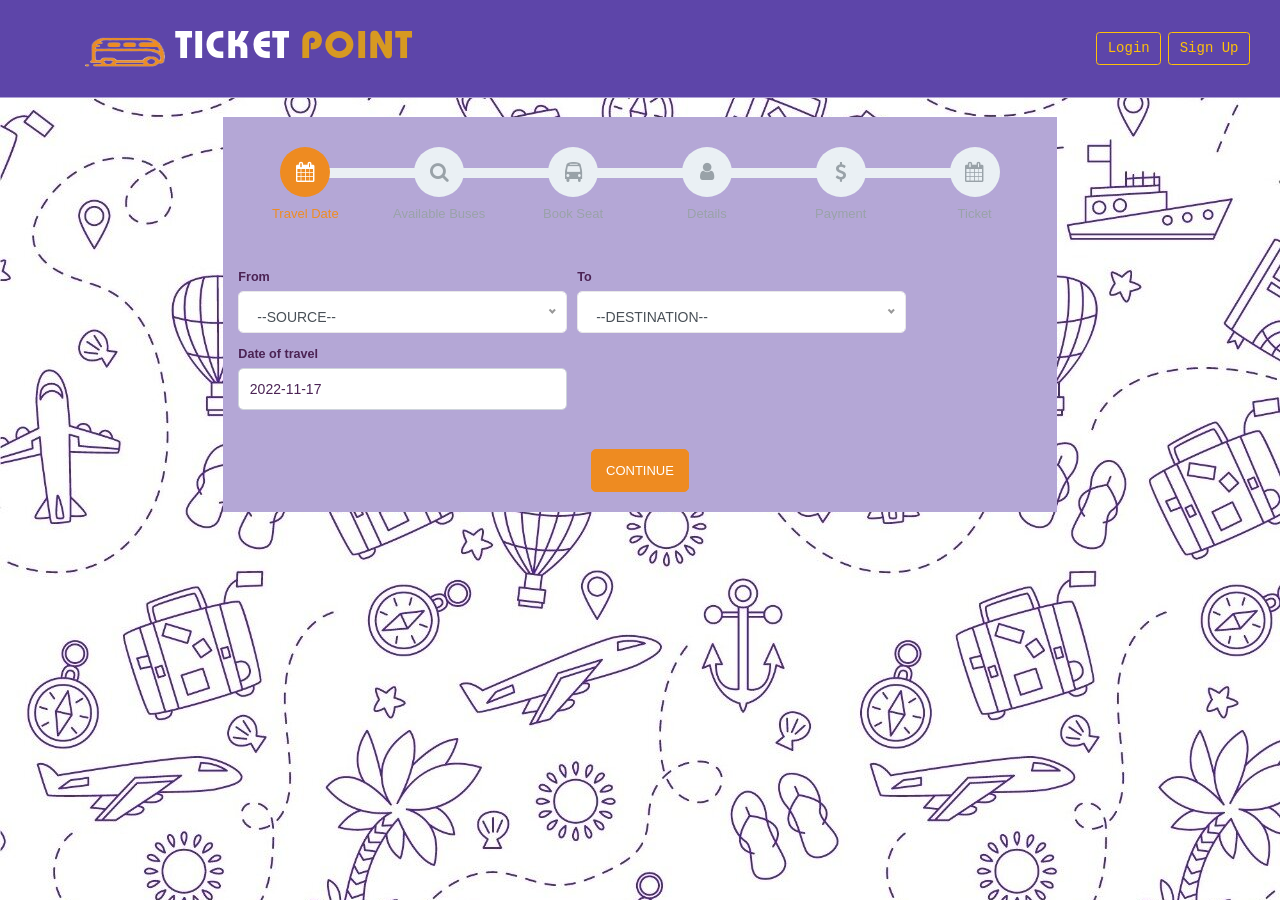
<file: index.html>
<!DOCTYPE html>
<html>

<head>
    <!-- for-mobile-apps -->
    <meta http-equiv="Content-Type" content="text/html; charset=utf-8" />
    <meta name="viewport" content="width=device-width, initial-scale=1, maximum-scale=1">
    <meta name="theme-color" content="#25274d">
    <meta name="description" content="A bus seat reservation system made by James">
    <meta name="author" content="James Muriitih">
    <meta name="keywords" content="bus,bus seats,">
    <meta property="og:site_name" content="google.com">
    <meta property="og:title" content="Bus Seat Reservation System" />
    <meta property="og:description" content="A bus seat reservation system made by James" />
    <meta property="og:image:url" itemprop="image" content="A bus seat reservation system made by James">
    <meta property="og:image" content="https://james-muriithi.github.io/bus/images/logo-400.png" />
    <meta property="og:image:url" content="https://james-muriithi.github.io/bus/images/logo-400.png" />
    <meta property="og:image:secure_url" content="https://james-muriithi.github.io/bus/images/logo-400.png" />
    <meta property="og:image:type" content="image/png" />
    <meta property="og:image:width" content="400" />
    <meta property="og:image:height" content="400" />
    <meta property="og:locale" content="en_GB" />
    <meta property="og:type" content="website" />
    <meta name="application-name" content="My Bus" />
    <meta name="apple-mobile-web-app-title" content="My Bus" />
    <meta name="msapplication-TileColor" content="#2b5797" />

    <!-- //for-mobile-apps -->
    <title>Bus Seat Reservation System</title>
    <!-- icons -->
    <link rel="icon" type="image/png" href="images/logo-96.png" sizes="96x96" />
    <link rel="icon" type="image/png" href="images/logo-16.png" sizes="16x16" />
    <link rel="icon" type="image/png" href="images/logo-32.png" sizes="32x32" />
    <link rel="icon" type="image/png" href="images/logo-64.png" sizes="64x64" />
    <link rel="icon" type="image/png" href="images/logo-128.png" sizes="128x128" />
    <link rel="apple-touch-icon" sizes="120x120" href="images/apple-touch-icon.png" />
    <link rel="mask-icon" href="images/safari-pinned-tab.svg" color="#5bbad5" />
    <link rel="manifest" href="site.webmanifest">
    <!-- end of icons  -->
    <!-- css -->
    <link rel="stylesheet" type="text/css" href="css/bootstrap.min.css">
    <link rel="stylesheet" type="text/css" href="css/bootstrapValidator.css">
    <link rel="stylesheet" type="text/css" href="css/nice-select.css">
    <link rel="stylesheet" type="text/css" href="css/util.css">
    <link rel="stylesheet" type="text/css" href="css/jquery.seat-charts.css">
    <link rel="stylesheet" type="text/css" href="fonts/font-awesome/css/font-awesome.min.css">
    <link href="fonts/material-design-icons/material-icon.css" rel="stylesheet" type="text/css" />
    <link rel="stylesheet" href="plugins/material-datetimepicker/bootstrap-material-datetimepicker.css" />
    <link rel="stylesheet" type="text/css" href="css/animate.css">
    <link rel="stylesheet" type="text/css" href="css/material.min.css">
    <link rel="stylesheet" type="text/css" href="plugins/lobibox/css/lobibox.min.css">
    <link rel="stylesheet" type="text/css" href="css/simplelightbox.min.css">
    <link rel="stylesheet" type="text/css" href="css/style.css">
    <!-- end of css -->
</head>

<body>
    <nav class="navbar navbar-expand-lg navbar-dark static-top" style="background-color: #5d45a9;">
        <div class="container">
            <a class="navbar-brand" href="index.html">
                <h1>
                    <img src="images/p1.png" alt="logo" width="80" height="50" style="margin-top: -10px">
                    <span>TICKET</span>
                    <span>POINT</span>
                    <!-- <span>S</span> -->
                </h1>
            </a>
            <button class="navbar-toggler" type="button" data-toggle="collapse" data-target="#navbarResponsive" aria-controls="navbarResponsive" aria-expanded="false" aria-label="Toggle navigation">
                <span class="navbar-toggler-icon"></span>
            </button>
            <div class="collapse navbar-collapse" id="navbarResponsive">
                <ul class="navbar-nav ml-auto">
                    <!-- <li class="nav-item active">
                        <a class="nav-link" href="#">Reprint
                            <span class="sr-only">(current)</span>
                        </a>
                    </li> -->
                    <li class="nav-item">
                        <button class="btn btn-outline-warning my-2 my-sm-0 ml-3" type="submit">Login</button>
                    </li>
                    <li class="nav-item">
                        <button class="btn btn-outline-warning my-2 my-sm-0 ml-2" type="submit">Sign Up</button>
                    </li>
                    <!-- <li class="nav-item">
              <a class="nav-link" href="#">Contact</a>
            </li> -->
                </ul>
            </div>
        </div>
    </nav>
    <!-- </navbar -->
    <!-- main content -->
    <main class="col-md-12">
        <div class="col-md-11 col-lg-9 col-xl-8 mx-auto window">
            <section class="stepper">
                <!-- progressbar -->
                <ul id="progressbar" style="padding-inline-start:8px;">
                    <li class="active">Travel Date</li>
                    <li>Available Buses</li>
                    <li>Book Seat</li>
                    <li>Details</li>
                    <li>Payment</li>
                    <li>Ticket</li>
                </ul>
            </section>
            <section class="body">
                <form id="date_form">
                    <fieldset class="animated fadeIn">
                        <div class="form-row">
                            <div class="form-group col-md-5" allign="center">
                                <label>From</label>
                                <select class="form-control from " name="from" required>
                                    <option value="SOURCE">--SOURCE--</option>
                                    <option value="BHOPAL">BHOPAL</option>
                                    <option value="INDORE">INDORE</option>
                                    <option value="JABALPUR">JABALPUR</option>
                                    <option value="GWALIOR">GWALIOR</option>
                                    <option value="UJJAIN">UJJAIN</option>
                                    <option value="SAGAR">SAGAR</option>
                                    <option value="DEWAS">DEWAS</option>
                                    <option value="RATLAM">RATLAM</option>
                                    <option value="SATNA">SATNA</option>
                                    <option value="REWA">REWA</option>
                                </select>
                            </div>
                            <div class="form-group col-md-5">
                                <label>To</label>
                                <select class="form-control from " name="To" required>
                                    <option value="DESTINATION">--DESTINATION--</option>
                                    <option value="INDORE">INDORE</option>
                                    <option value="JABALPUR">JABALPUR</option>
                                    <option value="GWALIOR">GWALIOR</option>
                                    <option value="UJJAIN">UJJAIN</option>
                                    <option value="SAGAR">SAGAR</option>
                                    <option value="DEWAS">DEWAS</option>
                                    <option value="RATLAM">RATLAM</option>
                                    <option value="SATNA">SATNA</option>
                                    <option value="REWA">REWA</option>
                                </select>
                            </div>
                        </div>
                        <div class="form-row">
                            <div class="form-group col-md-5">
                                <label>Date of travel</label>
                                <input type="text" class="form-control" id="date" name="date" placeholder="2019-02-14">
                            </div>
                            <!--  <div class="form-group col-md-6">
                                <label>Price (To and From) Kes</label>
                                <input type="text" class="form-control" id="price" name="price" value="3000" readonly>
                            </div> -->
                            <!-- <div class="form-group col-md-4 ">
                                <label>Time</label>
                                <select class="form-control time " name="time " required>
                                            <option disabled>--Time--</option>
                                            <option value=" ">08:00</option>
                                            <option value=" ">19:00</option>
                                            <option value=" ">22:00</option>
                                        </select>
                            </div> -->
                        </div>
                        <div class="row justify-content-center buttons">
                            <button type="button" class="btn next_button">Continue</button>
                        </div>
                    </fieldset>
                    <fieldset class="animated fadeIn">
                        <div id="results">
                            <!-- <h6>3 buses found</h6> -->
                            <!----------HRYYYYYYYYYYYYYYYYYYYYYYYYYYYYYYYYYYYYYYYY-------------------------------------->
                            <div class="row">
                                <div class="col-md-12">
                                    <div class="card">
                                        <div class="card-body">
                                            <div class="row">
                                                <div class="col-md-3 bus-image">
                                                    <img src="images/p2.png" alt="bus" height="130" width="130">
                                                </div>
                                                <div class="col-md-8 bus-details">
                                                    <h5 class="card-title bus-name">MYBUS 41506 (<span class="bus-type fs-13">50 Seater</span>)</h5>
                                                    <div class="row card-text m-b-10 bus-description">
                                                        <div class="col-sm-6 fs-14">
                                                            <i class="material-icons" style="font-size: 13px;">watch</i> Departure: <span class="p-r-5 fr">20:00</span>
                                                        </div>
                                                        <div class="col-sm-6 fs-14">
                                                            <i class="fa fa-road"></i> Route:
                                                            <span class="p-r-5 fr"><span class="from">Bhopal</span> </span>
                                                        </div>
                                                        <div class="col-sm-6 fs-14">
                                                            <i class="material-icons" style="font-size: 13px;">event_seat</i> Availability:
                                                            <span class="p-r-5 fr"><span class="seats-left">35</span> seats left </span>
                                                        </div>
                                                        <div class="col-sm-6 fs-14">
                                                            <i class="fa fa-money"></i> Fare:
                                                            <span class="p-r-5 fr">INR. 459</span>
                                                        </div>
                                                    </div>
                                                    <div class="p-t-13">
                                                        <a href="#" class="btn btn-circle btn-success book_btn" data-bus="1">Book Seats</a>
                                                    </div>
                                                </div>
                                            </div>
                                        </div>
                                    </div>
                                    <div class="col-md-12">
                                        <div class="card">
                                            <div class="card-body">
                                                <div class="row">
                                                    <div class="col-md-3 bus-image">
                                                        <img src="images/p.png" alt="bus" height="130" width="130">
                                                    </div>
                                                    <div class="col-md-8 bus-details">
                                                    <h5 class="card-title bus-name">MYBUS 5780 (<span class="bus-type fs-13">47 Seater</span>)</h5>
                                                    <div class="row card-text m-b-10 bus-description">
                                                        <div class="col-sm-6 fs-14">
                                                            <i class="material-icons" style="font-size: 13px;">watch</i> Departure: <span class="p-r-5 fr">21:00</span>
                                                        </div>
                                                        <div class="col-sm-6 fs-14">
                                                            <i class="fa fa-road"></i> Route:
                                                            <span class="p-r-5 fr"><span class="from">Bhopal</span> </span>
                                                        </div>
                                                        <div class="col-sm-6 fs-14">
                                                            <i class="material-icons" style="font-size: 13px;">event_seat</i> Availability:
                                                            <span class="p-r-5 fr"><span class="seats-left">32</span> seats left </span>
                                                        </div>
                                                        <div class="col-sm-6 fs-14">
                                                            <i class="fa fa-money"></i> Fare:
                                                            <span class="p-r-5 fr">INR. 439</span>
                                                        </div>
                                                    </div>
                                                    <div class="p-t-13">
                                                        <a href="#" class="btn btn-circle btn-success book_btn" data-bus="1">Book Seats</a>
                                                    </div>
                                                </div>
                                                </div>
                                            </div>
                                        </div>
                                    </div>
                                    <div class="col-md-12">
                                        <div class="card">
                                            <div class="card-body">
                                                <div class="row">
                                                    <div class="col-md-3 bus-image">
                                                        <img src="images/p3.png" alt="bus" height="130" width="130">
                                                    </div>
                                                    <div class="col-md-8 bus-details">
                                                    <h5 class="card-title bus-name">MYBUS 1229 (<span class="bus-type fs-13">47 Seater</span>)</h5>
                                                    <div class="row card-text m-b-10 bus-description">
                                                        <div class="col-sm-6 fs-14">
                                                            <i class="material-icons" style="font-size: 13px;">watch</i> Departure: <span class="p-r-5 fr">21:30</span>
                                                        </div>
                                                        <div class="col-sm-6 fs-14">
                                                            <i class="fa fa-road"></i> Route:
                                                            <span class="p-r-5 fr"><span class="from">Sehore</span> </span>
                                                        </div>
                                                        <div class="col-sm-6 fs-14">
                                                            <i class="material-icons" style="font-size: 13px;">event_seat</i> Availability:
                                                            <span class="p-r-5 fr"><span class="seats-left">40</span> seats left </span>
                                                        </div>
                                                        <div class="col-sm-6 fs-14">
                                                            <i class="fa fa-money"></i> Fare:
                                                            <span class="p-r-5 fr">INR. 439</span>
                                                        </div>
                                                    </div>
                                                    <div class="p-t-13">
                                                        <a href="#" class="btn btn-circle btn-success book_btn" data-bus="1">Book Seats</a>
                                                    </div>
                                                </div>
                                                </div>
                                            </div>
                                        </div>
                                    </div>
                                </div>
                            </div>
                        </div>
                        <div class="row justify-content-center buttons">
                            <button type="button " class="btn previous_button">Back</button>
                        </div>
                    </fieldset>
                    <!-- seat map -->
                    <fieldset class="animated fadeIn">
                        <div id="seats">
                            <div class="row no-gutters">
                                <div class="col-lg-8 col-xl-6 col-sm-8 col-md-7">
                                    <div id="seat-map">
                                        <div class="front-indicator">
                                            <img src="images/driver.png" alt="Driver" height="">
                                        </div>
                                    </div>
                                </div>
                                <div class="col-lg-4 col-xl-6 col-sm-4 col-md-5">
                                    <div class="booking-details">
                                        <h2 class="header">Booking Details
                                            <span class="number_plate badge badge-primary fs-12"></span></h2>
                                        <h3> Selected Seats <span id="counter">0</span>:</h3>
                                        <ul id="selected-seats">
                                        </ul>
                                        <p>Total: <b><span id="total">0</span> Kes</b></p>
                                        <br>
                                    </div>
                                    <!-- <div id="legend" class=""></div> -->
                                </div>
                            </div>
                        </div>
                        <div class="row justify-content-center buttons ">
                            <button type="button " class="btn previous_button">Back</button>
                            <button type="button " class="btn next_button btn-booked">Continue</button>
                        </div>
                    </fieldset>
                    <!-- END SEAT MAP -->
                    <!-- PERSONAL INFO -->
                    <fieldset class="animated fadeIn p-info">
                        <div class="form-row">
                            <div class="form-group col-md-6">
                                <label for="name">Full Name</label>
                                <input type="text" class="form-control" name="name" placeholder="John Doe" onkeyup="verifyInfoForm()" id="name">
                            </div>
                            <div class="form-group col-md-6">
                                <label for="id">Id</label>
                                <input type="text" class="form-control" name="id" placeholder="12345678" onkeyup="verifyInfoForm()" id="id">
                            </div>
                        </div>
                        <div class="form-row">
                            <div class="form-group col-md-6">
                                <label for="phone">Mobile No.</label>
                                <input type="text" class="form-control" id="phone" name="phone" id="phone" placeholder="0712345678" onkeyup="verifyInfoForm()">
                            </div>
                            <div class="form-group col-md-6">
                                <label for="email">Email</label>
                                <input type="text" class="form-control" id="email" name="email" placeholder="john@doe.com" onkeyup="verifyInfoForm()">
                            </div>
                        </div>
                        <div class="row justify-content-center buttons">
                            <button type="button " class="btn previous_button">Back</button>
                            <button type="button " class="btn next_button">Continue</button>
                        </div>
                    </fieldset>
                    <!-- END PERSONAL INFO -->
                    <!-- PAYMENT -->
                    <fieldset class="animated fadeIn p-info">
                        <div class="row d-flex justify-content-center">
                            <div class="col-md-10">
                                <h6>
                                    Please send your money to <b>0717456520 Peter Lemaron</b>.
                                    A Printable PDF ticket will be sent to your email (<span class="show-email"></span>) upon payment completion. So please ensure you provide a valid email address. <br><br>
                                    <span class="note">Note: If you havent made a deposit by 3 days your reservation will be cancelled.</span>
                                </h6>
                            </div>
                        </div>

                        <div class="row justify-content-center buttons">
                            <button type="button " class="btn previous_button">Back</button>
                            <button type="button " class="btn next_button">Finish</button>
                        </div>
                    </fieldset>
                    <!-- END PAYMENT -->
                    <!-- TICKET -->
                    <fieldset class="animated fadeIn p-info">

                        <div class="row d-flex justify-content-center">
                            <div class="col-md-3" style="margin: auto;left: 0;top: 0;">
                                <img src="booked.png" alt="Success" class="img-fluid p-b-10">
                            </div>
                            <div class="col-md-8">
                                <h6>
                                    An email has been sent to your email address (<span class="show-email"></span>). Don't forget to look in your spam folder. Safe Journey <i class="fa fa-heart text-danger"></i>.<br><br>
                                    <span class="note">Note: If you havent made a deposit by  days your reservation will be cancelled.</span>
                                </h6>
                            </div>
                        </div>

                        <div class="row justify-content-center buttons">
                            <button type="button " class="btn previous_button">Back</button>
                        </div>
                    </fieldset>
                    <!-- END TICKET -->
                </form>
            </section>
        </div>
    </main>
</body>

</html>
<!-- javascript -->
<script type="text/javascript " src="js/jquery.min.js "></script>
<script type="text/javascript " src="js/popper.min.js "></script>
<script type="text/javascript " src="js/bootstrap.min.js "></script>
<script type="text/javascript " src="js/bootstrapValidator.js"></script>
<script type="text/javascript " src="js/jquery-easing.min.js "></script>
<script type="text/javascript " src="js/jquery.nice-select.js "></script>
<script type="text/javascript " src="js/jquery.seat-charts.js "></script>
<script src="plugins/material-datetimepicker/moment-with-locales.min.js "></script>
<script src="plugins/material-datetimepicker/bootstrap-material-datetimepicker.js "></script>
<script src="plugins/material-datetimepicker/datetimepicker.js "></script>
<script type="text/javascript" src="js/simple-lightbox.min.js"></script>
<script type="text/javascript" src="plugins/lobibox/js/lobibox.min.js"></script>
<script type="text/javascript " src="js/script.js "></script>
<script type="text/javascript">
$('select').niceSelect();

$('.g-link').on('click', function(event) {
    $('.gallery1 a').trigger('click')
});

var $gallery = $('.gallery1 a').simpleLightbox();

//jQuery time
var current_fs, next_fs, previous_fs, busId=0,seatsArray = []; //fieldsets
var left, opacity, scale; //fieldset properties which we will animate
var animating; //flag to prevent quick multi-click glitches


$(".next_button").on('click', function(event) {

    if (animating) return false;
    animating = true;

    current_fs = $(this).parent().parent();
    next_fs = current_fs.next();

    if ($("fieldset").index(next_fs) == 1) {
        $('span.from').text($('select.from').val());
        $('span.to').text($('input.to').val());
        $.ajax({
            method: 'GET', //https://examinationcomplaint.theschemaqhigh.co.ke/HCI/api/book/
            url: 'https://examinationcomplaint.theschemaqhigh.co.ke/HCI/api/book/?bus_id=1&booked_seats',
            success: function (data) {
                $('span.seats-left').text(51 - data.length);
            },
            error: function (data) {
                console.log(data)
            }
        });

    }

    if ($("fieldset").index(current_fs) == 2) {
        if ($('ul#selected-seats li').length == 0) {
            animating = false;
            Lobibox.notify('error', {
                showClass: 'fadeInDown',
                hideClass: 'fadeUpDown',
                iconSource: 'fontAwesome',
                // img: 'images/logo-96.png',
                title: "No Seat Selected!",
                continueDelayOnInactiveTab: true,
                size: 'mini',
                msg: 'Please select at least one seat from the selected bus.'
            });

        } else {
            goNext(next_fs, current_fs)
            seatsArray.splice(0,seatsArray.length);
            sc.find('selected').each(function() {
                seatsArray.push(this.settings.label)
            });
        }
    } else if ($("fieldset").index(current_fs) == 3) {
        animating = false;
        if (!verifyInfoForm()) {

        } else {
            goNext(next_fs, current_fs)
            $('span.show-email').text($('input[name="email"]').val());
        }
    } else {
        goNext(next_fs, current_fs)
        if ($("fieldset").index(next_fs) == 5) {
            $data = {
                'busId' : busId,
                'seats' : seatsArray.toString(),
                'personalInfo' : $('form').serializeArray()
            }
            $data = JSON.stringify($data)
            console.log($data);
            $.ajax({
                method: 'POST',//https://examinationcomplaint.theschemaqhigh.co.ke/HCI/api/book/
                url: 'api/book.php',
                data: $data,
                dataType: 'json',
                success: function (data) {
                    console.log(data)
                },
                error: function (data) {
                    console.log(data)
                }
            });
        }
    }



    //     let date = $('#date').val();
    //     let regexp = /^(\d{4})[\/\-](0?[1-9]|1[012])[\/\-](0?[1-9]|[12][0-9]|3[01])$/;
    //     if (!regexp.test(date)) return 0;
    // }

    //go to next fs
    // $(".next_button").unbind('click',goNext(next_fs, current_fs));

});


$(".book_btn").click(function() {
    busId = Number($(this).data('bus')); //determine which bus was choosen
    let busName = $(this).parents('.bus-details').children('.bus-name').text();
    $('span.number_plate').text($(this).parents('.bus-details').children('.bus-name').text())
    if (animating) return false;
    animating = true;

    current_fs = $(this).parents('fieldset');
    next_fs = current_fs.next();

    if ($("fieldset").index(next_fs) == 2) {
        booked_seats(busId);
        setInterval( booked_seats(busId),3000);
    }

    //de-activate current step on progressbar
    goNext(next_fs, current_fs)

});

$(".previous_button").click(function() {

    current_fs = $(this).parent().parent();

    previous_fs = current_fs.prev();

    if ($("fieldset").index(previous_fs) == 2) {
        booked_seats(busId);
        setInterval( booked_seats(busId),3000);
    }

    //de-activate current step on progressbar
    if (previous_fs.length > 0) {
        if (animating) return false;
        animating = true;
        $("#progressbar li ").eq($("fieldset").index(current_fs)).removeClass("active");

        //show the previous fieldset
        previous_fs.show();
        //hide the current fieldset with style
        current_fs.animate({
            opacity: 0
        }, {

            duration: 100,
            complete: function() {
                current_fs.hide();
                previous_fs.css('opacity', 1);
                animating = false;
            },
            //this comes from the custom easing plugin
            easing: 'easeInOutBack'
        });
    }
});

function goNext(next_fs, current_fs) {
    $("#progressbar li ").eq($("fieldset").index(next_fs)).addClass("active");
    //show the next fieldset
    next_fs.show();

    current_fs.animate({
        opacity: 0
    }, {
        duration: 10,
        complete: function() {
            current_fs.hide();
            animating = false;
        },
        //this comes from the custom easing plugin
        easing: 'easeInOutBack'
    });
}

function verifyInfoForm() {
    let name = $('input[name="name"]'),
        id = $('input[name="id"]'),
        phone = $('input[name="phone"]'),
        email = $('input[name="email"]'),
        nameRegexp = /^[a-zA-Z]+\s+[a-zA-Z\s]+$/,
        idRegexp = /^\d{8}$/,
        emailRegexp = /^[A-Z0-9._%+-]+@([A-Z0-9-]+\.)+[A-Z]{2,4}$/i,
        phoneRegexp = /^(0|\+?254)7(\d){8}$/,
        isValid = []
    if ($.trim(name.val()) == '') {
        name.addClass('is-invalid')
        name.parent().find('small.text-danger').remove()
        name.parent().append('<small class="text-danger">Name field cannot be empty</small>')
        isValid['name'] = false;
    } else if (!nameRegexp.test($.trim(name.val()))) {
        name.addClass('is-invalid')
        name.parent().find('small.text-danger').remove()
        name.parent().append('<small class="text-danger">Full name can only consist of alphabetical and atlest two names.</small>')
        isValid['name'] = false;
    } else {
        name.removeClass('is-invalid')
        name.addClass('is-valid')
        name.parent().find('small.text-danger').remove();
        isValid['name'] = true;
    }

    // phone no

    if ($.trim(phone.val()) == '') {
        phone.addClass('is-invalid')
        phone.parent().find('small.text-danger').remove()
        phone.parent().append('<small class="text-danger">Phone No field cannot be empty</small>')
        isValid['phone'] = false;
    } else if (!phoneRegexp.test($.trim(phone.val()))) {
        phone.addClass('is-invalid')
        phone.parent().find('small.text-danger').remove()
        phone.parent().append('<small class="text-danger">Please provide a valid phone number.</small>')
        isValid['phone'] = false;
    } else {
        phone.removeClass('is-invalid')
        phone.addClass('is-valid')
        phone.parent().find('small.text-danger').remove();
        isValid['phone'] = true;
    }
    // id
    if ($.trim(id.val()) == '') {
        id.addClass('is-invalid')
        id.parent().find('small.text-danger').remove()
        id.parent().append('<small class="text-danger">Id field cannot be empty</small>')
        isValid['id'] = false;
    } else if (!idRegexp.test($.trim(id.val()))) {
        id.addClass('is-invalid')
        id.parent().find('small.text-danger').remove()
        id.parent().append('<small class="text-danger">Please provide a valid ID number.</small>')
        isValid['id'] = false;
    } else {
        id.removeClass('is-invalid')
        id.addClass('is-valid')
        id.parent().find('small.text-danger').remove();
        isValid['id'] = true;
    }

    // email
    if ($.trim(email.val()) == '') {
        email.addClass('is-invalid')
        email.parent().find('small.text-danger').remove()
        email.parent().append('<small class="text-danger">Email field cannot be empty</small>')
        isValid['email'] = false;
    } else if (!emailRegexp.test($.trim(email.val()))) {
        email.addClass('is-invalid')
        email.parent().find('small.text-danger').remove()
        email.parent().append('<small class="text-danger">Please provide a valid email address.</small>')
        isValid['email'] = false;
    } else {
        email.removeClass('is-invalid')
        email.addClass('is-valid')
        email.parent().find('small.text-danger').remove();
        isValid['email'] = true;
    }

    return Object.values(isValid).every(function (value) {
        return value == true;
    });
}


$('#date_form').on('submit', (event) => {
    event.preventDefault();
})

$('ul#progressbar').on('click', 'li', function(event) {
    let i = $('#progressbar li').index(this)
    let j = $('#progressbar').find('li.active').length - 1

    if (i > j) {
        if (j == 1) {
            Lobibox.notify('error', {
                showClass: 'fadeInDown',
                hideClass: 'fadeUpDown',
                iconSource: 'fontAwesome',
                // img: 'images/logo-96.png',
                title: "No Bus Selected!",
                continueDelayOnInactiveTab: true,
                size: 'mini',
                msg: 'Please select a bus from which you want to book.'
            });
        }else{
            $("fieldset").eq(j).find('.next_button').trigger('click')
        }
    }else if (i < j) $("fieldset").eq(j).find('.previous_button').trigger('click')

});
if ('serviceWorker' in navigator) {
    window.addEventListener('load', function() {
        navigator.serviceWorker.register('service-worker.js')
            .then(function() {
                console.log("Service Worker Registered,");
            });
    });
}
</script>
<!-- end of js -->
</file>
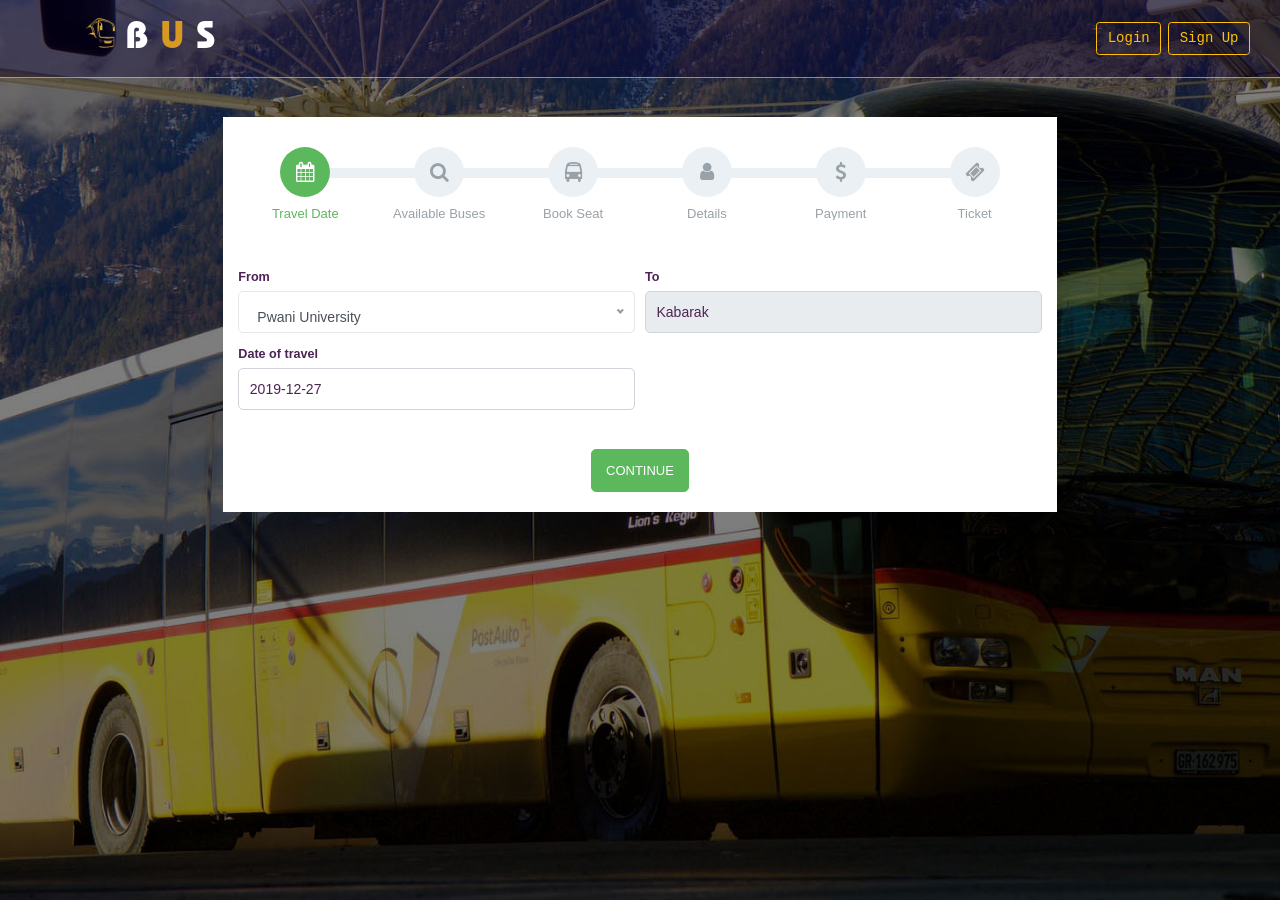
<file: demo/index.html>
<!DOCTYPE html><html><head><meta http-equiv="Content-Type" content="text/html; charset=utf-8"><meta name="viewport" content="width=device-width,initial-scale=1,maximum-scale=1"><meta name="theme-color" content="#25274d"><meta name="description" content="A bus seat reservation system made by James"><meta name="author" content="James Muriitih"><meta name="keywords" content="bus,bus seats,"><meta property="og:site_name" content="google.com"><meta property="og:title" content="Bus Seat Reservation System"><meta property="og:description" content="A bus seat reservation system made by James"><meta property="og:image:url" itemprop="image" content="A bus seat reservation system made by James"><meta property="og:image" content="https://james-muriithi.github.io/bus/images/logo-400.png"><meta property="og:image:url" content="https://james-muriithi.github.io/bus/images/logo-400.png"><meta property="og:image:secure_url" content="https://james-muriithi.github.io/bus/images/logo-400.png"><meta property="og:image:type" content="image/png"><meta property="og:image:width" content="400"><meta property="og:image:height" content="400"><meta property="og:locale" content="en_GB"><meta property="og:type" content="website"><meta name="application-name" content="My Bus"><meta name="apple-mobile-web-app-title" content="My Bus"><meta name="msapplication-TileColor" content="#2b5797"><title>Bus Seat Reservation System</title><link rel="icon" type="image/png" href="images/logo-96.png" sizes="96x96"><link rel="icon" type="image/png" href="images/logo-16.png" sizes="16x16"><link rel="icon" type="image/png" href="images/logo-32.png" sizes="32x32"><link rel="icon" type="image/png" href="images/logo-64.png" sizes="64x64"><link rel="icon" type="image/png" href="images/logo-128.png" sizes="128x128"><link rel="apple-touch-icon" sizes="120x120" href="images/apple-touch-icon.png"><link rel="mask-icon" href="images/safari-pinned-tab.svg" color="#5bbad5"><link rel="manifest" href="site.webmanifest"><link rel="stylesheet" type="text/css" href="css/bootstrap.min.css"><link rel="stylesheet" type="text/css" href="css/bootstrapValidator.css"><link rel="stylesheet" type="text/css" href="css/nice-select.css"><link rel="stylesheet" type="text/css" href="css/util.css"><link rel="stylesheet" type="text/css" href="css/jquery.seat-charts.css"><link rel="stylesheet" type="text/css" href="fonts/font-awesome/css/font-awesome.min.css"><link href="fonts/material-design-icons/material-icon.css" rel="stylesheet" type="text/css"><link rel="stylesheet" href="plugins/material-datetimepicker/bootstrap-material-datetimepicker.css"><link rel="stylesheet" type="text/css" href="css/animate.css"><link rel="stylesheet" type="text/css" href="css/material.min.css"><link rel="stylesheet" type="text/css" href="plugins/lobibox/css/lobibox.min.css"><link rel="stylesheet" type="text/css" href="css/simplelightbox.min.css"><link rel="stylesheet" type="text/css" href="css/style.css"></head><body><nav class="navbar navbar-expand-lg navbar-dark static-top"><div class="container"><a class="navbar-brand" href="index.html"><h1><img src="images/p1.png" alt="logo" width="30" height="30" style="margin-top:-10px"> <span>B</span> <span>U</span> <span>S</span></h1></a> <button class="navbar-toggler" type="button" data-toggle="collapse" data-target="#navbarResponsive" aria-controls="navbarResponsive" aria-expanded="false" aria-label="Toggle navigation"><span class="navbar-toggler-icon"></span></button><div class="collapse navbar-collapse" id="navbarResponsive"><ul class="navbar-nav ml-auto"><li class="nav-item"><button class="btn btn-outline-warning my-2 my-sm-0 ml-3" type="submit">Login</button></li><li class="nav-item"><button class="btn btn-outline-warning my-2 my-sm-0 ml-2" type="submit">Sign Up</button></li></ul></div></div></nav><main class="col-md-12"><div class="col-md-11 col-lg-9 col-xl-8 mx-auto window"><section class="stepper"><ul id="progressbar" style="padding-inline-start:8px"><li class="active">Travel Date</li><li>Available Buses</li><li>Book Seat</li><li>Details</li><li>Payment</li><li>Ticket</li></ul></section><section class="body"><form id="date_form"><fieldset class="animated fadeIn"><div class="form-row"><div class="form-group col-md-6"><label>From</label><select class="form-control from" name="from" required><option disabled>--PickUp Point--</option><option value="Pwani Uni">Pwani University</option><option value="TUM">TUM</option><option value="Voi">Voi</option></select></div><div class="form-group col-md-6"><label>To</label><input class="form-control to" name="to" placeholder="To" value="Kabarak" readonly></div></div><div class="form-row"><div class="form-group col-md-6"><label>Date of travel</label><input class="form-control" id="date" name="date" placeholder="2019-02-14"></div></div><div class="row justify-content-center buttons"><button type="button" class="btn next_button">Continue</button></div></fieldset><fieldset class="animated fadeIn"><div id="results"><div class="row"><div class="col-md-12"><div class="card"><div class="card-body"><div class="row"><div class="col-md-3 bus-image"><img src="images/p2.png" alt="bus" height="130" width="130"></div><div class="col-md-8 bus-details"><h5 class="card-title bus-name">KCD 452G (<span class="bus-type fs-13">Majaoni School Bus</span>)</h5><div class="row card-text m-b-10 bus-description"><div class="col-sm-6 fs-14"><i class="material-icons" style="font-size:13px">watch</i> Departure: <span class="p-r-5 fr">20:30hr</span></div><div class="col-sm-6 fs-14"><i class="fa fa-road"></i> Route: <span class="p-r-5 fr"><span class="from"></span> - <span class="to"></span></span></div><div class="col-sm-6 fs-14"><i class="material-icons" style="font-size:13px">event_seat</i> Availability: <span class="p-r-5 fr"><span class="seats-left">0</span> seats left</span></div><div class="col-sm-6 fs-14"><i class="fa fa-money"></i> Fare: <span class="p-r-5 fr">3000 Kes</span></div></div><div class="p-t-13"><a href="#" class="btn btn-circle btn-success book_btn" data-bus="1">Book Seats</a> <a href="#" class="fr p-t-13 g-link">View Gallery</a><div class="gallery1" style="display:none"><a href="gallery/majaoni1.jpg"><img src="gallery/majaoni1.jpg" alt="" title="Majaoni Secondary Bus"></a> <a href="gallery/majaoni2.jpg"><img src="gallery/majaoni2.jpg" alt="" title="Majaoni Secondary Bus"></a> <a href="gallery/majaoni3.jpg"><img src="gallery/majaoni3.jpg" alt="" title="Majaoni Secondary Bus"></a></div></div></div></div></div></div><div class="col-md-12"><div class="card"><div class="card-body"><div class="row"><div class="col-md-3 bus-image"><img src="images/p.png" alt="bus" height="130" width="130"></div><div class="col-md-8 bus-details"><h5 class="card-title bus-name">KCP 578X (<span class="bus-type">45</span> Seater)</h5><div class="row card-text m-b-10 bus-description"><div class="col-md-6 fs-14"><i class="material-icons" style="font-size:13px">watch</i> Departure: <span class="p-r-5 fr">20:30hr</span></div><div class="col-md-6 fs-14"><i class="fa fa-road"></i> Route: <span class="p-r-5 fr">Nairobi - Mombasa</span></div><div class="col-md-6 fs-14"><i class="material-icons" style="font-size:13px">event_seat</i> Availability: <span class="p-r-5 fr">12 seats left</span></div><div class="col-md-6 fs-14"><i class="fa fa-money"></i> Fare: <span class="p-r-5 fr">1400 Kes</span></div></div><div class="p-t-13"><a href="#" class="btn btn-circle btn-success disabled book_btn">Book Seats</a> <a href="#" class="fr p-t-10">View Gallery</a></div></div></div></div></div></div><div class="col-md-12"><div class="card"><div class="card-body"><div class="row"><div class="col-md-3 bus-image"><img src="images/p3.png" alt="bus" height="130" width="130"></div><div class="col-md-8 bus-details"><h5 class="card-title bus-name">KCK 122Y (<span class="bus-type">49</span> Seater)</h5><div class="row card-text m-b-10 bus-description"><div class="col-md-6 fs-14"><i class="material-icons" style="font-size:13px">watch</i> Departure: <span class="p-r-5 fr">21:30hr</span></div><div class="col-md-6 fs-14"><i class="fa fa-road"></i> Route: <span class="p-r-5 fr">Nairobi - Mombasa</span></div><div class="col-md-6 fs-14"><i class="material-icons" style="font-size:13px">event_seat</i> Availability: <span class="p-r-5 fr">22 seats left</span></div><div class="col-md-6 fs-14"><i class="fa fa-money"></i> Fare: <span class="p-r-5 fr">1200 Kes</span></div></div><div class="p-t-13"><a href="javascript:void(0);" class="btn btn-circle btn-success disabled book_btn">Book Seats</a> <a href="#" class="fr p-t-10">View Gallery</a></div></div></div></div></div></div></div></div></div><div class="row justify-content-center buttons"><button type="button " class="btn previous_button">Back</button></div></fieldset><fieldset class="animated fadeIn"><div id="seats"><div class="row no-gutters"><div class="col-lg-8 col-xl-6 col-sm-8 col-md-7"><div id="seat-map"><div class="front-indicator"><img src="images/driver.png" alt="Driver" height=""></div></div></div><div class="col-lg-4 col-xl-6 col-sm-4 col-md-5"><div class="booking-details"><h2 class="header">Booking Details <span class="number_plate badge badge-primary fs-12"></span></h2><h3>Selected Seats <span id="counter">0</span>:</h3><ul id="selected-seats"></ul><p>Total: <b><span id="total">0</span> Kes</b></p><br></div></div></div></div><div class="row justify-content-center buttons"><button type="button " class="btn previous_button">Back</button> <button type="button " class="btn next_button btn-booked">Continue</button></div></fieldset><fieldset class="animated fadeIn p-info"><div class="form-row"><div class="form-group col-md-6"><label for="name">Full Name</label><input class="form-control" name="name" placeholder="John Doe" onkeyup="verifyInfoForm()" id="name"></div><div class="form-group col-md-6"><label for="id">Id</label><input class="form-control" name="id" placeholder="12345678" onkeyup="verifyInfoForm()" id="id"></div></div><div class="form-row"><div class="form-group col-md-6"><label for="phone">Mobile No.</label><input class="form-control" id="phone" name="phone" id="phone" placeholder="0712345678" onkeyup="verifyInfoForm()"></div><div class="form-group col-md-6"><label for="email">Email</label><input class="form-control" id="email" name="email" placeholder="john@doe.com" onkeyup="verifyInfoForm()"></div></div><div class="row justify-content-center buttons"><button type="button " class="btn previous_button">Back</button> <button type="button " class="btn next_button">Continue</button></div></fieldset><fieldset class="animated fadeIn p-info"><div class="row d-flex justify-content-center"><div class="col-md-10"><h6>Please send your money to <b>0717456520 Peter Lemaron</b>. A Printable PDF ticket will be sent to your email (<span class="show-email"></span>) upon payment completion. So please ensure you provide a valid email address.<br><br><span class="note">Note: If you havent made a deposit by 3 days your reservation will be cancelled.</span></h6></div></div><div class="row justify-content-center buttons"><button type="button " class="btn previous_button">Back</button> <button type="button " class="btn next_button">Finish</button></div></fieldset><fieldset class="animated fadeIn p-info"><div class="row d-flex justify-content-center"><div class="col-md-3" style="margin:auto;left:0;top:0"><img src="booked.png" alt="Success" class="img-fluid p-b-10"></div><div class="col-md-8"><h6>An email has been sent to your email address (<span class="show-email"></span>). Don't forget to look in your spam folder. Safe Journey <i class="fa fa-heart text-danger"></i>.<br><br><span class="note">Note: If you havent made a deposit by days your reservation will be cancelled.</span></h6></div></div><div class="row justify-content-center buttons"><button type="button " class="btn previous_button">Back</button></div></fieldset></form></section></div></main></body></html><script type="text/javascript " src="js/jquery.min.js"></script><script type="text/javascript " src="js/popper.min.js"></script><script type="text/javascript " src="js/bootstrap.min.js"></script><script type="text/javascript " src="js/bootstrapValidator.js"></script><script type="text/javascript " src="js/jquery-easing.min.js"></script><script type="text/javascript " src="js/jquery.nice-select.js"></script><script type="text/javascript " src="js/jquery.seat-charts.js"></script><script src="plugins/material-datetimepicker/moment-with-locales.min.js"></script><script src="plugins/material-datetimepicker/bootstrap-material-datetimepicker.js"></script><script src="plugins/material-datetimepicker/datetimepicker.js"></script><script type="text/javascript" src="js/simple-lightbox.min.js"></script><script type="text/javascript" src="plugins/lobibox/js/lobibox.min.js"></script><script type="text/javascript " src="js/script.js"></script>
<script type="text/javascript">$('select').niceSelect();$(".g-link").on("click",function(){$(".gallery1 a").trigger("click")});var current_fs,next_fs,previous_fs,left,opacity,scale,animating,$gallery=$(".gallery1 a").simpleLightbox(),busId=0,seatsArray=[];$(".next_button").on("click",function(){return!animating&&void(animating=!0,current_fs=$(this).parent().parent(),next_fs=current_fs.next(),1==$("fieldset").index(next_fs)&&($("span.from").text($("select.from").val()),$("span.to").text($("input.to").val()),$.ajax({method:"GET",url:"https://examinationcomplaint.theschemaqhigh.co.ke/HCI/api/book/?bus_id=1&booked_seats",success:function(a){$("span.seats-left").text(51-a.length)},error:function(a){console.log(a)}})),2==$("fieldset").index(current_fs)?0==$("ul#selected-seats li").length?(animating=!1,Lobibox.notify("error",{showClass:"fadeInDown",hideClass:"fadeUpDown",iconSource:"fontAwesome",title:"No Seat Selected!",continueDelayOnInactiveTab:!0,size:"mini",msg:"Please select at least one seat from the selected bus."})):(goNext(next_fs,current_fs),seatsArray.splice(0,seatsArray.length),sc.find("selected").each(function(){seatsArray.push(this.settings.label)})):3==$("fieldset").index(current_fs)?(animating=!1,!verifyInfoForm()||(goNext(next_fs,current_fs),$("span.show-email").text($("input[name=\"email\"]").val()))):(goNext(next_fs,current_fs),5==$("fieldset").index(next_fs)&&($data={busId:busId,seats:seatsArray.toString(),personalInfo:$("form").serializeArray()},$data=JSON.stringify($data),$.ajax({method:"POST",url:"https://examinationcomplaint.theschemaqhigh.co.ke/HCI/api/book/",data:$data,dataType:"json",success:function(a){console.log(a)},error:function(a){console.log(a)}}))))}),$(".book_btn").click(function(){busId=+$(this).data("bus");$(this).parents(".bus-details").children(".bus-name").text();return $("span.number_plate").text($(this).parents(".bus-details").children(".bus-name").text()),!animating&&void(animating=!0,current_fs=$(this).parents("fieldset"),next_fs=current_fs.next(),2==$("fieldset").index(next_fs)&&(booked_seats(busId),setInterval(booked_seats(busId),3e3)),goNext(next_fs,current_fs))}),$(".previous_button").click(function(){if(current_fs=$(this).parent().parent(),previous_fs=current_fs.prev(),2==$("fieldset").index(previous_fs)&&(booked_seats(busId),setInterval(booked_seats(busId),3e3)),0<previous_fs.length){if(animating)return!1;animating=!0,$("#progressbar li ").eq($("fieldset").index(current_fs)).removeClass("active"),previous_fs.show(),current_fs.animate({opacity:0},{duration:100,complete:function(){current_fs.hide(),previous_fs.css("opacity",1),animating=!1},easing:"easeInOutBack"})}});function goNext(a,b){$("#progressbar li ").eq($("fieldset").index(a)).addClass("active"),a.show(),b.animate({opacity:0},{duration:10,complete:function(){b.hide(),animating=!1},easing:"easeInOutBack"})}function verifyInfoForm(){let a=$("input[name=\"name\"]"),b=$("input[name=\"id\"]"),c=$("input[name=\"phone\"]"),d=$("input[name=\"email\"]"),e=/^[a-zA-Z]+\s+[a-zA-Z\s]+$/,f=/^\d{8}$/,g=/^[A-Z0-9._%+-]+@([A-Z0-9-]+\.)+[A-Z]{2,4}$/i,h=/^(0|\+?254)7(\d){8}$/,i=[];return""==$.trim(a.val())?(a.addClass("is-invalid"),a.parent().find("small.text-danger").remove(),a.parent().append("<small class=\"text-danger\">Name field cannot be empty</small>"),i.name=!1):e.test($.trim(a.val()))?(a.removeClass("is-invalid"),a.addClass("is-valid"),a.parent().find("small.text-danger").remove(),i.name=!0):(a.addClass("is-invalid"),a.parent().find("small.text-danger").remove(),a.parent().append("<small class=\"text-danger\">Full name can only consist of alphabetical and atlest two names.</small>"),i.name=!1),""==$.trim(c.val())?(c.addClass("is-invalid"),c.parent().find("small.text-danger").remove(),c.parent().append("<small class=\"text-danger\">Phone No field cannot be empty</small>"),i.phone=!1):h.test($.trim(c.val()))?(c.removeClass("is-invalid"),c.addClass("is-valid"),c.parent().find("small.text-danger").remove(),i.phone=!0):(c.addClass("is-invalid"),c.parent().find("small.text-danger").remove(),c.parent().append("<small class=\"text-danger\">Please provide a valid phone number.</small>"),i.phone=!1),""==$.trim(b.val())?(b.addClass("is-invalid"),b.parent().find("small.text-danger").remove(),b.parent().append("<small class=\"text-danger\">Id field cannot be empty</small>"),i.id=!1):f.test($.trim(b.val()))?(b.removeClass("is-invalid"),b.addClass("is-valid"),b.parent().find("small.text-danger").remove(),i.id=!0):(b.addClass("is-invalid"),b.parent().find("small.text-danger").remove(),b.parent().append("<small class=\"text-danger\">Please provide a valid ID number.</small>"),i.id=!1),""==$.trim(d.val())?(d.addClass("is-invalid"),d.parent().find("small.text-danger").remove(),d.parent().append("<small class=\"text-danger\">Email field cannot be empty</small>"),i.email=!1):g.test($.trim(d.val()))?(d.removeClass("is-invalid"),d.addClass("is-valid"),d.parent().find("small.text-danger").remove(),i.email=!0):(d.addClass("is-invalid"),d.parent().find("small.text-danger").remove(),d.parent().append("<small class=\"text-danger\">Please provide a valid email address.</small>"),i.email=!1),Object.values(i).every(function(a){return!0==a})}$("#date_form").on("submit",a=>{a.preventDefault()}),$("ul#progressbar").on("click","li",function(){let a=$("#progressbar li").index(this),b=$("#progressbar").find("li.active").length-1;a>b?1==b?Lobibox.notify("error",{showClass:"fadeInDown",hideClass:"fadeUpDown",iconSource:"fontAwesome",title:"No Bus Selected!",continueDelayOnInactiveTab:!0,size:"mini",msg:"Please select a bus from which you want to book."}):$("fieldset").eq(b).find(".next_button").trigger("click"):a<b&&$("fieldset").eq(b).find(".previous_button").trigger("click")}),"serviceWorker"in navigator&&window.addEventListener("load",function(){navigator.serviceWorker.register("service-worker.js").then(function(){console.log("Service Worker Registered,")})});</script>
</file>
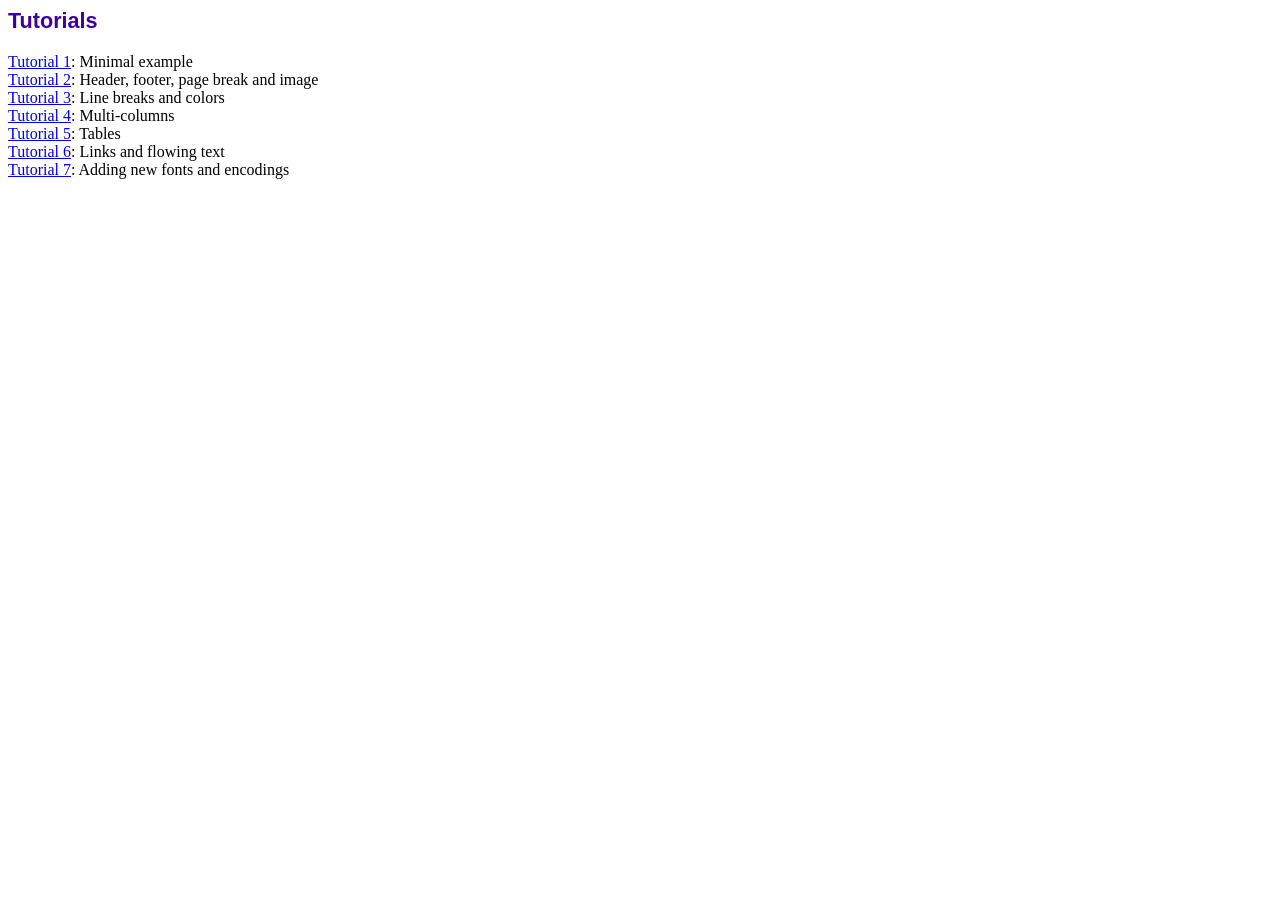
<file: api/classes/fpdf/tutorial/index.htm>
<!DOCTYPE html PUBLIC "-//W3C//DTD HTML 4.01 Transitional//EN">
<html>
<head>
<meta http-equiv="Content-Type" content="text/html; charset=ISO-8859-1">
<title>Tutorials</title>
<link type="text/css" rel="stylesheet" href="../fpdf.css">
</head>
<body>
<h1>Tutorials</h1>
<ul style="list-style-type:none; margin-left:0; padding-left:0">
<li><a href="tuto1.htm">Tutorial 1</a>: Minimal example</li>
<li><a href="tuto2.htm">Tutorial 2</a>: Header, footer, page break and image</li>
<li><a href="tuto3.htm">Tutorial 3</a>: Line breaks and colors</li>
<li><a href="tuto4.htm">Tutorial 4</a>: Multi-columns</li>
<li><a href="tuto5.htm">Tutorial 5</a>: Tables</li>
<li><a href="tuto6.htm">Tutorial 6</a>: Links and flowing text</li>
<li><a href="tuto7.htm">Tutorial 7</a>: Adding new fonts and encodings</li>
</ul>
</body>
</html>
</file>
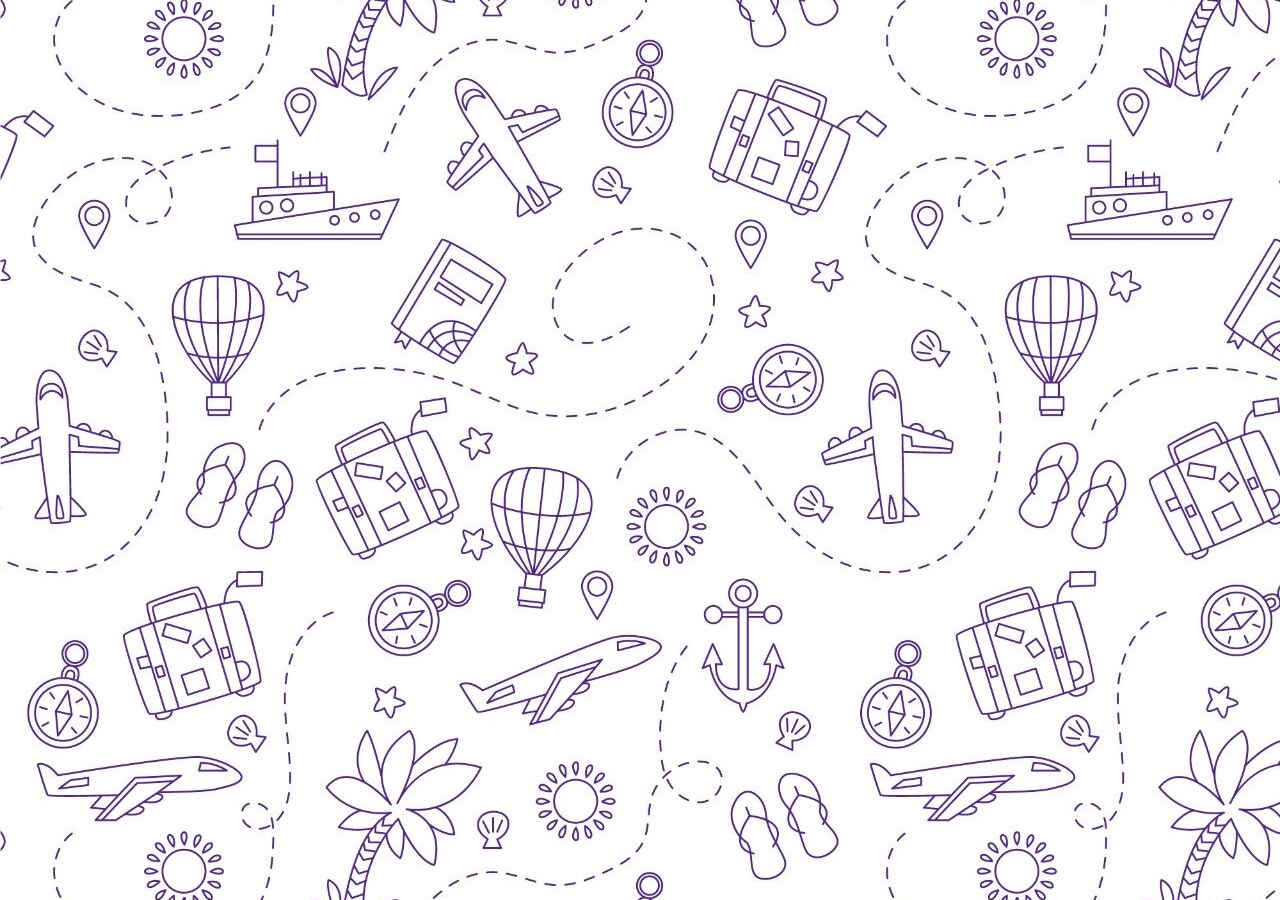
<file: print-ticket.html>
<!DOCTYPE html>
<html>

<head>
    <!-- for-mobile-apps -->
    <meta http-equiv="Content-Type" content="text/html; charset=utf-8" />
    <meta name="viewport" content="width=device-width, initial-scale=1, maximum-scale=1">
    <meta name="theme-color" content="#25274d">
    <meta name="description" content="A bus seat reservation system made by James">
    <meta name="author" content="James Muriitih">
    <meta name="keywords" content="bus,bus seats,">
    <meta property="og:site_name" content="google.com">
    <meta property="og:title" content="Bus Seat Reservation System" />
    <meta property="og:description" content="A bus seat reservation system made by James" />
    <meta property="og:image:url" itemprop="image" content="A bus seat reservation system made by James">
    <meta property="og:image" content="https://james-muriithi.github.io/bus/images/logo-400.png" />
    <meta property="og:image:url" content="https://james-muriithi.github.io/bus/images/logo-400.png" />
    <meta property="og:image:secure_url" content="https://james-muriithi.github.io/bus/images/logo-400.png" />
    <meta property="og:image:type" content="image/png" />
    <meta property="og:image:width" content="400" />
    <meta property="og:image:height" content="400" />
    <meta property="og:locale" content="en_GB" />
    <meta property="og:type" content="website" />
    <!-- //for-mobile-apps -->
    <title>Bus Seat Reservation System</title>
    <!-- icons -->
    <link rel="icon" type="image/png" href="images/logo-96.png" sizes="96x96" />
    <link rel="icon" type="image/png" href="images/logo-16.png" sizes="16x16" />
    <link rel="icon" type="image/png" href="images/logo-32.png" sizes="32x32" />
    <link rel="icon" type="image/png" href="images/logo-64.png" sizes="64x64" />
    <link rel="icon" type="image/png" href="images/logo-128.png" sizes="128x128" />
    <!-- end of icons  -->
    <!-- css -->
    <link rel="stylesheet" type="text/css" href="css/bootstrap.min.css">
    <link rel="stylesheet" type="text/css" href="css/bootstrapValidator.css">
    <link rel="stylesheet" type="text/css" href="css/nice-select.css">
    <link rel="stylesheet" type="text/css" href="css/util.css">
    <link rel="stylesheet" type="text/css" href="css/jquery.seat-charts.css">
    <link rel="stylesheet" type="text/css" href="fonts/font-awesome/css/font-awesome.min.css">
    <link href="fonts/material-design-icons/material-icon.css" rel="stylesheet" type="text/css" />
    <link rel="stylesheet" href="plugins/material-datetimepicker/bootstrap-material-datetimepicker.css" />
    <link rel="stylesheet" type="text/css" href="css/animate.css">
    <link rel="stylesheet" type="text/css" href="css/material.min.css">
    <link rel="stylesheet" type="text/css" href="plugins/lobibox/css/lobibox.min.css">
    <link rel="stylesheet" type="text/css" href="css/simplelightbox.min.css">
    <link rel="stylesheet" type="text/css" href="css/style.css">
    <!-- end of css -->
</head>
<body>

</body>
</html>
<script>

</script>
</file>
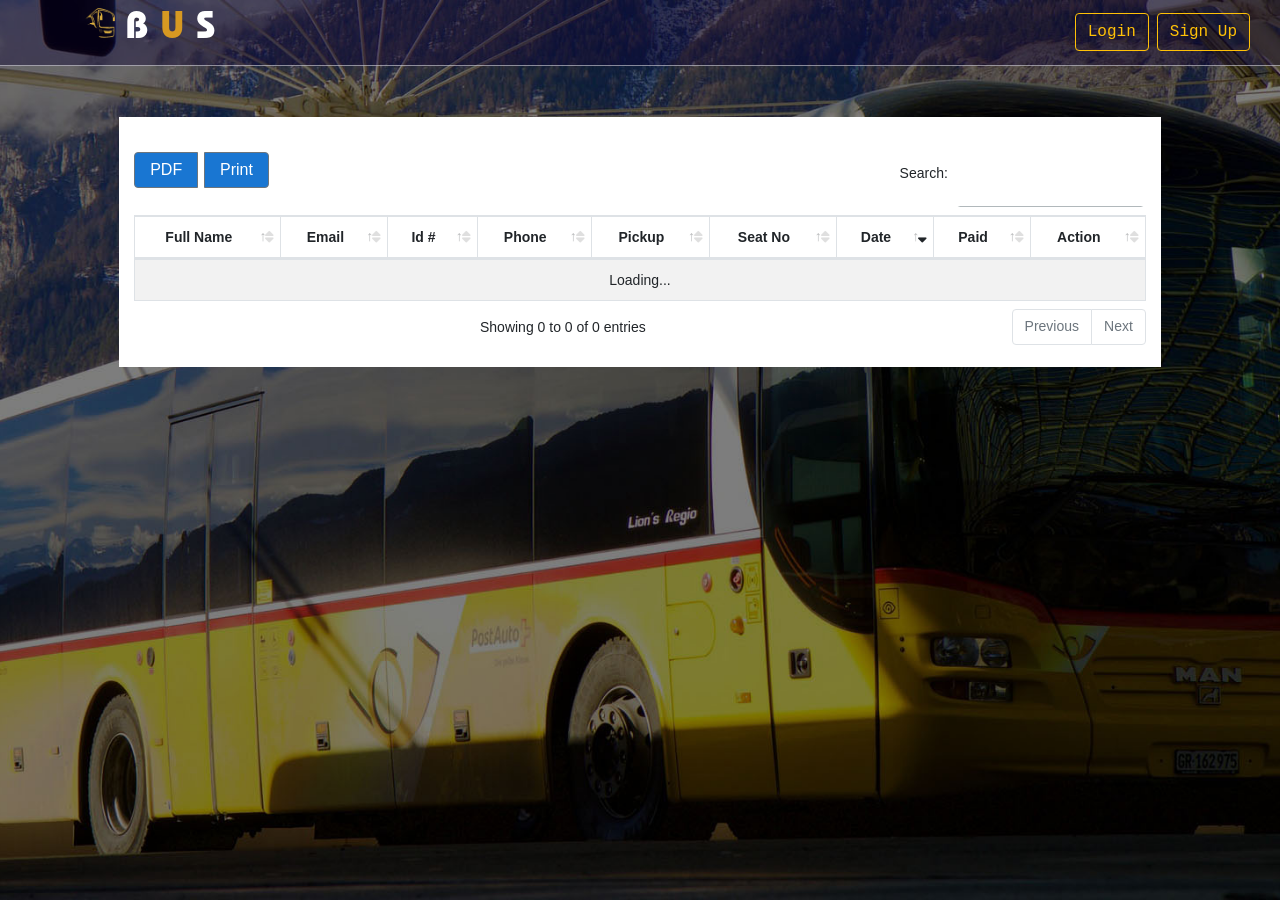
<file: demo/booked.html>
<!DOCTYPE html>
<html>

<head>
    <!-- for-mobile-apps -->
    <meta http-equiv="Content-Type" content="text/html; charset=utf-8" />
    <meta name="viewport" content="width=device-width, initial-scale=1, maximum-scale=1">
    <meta name="theme-color" content="#25274d">
    <meta name="description" content="A bus seat reservation system made by James">
    <meta name="author" content="James Muriitih">
    <meta name="keywords" content="bus,bus seats,">
    <meta property="og:site_name" content="google.com">
    <meta property="og:title" content="Bus Seat Reservation System" />
    <meta property="og:description" content="A bus seat reservation system made by James" />
    <meta property="og:image:url" itemprop="image" content="A bus seat reservation system made by James">
    <meta property="og:image" content="https://james-muriithi.github.io/bus/images/logo-400.png" />
    <meta property="og:image:url" content="https://james-muriithi.github.io/bus/images/logo-400.png" />
    <meta property="og:image:secure_url" content="https://james-muriithi.github.io/bus/images/logo-400.png" />
    <meta property="og:image:type" content="image/png" />
    <meta property="og:image:width" content="400" />
    <meta property="og:image:height" content="400" />
    <meta property="og:locale" content="en_GB" />
    <meta property="og:type" content="website" />
    <!-- //for-mobile-apps -->
    <title>Bus Seat Reservation System</title>
    <!-- icons -->
    <link rel="icon" type="image/png" href="images/logo-96.png" sizes="96x96" />
    <link rel="icon" type="image/png" href="images/logo-16.png" sizes="16x16" />
    <link rel="icon" type="image/png" href="images/logo-32.png" sizes="32x32" />
    <link rel="icon" type="image/png" href="images/logo-64.png" sizes="64x64" />
    <link rel="icon" type="image/png" href="images/logo-128.png" sizes="128x128" />
    <!-- end of icons  -->
    <!-- css -->
    <link rel="stylesheet" type="text/css" href="css/bootstrap.min.css">
    <link rel="stylesheet" type="text/css" href="css/nice-select.css">
    <link rel="stylesheet" type="text/css" href="css/util.css">
    <link rel="stylesheet" type="text/css" href="fonts/font-awesome/css/font-awesome.min.css">
    <link href="fonts/material-design-icons/material-icon.css" rel="stylesheet" type="text/css" />
    <link rel="stylesheet" type="text/css" href="plugins/DataTables/datatables.min.css"/>
    <link rel="stylesheet" type="text/css" href="css/main.css">
    <!-- end of css -->
</head>

<body>
<nav class="navbar navbar-expand-lg navbar-dark static-top">
    <div class="container">
        <a class="navbar-brand" href="index.html">
            <h1>
                <img src="images/p1.png" alt="logo" width="30" height="30" style="margin-top: -10px">
                <span>B</span>
                <span>U</span>
                <span>S</span>
            </h1>
        </a>
        <button class="navbar-toggler" type="button" data-toggle="collapse" data-target="#navbarResponsive" aria-controls="navbarResponsive" aria-expanded="false" aria-label="Toggle navigation">
            <span class="navbar-toggler-icon"></span>
        </button>
        <div class="collapse navbar-collapse" id="navbarResponsive">
            <ul class="navbar-nav ml-auto">
                <!-- <li class="nav-item active">
                    <a class="nav-link" href="#">Reprint
                        <span class="sr-only">(current)</span>
                    </a>
                </li> -->
                <li class="nav-item">
                    <button class="btn btn-outline-warning my-2 my-sm-0 ml-3" type="submit">Login</button>
                </li>
                <li class="nav-item">
                    <button class="btn btn-outline-warning my-2 my-sm-0 ml-2" type="submit">Sign Up</button>
                </li>
                <!-- <li class="nav-item">
          <a class="nav-link" href="#">Contact</a>
        </li> -->
            </ul>
        </div>
    </div>
</nav>
<!-- </navbar -->
<!-- main content -->
<main class="col-md-12">
    <div class="col-md-11 col-lg-9 col-xl-10 mx-auto window">
        <div class="table-responsive">
            <table id="example" class="table table-striped table-bordered" style="width:100%">
                <thead>
                <tr>
                    <th>Full Name</th>
                    <th>Email</th>
                    <th>Id #</th>
                    <th>Phone</th>
                    <th>Pickup</th>
                    <th>Seat No</th>
                    <th>Date</th>
                    <th>Paid</th>
                    <th>Action</th>
                </tr>
                </thead>
                <tbody></tbody>
            </table>
        </div>
    </div>
</main>
</body>

</html>
<!-- javascript -->
<script type="text/javascript " src="js/jquery.min.js "></script>
<script type="text/javascript " src="js/popper.min.js "></script>
<script type="text/javascript " src="js/bootstrap.min.js "></script>
<script type="text/javascript " src="js/bootstrapValidator.js"></script>
<script type="text/javascript " src="js/jquery-easing.min.js "></script>
<script type="text/javascript " src="js/jquery.nice-select.js "></script>

<!--datatables-->
<script type="text/javascript" src="plugins/DataTables/datatables.min.js"></script>
<!--end-->

<script type="text/javascript">
    $(document).ready( function () {
        //https://examinationcomplaint.theschemaqhigh.co.ke/HCI/api/book/
        $data = [];

        $('#example').DataTable({
            dom: 'Bfrtip',
            order: [6,'desc'],
            buttons: [
                {
                    extend: 'pdf',
                    exportOptions: {
                        columns: 'th:not(:last-child)'
                    }
                },
                {
                    extend: 'print',
                    exportOptions: {
                        columns: 'th:not(:last-child)'
                    }
                }
            ],
            'ajax' : {
                url : 'https://examinationcomplaint.theschemaqhigh.co.ke/HCI/api/book/?bus_id=1&show_booked_seats',
                "dataType": "json",
                "type": "GET"
            },
            'columns' : [
                { 'data' : "fullname" },
                { 'data' : "email" },
                { 'data' : "id_number" },
                { 'data' : "phone" },
                {
                    data : null,
                    render: function ( data, type, row ) {
                        return data.route.split('-')[0]
                    }
                },
                { 'data' : "seat_no" },
                { 'data' : "booking_date" },
                { data : null,
                    render: function ( data, type, row ) {
                        return Number(data.paid) == 0 ? 'No': 'Yes'
                    }
                },
                {
                    data: null,
                    render: function ( data, type, row ) {
                        if (Number(data.paid) == 0) return '<button class="btn btn-sm btn-success btn-set-pay fs-11" id='+data.id+' data-seat='+data.seat_no+'>' +
                            'fully paid' +
                            '</button>';
                        return '';
                    }
                }
            ]
        })
        $('body').on('click','button.btn-set-pay',function (event) {
            let id = $(event.target).attr('id');
            $.ajax({
                method: 'GET', //https://examinationcomplaint.theschemaqhigh.co.ke/HCI/api/book/
                url: 'https://examinationcomplaint.theschemaqhigh.co.ke/HCI/api/book/?set_paid&id='+id,
                success: function (data) {
                    $data = JSON.stringify(data);
                    console.log(data)
                    location.reload()
                    if (data.success){
                        // window.location.href = 'https://examinationcomplaint.theschemaqhigh.co.ke/HCI/api/print-ticket.php?bid=1&seat_no='
                        //     +$(event.target).data('seat');
                    }
                },
                error: function (data) {
                    console.log(data)
                }
            });
        })
    } );
</script>
<!-- end of js -->
</file>
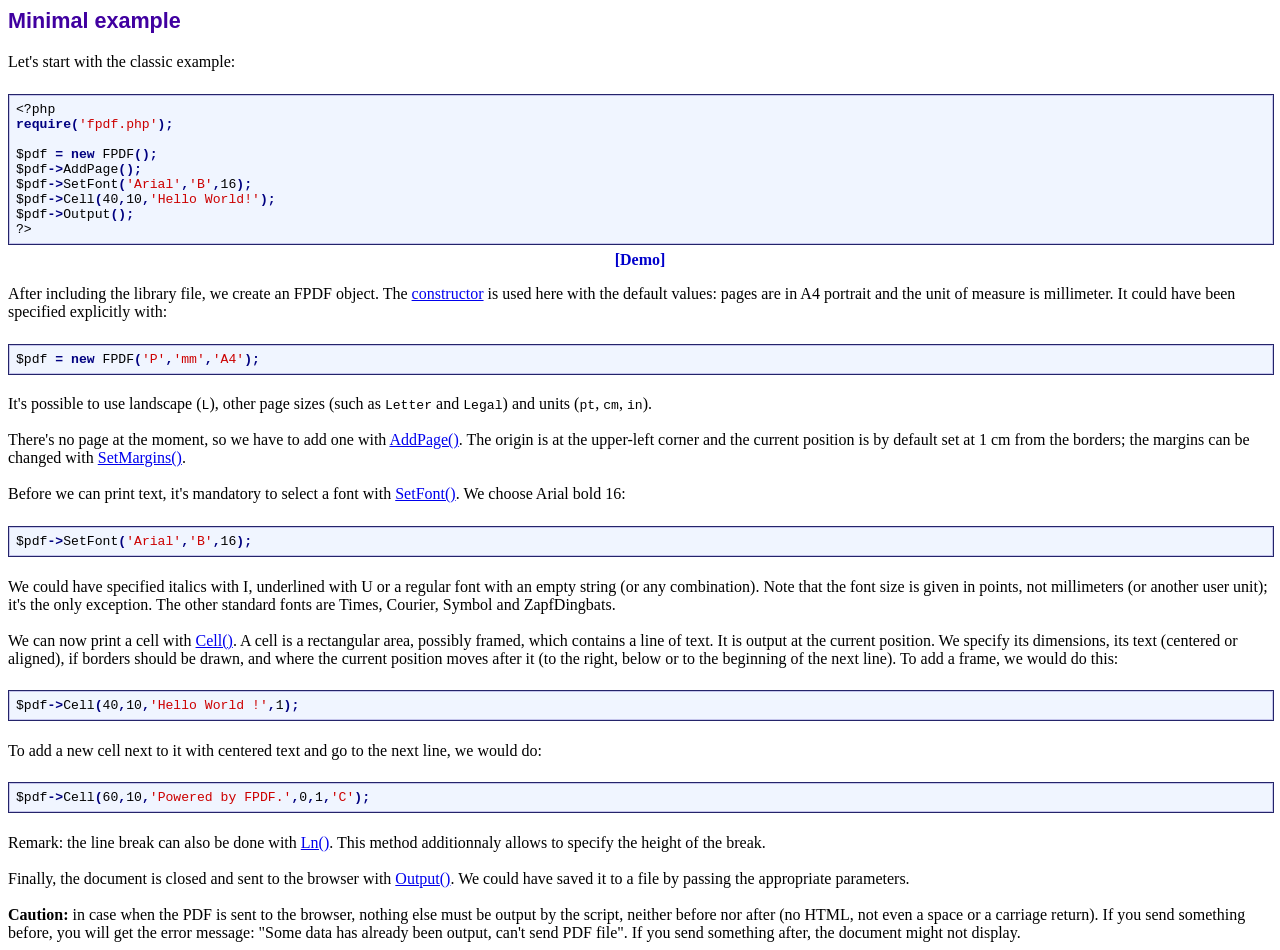
<file: api/classes/fpdf/tutorial/tuto1.htm>
<!DOCTYPE html PUBLIC "-//W3C//DTD HTML 4.01 Transitional//EN">
<html>
<head>
<meta http-equiv="Content-Type" content="text/html; charset=ISO-8859-1">
<title>Minimal example</title>
<link type="text/css" rel="stylesheet" href="../fpdf.css">
</head>
<body>
<h1>Minimal example</h1>
Let's start with the classic example:
<div class="source">
<pre><code>&lt;?php
<span class="kw">require(</span><span class="str">'fpdf.php'</span><span class="kw">);

</span>$pdf <span class="kw">= new </span>FPDF<span class="kw">();
</span>$pdf<span class="kw">-&gt;</span>AddPage<span class="kw">();
</span>$pdf<span class="kw">-&gt;</span>SetFont<span class="kw">(</span><span class="str">'Arial'</span><span class="kw">,</span><span class="str">'B'</span><span class="kw">,</span>16<span class="kw">);
</span>$pdf<span class="kw">-&gt;</span>Cell<span class="kw">(</span>40<span class="kw">,</span>10<span class="kw">,</span><span class="str">'Hello World!'</span><span class="kw">);
</span>$pdf<span class="kw">-&gt;</span>Output<span class="kw">();
</span>?&gt;</code></pre>
</div>
<p class='demo'><a href='tuto1.php' target='_blank' class='demo'>[Demo]</a></p>
After including the library file, we create an FPDF object.
The <a href='../doc/__construct.htm'>constructor</a> is used here with the default values: pages are in A4 portrait and
the unit of measure is millimeter. It could have been specified explicitly with:
<div class="source">
<pre><code>$pdf <span class="kw">= new </span>FPDF<span class="kw">(</span><span class="str">'P'</span><span class="kw">,</span><span class="str">'mm'</span><span class="kw">,</span><span class="str">'A4'</span><span class="kw">);
</span></code></pre>
</div>
It's possible to use landscape (<code>L</code>), other page sizes (such as <code>Letter</code> and
<code>Legal</code>) and units (<code>pt</code>, <code>cm</code>, <code>in</code>).
<br>
<br>
There's no page at the moment, so we have to add one with <a href='../doc/addpage.htm'>AddPage()</a>. The origin
is at the upper-left corner and the current position is by default set at 1 cm from the
borders; the margins can be changed with <a href='../doc/setmargins.htm'>SetMargins()</a>.
<br>
<br>
Before we can print text, it's mandatory to select a font with <a href='../doc/setfont.htm'>SetFont()</a>.
We choose Arial bold 16:
<div class="source">
<pre><code>$pdf<span class="kw">-&gt;</span>SetFont<span class="kw">(</span><span class="str">'Arial'</span><span class="kw">,</span><span class="str">'B'</span><span class="kw">,</span>16<span class="kw">);
</span></code></pre>
</div>
We could have specified italics with I, underlined with U or a regular font with an empty string
(or any combination). Note that the font size is given in points, not millimeters (or another user
unit); it's the only exception. The other standard fonts are Times, Courier, Symbol and ZapfDingbats.
<br>
<br>
We can now print a cell with <a href='../doc/cell.htm'>Cell()</a>. A cell is a rectangular area, possibly framed,
which contains a line of text. It is output at the current position. We specify its dimensions,
its text (centered or aligned), if borders should be drawn, and where the current position
moves after it (to the right, below or to the beginning of the next line). To add a frame, we would do this:
<div class="source">
<pre><code>$pdf<span class="kw">-&gt;</span>Cell<span class="kw">(</span>40<span class="kw">,</span>10<span class="kw">,</span><span class="str">'Hello World !'</span><span class="kw">,</span>1<span class="kw">);
</span></code></pre>
</div>
To add a new cell next to it with centered text and go to the next line, we would do:
<div class="source">
<pre><code>$pdf<span class="kw">-&gt;</span>Cell<span class="kw">(</span>60<span class="kw">,</span>10<span class="kw">,</span><span class="str">'Powered by FPDF.'</span><span class="kw">,</span>0<span class="kw">,</span>1<span class="kw">,</span><span class="str">'C'</span><span class="kw">);
</span></code></pre>
</div>
Remark: the line break can also be done with <a href='../doc/ln.htm'>Ln()</a>. This method additionnaly allows to specify
the height of the break.
<br>
<br>
Finally, the document is closed and sent to the browser with <a href='../doc/output.htm'>Output()</a>. We could have saved
it to a file by passing the appropriate parameters.
<br>
<br>
<strong>Caution:</strong> in case when the PDF is sent to the browser, nothing else must be output by the
script, neither before nor after (no HTML, not even a space or a carriage return). If you send something
before, you will get the error message: "Some data has already been output, can't send PDF file". If you
send something after, the document might not display.
</body>
</html>
</file>
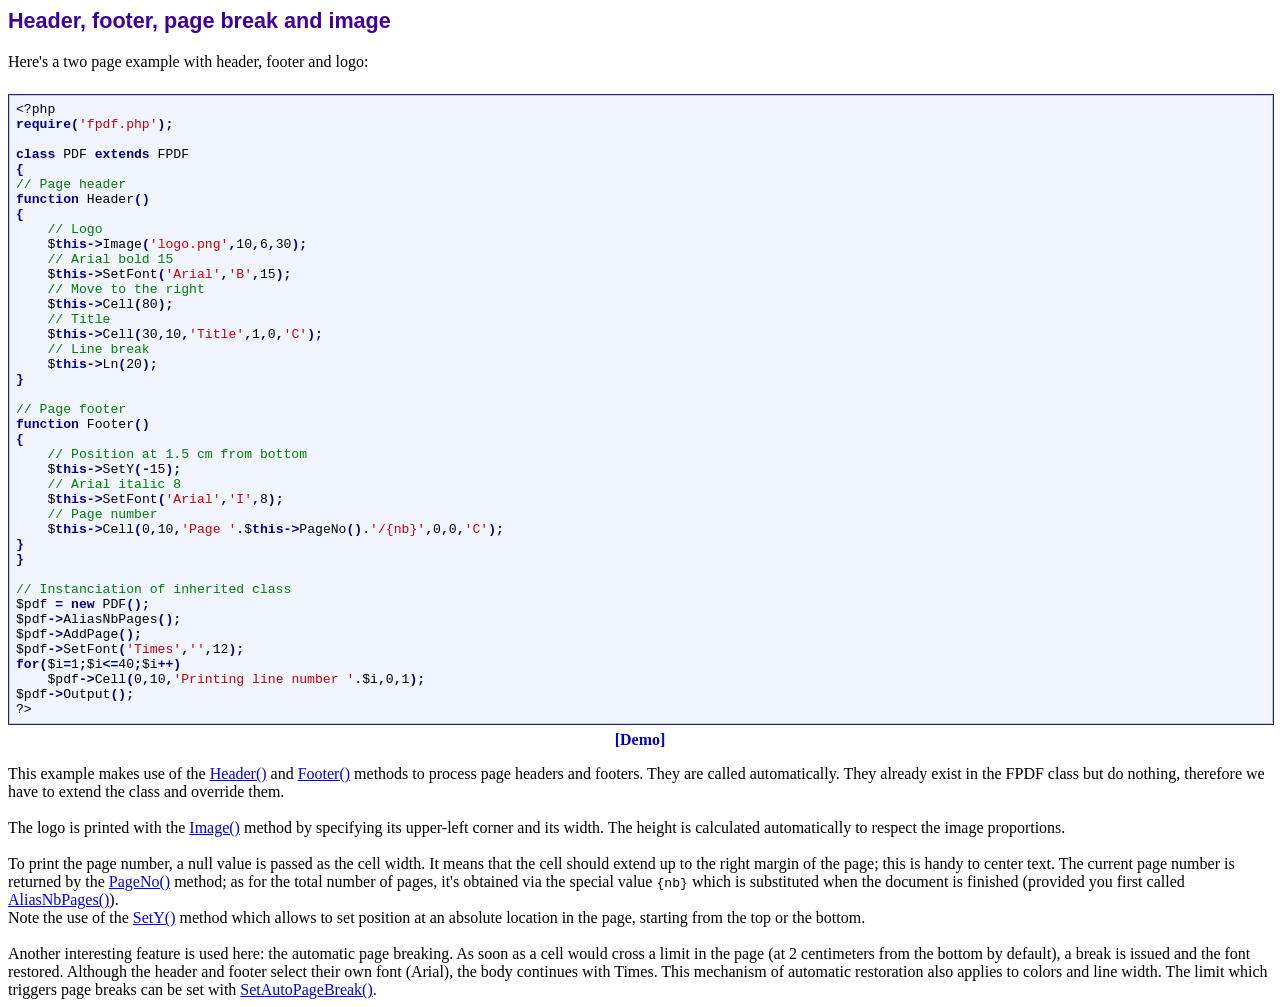
<file: api/classes/fpdf/tutorial/tuto2.htm>
<!DOCTYPE html PUBLIC "-//W3C//DTD HTML 4.01 Transitional//EN">
<html>
<head>
<meta http-equiv="Content-Type" content="text/html; charset=ISO-8859-1">
<title>Header, footer, page break and image</title>
<link type="text/css" rel="stylesheet" href="../fpdf.css">
</head>
<body>
<h1>Header, footer, page break and image</h1>
Here's a two page example with header, footer and logo:
<div class="source">
<pre><code>&lt;?php
<span class="kw">require(</span><span class="str">'fpdf.php'</span><span class="kw">);

class </span>PDF <span class="kw">extends </span>FPDF
<span class="kw">{
</span><span class="cmt">// Page header
</span><span class="kw">function </span>Header<span class="kw">()
{
    </span><span class="cmt">// Logo
    </span>$<span class="kw">this-&gt;</span>Image<span class="kw">(</span><span class="str">'logo.png'</span><span class="kw">,</span>10<span class="kw">,</span>6<span class="kw">,</span>30<span class="kw">);
    </span><span class="cmt">// Arial bold 15
    </span>$<span class="kw">this-&gt;</span>SetFont<span class="kw">(</span><span class="str">'Arial'</span><span class="kw">,</span><span class="str">'B'</span><span class="kw">,</span>15<span class="kw">);
    </span><span class="cmt">// Move to the right
    </span>$<span class="kw">this-&gt;</span>Cell<span class="kw">(</span>80<span class="kw">);
    </span><span class="cmt">// Title
    </span>$<span class="kw">this-&gt;</span>Cell<span class="kw">(</span>30<span class="kw">,</span>10<span class="kw">,</span><span class="str">'Title'</span><span class="kw">,</span>1<span class="kw">,</span>0<span class="kw">,</span><span class="str">'C'</span><span class="kw">);
    </span><span class="cmt">// Line break
    </span>$<span class="kw">this-&gt;</span>Ln<span class="kw">(</span>20<span class="kw">);
}

</span><span class="cmt">// Page footer
</span><span class="kw">function </span>Footer<span class="kw">()
{
    </span><span class="cmt">// Position at 1.5 cm from bottom
    </span>$<span class="kw">this-&gt;</span>SetY<span class="kw">(-</span>15<span class="kw">);
    </span><span class="cmt">// Arial italic 8
    </span>$<span class="kw">this-&gt;</span>SetFont<span class="kw">(</span><span class="str">'Arial'</span><span class="kw">,</span><span class="str">'I'</span><span class="kw">,</span>8<span class="kw">);
    </span><span class="cmt">// Page number
    </span>$<span class="kw">this-&gt;</span>Cell<span class="kw">(</span>0<span class="kw">,</span>10<span class="kw">,</span><span class="str">'Page '</span><span class="kw">.</span>$<span class="kw">this-&gt;</span>PageNo<span class="kw">().</span><span class="str">'/{nb}'</span><span class="kw">,</span>0<span class="kw">,</span>0<span class="kw">,</span><span class="str">'C'</span><span class="kw">);
}
}

</span><span class="cmt">// Instanciation of inherited class
</span>$pdf <span class="kw">= new </span>PDF<span class="kw">();
</span>$pdf<span class="kw">-&gt;</span>AliasNbPages<span class="kw">();
</span>$pdf<span class="kw">-&gt;</span>AddPage<span class="kw">();
</span>$pdf<span class="kw">-&gt;</span>SetFont<span class="kw">(</span><span class="str">'Times'</span><span class="kw">,</span><span class="str">''</span><span class="kw">,</span>12<span class="kw">);
for(</span>$i<span class="kw">=</span>1<span class="kw">;</span>$i<span class="kw">&lt;=</span>40<span class="kw">;</span>$i<span class="kw">++)
    </span>$pdf<span class="kw">-&gt;</span>Cell<span class="kw">(</span>0<span class="kw">,</span>10<span class="kw">,</span><span class="str">'Printing line number '</span><span class="kw">.</span>$i<span class="kw">,</span>0<span class="kw">,</span>1<span class="kw">);
</span>$pdf<span class="kw">-&gt;</span>Output<span class="kw">();
</span>?&gt;</code></pre>
</div>
<p class='demo'><a href='tuto2.php' target='_blank' class='demo'>[Demo]</a></p>
This example makes use of the <a href='../doc/header.htm'>Header()</a> and <a href='../doc/footer.htm'>Footer()</a> methods to process page headers and
footers. They are called automatically. They already exist in the FPDF class but do nothing,
therefore we have to extend the class and override them.
<br>
<br>
The logo is printed with the <a href='../doc/image.htm'>Image()</a> method by specifying its upper-left corner and
its width. The height is calculated automatically to respect the image proportions.
<br>
<br>
To print the page number, a null value is passed as the cell width. It means that the cell
should extend up to the right margin of the page; this is handy to center text. The current page
number is returned by the <a href='../doc/pageno.htm'>PageNo()</a> method; as for the total number of pages, it's obtained
via the special value <code>{nb}</code> which is substituted when the document is finished
(provided you first called <a href='../doc/aliasnbpages.htm'>AliasNbPages()</a>).
<br>
Note the use of the <a href='../doc/sety.htm'>SetY()</a> method which allows to set position at an absolute location in
the page, starting from the top or the bottom.
<br>
<br>
Another interesting feature is used here: the automatic page breaking. As soon as a cell would
cross a limit in the page (at 2 centimeters from the bottom by default), a break is issued
and the font restored. Although the header and footer select their own font (Arial), the body
continues with Times. This mechanism of automatic restoration also applies to colors and line
width. The limit which triggers page breaks can be set with <a href='../doc/setautopagebreak.htm'>SetAutoPageBreak()</a>.
</body>
</html>
</file>
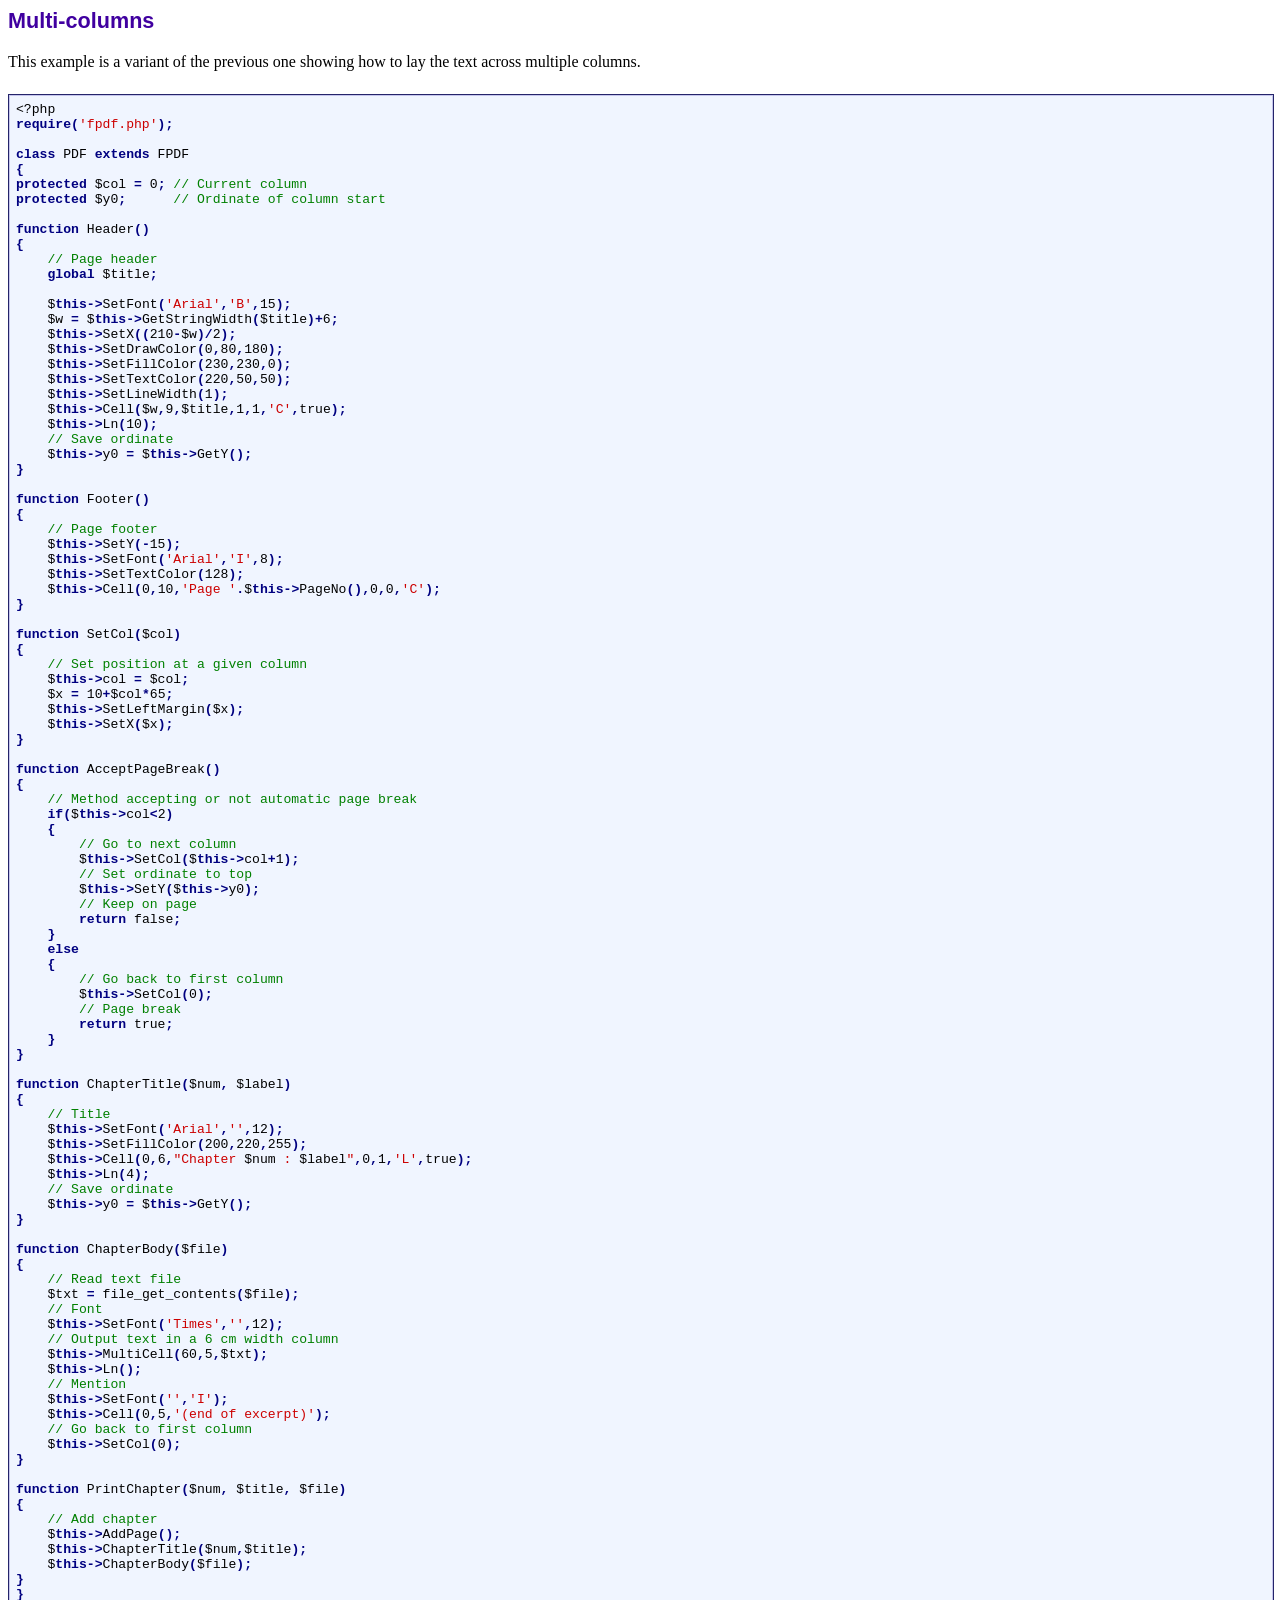
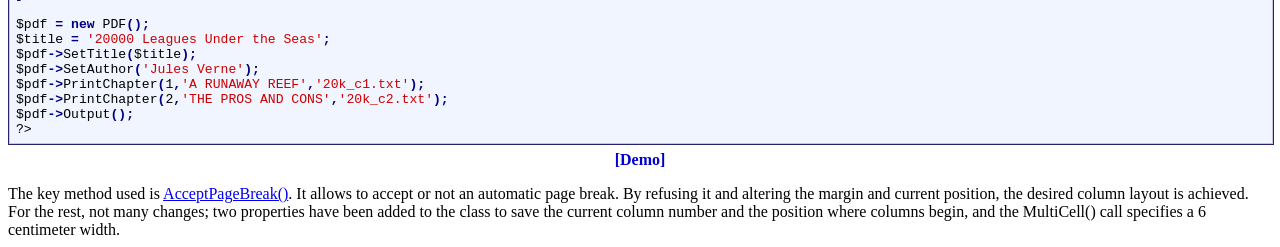
<file: api/classes/fpdf/tutorial/tuto4.htm>
<!DOCTYPE html PUBLIC "-//W3C//DTD HTML 4.01 Transitional//EN">
<html>
<head>
<meta http-equiv="Content-Type" content="text/html; charset=ISO-8859-1">
<title>Multi-columns</title>
<link type="text/css" rel="stylesheet" href="../fpdf.css">
</head>
<body>
<h1>Multi-columns</h1>
This example is a variant of the previous one showing how to lay the text across multiple
columns.
<div class="source">
<pre><code>&lt;?php
<span class="kw">require(</span><span class="str">'fpdf.php'</span><span class="kw">);

class </span>PDF <span class="kw">extends </span>FPDF
<span class="kw">{
protected </span>$col <span class="kw">= </span>0<span class="kw">; </span><span class="cmt">// Current column
</span><span class="kw">protected </span>$y0<span class="kw">;      </span><span class="cmt">// Ordinate of column start

</span><span class="kw">function </span>Header<span class="kw">()
{
    </span><span class="cmt">// Page header
    </span><span class="kw">global </span>$title<span class="kw">;

    </span>$<span class="kw">this-&gt;</span>SetFont<span class="kw">(</span><span class="str">'Arial'</span><span class="kw">,</span><span class="str">'B'</span><span class="kw">,</span>15<span class="kw">);
    </span>$w <span class="kw">= </span>$<span class="kw">this-&gt;</span>GetStringWidth<span class="kw">(</span>$title<span class="kw">)+</span>6<span class="kw">;
    </span>$<span class="kw">this-&gt;</span>SetX<span class="kw">((</span>210<span class="kw">-</span>$w<span class="kw">)/</span>2<span class="kw">);
    </span>$<span class="kw">this-&gt;</span>SetDrawColor<span class="kw">(</span>0<span class="kw">,</span>80<span class="kw">,</span>180<span class="kw">);
    </span>$<span class="kw">this-&gt;</span>SetFillColor<span class="kw">(</span>230<span class="kw">,</span>230<span class="kw">,</span>0<span class="kw">);
    </span>$<span class="kw">this-&gt;</span>SetTextColor<span class="kw">(</span>220<span class="kw">,</span>50<span class="kw">,</span>50<span class="kw">);
    </span>$<span class="kw">this-&gt;</span>SetLineWidth<span class="kw">(</span>1<span class="kw">);
    </span>$<span class="kw">this-&gt;</span>Cell<span class="kw">(</span>$w<span class="kw">,</span>9<span class="kw">,</span>$title<span class="kw">,</span>1<span class="kw">,</span>1<span class="kw">,</span><span class="str">'C'</span><span class="kw">,</span>true<span class="kw">);
    </span>$<span class="kw">this-&gt;</span>Ln<span class="kw">(</span>10<span class="kw">);
    </span><span class="cmt">// Save ordinate
    </span>$<span class="kw">this-&gt;</span>y0 <span class="kw">= </span>$<span class="kw">this-&gt;</span>GetY<span class="kw">();
}

function </span>Footer<span class="kw">()
{
    </span><span class="cmt">// Page footer
    </span>$<span class="kw">this-&gt;</span>SetY<span class="kw">(-</span>15<span class="kw">);
    </span>$<span class="kw">this-&gt;</span>SetFont<span class="kw">(</span><span class="str">'Arial'</span><span class="kw">,</span><span class="str">'I'</span><span class="kw">,</span>8<span class="kw">);
    </span>$<span class="kw">this-&gt;</span>SetTextColor<span class="kw">(</span>128<span class="kw">);
    </span>$<span class="kw">this-&gt;</span>Cell<span class="kw">(</span>0<span class="kw">,</span>10<span class="kw">,</span><span class="str">'Page '</span><span class="kw">.</span>$<span class="kw">this-&gt;</span>PageNo<span class="kw">(),</span>0<span class="kw">,</span>0<span class="kw">,</span><span class="str">'C'</span><span class="kw">);
}

function </span>SetCol<span class="kw">(</span>$col<span class="kw">)
{
    </span><span class="cmt">// Set position at a given column
    </span>$<span class="kw">this-&gt;</span>col <span class="kw">= </span>$col<span class="kw">;
    </span>$x <span class="kw">= </span>10<span class="kw">+</span>$col<span class="kw">*</span>65<span class="kw">;
    </span>$<span class="kw">this-&gt;</span>SetLeftMargin<span class="kw">(</span>$x<span class="kw">);
    </span>$<span class="kw">this-&gt;</span>SetX<span class="kw">(</span>$x<span class="kw">);
}

function </span>AcceptPageBreak<span class="kw">()
{
    </span><span class="cmt">// Method accepting or not automatic page break
    </span><span class="kw">if(</span>$<span class="kw">this-&gt;</span>col<span class="kw">&lt;</span>2<span class="kw">)
    {
        </span><span class="cmt">// Go to next column
        </span>$<span class="kw">this-&gt;</span>SetCol<span class="kw">(</span>$<span class="kw">this-&gt;</span>col<span class="kw">+</span>1<span class="kw">);
        </span><span class="cmt">// Set ordinate to top
        </span>$<span class="kw">this-&gt;</span>SetY<span class="kw">(</span>$<span class="kw">this-&gt;</span>y0<span class="kw">);
        </span><span class="cmt">// Keep on page
        </span><span class="kw">return </span>false<span class="kw">;
    }
    else
    {
        </span><span class="cmt">// Go back to first column
        </span>$<span class="kw">this-&gt;</span>SetCol<span class="kw">(</span>0<span class="kw">);
        </span><span class="cmt">// Page break
        </span><span class="kw">return </span>true<span class="kw">;
    }
}

function </span>ChapterTitle<span class="kw">(</span>$num<span class="kw">, </span>$label<span class="kw">)
{
    </span><span class="cmt">// Title
    </span>$<span class="kw">this-&gt;</span>SetFont<span class="kw">(</span><span class="str">'Arial'</span><span class="kw">,</span><span class="str">''</span><span class="kw">,</span>12<span class="kw">);
    </span>$<span class="kw">this-&gt;</span>SetFillColor<span class="kw">(</span>200<span class="kw">,</span>220<span class="kw">,</span>255<span class="kw">);
    </span>$<span class="kw">this-&gt;</span>Cell<span class="kw">(</span>0<span class="kw">,</span>6<span class="kw">,</span><span class="str">"Chapter </span>$num<span class="str"> : </span>$label<span class="str">"</span><span class="kw">,</span>0<span class="kw">,</span>1<span class="kw">,</span><span class="str">'L'</span><span class="kw">,</span>true<span class="kw">);
    </span>$<span class="kw">this-&gt;</span>Ln<span class="kw">(</span>4<span class="kw">);
    </span><span class="cmt">// Save ordinate
    </span>$<span class="kw">this-&gt;</span>y0 <span class="kw">= </span>$<span class="kw">this-&gt;</span>GetY<span class="kw">();
}

function </span>ChapterBody<span class="kw">(</span>$file<span class="kw">)
{
    </span><span class="cmt">// Read text file
    </span>$txt <span class="kw">= </span>file_get_contents<span class="kw">(</span>$file<span class="kw">);
    </span><span class="cmt">// Font
    </span>$<span class="kw">this-&gt;</span>SetFont<span class="kw">(</span><span class="str">'Times'</span><span class="kw">,</span><span class="str">''</span><span class="kw">,</span>12<span class="kw">);
    </span><span class="cmt">// Output text in a 6 cm width column
    </span>$<span class="kw">this-&gt;</span>MultiCell<span class="kw">(</span>60<span class="kw">,</span>5<span class="kw">,</span>$txt<span class="kw">);
    </span>$<span class="kw">this-&gt;</span>Ln<span class="kw">();
    </span><span class="cmt">// Mention
    </span>$<span class="kw">this-&gt;</span>SetFont<span class="kw">(</span><span class="str">''</span><span class="kw">,</span><span class="str">'I'</span><span class="kw">);
    </span>$<span class="kw">this-&gt;</span>Cell<span class="kw">(</span>0<span class="kw">,</span>5<span class="kw">,</span><span class="str">'(end of excerpt)'</span><span class="kw">);
    </span><span class="cmt">// Go back to first column
    </span>$<span class="kw">this-&gt;</span>SetCol<span class="kw">(</span>0<span class="kw">);
}

function </span>PrintChapter<span class="kw">(</span>$num<span class="kw">, </span>$title<span class="kw">, </span>$file<span class="kw">)
{
    </span><span class="cmt">// Add chapter
    </span>$<span class="kw">this-&gt;</span>AddPage<span class="kw">();
    </span>$<span class="kw">this-&gt;</span>ChapterTitle<span class="kw">(</span>$num<span class="kw">,</span>$title<span class="kw">);
    </span>$<span class="kw">this-&gt;</span>ChapterBody<span class="kw">(</span>$file<span class="kw">);
}
}

</span>$pdf <span class="kw">= new </span>PDF<span class="kw">();
</span>$title <span class="kw">= </span><span class="str">'20000 Leagues Under the Seas'</span><span class="kw">;
</span>$pdf<span class="kw">-&gt;</span>SetTitle<span class="kw">(</span>$title<span class="kw">);
</span>$pdf<span class="kw">-&gt;</span>SetAuthor<span class="kw">(</span><span class="str">'Jules Verne'</span><span class="kw">);
</span>$pdf<span class="kw">-&gt;</span>PrintChapter<span class="kw">(</span>1<span class="kw">,</span><span class="str">'A RUNAWAY REEF'</span><span class="kw">,</span><span class="str">'20k_c1.txt'</span><span class="kw">);
</span>$pdf<span class="kw">-&gt;</span>PrintChapter<span class="kw">(</span>2<span class="kw">,</span><span class="str">'THE PROS AND CONS'</span><span class="kw">,</span><span class="str">'20k_c2.txt'</span><span class="kw">);
</span>$pdf<span class="kw">-&gt;</span>Output<span class="kw">();
</span>?&gt;</code></pre>
</div>
<p class='demo'><a href='tuto4.php' target='_blank' class='demo'>[Demo]</a></p>
The key method used is <a href='../doc/acceptpagebreak.htm'>AcceptPageBreak()</a>. It allows to accept or not an automatic page
break. By refusing it and altering the margin and current position, the desired column layout
is achieved.
<br>
For the rest, not many changes; two properties have been added to the class to save the current
column number and the position where columns begin, and the MultiCell() call specifies a
6 centimeter width.
</body>
</html>
</file>
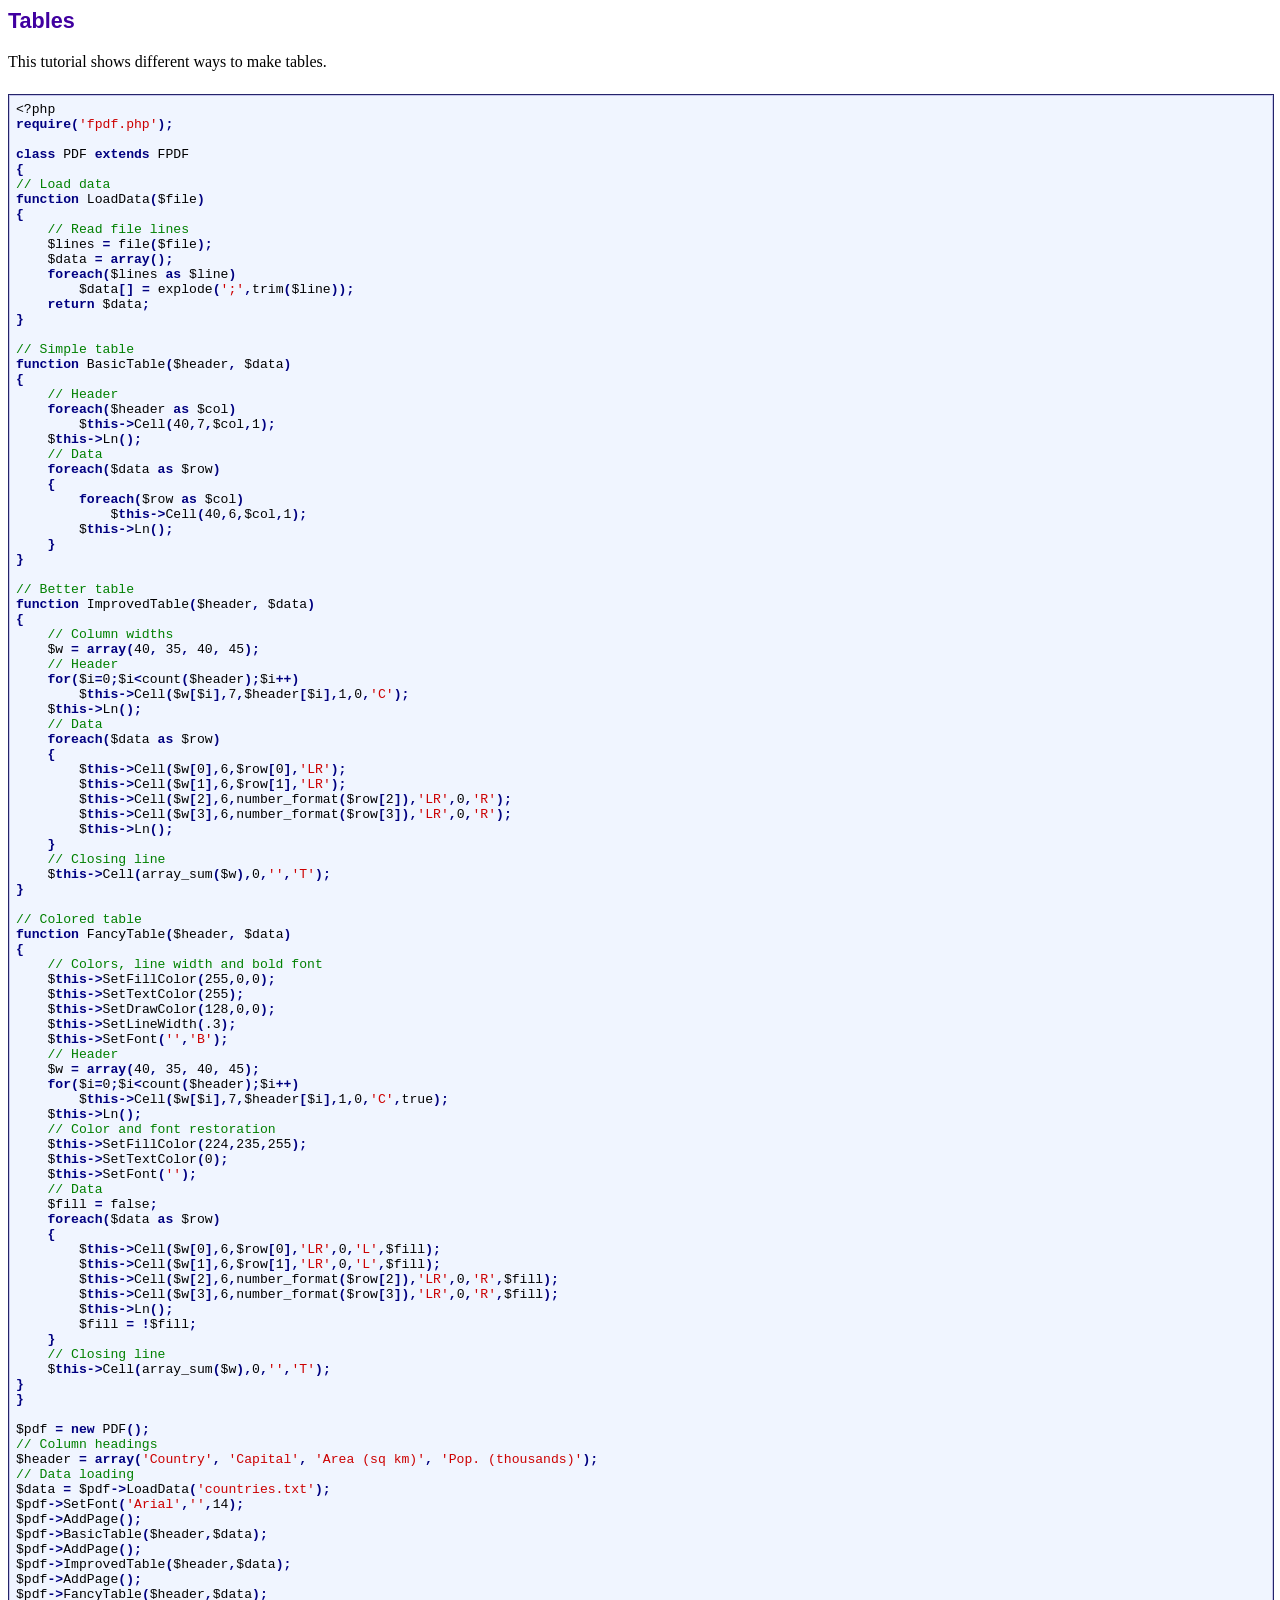
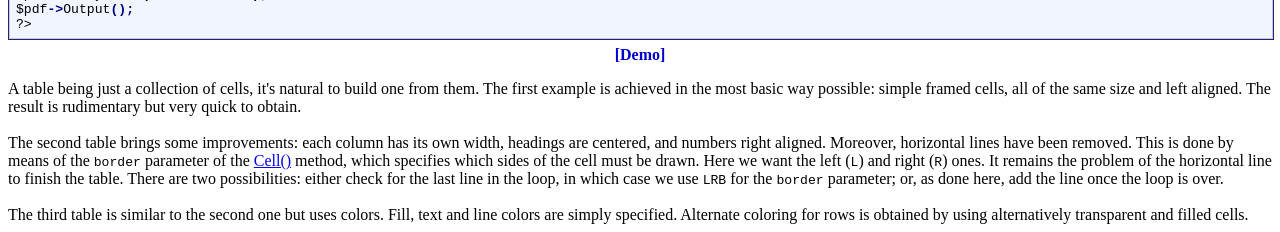
<file: api/classes/fpdf/tutorial/tuto5.htm>
<!DOCTYPE html PUBLIC "-//W3C//DTD HTML 4.01 Transitional//EN">
<html>
<head>
<meta http-equiv="Content-Type" content="text/html; charset=ISO-8859-1">
<title>Tables</title>
<link type="text/css" rel="stylesheet" href="../fpdf.css">
</head>
<body>
<h1>Tables</h1>
This tutorial shows different ways to make tables.
<div class="source">
<pre><code>&lt;?php
<span class="kw">require(</span><span class="str">'fpdf.php'</span><span class="kw">);

class </span>PDF <span class="kw">extends </span>FPDF
<span class="kw">{
</span><span class="cmt">// Load data
</span><span class="kw">function </span>LoadData<span class="kw">(</span>$file<span class="kw">)
{
    </span><span class="cmt">// Read file lines
    </span>$lines <span class="kw">= </span>file<span class="kw">(</span>$file<span class="kw">);
    </span>$data <span class="kw">= array();
    foreach(</span>$lines <span class="kw">as </span>$line<span class="kw">)
        </span>$data<span class="kw">[] = </span>explode<span class="kw">(</span><span class="str">';'</span><span class="kw">,</span>trim<span class="kw">(</span>$line<span class="kw">));
    return </span>$data<span class="kw">;
}

</span><span class="cmt">// Simple table
</span><span class="kw">function </span>BasicTable<span class="kw">(</span>$header<span class="kw">, </span>$data<span class="kw">)
{
    </span><span class="cmt">// Header
    </span><span class="kw">foreach(</span>$header <span class="kw">as </span>$col<span class="kw">)
        </span>$<span class="kw">this-&gt;</span>Cell<span class="kw">(</span>40<span class="kw">,</span>7<span class="kw">,</span>$col<span class="kw">,</span>1<span class="kw">);
    </span>$<span class="kw">this-&gt;</span>Ln<span class="kw">();
    </span><span class="cmt">// Data
    </span><span class="kw">foreach(</span>$data <span class="kw">as </span>$row<span class="kw">)
    {
        foreach(</span>$row <span class="kw">as </span>$col<span class="kw">)
            </span>$<span class="kw">this-&gt;</span>Cell<span class="kw">(</span>40<span class="kw">,</span>6<span class="kw">,</span>$col<span class="kw">,</span>1<span class="kw">);
        </span>$<span class="kw">this-&gt;</span>Ln<span class="kw">();
    }
}

</span><span class="cmt">// Better table
</span><span class="kw">function </span>ImprovedTable<span class="kw">(</span>$header<span class="kw">, </span>$data<span class="kw">)
{
    </span><span class="cmt">// Column widths
    </span>$w <span class="kw">= array(</span>40<span class="kw">, </span>35<span class="kw">, </span>40<span class="kw">, </span>45<span class="kw">);
    </span><span class="cmt">// Header
    </span><span class="kw">for(</span>$i<span class="kw">=</span>0<span class="kw">;</span>$i<span class="kw">&lt;</span>count<span class="kw">(</span>$header<span class="kw">);</span>$i<span class="kw">++)
        </span>$<span class="kw">this-&gt;</span>Cell<span class="kw">(</span>$w<span class="kw">[</span>$i<span class="kw">],</span>7<span class="kw">,</span>$header<span class="kw">[</span>$i<span class="kw">],</span>1<span class="kw">,</span>0<span class="kw">,</span><span class="str">'C'</span><span class="kw">);
    </span>$<span class="kw">this-&gt;</span>Ln<span class="kw">();
    </span><span class="cmt">// Data
    </span><span class="kw">foreach(</span>$data <span class="kw">as </span>$row<span class="kw">)
    {
        </span>$<span class="kw">this-&gt;</span>Cell<span class="kw">(</span>$w<span class="kw">[</span>0<span class="kw">],</span>6<span class="kw">,</span>$row<span class="kw">[</span>0<span class="kw">],</span><span class="str">'LR'</span><span class="kw">);
        </span>$<span class="kw">this-&gt;</span>Cell<span class="kw">(</span>$w<span class="kw">[</span>1<span class="kw">],</span>6<span class="kw">,</span>$row<span class="kw">[</span>1<span class="kw">],</span><span class="str">'LR'</span><span class="kw">);
        </span>$<span class="kw">this-&gt;</span>Cell<span class="kw">(</span>$w<span class="kw">[</span>2<span class="kw">],</span>6<span class="kw">,</span>number_format<span class="kw">(</span>$row<span class="kw">[</span>2<span class="kw">]),</span><span class="str">'LR'</span><span class="kw">,</span>0<span class="kw">,</span><span class="str">'R'</span><span class="kw">);
        </span>$<span class="kw">this-&gt;</span>Cell<span class="kw">(</span>$w<span class="kw">[</span>3<span class="kw">],</span>6<span class="kw">,</span>number_format<span class="kw">(</span>$row<span class="kw">[</span>3<span class="kw">]),</span><span class="str">'LR'</span><span class="kw">,</span>0<span class="kw">,</span><span class="str">'R'</span><span class="kw">);
        </span>$<span class="kw">this-&gt;</span>Ln<span class="kw">();
    }
    </span><span class="cmt">// Closing line
    </span>$<span class="kw">this-&gt;</span>Cell<span class="kw">(</span>array_sum<span class="kw">(</span>$w<span class="kw">),</span>0<span class="kw">,</span><span class="str">''</span><span class="kw">,</span><span class="str">'T'</span><span class="kw">);
}

</span><span class="cmt">// Colored table
</span><span class="kw">function </span>FancyTable<span class="kw">(</span>$header<span class="kw">, </span>$data<span class="kw">)
{
    </span><span class="cmt">// Colors, line width and bold font
    </span>$<span class="kw">this-&gt;</span>SetFillColor<span class="kw">(</span>255<span class="kw">,</span>0<span class="kw">,</span>0<span class="kw">);
    </span>$<span class="kw">this-&gt;</span>SetTextColor<span class="kw">(</span>255<span class="kw">);
    </span>$<span class="kw">this-&gt;</span>SetDrawColor<span class="kw">(</span>128<span class="kw">,</span>0<span class="kw">,</span>0<span class="kw">);
    </span>$<span class="kw">this-&gt;</span>SetLineWidth<span class="kw">(</span>.3<span class="kw">);
    </span>$<span class="kw">this-&gt;</span>SetFont<span class="kw">(</span><span class="str">''</span><span class="kw">,</span><span class="str">'B'</span><span class="kw">);
    </span><span class="cmt">// Header
    </span>$w <span class="kw">= array(</span>40<span class="kw">, </span>35<span class="kw">, </span>40<span class="kw">, </span>45<span class="kw">);
    for(</span>$i<span class="kw">=</span>0<span class="kw">;</span>$i<span class="kw">&lt;</span>count<span class="kw">(</span>$header<span class="kw">);</span>$i<span class="kw">++)
        </span>$<span class="kw">this-&gt;</span>Cell<span class="kw">(</span>$w<span class="kw">[</span>$i<span class="kw">],</span>7<span class="kw">,</span>$header<span class="kw">[</span>$i<span class="kw">],</span>1<span class="kw">,</span>0<span class="kw">,</span><span class="str">'C'</span><span class="kw">,</span>true<span class="kw">);
    </span>$<span class="kw">this-&gt;</span>Ln<span class="kw">();
    </span><span class="cmt">// Color and font restoration
    </span>$<span class="kw">this-&gt;</span>SetFillColor<span class="kw">(</span>224<span class="kw">,</span>235<span class="kw">,</span>255<span class="kw">);
    </span>$<span class="kw">this-&gt;</span>SetTextColor<span class="kw">(</span>0<span class="kw">);
    </span>$<span class="kw">this-&gt;</span>SetFont<span class="kw">(</span><span class="str">''</span><span class="kw">);
    </span><span class="cmt">// Data
    </span>$fill <span class="kw">= </span>false<span class="kw">;
    foreach(</span>$data <span class="kw">as </span>$row<span class="kw">)
    {
        </span>$<span class="kw">this-&gt;</span>Cell<span class="kw">(</span>$w<span class="kw">[</span>0<span class="kw">],</span>6<span class="kw">,</span>$row<span class="kw">[</span>0<span class="kw">],</span><span class="str">'LR'</span><span class="kw">,</span>0<span class="kw">,</span><span class="str">'L'</span><span class="kw">,</span>$fill<span class="kw">);
        </span>$<span class="kw">this-&gt;</span>Cell<span class="kw">(</span>$w<span class="kw">[</span>1<span class="kw">],</span>6<span class="kw">,</span>$row<span class="kw">[</span>1<span class="kw">],</span><span class="str">'LR'</span><span class="kw">,</span>0<span class="kw">,</span><span class="str">'L'</span><span class="kw">,</span>$fill<span class="kw">);
        </span>$<span class="kw">this-&gt;</span>Cell<span class="kw">(</span>$w<span class="kw">[</span>2<span class="kw">],</span>6<span class="kw">,</span>number_format<span class="kw">(</span>$row<span class="kw">[</span>2<span class="kw">]),</span><span class="str">'LR'</span><span class="kw">,</span>0<span class="kw">,</span><span class="str">'R'</span><span class="kw">,</span>$fill<span class="kw">);
        </span>$<span class="kw">this-&gt;</span>Cell<span class="kw">(</span>$w<span class="kw">[</span>3<span class="kw">],</span>6<span class="kw">,</span>number_format<span class="kw">(</span>$row<span class="kw">[</span>3<span class="kw">]),</span><span class="str">'LR'</span><span class="kw">,</span>0<span class="kw">,</span><span class="str">'R'</span><span class="kw">,</span>$fill<span class="kw">);
        </span>$<span class="kw">this-&gt;</span>Ln<span class="kw">();
        </span>$fill <span class="kw">= !</span>$fill<span class="kw">;
    }
    </span><span class="cmt">// Closing line
    </span>$<span class="kw">this-&gt;</span>Cell<span class="kw">(</span>array_sum<span class="kw">(</span>$w<span class="kw">),</span>0<span class="kw">,</span><span class="str">''</span><span class="kw">,</span><span class="str">'T'</span><span class="kw">);
}
}

</span>$pdf <span class="kw">= new </span>PDF<span class="kw">();
</span><span class="cmt">// Column headings
</span>$header <span class="kw">= array(</span><span class="str">'Country'</span><span class="kw">, </span><span class="str">'Capital'</span><span class="kw">, </span><span class="str">'Area (sq km)'</span><span class="kw">, </span><span class="str">'Pop. (thousands)'</span><span class="kw">);
</span><span class="cmt">// Data loading
</span>$data <span class="kw">= </span>$pdf<span class="kw">-&gt;</span>LoadData<span class="kw">(</span><span class="str">'countries.txt'</span><span class="kw">);
</span>$pdf<span class="kw">-&gt;</span>SetFont<span class="kw">(</span><span class="str">'Arial'</span><span class="kw">,</span><span class="str">''</span><span class="kw">,</span>14<span class="kw">);
</span>$pdf<span class="kw">-&gt;</span>AddPage<span class="kw">();
</span>$pdf<span class="kw">-&gt;</span>BasicTable<span class="kw">(</span>$header<span class="kw">,</span>$data<span class="kw">);
</span>$pdf<span class="kw">-&gt;</span>AddPage<span class="kw">();
</span>$pdf<span class="kw">-&gt;</span>ImprovedTable<span class="kw">(</span>$header<span class="kw">,</span>$data<span class="kw">);
</span>$pdf<span class="kw">-&gt;</span>AddPage<span class="kw">();
</span>$pdf<span class="kw">-&gt;</span>FancyTable<span class="kw">(</span>$header<span class="kw">,</span>$data<span class="kw">);
</span>$pdf<span class="kw">-&gt;</span>Output<span class="kw">();
</span>?&gt;</code></pre>
</div>
<p class='demo'><a href='tuto5.php' target='_blank' class='demo'>[Demo]</a></p>
A table being just a collection of cells, it's natural to build one from them. The first
example is achieved in the most basic way possible: simple framed cells, all of the same size
and left aligned. The result is rudimentary but very quick to obtain.
<br>
<br>
The second table brings some improvements: each column has its own width, headings are centered,
and numbers right aligned. Moreover, horizontal lines have been removed. This is done by means
of the <code>border</code> parameter of the <a href='../doc/cell.htm'>Cell()</a> method, which specifies which sides of the
cell must be drawn. Here we want the left (<code>L</code>) and right (<code>R</code>) ones. It remains
the problem of the horizontal line to finish the table. There are two possibilities: either
check for the last line in the loop, in which case we use <code>LRB</code> for the <code>border</code>
parameter; or, as done here, add the line once the loop is over.
<br>
<br>
The third table is similar to the second one but uses colors. Fill, text and line colors are
simply specified. Alternate coloring for rows is obtained by using alternatively transparent
and filled cells.
</body>
</html>
</file>
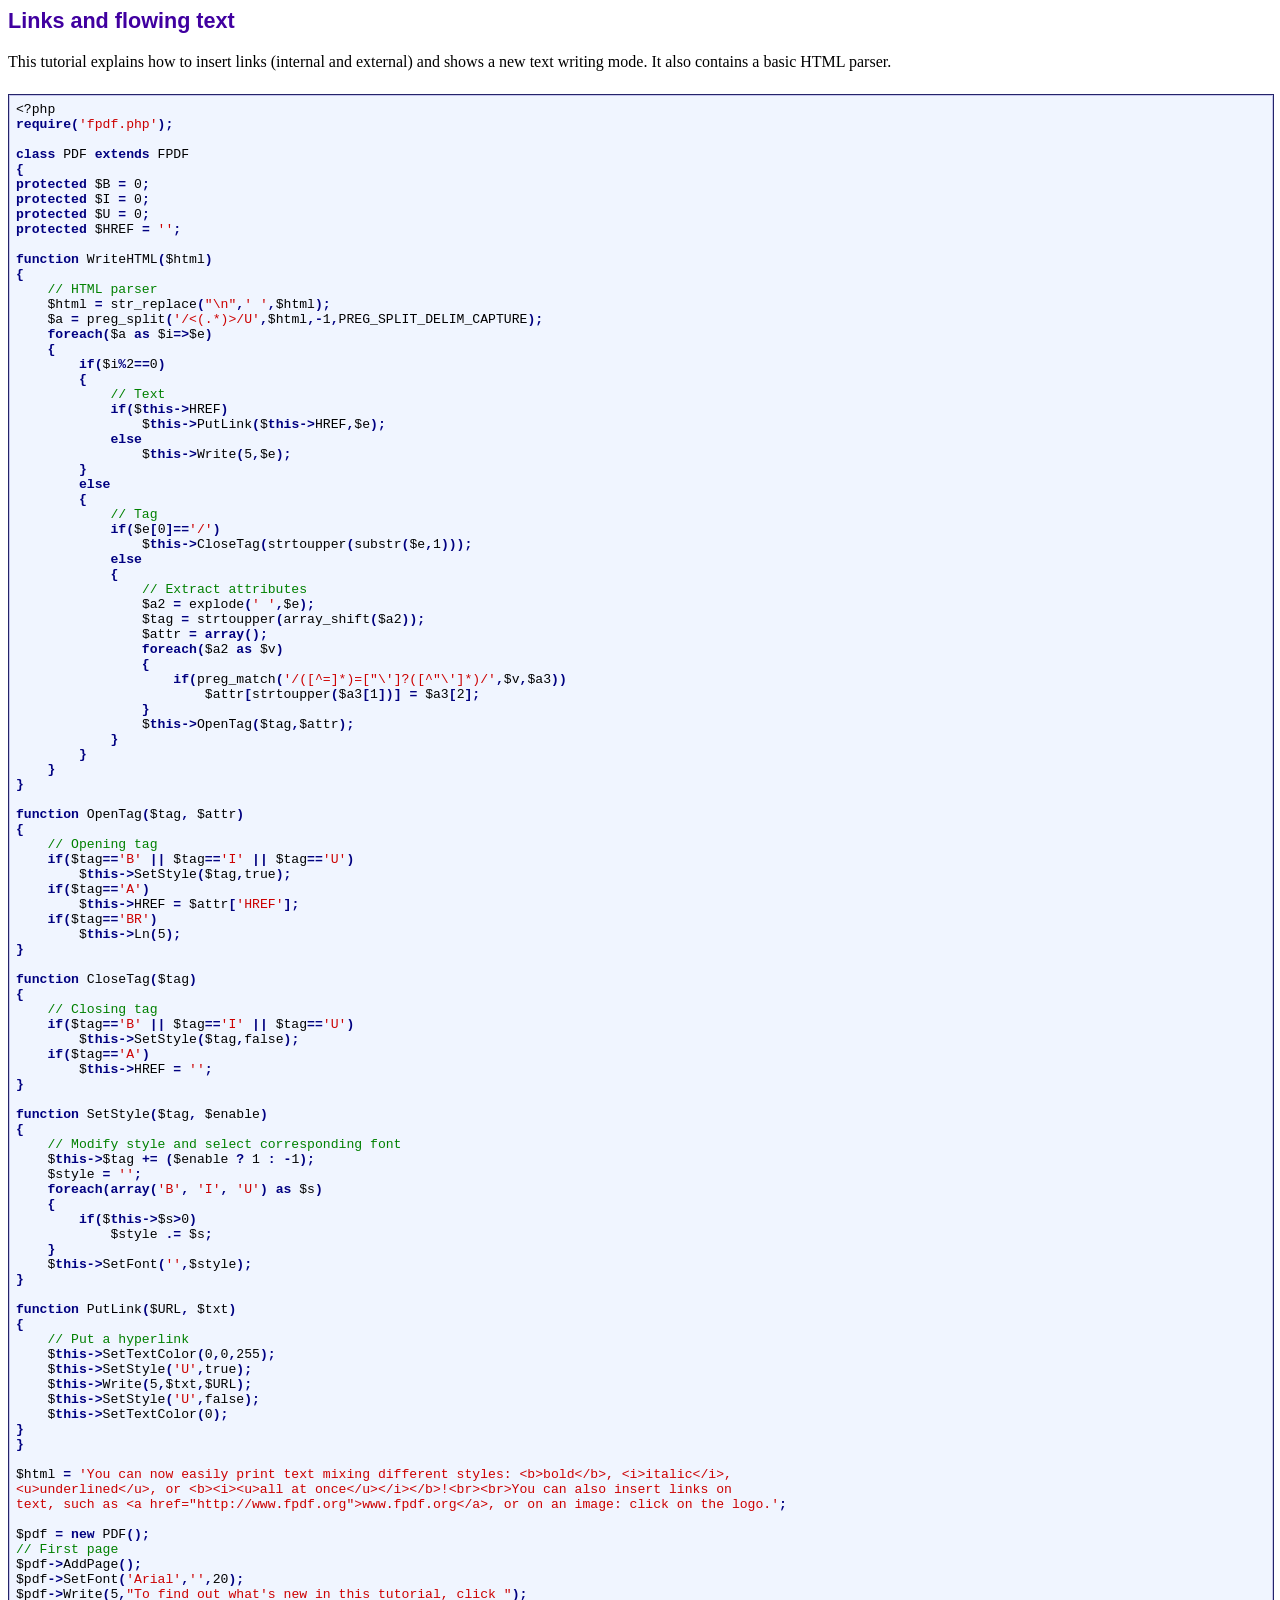
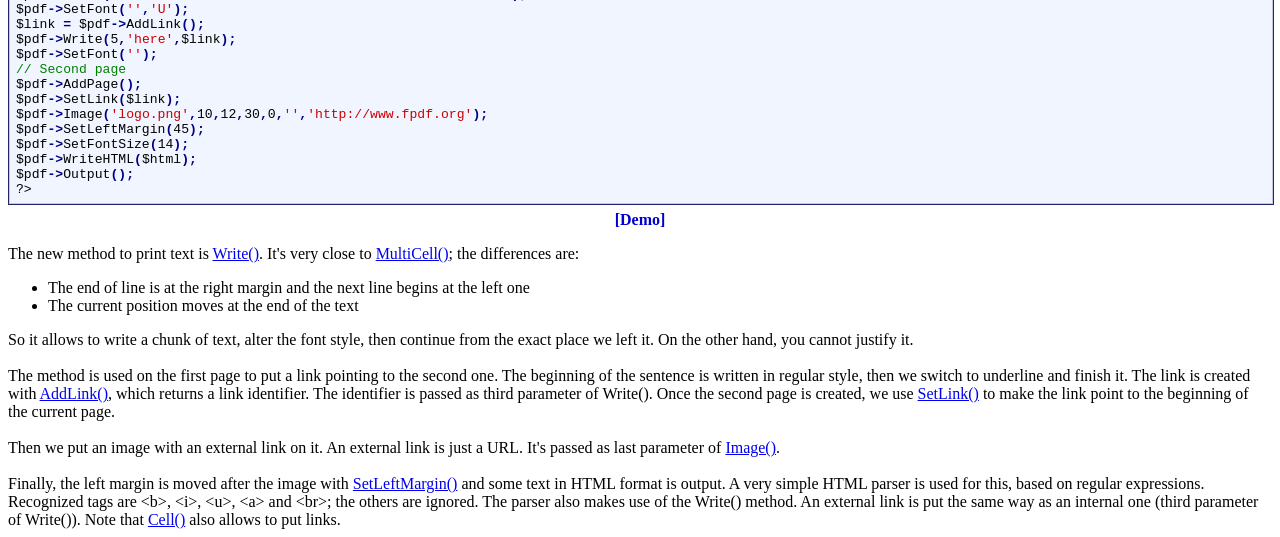
<file: api/classes/fpdf/tutorial/tuto6.htm>
<!DOCTYPE html PUBLIC "-//W3C//DTD HTML 4.01 Transitional//EN">
<html>
<head>
<meta http-equiv="Content-Type" content="text/html; charset=ISO-8859-1">
<title>Links and flowing text</title>
<link type="text/css" rel="stylesheet" href="../fpdf.css">
</head>
<body>
<h1>Links and flowing text</h1>
This tutorial explains how to insert links (internal and external) and shows a new text writing
mode. It also contains a basic HTML parser.
<div class="source">
<pre><code>&lt;?php
<span class="kw">require(</span><span class="str">'fpdf.php'</span><span class="kw">);

class </span>PDF <span class="kw">extends </span>FPDF
<span class="kw">{
protected </span>$B <span class="kw">= </span>0<span class="kw">;
protected </span>$I <span class="kw">= </span>0<span class="kw">;
protected </span>$U <span class="kw">= </span>0<span class="kw">;
protected </span>$HREF <span class="kw">= </span><span class="str">''</span><span class="kw">;

function </span>WriteHTML<span class="kw">(</span>$html<span class="kw">)
{
    </span><span class="cmt">// HTML parser
    </span>$html <span class="kw">= </span>str_replace<span class="kw">(</span><span class="str">"\n"</span><span class="kw">,</span><span class="str">' '</span><span class="kw">,</span>$html<span class="kw">);
    </span>$a <span class="kw">= </span>preg_split<span class="kw">(</span><span class="str">'/&lt;(.*)&gt;/U'</span><span class="kw">,</span>$html<span class="kw">,-</span>1<span class="kw">,</span>PREG_SPLIT_DELIM_CAPTURE<span class="kw">);
    foreach(</span>$a <span class="kw">as </span>$i<span class="kw">=&gt;</span>$e<span class="kw">)
    {
        if(</span>$i<span class="kw">%</span>2<span class="kw">==</span>0<span class="kw">)
        {
            </span><span class="cmt">// Text
            </span><span class="kw">if(</span>$<span class="kw">this-&gt;</span>HREF<span class="kw">)
                </span>$<span class="kw">this-&gt;</span>PutLink<span class="kw">(</span>$<span class="kw">this-&gt;</span>HREF<span class="kw">,</span>$e<span class="kw">);
            else
                </span>$<span class="kw">this-&gt;</span>Write<span class="kw">(</span>5<span class="kw">,</span>$e<span class="kw">);
        }
        else
        {
            </span><span class="cmt">// Tag
            </span><span class="kw">if(</span>$e<span class="kw">[</span>0<span class="kw">]==</span><span class="str">'/'</span><span class="kw">)
                </span>$<span class="kw">this-&gt;</span>CloseTag<span class="kw">(</span>strtoupper<span class="kw">(</span>substr<span class="kw">(</span>$e<span class="kw">,</span>1<span class="kw">)));
            else
            {
                </span><span class="cmt">// Extract attributes
                </span>$a2 <span class="kw">= </span>explode<span class="kw">(</span><span class="str">' '</span><span class="kw">,</span>$e<span class="kw">);
                </span>$tag <span class="kw">= </span>strtoupper<span class="kw">(</span>array_shift<span class="kw">(</span>$a2<span class="kw">));
                </span>$attr <span class="kw">= array();
                foreach(</span>$a2 <span class="kw">as </span>$v<span class="kw">)
                {
                    if(</span>preg_match<span class="kw">(</span><span class="str">'/([^=]*)=["\']?([^"\']*)/'</span><span class="kw">,</span>$v<span class="kw">,</span>$a3<span class="kw">))
                        </span>$attr<span class="kw">[</span>strtoupper<span class="kw">(</span>$a3<span class="kw">[</span>1<span class="kw">])] = </span>$a3<span class="kw">[</span>2<span class="kw">];
                }
                </span>$<span class="kw">this-&gt;</span>OpenTag<span class="kw">(</span>$tag<span class="kw">,</span>$attr<span class="kw">);
            }
        }
    }
}

function </span>OpenTag<span class="kw">(</span>$tag<span class="kw">, </span>$attr<span class="kw">)
{
    </span><span class="cmt">// Opening tag
    </span><span class="kw">if(</span>$tag<span class="kw">==</span><span class="str">'B' </span><span class="kw">|| </span>$tag<span class="kw">==</span><span class="str">'I' </span><span class="kw">|| </span>$tag<span class="kw">==</span><span class="str">'U'</span><span class="kw">)
        </span>$<span class="kw">this-&gt;</span>SetStyle<span class="kw">(</span>$tag<span class="kw">,</span>true<span class="kw">);
    if(</span>$tag<span class="kw">==</span><span class="str">'A'</span><span class="kw">)
        </span>$<span class="kw">this-&gt;</span>HREF <span class="kw">= </span>$attr<span class="kw">[</span><span class="str">'HREF'</span><span class="kw">];
    if(</span>$tag<span class="kw">==</span><span class="str">'BR'</span><span class="kw">)
        </span>$<span class="kw">this-&gt;</span>Ln<span class="kw">(</span>5<span class="kw">);
}

function </span>CloseTag<span class="kw">(</span>$tag<span class="kw">)
{
    </span><span class="cmt">// Closing tag
    </span><span class="kw">if(</span>$tag<span class="kw">==</span><span class="str">'B' </span><span class="kw">|| </span>$tag<span class="kw">==</span><span class="str">'I' </span><span class="kw">|| </span>$tag<span class="kw">==</span><span class="str">'U'</span><span class="kw">)
        </span>$<span class="kw">this-&gt;</span>SetStyle<span class="kw">(</span>$tag<span class="kw">,</span>false<span class="kw">);
    if(</span>$tag<span class="kw">==</span><span class="str">'A'</span><span class="kw">)
        </span>$<span class="kw">this-&gt;</span>HREF <span class="kw">= </span><span class="str">''</span><span class="kw">;
}

function </span>SetStyle<span class="kw">(</span>$tag<span class="kw">, </span>$enable<span class="kw">)
{
    </span><span class="cmt">// Modify style and select corresponding font
    </span>$<span class="kw">this-&gt;</span>$tag <span class="kw">+= (</span>$enable <span class="kw">? </span>1 <span class="kw">: -</span>1<span class="kw">);
    </span>$style <span class="kw">= </span><span class="str">''</span><span class="kw">;
    foreach(array(</span><span class="str">'B'</span><span class="kw">, </span><span class="str">'I'</span><span class="kw">, </span><span class="str">'U'</span><span class="kw">) as </span>$s<span class="kw">)
    {
        if(</span>$<span class="kw">this-&gt;</span>$s<span class="kw">&gt;</span>0<span class="kw">)
            </span>$style <span class="kw">.= </span>$s<span class="kw">;
    }
    </span>$<span class="kw">this-&gt;</span>SetFont<span class="kw">(</span><span class="str">''</span><span class="kw">,</span>$style<span class="kw">);
}

function </span>PutLink<span class="kw">(</span>$URL<span class="kw">, </span>$txt<span class="kw">)
{
    </span><span class="cmt">// Put a hyperlink
    </span>$<span class="kw">this-&gt;</span>SetTextColor<span class="kw">(</span>0<span class="kw">,</span>0<span class="kw">,</span>255<span class="kw">);
    </span>$<span class="kw">this-&gt;</span>SetStyle<span class="kw">(</span><span class="str">'U'</span><span class="kw">,</span>true<span class="kw">);
    </span>$<span class="kw">this-&gt;</span>Write<span class="kw">(</span>5<span class="kw">,</span>$txt<span class="kw">,</span>$URL<span class="kw">);
    </span>$<span class="kw">this-&gt;</span>SetStyle<span class="kw">(</span><span class="str">'U'</span><span class="kw">,</span>false<span class="kw">);
    </span>$<span class="kw">this-&gt;</span>SetTextColor<span class="kw">(</span>0<span class="kw">);
}
}

</span>$html <span class="kw">= </span><span class="str">'You can now easily print text mixing different styles: &lt;b&gt;bold&lt;/b&gt;, &lt;i&gt;italic&lt;/i&gt;,
&lt;u&gt;underlined&lt;/u&gt;, or &lt;b&gt;&lt;i&gt;&lt;u&gt;all at once&lt;/u&gt;&lt;/i&gt;&lt;/b&gt;!&lt;br&gt;&lt;br&gt;You can also insert links on
text, such as &lt;a href="http://www.fpdf.org"&gt;www.fpdf.org&lt;/a&gt;, or on an image: click on the logo.'</span><span class="kw">;

</span>$pdf <span class="kw">= new </span>PDF<span class="kw">();
</span><span class="cmt">// First page
</span>$pdf<span class="kw">-&gt;</span>AddPage<span class="kw">();
</span>$pdf<span class="kw">-&gt;</span>SetFont<span class="kw">(</span><span class="str">'Arial'</span><span class="kw">,</span><span class="str">''</span><span class="kw">,</span>20<span class="kw">);
</span>$pdf<span class="kw">-&gt;</span>Write<span class="kw">(</span>5<span class="kw">,</span><span class="str">"To find out what's new in this tutorial, click "</span><span class="kw">);
</span>$pdf<span class="kw">-&gt;</span>SetFont<span class="kw">(</span><span class="str">''</span><span class="kw">,</span><span class="str">'U'</span><span class="kw">);
</span>$link <span class="kw">= </span>$pdf<span class="kw">-&gt;</span>AddLink<span class="kw">();
</span>$pdf<span class="kw">-&gt;</span>Write<span class="kw">(</span>5<span class="kw">,</span><span class="str">'here'</span><span class="kw">,</span>$link<span class="kw">);
</span>$pdf<span class="kw">-&gt;</span>SetFont<span class="kw">(</span><span class="str">''</span><span class="kw">);
</span><span class="cmt">// Second page
</span>$pdf<span class="kw">-&gt;</span>AddPage<span class="kw">();
</span>$pdf<span class="kw">-&gt;</span>SetLink<span class="kw">(</span>$link<span class="kw">);
</span>$pdf<span class="kw">-&gt;</span>Image<span class="kw">(</span><span class="str">'logo.png'</span><span class="kw">,</span>10<span class="kw">,</span>12<span class="kw">,</span>30<span class="kw">,</span>0<span class="kw">,</span><span class="str">''</span><span class="kw">,</span><span class="str">'http://www.fpdf.org'</span><span class="kw">);
</span>$pdf<span class="kw">-&gt;</span>SetLeftMargin<span class="kw">(</span>45<span class="kw">);
</span>$pdf<span class="kw">-&gt;</span>SetFontSize<span class="kw">(</span>14<span class="kw">);
</span>$pdf<span class="kw">-&gt;</span>WriteHTML<span class="kw">(</span>$html<span class="kw">);
</span>$pdf<span class="kw">-&gt;</span>Output<span class="kw">();
</span>?&gt;</code></pre>
</div>
<p class='demo'><a href='tuto6.php' target='_blank' class='demo'>[Demo]</a></p>
The new method to print text is <a href='../doc/write.htm'>Write()</a>. It's very close to <a href='../doc/multicell.htm'>MultiCell()</a>; the differences are:
<ul>
<li>The end of line is at the right margin and the next line begins at the left one</li>
<li>The current position moves at the end of the text</li>
</ul>
So it allows to write a chunk of text, alter the font style, then continue from the exact
place we left it. On the other hand, you cannot justify it.
<br>
<br>
The method is used on the first page to put a link pointing to the second one. The beginning of
the sentence is written in regular style, then we switch to underline and finish it. The link
is created with <a href='../doc/addlink.htm'>AddLink()</a>, which returns a link identifier. The identifier is
passed as third parameter of Write(). Once the second page is created, we use <a href='../doc/setlink.htm'>SetLink()</a> to
make the link point to the beginning of the current page.
<br>
<br>
Then we put an image with an external link on it. An external link is just a URL. It's passed as
last parameter of <a href='../doc/image.htm'>Image()</a>.
<br>
<br>
Finally, the left margin is moved after the image with <a href='../doc/setleftmargin.htm'>SetLeftMargin()</a> and some text in
HTML format is output. A very simple HTML parser is used for this, based on regular expressions.
Recognized tags are &lt;b&gt;, &lt;i&gt;, &lt;u&gt;, &lt;a&gt; and &lt;br&gt;; the others are
ignored. The parser also makes use of the Write() method. An external link is put the same way as
an internal one (third parameter of Write()). Note that <a href='../doc/cell.htm'>Cell()</a> also allows to put links.
</body>
</html>
</file>
<file: css/nice-select.css>
.nice-select {
    -webkit-tap-highlight-color: transparent;
    background-color: #fff;
    border-radius: 5px;
    border: solid 1px #e8e8e8;
    box-sizing: border-box;
    clear: both;
    cursor: pointer;
    display: block;
    float: left;
    font-family: inherit;
    font-size: 14px;
    font-weight: normal;
    height: 42px;
    line-height: 40px;
    outline: none;
    padding-left: 18px;
    padding-right: 30px;
    position: relative;
    text-align: left !important;
    -webkit-transition: all 0.2s ease-in-out;
    transition: all 0.2s ease-in-out;
    -webkit-user-select: none;
    -moz-user-select: none;
    -ms-user-select: none;
    user-select: none;
    white-space: nowrap;
    width: 100%;
}

.nice-select:hover {
    border-color: #dbdbdb;
}

.nice-select:active,
.nice-select.open,
.nice-select:focus {
    border-color: #999;
}

.nice-select:after {
    border-bottom: 2px solid #999;
    border-right: 2px solid #999;
    content: '';
    display: block;
    height: 5px;
    margin-top: -4px;
    pointer-events: none;
    position: absolute;
    right: 12px;
    top: 50%;
    -webkit-transform-origin: 66% 66%;
    -ms-transform-origin: 66% 66%;
    transform-origin: 66% 66%;
    -webkit-transform: rotate(45deg);
    -ms-transform: rotate(45deg);
    transform: rotate(45deg);
    -webkit-transition: all 0.15s ease-in-out;
    transition: all 0.15s ease-in-out;
    width: 5px;
}

.nice-select.open:after {
    -webkit-transform: rotate(-135deg);
    -ms-transform: rotate(-135deg);
    transform: rotate(-135deg);
}

.nice-select.open .list {
    opacity: 1;
    pointer-events: auto;
    -webkit-transform: scale(1) translateY(0);
    -ms-transform: scale(1) translateY(0);
    transform: scale(1) translateY(0);
}

.nice-select.disabled {
    border-color: #ededed;
    color: #999;
    pointer-events: none;
}

.nice-select.disabled:after {
    border-color: #cccccc;
}

.nice-select.wide {
    width: 100%;
}

.nice-select.wide .list {
    left: 0 !important;
    right: 0 !important;
}

.nice-select.right {
    float: right;
}

.nice-select.right .list {
    left: auto;
    right: 0;
}

.nice-select.small {
    font-size: 12px;
    height: 36px;
    line-height: 34px;
}

.nice-select.small:after {
    height: 4px;
    width: 4px;
}

.nice-select.small .option {
    line-height: 34px;
    min-height: 34px;
}

.nice-select .list {
    background-color: #fff;
    border-radius: 5px;
    box-shadow: 0 0 0 1px rgba(68, 68, 68, 0.11);
    box-sizing: border-box;
    margin-top: 4px;
    width: 100%;
    opacity: 0;
    overflow: hidden;
    padding: 0;
    pointer-events: none;
    position: absolute;
    top: 100%;
    left: 0;
    -webkit-transform-origin: 50% 0;
    -ms-transform-origin: 50% 0;
    transform-origin: 50% 0;
    -webkit-transform: scale(0.75) translateY(-21px);
    -ms-transform: scale(0.75) translateY(-21px);
    transform: scale(0.75) translateY(-21px);
    -webkit-transition: all 0.2s cubic-bezier(0.5, 0, 0, 1.25), opacity 0.15s ease-out;
    transition: all 0.2s cubic-bezier(0.5, 0, 0, 1.25), opacity 0.15s ease-out;
    z-index: 9;
}

.nice-select .list:hover .option:not(:hover) {
    background-color: transparent !important;
}

.nice-select .option {
    cursor: pointer;
    font-weight: 400;
    line-height: 40px;
    list-style: none;
    min-height: 40px;
    outline: none;
    padding-left: 18px;
    padding-right: 29px;
    text-align: left;
    -webkit-transition: all 0.2s;
    transition: all 0.2s;
}

.nice-select .option:hover,
.nice-select .option.focus,
.nice-select .option.selected.focus {
    background-color: #f6f6f6;
}

.nice-select .option.selected {
    font-weight: bold;
}

.nice-select .option.disabled {
    background-color: transparent;
    color: #999;
    cursor: default;
}

.no-csspointerevents .nice-select .list {
    display: none;
}

.no-csspointerevents .nice-select.open .list {
    display: block;
}
</file>
<file: css/util.css>
/*[ FONT SIZE ]
///////////////////////////////////////////////////////////
*/
.fs-1 {font-size: 1px;}
.fs-2 {font-size: 2px;}
.fs-3 {font-size: 3px;}
.fs-4 {font-size: 4px;}
.fs-5 {font-size: 5px;}
.fs-6 {font-size: 6px;}
.fs-7 {font-size: 7px;}
.fs-8 {font-size: 8px;}
.fs-9 {font-size: 9px;}
.fs-10 {font-size: 10px;}
.fs-11 {font-size: 11px;}
.fs-12 {font-size: 12px;}
.fs-13 {font-size: 13px;}
.fs-14 {font-size: 14px;}
.fs-15 {font-size: 15px;}
.fs-16 {font-size: 16px;}
.fs-17 {font-size: 17px;}
.fs-18 {font-size: 18px;}
.fs-19 {font-size: 19px;}
.fs-20 {font-size: 20px;}
.fs-21 {font-size: 21px;}
.fs-22 {font-size: 22px;}
.fs-23 {font-size: 23px;}
.fs-24 {font-size: 24px;}
.fs-25 {font-size: 25px;}
.fs-26 {font-size: 26px;}
.fs-27 {font-size: 27px;}
.fs-28 {font-size: 28px;}
.fs-29 {font-size: 29px;}
.fs-30 {font-size: 30px;}
.fs-31 {font-size: 31px;}
.fs-32 {font-size: 32px;}
.fs-33 {font-size: 33px;}
.fs-34 {font-size: 34px;}
.fs-35 {font-size: 35px;}
.fs-36 {font-size: 36px;}
.fs-37 {font-size: 37px;}
.fs-38 {font-size: 38px;}
.fs-39 {font-size: 39px;}
.fs-40 {font-size: 40px;}
.fs-41 {font-size: 41px;}
.fs-42 {font-size: 42px;}
.fs-43 {font-size: 43px;}
.fs-44 {font-size: 44px;}
.fs-45 {font-size: 45px;}
.fs-46 {font-size: 46px;}
.fs-47 {font-size: 47px;}
.fs-48 {font-size: 48px;}
.fs-49 {font-size: 49px;}
.fs-50 {font-size: 50px;}
.fs-51 {font-size: 51px;}
.fs-52 {font-size: 52px;}
.fs-53 {font-size: 53px;}
.fs-54 {font-size: 54px;}
.fs-55 {font-size: 55px;}
.fs-56 {font-size: 56px;}
.fs-57 {font-size: 57px;}
.fs-58 {font-size: 58px;}
.fs-59 {font-size: 59px;}
.fs-60 {font-size: 60px;}
.fs-61 {font-size: 61px;}
.fs-62 {font-size: 62px;}
.fs-63 {font-size: 63px;}
.fs-64 {font-size: 64px;}
.fs-65 {font-size: 65px;}
.fs-66 {font-size: 66px;}
.fs-67 {font-size: 67px;}
.fs-68 {font-size: 68px;}
.fs-69 {font-size: 69px;}
.fs-70 {font-size: 70px;}
.fs-71 {font-size: 71px;}
.fs-72 {font-size: 72px;}
.fs-73 {font-size: 73px;}
.fs-74 {font-size: 74px;}
.fs-75 {font-size: 75px;}
.fs-76 {font-size: 76px;}
.fs-77 {font-size: 77px;}
.fs-78 {font-size: 78px;}
.fs-79 {font-size: 79px;}
.fs-80 {font-size: 80px;}
.fs-81 {font-size: 81px;}
.fs-82 {font-size: 82px;}
.fs-83 {font-size: 83px;}
.fs-84 {font-size: 84px;}
.fs-85 {font-size: 85px;}
.fs-86 {font-size: 86px;}
.fs-87 {font-size: 87px;}
.fs-88 {font-size: 88px;}
.fs-89 {font-size: 89px;}
.fs-90 {font-size: 90px;}
.fs-91 {font-size: 91px;}
.fs-92 {font-size: 92px;}
.fs-93 {font-size: 93px;}
.fs-94 {font-size: 94px;}
.fs-95 {font-size: 95px;}
.fs-96 {font-size: 96px;}
.fs-97 {font-size: 97px;}
.fs-98 {font-size: 98px;}
.fs-99 {font-size: 99px;}
.fs-100 {font-size: 100px;}
.fs-101 {font-size: 101px;}
.fs-102 {font-size: 102px;}
.fs-103 {font-size: 103px;}
.fs-104 {font-size: 104px;}
.fs-105 {font-size: 105px;}
.fs-106 {font-size: 106px;}
.fs-107 {font-size: 107px;}
.fs-108 {font-size: 108px;}
.fs-109 {font-size: 109px;}
.fs-110 {font-size: 110px;}
.fs-111 {font-size: 111px;}
.fs-112 {font-size: 112px;}
.fs-113 {font-size: 113px;}
.fs-114 {font-size: 114px;}
.fs-115 {font-size: 115px;}
.fs-116 {font-size: 116px;}
.fs-117 {font-size: 117px;}
.fs-118 {font-size: 118px;}
.fs-119 {font-size: 119px;}
.fs-120 {font-size: 120px;}
.fs-121 {font-size: 121px;}
.fs-122 {font-size: 122px;}
.fs-123 {font-size: 123px;}
.fs-124 {font-size: 124px;}
.fs-125 {font-size: 125px;}
.fs-126 {font-size: 126px;}
.fs-127 {font-size: 127px;}
.fs-128 {font-size: 128px;}
.fs-129 {font-size: 129px;}
.fs-130 {font-size: 130px;}
.fs-131 {font-size: 131px;}
.fs-132 {font-size: 132px;}
.fs-133 {font-size: 133px;}
.fs-134 {font-size: 134px;}
.fs-135 {font-size: 135px;}
.fs-136 {font-size: 136px;}
.fs-137 {font-size: 137px;}
.fs-138 {font-size: 138px;}
.fs-139 {font-size: 139px;}
.fs-140 {font-size: 140px;}
.fs-141 {font-size: 141px;}
.fs-142 {font-size: 142px;}
.fs-143 {font-size: 143px;}
.fs-144 {font-size: 144px;}
.fs-145 {font-size: 145px;}
.fs-146 {font-size: 146px;}
.fs-147 {font-size: 147px;}
.fs-148 {font-size: 148px;}
.fs-149 {font-size: 149px;}
.fs-150 {font-size: 150px;}
.fs-151 {font-size: 151px;}
.fs-152 {font-size: 152px;}
.fs-153 {font-size: 153px;}
.fs-154 {font-size: 154px;}
.fs-155 {font-size: 155px;}
.fs-156 {font-size: 156px;}
.fs-157 {font-size: 157px;}
.fs-158 {font-size: 158px;}
.fs-159 {font-size: 159px;}
.fs-160 {font-size: 160px;}
.fs-161 {font-size: 161px;}
.fs-162 {font-size: 162px;}
.fs-163 {font-size: 163px;}
.fs-164 {font-size: 164px;}
.fs-165 {font-size: 165px;}
.fs-166 {font-size: 166px;}
.fs-167 {font-size: 167px;}
.fs-168 {font-size: 168px;}
.fs-169 {font-size: 169px;}
.fs-170 {font-size: 170px;}
.fs-171 {font-size: 171px;}
.fs-172 {font-size: 172px;}
.fs-173 {font-size: 173px;}
.fs-174 {font-size: 174px;}
.fs-175 {font-size: 175px;}
.fs-176 {font-size: 176px;}
.fs-177 {font-size: 177px;}
.fs-178 {font-size: 178px;}
.fs-179 {font-size: 179px;}
.fs-180 {font-size: 180px;}
.fs-181 {font-size: 181px;}
.fs-182 {font-size: 182px;}
.fs-183 {font-size: 183px;}
.fs-184 {font-size: 184px;}
.fs-185 {font-size: 185px;}
.fs-186 {font-size: 186px;}
.fs-187 {font-size: 187px;}
.fs-188 {font-size: 188px;}
.fs-189 {font-size: 189px;}
.fs-190 {font-size: 190px;}
.fs-191 {font-size: 191px;}
.fs-192 {font-size: 192px;}
.fs-193 {font-size: 193px;}
.fs-194 {font-size: 194px;}
.fs-195 {font-size: 195px;}
.fs-196 {font-size: 196px;}
.fs-197 {font-size: 197px;}
.fs-198 {font-size: 198px;}
.fs-199 {font-size: 199px;}
.fs-200 {font-size: 200px;}

/*[ PADDING ]
///////////////////////////////////////////////////////////
*/
.p-t-0 {padding-top: 0px;}
.p-t-1 {padding-top: 1px;}
.p-t-2 {padding-top: 2px;}
.p-t-3 {padding-top: 3px;}
.p-t-4 {padding-top: 4px;}
.p-t-5 {padding-top: 5px;}
.p-t-6 {padding-top: 6px;}
.p-t-7 {padding-top: 7px;}
.p-t-8 {padding-top: 8px;}
.p-t-9 {padding-top: 9px;}
.p-t-10 {padding-top: 10px;}
.p-t-11 {padding-top: 11px;}
.p-t-12 {padding-top: 12px;}
.p-t-13 {padding-top: 13px;}
.p-t-14 {padding-top: 14px;}
.p-t-15 {padding-top: 15px;}
.p-t-16 {padding-top: 16px;}
.p-t-17 {padding-top: 17px;}
.p-t-18 {padding-top: 18px;}
.p-t-19 {padding-top: 19px;}
.p-t-20 {padding-top: 20px;}
.p-t-21 {padding-top: 21px;}
.p-t-22 {padding-top: 22px;}
.p-t-23 {padding-top: 23px;}
.p-t-24 {padding-top: 24px;}
.p-t-25 {padding-top: 25px;}
.p-t-26 {padding-top: 26px;}
.p-t-27 {padding-top: 27px;}
.p-t-28 {padding-top: 28px;}
.p-t-29 {padding-top: 29px;}
.p-t-30 {padding-top: 30px;}
.p-t-31 {padding-top: 31px;}
.p-t-32 {padding-top: 32px;}
.p-t-33 {padding-top: 33px;}
.p-t-34 {padding-top: 34px;}
.p-t-35 {padding-top: 35px;}
.p-t-36 {padding-top: 36px;}
.p-t-37 {padding-top: 37px;}
.p-t-38 {padding-top: 38px;}
.p-t-39 {padding-top: 39px;}
.p-t-40 {padding-top: 40px;}
.p-t-41 {padding-top: 41px;}
.p-t-42 {padding-top: 42px;}
.p-t-43 {padding-top: 43px;}
.p-t-44 {padding-top: 44px;}
.p-t-45 {padding-top: 45px;}
.p-t-46 {padding-top: 46px;}
.p-t-47 {padding-top: 47px;}
.p-t-48 {padding-top: 48px;}
.p-t-49 {padding-top: 49px;}
.p-t-50 {padding-top: 50px;}
.p-t-51 {padding-top: 51px;}
.p-t-52 {padding-top: 52px;}
.p-t-53 {padding-top: 53px;}
.p-t-54 {padding-top: 54px;}
.p-t-55 {padding-top: 55px;}
.p-t-56 {padding-top: 56px;}
.p-t-57 {padding-top: 57px;}
.p-t-58 {padding-top: 58px;}
.p-t-59 {padding-top: 59px;}
.p-t-60 {padding-top: 60px;}
.p-t-61 {padding-top: 61px;}
.p-t-62 {padding-top: 62px;}
.p-t-63 {padding-top: 63px;}
.p-t-64 {padding-top: 64px;}
.p-t-65 {padding-top: 65px;}
.p-t-66 {padding-top: 66px;}
.p-t-67 {padding-top: 67px;}
.p-t-68 {padding-top: 68px;}
.p-t-69 {padding-top: 69px;}
.p-t-70 {padding-top: 70px;}
.p-t-71 {padding-top: 71px;}
.p-t-72 {padding-top: 72px;}
.p-t-73 {padding-top: 73px;}
.p-t-74 {padding-top: 74px;}
.p-t-75 {padding-top: 75px;}
.p-t-76 {padding-top: 76px;}
.p-t-77 {padding-top: 77px;}
.p-t-78 {padding-top: 78px;}
.p-t-79 {padding-top: 79px;}
.p-t-80 {padding-top: 80px;}
.p-t-81 {padding-top: 81px;}
.p-t-82 {padding-top: 82px;}
.p-t-83 {padding-top: 83px;}
.p-t-84 {padding-top: 84px;}
.p-t-85 {padding-top: 85px;}
.p-t-86 {padding-top: 86px;}
.p-t-87 {padding-top: 87px;}
.p-t-88 {padding-top: 88px;}
.p-t-89 {padding-top: 89px;}
.p-t-90 {padding-top: 90px;}
.p-t-91 {padding-top: 91px;}
.p-t-92 {padding-top: 92px;}
.p-t-93 {padding-top: 93px;}
.p-t-94 {padding-top: 94px;}
.p-t-95 {padding-top: 95px;}
.p-t-96 {padding-top: 96px;}
.p-t-97 {padding-top: 97px;}
.p-t-98 {padding-top: 98px;}
.p-t-99 {padding-top: 99px;}
.p-t-100 {padding-top: 100px;}
.p-t-101 {padding-top: 101px;}
.p-t-102 {padding-top: 102px;}
.p-t-103 {padding-top: 103px;}
.p-t-104 {padding-top: 104px;}
.p-t-105 {padding-top: 105px;}
.p-t-106 {padding-top: 106px;}
.p-t-107 {padding-top: 107px;}
.p-t-108 {padding-top: 108px;}
.p-t-109 {padding-top: 109px;}
.p-t-110 {padding-top: 110px;}
.p-t-111 {padding-top: 111px;}
.p-t-112 {padding-top: 112px;}
.p-t-113 {padding-top: 113px;}
.p-t-114 {padding-top: 114px;}
.p-t-115 {padding-top: 115px;}
.p-t-116 {padding-top: 116px;}
.p-t-117 {padding-top: 117px;}
.p-t-118 {padding-top: 118px;}
.p-t-119 {padding-top: 119px;}
.p-t-120 {padding-top: 120px;}
.p-t-121 {padding-top: 121px;}
.p-t-122 {padding-top: 122px;}
.p-t-123 {padding-top: 123px;}
.p-t-124 {padding-top: 124px;}
.p-t-125 {padding-top: 125px;}
.p-t-126 {padding-top: 126px;}
.p-t-127 {padding-top: 127px;}
.p-t-128 {padding-top: 128px;}
.p-t-129 {padding-top: 129px;}
.p-t-130 {padding-top: 130px;}
.p-t-131 {padding-top: 131px;}
.p-t-132 {padding-top: 132px;}
.p-t-133 {padding-top: 133px;}
.p-t-134 {padding-top: 134px;}
.p-t-135 {padding-top: 135px;}
.p-t-136 {padding-top: 136px;}
.p-t-137 {padding-top: 137px;}
.p-t-138 {padding-top: 138px;}
.p-t-139 {padding-top: 139px;}
.p-t-140 {padding-top: 140px;}
.p-t-141 {padding-top: 141px;}
.p-t-142 {padding-top: 142px;}
.p-t-143 {padding-top: 143px;}
.p-t-144 {padding-top: 144px;}
.p-t-145 {padding-top: 145px;}
.p-t-146 {padding-top: 146px;}
.p-t-147 {padding-top: 147px;}
.p-t-148 {padding-top: 148px;}
.p-t-149 {padding-top: 149px;}
.p-t-150 {padding-top: 150px;}
.p-t-151 {padding-top: 151px;}
.p-t-152 {padding-top: 152px;}
.p-t-153 {padding-top: 153px;}
.p-t-154 {padding-top: 154px;}
.p-t-155 {padding-top: 155px;}
.p-t-156 {padding-top: 156px;}
.p-t-157 {padding-top: 157px;}
.p-t-158 {padding-top: 158px;}
.p-t-159 {padding-top: 159px;}
.p-t-160 {padding-top: 160px;}
.p-t-161 {padding-top: 161px;}
.p-t-162 {padding-top: 162px;}
.p-t-163 {padding-top: 163px;}
.p-t-164 {padding-top: 164px;}
.p-t-165 {padding-top: 165px;}
.p-t-166 {padding-top: 166px;}
.p-t-167 {padding-top: 167px;}
.p-t-168 {padding-top: 168px;}
.p-t-169 {padding-top: 169px;}
.p-t-170 {padding-top: 170px;}
.p-t-171 {padding-top: 171px;}
.p-t-172 {padding-top: 172px;}
.p-t-173 {padding-top: 173px;}
.p-t-174 {padding-top: 174px;}
.p-t-175 {padding-top: 175px;}
.p-t-176 {padding-top: 176px;}
.p-t-177 {padding-top: 177px;}
.p-t-178 {padding-top: 178px;}
.p-t-179 {padding-top: 179px;}
.p-t-180 {padding-top: 180px;}
.p-t-181 {padding-top: 181px;}
.p-t-182 {padding-top: 182px;}
.p-t-183 {padding-top: 183px;}
.p-t-184 {padding-top: 184px;}
.p-t-185 {padding-top: 185px;}
.p-t-186 {padding-top: 186px;}
.p-t-187 {padding-top: 187px;}
.p-t-188 {padding-top: 188px;}
.p-t-189 {padding-top: 189px;}
.p-t-190 {padding-top: 190px;}
.p-t-191 {padding-top: 191px;}
.p-t-192 {padding-top: 192px;}
.p-t-193 {padding-top: 193px;}
.p-t-194 {padding-top: 194px;}
.p-t-195 {padding-top: 195px;}
.p-t-196 {padding-top: 196px;}
.p-t-197 {padding-top: 197px;}
.p-t-198 {padding-top: 198px;}
.p-t-199 {padding-top: 199px;}
.p-t-200 {padding-top: 200px;}
.p-t-201 {padding-top: 201px;}
.p-t-202 {padding-top: 202px;}
.p-t-203 {padding-top: 203px;}
.p-t-204 {padding-top: 204px;}
.p-t-205 {padding-top: 205px;}
.p-t-206 {padding-top: 206px;}
.p-t-207 {padding-top: 207px;}
.p-t-208 {padding-top: 208px;}
.p-t-209 {padding-top: 209px;}
.p-t-210 {padding-top: 210px;}
.p-t-211 {padding-top: 211px;}
.p-t-212 {padding-top: 212px;}
.p-t-213 {padding-top: 213px;}
.p-t-214 {padding-top: 214px;}
.p-t-215 {padding-top: 215px;}
.p-t-216 {padding-top: 216px;}
.p-t-217 {padding-top: 217px;}
.p-t-218 {padding-top: 218px;}
.p-t-219 {padding-top: 219px;}
.p-t-220 {padding-top: 220px;}
.p-t-221 {padding-top: 221px;}
.p-t-222 {padding-top: 222px;}
.p-t-223 {padding-top: 223px;}
.p-t-224 {padding-top: 224px;}
.p-t-225 {padding-top: 225px;}
.p-t-226 {padding-top: 226px;}
.p-t-227 {padding-top: 227px;}
.p-t-228 {padding-top: 228px;}
.p-t-229 {padding-top: 229px;}
.p-t-230 {padding-top: 230px;}
.p-t-231 {padding-top: 231px;}
.p-t-232 {padding-top: 232px;}
.p-t-233 {padding-top: 233px;}
.p-t-234 {padding-top: 234px;}
.p-t-235 {padding-top: 235px;}
.p-t-236 {padding-top: 236px;}
.p-t-237 {padding-top: 237px;}
.p-t-238 {padding-top: 238px;}
.p-t-239 {padding-top: 239px;}
.p-t-240 {padding-top: 240px;}
.p-t-241 {padding-top: 241px;}
.p-t-242 {padding-top: 242px;}
.p-t-243 {padding-top: 243px;}
.p-t-244 {padding-top: 244px;}
.p-t-245 {padding-top: 245px;}
.p-t-246 {padding-top: 246px;}
.p-t-247 {padding-top: 247px;}
.p-t-248 {padding-top: 248px;}
.p-t-249 {padding-top: 249px;}
.p-t-250 {padding-top: 250px;}
.p-b-0 {padding-bottom: 0px;}
.p-b-1 {padding-bottom: 1px;}
.p-b-2 {padding-bottom: 2px;}
.p-b-3 {padding-bottom: 3px;}
.p-b-4 {padding-bottom: 4px;}
.p-b-5 {padding-bottom: 5px;}
.p-b-6 {padding-bottom: 6px;}
.p-b-7 {padding-bottom: 7px;}
.p-b-8 {padding-bottom: 8px;}
.p-b-9 {padding-bottom: 9px;}
.p-b-10 {padding-bottom: 10px;}
.p-b-11 {padding-bottom: 11px;}
.p-b-12 {padding-bottom: 12px;}
.p-b-13 {padding-bottom: 13px;}
.p-b-14 {padding-bottom: 14px;}
.p-b-15 {padding-bottom: 15px;}
.p-b-16 {padding-bottom: 16px;}
.p-b-17 {padding-bottom: 17px;}
.p-b-18 {padding-bottom: 18px;}
.p-b-19 {padding-bottom: 19px;}
.p-b-20 {padding-bottom: 20px;}
.p-b-21 {padding-bottom: 21px;}
.p-b-22 {padding-bottom: 22px;}
.p-b-23 {padding-bottom: 23px;}
.p-b-24 {padding-bottom: 24px;}
.p-b-25 {padding-bottom: 25px;}
.p-b-26 {padding-bottom: 26px;}
.p-b-27 {padding-bottom: 27px;}
.p-b-28 {padding-bottom: 28px;}
.p-b-29 {padding-bottom: 29px;}
.p-b-30 {padding-bottom: 30px;}
.p-b-31 {padding-bottom: 31px;}
.p-b-32 {padding-bottom: 32px;}
.p-b-33 {padding-bottom: 33px;}
.p-b-34 {padding-bottom: 34px;}
.p-b-35 {padding-bottom: 35px;}
.p-b-36 {padding-bottom: 36px;}
.p-b-37 {padding-bottom: 37px;}
.p-b-38 {padding-bottom: 38px;}
.p-b-39 {padding-bottom: 39px;}
.p-b-40 {padding-bottom: 40px;}
.p-b-41 {padding-bottom: 41px;}
.p-b-42 {padding-bottom: 42px;}
.p-b-43 {padding-bottom: 43px;}
.p-b-44 {padding-bottom: 44px;}
.p-b-45 {padding-bottom: 45px;}
.p-b-46 {padding-bottom: 46px;}
.p-b-47 {padding-bottom: 47px;}
.p-b-48 {padding-bottom: 48px;}
.p-b-49 {padding-bottom: 49px;}
.p-b-50 {padding-bottom: 50px;}
.p-b-51 {padding-bottom: 51px;}
.p-b-52 {padding-bottom: 52px;}
.p-b-53 {padding-bottom: 53px;}
.p-b-54 {padding-bottom: 54px;}
.p-b-55 {padding-bottom: 55px;}
.p-b-56 {padding-bottom: 56px;}
.p-b-57 {padding-bottom: 57px;}
.p-b-58 {padding-bottom: 58px;}
.p-b-59 {padding-bottom: 59px;}
.p-b-60 {padding-bottom: 60px;}
.p-b-61 {padding-bottom: 61px;}
.p-b-62 {padding-bottom: 62px;}
.p-b-63 {padding-bottom: 63px;}
.p-b-64 {padding-bottom: 64px;}
.p-b-65 {padding-bottom: 65px;}
.p-b-66 {padding-bottom: 66px;}
.p-b-67 {padding-bottom: 67px;}
.p-b-68 {padding-bottom: 68px;}
.p-b-69 {padding-bottom: 69px;}
.p-b-70 {padding-bottom: 70px;}
.p-b-71 {padding-bottom: 71px;}
.p-b-72 {padding-bottom: 72px;}
.p-b-73 {padding-bottom: 73px;}
.p-b-74 {padding-bottom: 74px;}
.p-b-75 {padding-bottom: 75px;}
.p-b-76 {padding-bottom: 76px;}
.p-b-77 {padding-bottom: 77px;}
.p-b-78 {padding-bottom: 78px;}
.p-b-79 {padding-bottom: 79px;}
.p-b-80 {padding-bottom: 80px;}
.p-b-81 {padding-bottom: 81px;}
.p-b-82 {padding-bottom: 82px;}
.p-b-83 {padding-bottom: 83px;}
.p-b-84 {padding-bottom: 84px;}
.p-b-85 {padding-bottom: 85px;}
.p-b-86 {padding-bottom: 86px;}
.p-b-87 {padding-bottom: 87px;}
.p-b-88 {padding-bottom: 88px;}
.p-b-89 {padding-bottom: 89px;}
.p-b-90 {padding-bottom: 90px;}
.p-b-91 {padding-bottom: 91px;}
.p-b-92 {padding-bottom: 92px;}
.p-b-93 {padding-bottom: 93px;}
.p-b-94 {padding-bottom: 94px;}
.p-b-95 {padding-bottom: 95px;}
.p-b-96 {padding-bottom: 96px;}
.p-b-97 {padding-bottom: 97px;}
.p-b-98 {padding-bottom: 98px;}
.p-b-99 {padding-bottom: 99px;}
.p-b-100 {padding-bottom: 100px;}
.p-b-101 {padding-bottom: 101px;}
.p-b-102 {padding-bottom: 102px;}
.p-b-103 {padding-bottom: 103px;}
.p-b-104 {padding-bottom: 104px;}
.p-b-105 {padding-bottom: 105px;}
.p-b-106 {padding-bottom: 106px;}
.p-b-107 {padding-bottom: 107px;}
.p-b-108 {padding-bottom: 108px;}
.p-b-109 {padding-bottom: 109px;}
.p-b-110 {padding-bottom: 110px;}
.p-b-111 {padding-bottom: 111px;}
.p-b-112 {padding-bottom: 112px;}
.p-b-113 {padding-bottom: 113px;}
.p-b-114 {padding-bottom: 114px;}
.p-b-115 {padding-bottom: 115px;}
.p-b-116 {padding-bottom: 116px;}
.p-b-117 {padding-bottom: 117px;}
.p-b-118 {padding-bottom: 118px;}
.p-b-119 {padding-bottom: 119px;}
.p-b-120 {padding-bottom: 120px;}
.p-b-121 {padding-bottom: 121px;}
.p-b-122 {padding-bottom: 122px;}
.p-b-123 {padding-bottom: 123px;}
.p-b-124 {padding-bottom: 124px;}
.p-b-125 {padding-bottom: 125px;}
.p-b-126 {padding-bottom: 126px;}
.p-b-127 {padding-bottom: 127px;}
.p-b-128 {padding-bottom: 128px;}
.p-b-129 {padding-bottom: 129px;}
.p-b-130 {padding-bottom: 130px;}
.p-b-131 {padding-bottom: 131px;}
.p-b-132 {padding-bottom: 132px;}
.p-b-133 {padding-bottom: 133px;}
.p-b-134 {padding-bottom: 134px;}
.p-b-135 {padding-bottom: 135px;}
.p-b-136 {padding-bottom: 136px;}
.p-b-137 {padding-bottom: 137px;}
.p-b-138 {padding-bottom: 138px;}
.p-b-139 {padding-bottom: 139px;}
.p-b-140 {padding-bottom: 140px;}
.p-b-141 {padding-bottom: 141px;}
.p-b-142 {padding-bottom: 142px;}
.p-b-143 {padding-bottom: 143px;}
.p-b-144 {padding-bottom: 144px;}
.p-b-145 {padding-bottom: 145px;}
.p-b-146 {padding-bottom: 146px;}
.p-b-147 {padding-bottom: 147px;}
.p-b-148 {padding-bottom: 148px;}
.p-b-149 {padding-bottom: 149px;}
.p-b-150 {padding-bottom: 150px;}
.p-b-151 {padding-bottom: 151px;}
.p-b-152 {padding-bottom: 152px;}
.p-b-153 {padding-bottom: 153px;}
.p-b-154 {padding-bottom: 154px;}
.p-b-155 {padding-bottom: 155px;}
.p-b-156 {padding-bottom: 156px;}
.p-b-157 {padding-bottom: 157px;}
.p-b-158 {padding-bottom: 158px;}
.p-b-159 {padding-bottom: 159px;}
.p-b-160 {padding-bottom: 160px;}
.p-b-161 {padding-bottom: 161px;}
.p-b-162 {padding-bottom: 162px;}
.p-b-163 {padding-bottom: 163px;}
.p-b-164 {padding-bottom: 164px;}
.p-b-165 {padding-bottom: 165px;}
.p-b-166 {padding-bottom: 166px;}
.p-b-167 {padding-bottom: 167px;}
.p-b-168 {padding-bottom: 168px;}
.p-b-169 {padding-bottom: 169px;}
.p-b-170 {padding-bottom: 170px;}
.p-b-171 {padding-bottom: 171px;}
.p-b-172 {padding-bottom: 172px;}
.p-b-173 {padding-bottom: 173px;}
.p-b-174 {padding-bottom: 174px;}
.p-b-175 {padding-bottom: 175px;}
.p-b-176 {padding-bottom: 176px;}
.p-b-177 {padding-bottom: 177px;}
.p-b-178 {padding-bottom: 178px;}
.p-b-179 {padding-bottom: 179px;}
.p-b-180 {padding-bottom: 180px;}
.p-b-181 {padding-bottom: 181px;}
.p-b-182 {padding-bottom: 182px;}
.p-b-183 {padding-bottom: 183px;}
.p-b-184 {padding-bottom: 184px;}
.p-b-185 {padding-bottom: 185px;}
.p-b-186 {padding-bottom: 186px;}
.p-b-187 {padding-bottom: 187px;}
.p-b-188 {padding-bottom: 188px;}
.p-b-189 {padding-bottom: 189px;}
.p-b-190 {padding-bottom: 190px;}
.p-b-191 {padding-bottom: 191px;}
.p-b-192 {padding-bottom: 192px;}
.p-b-193 {padding-bottom: 193px;}
.p-b-194 {padding-bottom: 194px;}
.p-b-195 {padding-bottom: 195px;}
.p-b-196 {padding-bottom: 196px;}
.p-b-197 {padding-bottom: 197px;}
.p-b-198 {padding-bottom: 198px;}
.p-b-199 {padding-bottom: 199px;}
.p-b-200 {padding-bottom: 200px;}
.p-b-201 {padding-bottom: 201px;}
.p-b-202 {padding-bottom: 202px;}
.p-b-203 {padding-bottom: 203px;}
.p-b-204 {padding-bottom: 204px;}
.p-b-205 {padding-bottom: 205px;}
.p-b-206 {padding-bottom: 206px;}
.p-b-207 {padding-bottom: 207px;}
.p-b-208 {padding-bottom: 208px;}
.p-b-209 {padding-bottom: 209px;}
.p-b-210 {padding-bottom: 210px;}
.p-b-211 {padding-bottom: 211px;}
.p-b-212 {padding-bottom: 212px;}
.p-b-213 {padding-bottom: 213px;}
.p-b-214 {padding-bottom: 214px;}
.p-b-215 {padding-bottom: 215px;}
.p-b-216 {padding-bottom: 216px;}
.p-b-217 {padding-bottom: 217px;}
.p-b-218 {padding-bottom: 218px;}
.p-b-219 {padding-bottom: 219px;}
.p-b-220 {padding-bottom: 220px;}
.p-b-221 {padding-bottom: 221px;}
.p-b-222 {padding-bottom: 222px;}
.p-b-223 {padding-bottom: 223px;}
.p-b-224 {padding-bottom: 224px;}
.p-b-225 {padding-bottom: 225px;}
.p-b-226 {padding-bottom: 226px;}
.p-b-227 {padding-bottom: 227px;}
.p-b-228 {padding-bottom: 228px;}
.p-b-229 {padding-bottom: 229px;}
.p-b-230 {padding-bottom: 230px;}
.p-b-231 {padding-bottom: 231px;}
.p-b-232 {padding-bottom: 232px;}
.p-b-233 {padding-bottom: 233px;}
.p-b-234 {padding-bottom: 234px;}
.p-b-235 {padding-bottom: 235px;}
.p-b-236 {padding-bottom: 236px;}
.p-b-237 {padding-bottom: 237px;}
.p-b-238 {padding-bottom: 238px;}
.p-b-239 {padding-bottom: 239px;}
.p-b-240 {padding-bottom: 240px;}
.p-b-241 {padding-bottom: 241px;}
.p-b-242 {padding-bottom: 242px;}
.p-b-243 {padding-bottom: 243px;}
.p-b-244 {padding-bottom: 244px;}
.p-b-245 {padding-bottom: 245px;}
.p-b-246 {padding-bottom: 246px;}
.p-b-247 {padding-bottom: 247px;}
.p-b-248 {padding-bottom: 248px;}
.p-b-249 {padding-bottom: 249px;}
.p-b-250 {padding-bottom: 250px;}
.p-l-0 {padding-left: 0px;}
.p-l-1 {padding-left: 1px;}
.p-l-2 {padding-left: 2px;}
.p-l-3 {padding-left: 3px;}
.p-l-4 {padding-left: 4px;}
.p-l-5 {padding-left: 5px;}
.p-l-6 {padding-left: 6px;}
.p-l-7 {padding-left: 7px;}
.p-l-8 {padding-left: 8px;}
.p-l-9 {padding-left: 9px;}
.p-l-10 {padding-left: 10px;}
.p-l-11 {padding-left: 11px;}
.p-l-12 {padding-left: 12px;}
.p-l-13 {padding-left: 13px;}
.p-l-14 {padding-left: 14px;}
.p-l-15 {padding-left: 15px;}
.p-l-16 {padding-left: 16px;}
.p-l-17 {padding-left: 17px;}
.p-l-18 {padding-left: 18px;}
.p-l-19 {padding-left: 19px;}
.p-l-20 {padding-left: 20px;}
.p-l-21 {padding-left: 21px;}
.p-l-22 {padding-left: 22px;}
.p-l-23 {padding-left: 23px;}
.p-l-24 {padding-left: 24px;}
.p-l-25 {padding-left: 25px;}
.p-l-26 {padding-left: 26px;}
.p-l-27 {padding-left: 27px;}
.p-l-28 {padding-left: 28px;}
.p-l-29 {padding-left: 29px;}
.p-l-30 {padding-left: 30px;}
.p-l-31 {padding-left: 31px;}
.p-l-32 {padding-left: 32px;}
.p-l-33 {padding-left: 33px;}
.p-l-34 {padding-left: 34px;}
.p-l-35 {padding-left: 35px;}
.p-l-36 {padding-left: 36px;}
.p-l-37 {padding-left: 37px;}
.p-l-38 {padding-left: 38px;}
.p-l-39 {padding-left: 39px;}
.p-l-40 {padding-left: 40px;}
.p-l-41 {padding-left: 41px;}
.p-l-42 {padding-left: 42px;}
.p-l-43 {padding-left: 43px;}
.p-l-44 {padding-left: 44px;}
.p-l-45 {padding-left: 45px;}
.p-l-46 {padding-left: 46px;}
.p-l-47 {padding-left: 47px;}
.p-l-48 {padding-left: 48px;}
.p-l-49 {padding-left: 49px;}
.p-l-50 {padding-left: 50px;}
.p-l-51 {padding-left: 51px;}
.p-l-52 {padding-left: 52px;}
.p-l-53 {padding-left: 53px;}
.p-l-54 {padding-left: 54px;}
.p-l-55 {padding-left: 55px;}
.p-l-56 {padding-left: 56px;}
.p-l-57 {padding-left: 57px;}
.p-l-58 {padding-left: 58px;}
.p-l-59 {padding-left: 59px;}
.p-l-60 {padding-left: 60px;}
.p-l-61 {padding-left: 61px;}
.p-l-62 {padding-left: 62px;}
.p-l-63 {padding-left: 63px;}
.p-l-64 {padding-left: 64px;}
.p-l-65 {padding-left: 65px;}
.p-l-66 {padding-left: 66px;}
.p-l-67 {padding-left: 67px;}
.p-l-68 {padding-left: 68px;}
.p-l-69 {padding-left: 69px;}
.p-l-70 {padding-left: 70px;}
.p-l-71 {padding-left: 71px;}
.p-l-72 {padding-left: 72px;}
.p-l-73 {padding-left: 73px;}
.p-l-74 {padding-left: 74px;}
.p-l-75 {padding-left: 75px;}
.p-l-76 {padding-left: 76px;}
.p-l-77 {padding-left: 77px;}
.p-l-78 {padding-left: 78px;}
.p-l-79 {padding-left: 79px;}
.p-l-80 {padding-left: 80px;}
.p-l-81 {padding-left: 81px;}
.p-l-82 {padding-left: 82px;}
.p-l-83 {padding-left: 83px;}
.p-l-84 {padding-left: 84px;}
.p-l-85 {padding-left: 85px;}
.p-l-86 {padding-left: 86px;}
.p-l-87 {padding-left: 87px;}
.p-l-88 {padding-left: 88px;}
.p-l-89 {padding-left: 89px;}
.p-l-90 {padding-left: 90px;}
.p-l-91 {padding-left: 91px;}
.p-l-92 {padding-left: 92px;}
.p-l-93 {padding-left: 93px;}
.p-l-94 {padding-left: 94px;}
.p-l-95 {padding-left: 95px;}
.p-l-96 {padding-left: 96px;}
.p-l-97 {padding-left: 97px;}
.p-l-98 {padding-left: 98px;}
.p-l-99 {padding-left: 99px;}
.p-l-100 {padding-left: 100px;}
.p-l-101 {padding-left: 101px;}
.p-l-102 {padding-left: 102px;}
.p-l-103 {padding-left: 103px;}
.p-l-104 {padding-left: 104px;}
.p-l-105 {padding-left: 105px;}
.p-l-106 {padding-left: 106px;}
.p-l-107 {padding-left: 107px;}
.p-l-108 {padding-left: 108px;}
.p-l-109 {padding-left: 109px;}
.p-l-110 {padding-left: 110px;}
.p-l-111 {padding-left: 111px;}
.p-l-112 {padding-left: 112px;}
.p-l-113 {padding-left: 113px;}
.p-l-114 {padding-left: 114px;}
.p-l-115 {padding-left: 115px;}
.p-l-116 {padding-left: 116px;}
.p-l-117 {padding-left: 117px;}
.p-l-118 {padding-left: 118px;}
.p-l-119 {padding-left: 119px;}
.p-l-120 {padding-left: 120px;}
.p-l-121 {padding-left: 121px;}
.p-l-122 {padding-left: 122px;}
.p-l-123 {padding-left: 123px;}
.p-l-124 {padding-left: 124px;}
.p-l-125 {padding-left: 125px;}
.p-l-126 {padding-left: 126px;}
.p-l-127 {padding-left: 127px;}
.p-l-128 {padding-left: 128px;}
.p-l-129 {padding-left: 129px;}
.p-l-130 {padding-left: 130px;}
.p-l-131 {padding-left: 131px;}
.p-l-132 {padding-left: 132px;}
.p-l-133 {padding-left: 133px;}
.p-l-134 {padding-left: 134px;}
.p-l-135 {padding-left: 135px;}
.p-l-136 {padding-left: 136px;}
.p-l-137 {padding-left: 137px;}
.p-l-138 {padding-left: 138px;}
.p-l-139 {padding-left: 139px;}
.p-l-140 {padding-left: 140px;}
.p-l-141 {padding-left: 141px;}
.p-l-142 {padding-left: 142px;}
.p-l-143 {padding-left: 143px;}
.p-l-144 {padding-left: 144px;}
.p-l-145 {padding-left: 145px;}
.p-l-146 {padding-left: 146px;}
.p-l-147 {padding-left: 147px;}
.p-l-148 {padding-left: 148px;}
.p-l-149 {padding-left: 149px;}
.p-l-150 {padding-left: 150px;}
.p-l-151 {padding-left: 151px;}
.p-l-152 {padding-left: 152px;}
.p-l-153 {padding-left: 153px;}
.p-l-154 {padding-left: 154px;}
.p-l-155 {padding-left: 155px;}
.p-l-156 {padding-left: 156px;}
.p-l-157 {padding-left: 157px;}
.p-l-158 {padding-left: 158px;}
.p-l-159 {padding-left: 159px;}
.p-l-160 {padding-left: 160px;}
.p-l-161 {padding-left: 161px;}
.p-l-162 {padding-left: 162px;}
.p-l-163 {padding-left: 163px;}
.p-l-164 {padding-left: 164px;}
.p-l-165 {padding-left: 165px;}
.p-l-166 {padding-left: 166px;}
.p-l-167 {padding-left: 167px;}
.p-l-168 {padding-left: 168px;}
.p-l-169 {padding-left: 169px;}
.p-l-170 {padding-left: 170px;}
.p-l-171 {padding-left: 171px;}
.p-l-172 {padding-left: 172px;}
.p-l-173 {padding-left: 173px;}
.p-l-174 {padding-left: 174px;}
.p-l-175 {padding-left: 175px;}
.p-l-176 {padding-left: 176px;}
.p-l-177 {padding-left: 177px;}
.p-l-178 {padding-left: 178px;}
.p-l-179 {padding-left: 179px;}
.p-l-180 {padding-left: 180px;}
.p-l-181 {padding-left: 181px;}
.p-l-182 {padding-left: 182px;}
.p-l-183 {padding-left: 183px;}
.p-l-184 {padding-left: 184px;}
.p-l-185 {padding-left: 185px;}
.p-l-186 {padding-left: 186px;}
.p-l-187 {padding-left: 187px;}
.p-l-188 {padding-left: 188px;}
.p-l-189 {padding-left: 189px;}
.p-l-190 {padding-left: 190px;}
.p-l-191 {padding-left: 191px;}
.p-l-192 {padding-left: 192px;}
.p-l-193 {padding-left: 193px;}
.p-l-194 {padding-left: 194px;}
.p-l-195 {padding-left: 195px;}
.p-l-196 {padding-left: 196px;}
.p-l-197 {padding-left: 197px;}
.p-l-198 {padding-left: 198px;}
.p-l-199 {padding-left: 199px;}
.p-l-200 {padding-left: 200px;}
.p-l-201 {padding-left: 201px;}
.p-l-202 {padding-left: 202px;}
.p-l-203 {padding-left: 203px;}
.p-l-204 {padding-left: 204px;}
.p-l-205 {padding-left: 205px;}
.p-l-206 {padding-left: 206px;}
.p-l-207 {padding-left: 207px;}
.p-l-208 {padding-left: 208px;}
.p-l-209 {padding-left: 209px;}
.p-l-210 {padding-left: 210px;}
.p-l-211 {padding-left: 211px;}
.p-l-212 {padding-left: 212px;}
.p-l-213 {padding-left: 213px;}
.p-l-214 {padding-left: 214px;}
.p-l-215 {padding-left: 215px;}
.p-l-216 {padding-left: 216px;}
.p-l-217 {padding-left: 217px;}
.p-l-218 {padding-left: 218px;}
.p-l-219 {padding-left: 219px;}
.p-l-220 {padding-left: 220px;}
.p-l-221 {padding-left: 221px;}
.p-l-222 {padding-left: 222px;}
.p-l-223 {padding-left: 223px;}
.p-l-224 {padding-left: 224px;}
.p-l-225 {padding-left: 225px;}
.p-l-226 {padding-left: 226px;}
.p-l-227 {padding-left: 227px;}
.p-l-228 {padding-left: 228px;}
.p-l-229 {padding-left: 229px;}
.p-l-230 {padding-left: 230px;}
.p-l-231 {padding-left: 231px;}
.p-l-232 {padding-left: 232px;}
.p-l-233 {padding-left: 233px;}
.p-l-234 {padding-left: 234px;}
.p-l-235 {padding-left: 235px;}
.p-l-236 {padding-left: 236px;}
.p-l-237 {padding-left: 237px;}
.p-l-238 {padding-left: 238px;}
.p-l-239 {padding-left: 239px;}
.p-l-240 {padding-left: 240px;}
.p-l-241 {padding-left: 241px;}
.p-l-242 {padding-left: 242px;}
.p-l-243 {padding-left: 243px;}
.p-l-244 {padding-left: 244px;}
.p-l-245 {padding-left: 245px;}
.p-l-246 {padding-left: 246px;}
.p-l-247 {padding-left: 247px;}
.p-l-248 {padding-left: 248px;}
.p-l-249 {padding-left: 249px;}
.p-l-250 {padding-left: 250px;}
.p-r-0 {padding-right: 0px;}
.p-r-1 {padding-right: 1px;}
.p-r-2 {padding-right: 2px;}
.p-r-3 {padding-right: 3px;}
.p-r-4 {padding-right: 4px;}
.p-r-5 {padding-right: 5px;}
.p-r-6 {padding-right: 6px;}
.p-r-7 {padding-right: 7px;}
.p-r-8 {padding-right: 8px;}
.p-r-9 {padding-right: 9px;}
.p-r-10 {padding-right: 10px;}
.p-r-11 {padding-right: 11px;}
.p-r-12 {padding-right: 12px;}
.p-r-13 {padding-right: 13px;}
.p-r-14 {padding-right: 14px;}
.p-r-15 {padding-right: 15px;}
.p-r-16 {padding-right: 16px;}
.p-r-17 {padding-right: 17px;}
.p-r-18 {padding-right: 18px;}
.p-r-19 {padding-right: 19px;}
.p-r-20 {padding-right: 20px;}
.p-r-21 {padding-right: 21px;}
.p-r-22 {padding-right: 22px;}
.p-r-23 {padding-right: 23px;}
.p-r-24 {padding-right: 24px;}
.p-r-25 {padding-right: 25px;}
.p-r-26 {padding-right: 26px;}
.p-r-27 {padding-right: 27px;}
.p-r-28 {padding-right: 28px;}
.p-r-29 {padding-right: 29px;}
.p-r-30 {padding-right: 30px;}
.p-r-31 {padding-right: 31px;}
.p-r-32 {padding-right: 32px;}
.p-r-33 {padding-right: 33px;}
.p-r-34 {padding-right: 34px;}
.p-r-35 {padding-right: 35px;}
.p-r-36 {padding-right: 36px;}
.p-r-37 {padding-right: 37px;}
.p-r-38 {padding-right: 38px;}
.p-r-39 {padding-right: 39px;}
.p-r-40 {padding-right: 40px;}
.p-r-41 {padding-right: 41px;}
.p-r-42 {padding-right: 42px;}
.p-r-43 {padding-right: 43px;}
.p-r-44 {padding-right: 44px;}
.p-r-45 {padding-right: 45px;}
.p-r-46 {padding-right: 46px;}
.p-r-47 {padding-right: 47px;}
.p-r-48 {padding-right: 48px;}
.p-r-49 {padding-right: 49px;}
.p-r-50 {padding-right: 50px;}
.p-r-51 {padding-right: 51px;}
.p-r-52 {padding-right: 52px;}
.p-r-53 {padding-right: 53px;}
.p-r-54 {padding-right: 54px;}
.p-r-55 {padding-right: 55px;}
.p-r-56 {padding-right: 56px;}
.p-r-57 {padding-right: 57px;}
.p-r-58 {padding-right: 58px;}
.p-r-59 {padding-right: 59px;}
.p-r-60 {padding-right: 60px;}
.p-r-61 {padding-right: 61px;}
.p-r-62 {padding-right: 62px;}
.p-r-63 {padding-right: 63px;}
.p-r-64 {padding-right: 64px;}
.p-r-65 {padding-right: 65px;}
.p-r-66 {padding-right: 66px;}
.p-r-67 {padding-right: 67px;}
.p-r-68 {padding-right: 68px;}
.p-r-69 {padding-right: 69px;}
.p-r-70 {padding-right: 70px;}
.p-r-71 {padding-right: 71px;}
.p-r-72 {padding-right: 72px;}
.p-r-73 {padding-right: 73px;}
.p-r-74 {padding-right: 74px;}
.p-r-75 {padding-right: 75px;}
.p-r-76 {padding-right: 76px;}
.p-r-77 {padding-right: 77px;}
.p-r-78 {padding-right: 78px;}
.p-r-79 {padding-right: 79px;}
.p-r-80 {padding-right: 80px;}
.p-r-81 {padding-right: 81px;}
.p-r-82 {padding-right: 82px;}
.p-r-83 {padding-right: 83px;}
.p-r-84 {padding-right: 84px;}
.p-r-85 {padding-right: 85px;}
.p-r-86 {padding-right: 86px;}
.p-r-87 {padding-right: 87px;}
.p-r-88 {padding-right: 88px;}
.p-r-89 {padding-right: 89px;}
.p-r-90 {padding-right: 90px;}
.p-r-91 {padding-right: 91px;}
.p-r-92 {padding-right: 92px;}
.p-r-93 {padding-right: 93px;}
.p-r-94 {padding-right: 94px;}
.p-r-95 {padding-right: 95px;}
.p-r-96 {padding-right: 96px;}
.p-r-97 {padding-right: 97px;}
.p-r-98 {padding-right: 98px;}
.p-r-99 {padding-right: 99px;}
.p-r-100 {padding-right: 100px;}
.p-r-101 {padding-right: 101px;}
.p-r-102 {padding-right: 102px;}
.p-r-103 {padding-right: 103px;}
.p-r-104 {padding-right: 104px;}
.p-r-105 {padding-right: 105px;}
.p-r-106 {padding-right: 106px;}
.p-r-107 {padding-right: 107px;}
.p-r-108 {padding-right: 108px;}
.p-r-109 {padding-right: 109px;}
.p-r-110 {padding-right: 110px;}
.p-r-111 {padding-right: 111px;}
.p-r-112 {padding-right: 112px;}
.p-r-113 {padding-right: 113px;}
.p-r-114 {padding-right: 114px;}
.p-r-115 {padding-right: 115px;}
.p-r-116 {padding-right: 116px;}
.p-r-117 {padding-right: 117px;}
.p-r-118 {padding-right: 118px;}
.p-r-119 {padding-right: 119px;}
.p-r-120 {padding-right: 120px;}
.p-r-121 {padding-right: 121px;}
.p-r-122 {padding-right: 122px;}
.p-r-123 {padding-right: 123px;}
.p-r-124 {padding-right: 124px;}
.p-r-125 {padding-right: 125px;}
.p-r-126 {padding-right: 126px;}
.p-r-127 {padding-right: 127px;}
.p-r-128 {padding-right: 128px;}
.p-r-129 {padding-right: 129px;}
.p-r-130 {padding-right: 130px;}
.p-r-131 {padding-right: 131px;}
.p-r-132 {padding-right: 132px;}
.p-r-133 {padding-right: 133px;}
.p-r-134 {padding-right: 134px;}
.p-r-135 {padding-right: 135px;}
.p-r-136 {padding-right: 136px;}
.p-r-137 {padding-right: 137px;}
.p-r-138 {padding-right: 138px;}
.p-r-139 {padding-right: 139px;}
.p-r-140 {padding-right: 140px;}
.p-r-141 {padding-right: 141px;}
.p-r-142 {padding-right: 142px;}
.p-r-143 {padding-right: 143px;}
.p-r-144 {padding-right: 144px;}
.p-r-145 {padding-right: 145px;}
.p-r-146 {padding-right: 146px;}
.p-r-147 {padding-right: 147px;}
.p-r-148 {padding-right: 148px;}
.p-r-149 {padding-right: 149px;}
.p-r-150 {padding-right: 150px;}
.p-r-151 {padding-right: 151px;}
.p-r-152 {padding-right: 152px;}
.p-r-153 {padding-right: 153px;}
.p-r-154 {padding-right: 154px;}
.p-r-155 {padding-right: 155px;}
.p-r-156 {padding-right: 156px;}
.p-r-157 {padding-right: 157px;}
.p-r-158 {padding-right: 158px;}
.p-r-159 {padding-right: 159px;}
.p-r-160 {padding-right: 160px;}
.p-r-161 {padding-right: 161px;}
.p-r-162 {padding-right: 162px;}
.p-r-163 {padding-right: 163px;}
.p-r-164 {padding-right: 164px;}
.p-r-165 {padding-right: 165px;}
.p-r-166 {padding-right: 166px;}
.p-r-167 {padding-right: 167px;}
.p-r-168 {padding-right: 168px;}
.p-r-169 {padding-right: 169px;}
.p-r-170 {padding-right: 170px;}
.p-r-171 {padding-right: 171px;}
.p-r-172 {padding-right: 172px;}
.p-r-173 {padding-right: 173px;}
.p-r-174 {padding-right: 174px;}
.p-r-175 {padding-right: 175px;}
.p-r-176 {padding-right: 176px;}
.p-r-177 {padding-right: 177px;}
.p-r-178 {padding-right: 178px;}
.p-r-179 {padding-right: 179px;}
.p-r-180 {padding-right: 180px;}
.p-r-181 {padding-right: 181px;}
.p-r-182 {padding-right: 182px;}
.p-r-183 {padding-right: 183px;}
.p-r-184 {padding-right: 184px;}
.p-r-185 {padding-right: 185px;}
.p-r-186 {padding-right: 186px;}
.p-r-187 {padding-right: 187px;}
.p-r-188 {padding-right: 188px;}
.p-r-189 {padding-right: 189px;}
.p-r-190 {padding-right: 190px;}
.p-r-191 {padding-right: 191px;}
.p-r-192 {padding-right: 192px;}
.p-r-193 {padding-right: 193px;}
.p-r-194 {padding-right: 194px;}
.p-r-195 {padding-right: 195px;}
.p-r-196 {padding-right: 196px;}
.p-r-197 {padding-right: 197px;}
.p-r-198 {padding-right: 198px;}
.p-r-199 {padding-right: 199px;}
.p-r-200 {padding-right: 200px;}
.p-r-201 {padding-right: 201px;}
.p-r-202 {padding-right: 202px;}
.p-r-203 {padding-right: 203px;}
.p-r-204 {padding-right: 204px;}
.p-r-205 {padding-right: 205px;}
.p-r-206 {padding-right: 206px;}
.p-r-207 {padding-right: 207px;}
.p-r-208 {padding-right: 208px;}
.p-r-209 {padding-right: 209px;}
.p-r-210 {padding-right: 210px;}
.p-r-211 {padding-right: 211px;}
.p-r-212 {padding-right: 212px;}
.p-r-213 {padding-right: 213px;}
.p-r-214 {padding-right: 214px;}
.p-r-215 {padding-right: 215px;}
.p-r-216 {padding-right: 216px;}
.p-r-217 {padding-right: 217px;}
.p-r-218 {padding-right: 218px;}
.p-r-219 {padding-right: 219px;}
.p-r-220 {padding-right: 220px;}
.p-r-221 {padding-right: 221px;}
.p-r-222 {padding-right: 222px;}
.p-r-223 {padding-right: 223px;}
.p-r-224 {padding-right: 224px;}
.p-r-225 {padding-right: 225px;}
.p-r-226 {padding-right: 226px;}
.p-r-227 {padding-right: 227px;}
.p-r-228 {padding-right: 228px;}
.p-r-229 {padding-right: 229px;}
.p-r-230 {padding-right: 230px;}
.p-r-231 {padding-right: 231px;}
.p-r-232 {padding-right: 232px;}
.p-r-233 {padding-right: 233px;}
.p-r-234 {padding-right: 234px;}
.p-r-235 {padding-right: 235px;}
.p-r-236 {padding-right: 236px;}
.p-r-237 {padding-right: 237px;}
.p-r-238 {padding-right: 238px;}
.p-r-239 {padding-right: 239px;}
.p-r-240 {padding-right: 240px;}
.p-r-241 {padding-right: 241px;}
.p-r-242 {padding-right: 242px;}
.p-r-243 {padding-right: 243px;}
.p-r-244 {padding-right: 244px;}
.p-r-245 {padding-right: 245px;}
.p-r-246 {padding-right: 246px;}
.p-r-247 {padding-right: 247px;}
.p-r-248 {padding-right: 248px;}
.p-r-249 {padding-right: 249px;}
.p-r-250 {padding-right: 250px;}

/*[ MARGIN ]
///////////////////////////////////////////////////////////
*/
.m-t-0 {margin-top: 0px;}
.m-t-1 {margin-top: 1px;}
.m-t-2 {margin-top: 2px;}
.m-t-3 {margin-top: 3px;}
.m-t-4 {margin-top: 4px;}
.m-t-5 {margin-top: 5px;}
.m-t-6 {margin-top: 6px;}
.m-t-7 {margin-top: 7px;}
.m-t-8 {margin-top: 8px;}
.m-t-9 {margin-top: 9px;}
.m-t-10 {margin-top: 10px;}
.m-t-11 {margin-top: 11px;}
.m-t-12 {margin-top: 12px;}
.m-t-13 {margin-top: 13px;}
.m-t-14 {margin-top: 14px;}
.m-t-15 {margin-top: 15px;}
.m-t-16 {margin-top: 16px;}
.m-t-17 {margin-top: 17px;}
.m-t-18 {margin-top: 18px;}
.m-t-19 {margin-top: 19px;}
.m-t-20 {margin-top: 20px;}
.m-t-21 {margin-top: 21px;}
.m-t-22 {margin-top: 22px;}
.m-t-23 {margin-top: 23px;}
.m-t-24 {margin-top: 24px;}
.m-t-25 {margin-top: 25px;}
.m-t-26 {margin-top: 26px;}
.m-t-27 {margin-top: 27px;}
.m-t-28 {margin-top: 28px;}
.m-t-29 {margin-top: 29px;}
.m-t-30 {margin-top: 30px;}
.m-t-31 {margin-top: 31px;}
.m-t-32 {margin-top: 32px;}
.m-t-33 {margin-top: 33px;}
.m-t-34 {margin-top: 34px;}
.m-t-35 {margin-top: 35px;}
.m-t-36 {margin-top: 36px;}
.m-t-37 {margin-top: 37px;}
.m-t-38 {margin-top: 38px;}
.m-t-39 {margin-top: 39px;}
.m-t-40 {margin-top: 40px;}
.m-t-41 {margin-top: 41px;}
.m-t-42 {margin-top: 42px;}
.m-t-43 {margin-top: 43px;}
.m-t-44 {margin-top: 44px;}
.m-t-45 {margin-top: 45px;}
.m-t-46 {margin-top: 46px;}
.m-t-47 {margin-top: 47px;}
.m-t-48 {margin-top: 48px;}
.m-t-49 {margin-top: 49px;}
.m-t-50 {margin-top: 50px;}
.m-t-51 {margin-top: 51px;}
.m-t-52 {margin-top: 52px;}
.m-t-53 {margin-top: 53px;}
.m-t-54 {margin-top: 54px;}
.m-t-55 {margin-top: 55px;}
.m-t-56 {margin-top: 56px;}
.m-t-57 {margin-top: 57px;}
.m-t-58 {margin-top: 58px;}
.m-t-59 {margin-top: 59px;}
.m-t-60 {margin-top: 60px;}
.m-t-61 {margin-top: 61px;}
.m-t-62 {margin-top: 62px;}
.m-t-63 {margin-top: 63px;}
.m-t-64 {margin-top: 64px;}
.m-t-65 {margin-top: 65px;}
.m-t-66 {margin-top: 66px;}
.m-t-67 {margin-top: 67px;}
.m-t-68 {margin-top: 68px;}
.m-t-69 {margin-top: 69px;}
.m-t-70 {margin-top: 70px;}
.m-t-71 {margin-top: 71px;}
.m-t-72 {margin-top: 72px;}
.m-t-73 {margin-top: 73px;}
.m-t-74 {margin-top: 74px;}
.m-t-75 {margin-top: 75px;}
.m-t-76 {margin-top: 76px;}
.m-t-77 {margin-top: 77px;}
.m-t-78 {margin-top: 78px;}
.m-t-79 {margin-top: 79px;}
.m-t-80 {margin-top: 80px;}
.m-t-81 {margin-top: 81px;}
.m-t-82 {margin-top: 82px;}
.m-t-83 {margin-top: 83px;}
.m-t-84 {margin-top: 84px;}
.m-t-85 {margin-top: 85px;}
.m-t-86 {margin-top: 86px;}
.m-t-87 {margin-top: 87px;}
.m-t-88 {margin-top: 88px;}
.m-t-89 {margin-top: 89px;}
.m-t-90 {margin-top: 90px;}
.m-t-91 {margin-top: 91px;}
.m-t-92 {margin-top: 92px;}
.m-t-93 {margin-top: 93px;}
.m-t-94 {margin-top: 94px;}
.m-t-95 {margin-top: 95px;}
.m-t-96 {margin-top: 96px;}
.m-t-97 {margin-top: 97px;}
.m-t-98 {margin-top: 98px;}
.m-t-99 {margin-top: 99px;}
.m-t-100 {margin-top: 100px;}
.m-t-101 {margin-top: 101px;}
.m-t-102 {margin-top: 102px;}
.m-t-103 {margin-top: 103px;}
.m-t-104 {margin-top: 104px;}
.m-t-105 {margin-top: 105px;}
.m-t-106 {margin-top: 106px;}
.m-t-107 {margin-top: 107px;}
.m-t-108 {margin-top: 108px;}
.m-t-109 {margin-top: 109px;}
.m-t-110 {margin-top: 110px;}
.m-t-111 {margin-top: 111px;}
.m-t-112 {margin-top: 112px;}
.m-t-113 {margin-top: 113px;}
.m-t-114 {margin-top: 114px;}
.m-t-115 {margin-top: 115px;}
.m-t-116 {margin-top: 116px;}
.m-t-117 {margin-top: 117px;}
.m-t-118 {margin-top: 118px;}
.m-t-119 {margin-top: 119px;}
.m-t-120 {margin-top: 120px;}
.m-t-121 {margin-top: 121px;}
.m-t-122 {margin-top: 122px;}
.m-t-123 {margin-top: 123px;}
.m-t-124 {margin-top: 124px;}
.m-t-125 {margin-top: 125px;}
.m-t-126 {margin-top: 126px;}
.m-t-127 {margin-top: 127px;}
.m-t-128 {margin-top: 128px;}
.m-t-129 {margin-top: 129px;}
.m-t-130 {margin-top: 130px;}
.m-t-131 {margin-top: 131px;}
.m-t-132 {margin-top: 132px;}
.m-t-133 {margin-top: 133px;}
.m-t-134 {margin-top: 134px;}
.m-t-135 {margin-top: 135px;}
.m-t-136 {margin-top: 136px;}
.m-t-137 {margin-top: 137px;}
.m-t-138 {margin-top: 138px;}
.m-t-139 {margin-top: 139px;}
.m-t-140 {margin-top: 140px;}
.m-t-141 {margin-top: 141px;}
.m-t-142 {margin-top: 142px;}
.m-t-143 {margin-top: 143px;}
.m-t-144 {margin-top: 144px;}
.m-t-145 {margin-top: 145px;}
.m-t-146 {margin-top: 146px;}
.m-t-147 {margin-top: 147px;}
.m-t-148 {margin-top: 148px;}
.m-t-149 {margin-top: 149px;}
.m-t-150 {margin-top: 150px;}
.m-t-151 {margin-top: 151px;}
.m-t-152 {margin-top: 152px;}
.m-t-153 {margin-top: 153px;}
.m-t-154 {margin-top: 154px;}
.m-t-155 {margin-top: 155px;}
.m-t-156 {margin-top: 156px;}
.m-t-157 {margin-top: 157px;}
.m-t-158 {margin-top: 158px;}
.m-t-159 {margin-top: 159px;}
.m-t-160 {margin-top: 160px;}
.m-t-161 {margin-top: 161px;}
.m-t-162 {margin-top: 162px;}
.m-t-163 {margin-top: 163px;}
.m-t-164 {margin-top: 164px;}
.m-t-165 {margin-top: 165px;}
.m-t-166 {margin-top: 166px;}
.m-t-167 {margin-top: 167px;}
.m-t-168 {margin-top: 168px;}
.m-t-169 {margin-top: 169px;}
.m-t-170 {margin-top: 170px;}
.m-t-171 {margin-top: 171px;}
.m-t-172 {margin-top: 172px;}
.m-t-173 {margin-top: 173px;}
.m-t-174 {margin-top: 174px;}
.m-t-175 {margin-top: 175px;}
.m-t-176 {margin-top: 176px;}
.m-t-177 {margin-top: 177px;}
.m-t-178 {margin-top: 178px;}
.m-t-179 {margin-top: 179px;}
.m-t-180 {margin-top: 180px;}
.m-t-181 {margin-top: 181px;}
.m-t-182 {margin-top: 182px;}
.m-t-183 {margin-top: 183px;}
.m-t-184 {margin-top: 184px;}
.m-t-185 {margin-top: 185px;}
.m-t-186 {margin-top: 186px;}
.m-t-187 {margin-top: 187px;}
.m-t-188 {margin-top: 188px;}
.m-t-189 {margin-top: 189px;}
.m-t-190 {margin-top: 190px;}
.m-t-191 {margin-top: 191px;}
.m-t-192 {margin-top: 192px;}
.m-t-193 {margin-top: 193px;}
.m-t-194 {margin-top: 194px;}
.m-t-195 {margin-top: 195px;}
.m-t-196 {margin-top: 196px;}
.m-t-197 {margin-top: 197px;}
.m-t-198 {margin-top: 198px;}
.m-t-199 {margin-top: 199px;}
.m-t-200 {margin-top: 200px;}
.m-t-201 {margin-top: 201px;}
.m-t-202 {margin-top: 202px;}
.m-t-203 {margin-top: 203px;}
.m-t-204 {margin-top: 204px;}
.m-t-205 {margin-top: 205px;}
.m-t-206 {margin-top: 206px;}
.m-t-207 {margin-top: 207px;}
.m-t-208 {margin-top: 208px;}
.m-t-209 {margin-top: 209px;}
.m-t-210 {margin-top: 210px;}
.m-t-211 {margin-top: 211px;}
.m-t-212 {margin-top: 212px;}
.m-t-213 {margin-top: 213px;}
.m-t-214 {margin-top: 214px;}
.m-t-215 {margin-top: 215px;}
.m-t-216 {margin-top: 216px;}
.m-t-217 {margin-top: 217px;}
.m-t-218 {margin-top: 218px;}
.m-t-219 {margin-top: 219px;}
.m-t-220 {margin-top: 220px;}
.m-t-221 {margin-top: 221px;}
.m-t-222 {margin-top: 222px;}
.m-t-223 {margin-top: 223px;}
.m-t-224 {margin-top: 224px;}
.m-t-225 {margin-top: 225px;}
.m-t-226 {margin-top: 226px;}
.m-t-227 {margin-top: 227px;}
.m-t-228 {margin-top: 228px;}
.m-t-229 {margin-top: 229px;}
.m-t-230 {margin-top: 230px;}
.m-t-231 {margin-top: 231px;}
.m-t-232 {margin-top: 232px;}
.m-t-233 {margin-top: 233px;}
.m-t-234 {margin-top: 234px;}
.m-t-235 {margin-top: 235px;}
.m-t-236 {margin-top: 236px;}
.m-t-237 {margin-top: 237px;}
.m-t-238 {margin-top: 238px;}
.m-t-239 {margin-top: 239px;}
.m-t-240 {margin-top: 240px;}
.m-t-241 {margin-top: 241px;}
.m-t-242 {margin-top: 242px;}
.m-t-243 {margin-top: 243px;}
.m-t-244 {margin-top: 244px;}
.m-t-245 {margin-top: 245px;}
.m-t-246 {margin-top: 246px;}
.m-t-247 {margin-top: 247px;}
.m-t-248 {margin-top: 248px;}
.m-t-249 {margin-top: 249px;}
.m-t-250 {margin-top: 250px;}
.m-b-0 {margin-bottom: 0px;}
.m-b-1 {margin-bottom: 1px;}
.m-b-2 {margin-bottom: 2px;}
.m-b-3 {margin-bottom: 3px;}
.m-b-4 {margin-bottom: 4px;}
.m-b-5 {margin-bottom: 5px;}
.m-b-6 {margin-bottom: 6px;}
.m-b-7 {margin-bottom: 7px;}
.m-b-8 {margin-bottom: 8px;}
.m-b-9 {margin-bottom: 9px;}
.m-b-10 {margin-bottom: 10px;}
.m-b-11 {margin-bottom: 11px;}
.m-b-12 {margin-bottom: 12px;}
.m-b-13 {margin-bottom: 13px;}
.m-b-14 {margin-bottom: 14px;}
.m-b-15 {margin-bottom: 15px;}
.m-b-16 {margin-bottom: 16px;}
.m-b-17 {margin-bottom: 17px;}
.m-b-18 {margin-bottom: 18px;}
.m-b-19 {margin-bottom: 19px;}
.m-b-20 {margin-bottom: 20px;}
.m-b-21 {margin-bottom: 21px;}
.m-b-22 {margin-bottom: 22px;}
.m-b-23 {margin-bottom: 23px;}
.m-b-24 {margin-bottom: 24px;}
.m-b-25 {margin-bottom: 25px;}
.m-b-26 {margin-bottom: 26px;}
.m-b-27 {margin-bottom: 27px;}
.m-b-28 {margin-bottom: 28px;}
.m-b-29 {margin-bottom: 29px;}
.m-b-30 {margin-bottom: 30px;}
.m-b-31 {margin-bottom: 31px;}
.m-b-32 {margin-bottom: 32px;}
.m-b-33 {margin-bottom: 33px;}
.m-b-34 {margin-bottom: 34px;}
.m-b-35 {margin-bottom: 35px;}
.m-b-36 {margin-bottom: 36px;}
.m-b-37 {margin-bottom: 37px;}
.m-b-38 {margin-bottom: 38px;}
.m-b-39 {margin-bottom: 39px;}
.m-b-40 {margin-bottom: 40px;}
.m-b-41 {margin-bottom: 41px;}
.m-b-42 {margin-bottom: 42px;}
.m-b-43 {margin-bottom: 43px;}
.m-b-44 {margin-bottom: 44px;}
.m-b-45 {margin-bottom: 45px;}
.m-b-46 {margin-bottom: 46px;}
.m-b-47 {margin-bottom: 47px;}
.m-b-48 {margin-bottom: 48px;}
.m-b-49 {margin-bottom: 49px;}
.m-b-50 {margin-bottom: 50px;}
.m-b-51 {margin-bottom: 51px;}
.m-b-52 {margin-bottom: 52px;}
.m-b-53 {margin-bottom: 53px;}
.m-b-54 {margin-bottom: 54px;}
.m-b-55 {margin-bottom: 55px;}
.m-b-56 {margin-bottom: 56px;}
.m-b-57 {margin-bottom: 57px;}
.m-b-58 {margin-bottom: 58px;}
.m-b-59 {margin-bottom: 59px;}
.m-b-60 {margin-bottom: 60px;}
.m-b-61 {margin-bottom: 61px;}
.m-b-62 {margin-bottom: 62px;}
.m-b-63 {margin-bottom: 63px;}
.m-b-64 {margin-bottom: 64px;}
.m-b-65 {margin-bottom: 65px;}
.m-b-66 {margin-bottom: 66px;}
.m-b-67 {margin-bottom: 67px;}
.m-b-68 {margin-bottom: 68px;}
.m-b-69 {margin-bottom: 69px;}
.m-b-70 {margin-bottom: 70px;}
.m-b-71 {margin-bottom: 71px;}
.m-b-72 {margin-bottom: 72px;}
.m-b-73 {margin-bottom: 73px;}
.m-b-74 {margin-bottom: 74px;}
.m-b-75 {margin-bottom: 75px;}
.m-b-76 {margin-bottom: 76px;}
.m-b-77 {margin-bottom: 77px;}
.m-b-78 {margin-bottom: 78px;}
.m-b-79 {margin-bottom: 79px;}
.m-b-80 {margin-bottom: 80px;}
.m-b-81 {margin-bottom: 81px;}
.m-b-82 {margin-bottom: 82px;}
.m-b-83 {margin-bottom: 83px;}
.m-b-84 {margin-bottom: 84px;}
.m-b-85 {margin-bottom: 85px;}
.m-b-86 {margin-bottom: 86px;}
.m-b-87 {margin-bottom: 87px;}
.m-b-88 {margin-bottom: 88px;}
.m-b-89 {margin-bottom: 89px;}
.m-b-90 {margin-bottom: 90px;}
.m-b-91 {margin-bottom: 91px;}
.m-b-92 {margin-bottom: 92px;}
.m-b-93 {margin-bottom: 93px;}
.m-b-94 {margin-bottom: 94px;}
.m-b-95 {margin-bottom: 95px;}
.m-b-96 {margin-bottom: 96px;}
.m-b-97 {margin-bottom: 97px;}
.m-b-98 {margin-bottom: 98px;}
.m-b-99 {margin-bottom: 99px;}
.m-b-100 {margin-bottom: 100px;}
.m-b-101 {margin-bottom: 101px;}
.m-b-102 {margin-bottom: 102px;}
.m-b-103 {margin-bottom: 103px;}
.m-b-104 {margin-bottom: 104px;}
.m-b-105 {margin-bottom: 105px;}
.m-b-106 {margin-bottom: 106px;}
.m-b-107 {margin-bottom: 107px;}
.m-b-108 {margin-bottom: 108px;}
.m-b-109 {margin-bottom: 109px;}
.m-b-110 {margin-bottom: 110px;}
.m-b-111 {margin-bottom: 111px;}
.m-b-112 {margin-bottom: 112px;}
.m-b-113 {margin-bottom: 113px;}
.m-b-114 {margin-bottom: 114px;}
.m-b-115 {margin-bottom: 115px;}
.m-b-116 {margin-bottom: 116px;}
.m-b-117 {margin-bottom: 117px;}
.m-b-118 {margin-bottom: 118px;}
.m-b-119 {margin-bottom: 119px;}
.m-b-120 {margin-bottom: 120px;}
.m-b-121 {margin-bottom: 121px;}
.m-b-122 {margin-bottom: 122px;}
.m-b-123 {margin-bottom: 123px;}
.m-b-124 {margin-bottom: 124px;}
.m-b-125 {margin-bottom: 125px;}
.m-b-126 {margin-bottom: 126px;}
.m-b-127 {margin-bottom: 127px;}
.m-b-128 {margin-bottom: 128px;}
.m-b-129 {margin-bottom: 129px;}
.m-b-130 {margin-bottom: 130px;}
.m-b-131 {margin-bottom: 131px;}
.m-b-132 {margin-bottom: 132px;}
.m-b-133 {margin-bottom: 133px;}
.m-b-134 {margin-bottom: 134px;}
.m-b-135 {margin-bottom: 135px;}
.m-b-136 {margin-bottom: 136px;}
.m-b-137 {margin-bottom: 137px;}
.m-b-138 {margin-bottom: 138px;}
.m-b-139 {margin-bottom: 139px;}
.m-b-140 {margin-bottom: 140px;}
.m-b-141 {margin-bottom: 141px;}
.m-b-142 {margin-bottom: 142px;}
.m-b-143 {margin-bottom: 143px;}
.m-b-144 {margin-bottom: 144px;}
.m-b-145 {margin-bottom: 145px;}
.m-b-146 {margin-bottom: 146px;}
.m-b-147 {margin-bottom: 147px;}
.m-b-148 {margin-bottom: 148px;}
.m-b-149 {margin-bottom: 149px;}
.m-b-150 {margin-bottom: 150px;}
.m-b-151 {margin-bottom: 151px;}
.m-b-152 {margin-bottom: 152px;}
.m-b-153 {margin-bottom: 153px;}
.m-b-154 {margin-bottom: 154px;}
.m-b-155 {margin-bottom: 155px;}
.m-b-156 {margin-bottom: 156px;}
.m-b-157 {margin-bottom: 157px;}
.m-b-158 {margin-bottom: 158px;}
.m-b-159 {margin-bottom: 159px;}
.m-b-160 {margin-bottom: 160px;}
.m-b-161 {margin-bottom: 161px;}
.m-b-162 {margin-bottom: 162px;}
.m-b-163 {margin-bottom: 163px;}
.m-b-164 {margin-bottom: 164px;}
.m-b-165 {margin-bottom: 165px;}
.m-b-166 {margin-bottom: 166px;}
.m-b-167 {margin-bottom: 167px;}
.m-b-168 {margin-bottom: 168px;}
.m-b-169 {margin-bottom: 169px;}
.m-b-170 {margin-bottom: 170px;}
.m-b-171 {margin-bottom: 171px;}
.m-b-172 {margin-bottom: 172px;}
.m-b-173 {margin-bottom: 173px;}
.m-b-174 {margin-bottom: 174px;}
.m-b-175 {margin-bottom: 175px;}
.m-b-176 {margin-bottom: 176px;}
.m-b-177 {margin-bottom: 177px;}
.m-b-178 {margin-bottom: 178px;}
.m-b-179 {margin-bottom: 179px;}
.m-b-180 {margin-bottom: 180px;}
.m-b-181 {margin-bottom: 181px;}
.m-b-182 {margin-bottom: 182px;}
.m-b-183 {margin-bottom: 183px;}
.m-b-184 {margin-bottom: 184px;}
.m-b-185 {margin-bottom: 185px;}
.m-b-186 {margin-bottom: 186px;}
.m-b-187 {margin-bottom: 187px;}
.m-b-188 {margin-bottom: 188px;}
.m-b-189 {margin-bottom: 189px;}
.m-b-190 {margin-bottom: 190px;}
.m-b-191 {margin-bottom: 191px;}
.m-b-192 {margin-bottom: 192px;}
.m-b-193 {margin-bottom: 193px;}
.m-b-194 {margin-bottom: 194px;}
.m-b-195 {margin-bottom: 195px;}
.m-b-196 {margin-bottom: 196px;}
.m-b-197 {margin-bottom: 197px;}
.m-b-198 {margin-bottom: 198px;}
.m-b-199 {margin-bottom: 199px;}
.m-b-200 {margin-bottom: 200px;}
.m-b-201 {margin-bottom: 201px;}
.m-b-202 {margin-bottom: 202px;}
.m-b-203 {margin-bottom: 203px;}
.m-b-204 {margin-bottom: 204px;}
.m-b-205 {margin-bottom: 205px;}
.m-b-206 {margin-bottom: 206px;}
.m-b-207 {margin-bottom: 207px;}
.m-b-208 {margin-bottom: 208px;}
.m-b-209 {margin-bottom: 209px;}
.m-b-210 {margin-bottom: 210px;}
.m-b-211 {margin-bottom: 211px;}
.m-b-212 {margin-bottom: 212px;}
.m-b-213 {margin-bottom: 213px;}
.m-b-214 {margin-bottom: 214px;}
.m-b-215 {margin-bottom: 215px;}
.m-b-216 {margin-bottom: 216px;}
.m-b-217 {margin-bottom: 217px;}
.m-b-218 {margin-bottom: 218px;}
.m-b-219 {margin-bottom: 219px;}
.m-b-220 {margin-bottom: 220px;}
.m-b-221 {margin-bottom: 221px;}
.m-b-222 {margin-bottom: 222px;}
.m-b-223 {margin-bottom: 223px;}
.m-b-224 {margin-bottom: 224px;}
.m-b-225 {margin-bottom: 225px;}
.m-b-226 {margin-bottom: 226px;}
.m-b-227 {margin-bottom: 227px;}
.m-b-228 {margin-bottom: 228px;}
.m-b-229 {margin-bottom: 229px;}
.m-b-230 {margin-bottom: 230px;}
.m-b-231 {margin-bottom: 231px;}
.m-b-232 {margin-bottom: 232px;}
.m-b-233 {margin-bottom: 233px;}
.m-b-234 {margin-bottom: 234px;}
.m-b-235 {margin-bottom: 235px;}
.m-b-236 {margin-bottom: 236px;}
.m-b-237 {margin-bottom: 237px;}
.m-b-238 {margin-bottom: 238px;}
.m-b-239 {margin-bottom: 239px;}
.m-b-240 {margin-bottom: 240px;}
.m-b-241 {margin-bottom: 241px;}
.m-b-242 {margin-bottom: 242px;}
.m-b-243 {margin-bottom: 243px;}
.m-b-244 {margin-bottom: 244px;}
.m-b-245 {margin-bottom: 245px;}
.m-b-246 {margin-bottom: 246px;}
.m-b-247 {margin-bottom: 247px;}
.m-b-248 {margin-bottom: 248px;}
.m-b-249 {margin-bottom: 249px;}
.m-b-250 {margin-bottom: 250px;}
.m-l-0 {margin-left: 0px;}
.m-l-1 {margin-left: 1px;}
.m-l-2 {margin-left: 2px;}
.m-l-3 {margin-left: 3px;}
.m-l-4 {margin-left: 4px;}
.m-l-5 {margin-left: 5px;}
.m-l-6 {margin-left: 6px;}
.m-l-7 {margin-left: 7px;}
.m-l-8 {margin-left: 8px;}
.m-l-9 {margin-left: 9px;}
.m-l-10 {margin-left: 10px;}
.m-l-11 {margin-left: 11px;}
.m-l-12 {margin-left: 12px;}
.m-l-13 {margin-left: 13px;}
.m-l-14 {margin-left: 14px;}
.m-l-15 {margin-left: 15px;}
.m-l-16 {margin-left: 16px;}
.m-l-17 {margin-left: 17px;}
.m-l-18 {margin-left: 18px;}
.m-l-19 {margin-left: 19px;}
.m-l-20 {margin-left: 20px;}
.m-l-21 {margin-left: 21px;}
.m-l-22 {margin-left: 22px;}
.m-l-23 {margin-left: 23px;}
.m-l-24 {margin-left: 24px;}
.m-l-25 {margin-left: 25px;}
.m-l-26 {margin-left: 26px;}
.m-l-27 {margin-left: 27px;}
.m-l-28 {margin-left: 28px;}
.m-l-29 {margin-left: 29px;}
.m-l-30 {margin-left: 30px;}
.m-l-31 {margin-left: 31px;}
.m-l-32 {margin-left: 32px;}
.m-l-33 {margin-left: 33px;}
.m-l-34 {margin-left: 34px;}
.m-l-35 {margin-left: 35px;}
.m-l-36 {margin-left: 36px;}
.m-l-37 {margin-left: 37px;}
.m-l-38 {margin-left: 38px;}
.m-l-39 {margin-left: 39px;}
.m-l-40 {margin-left: 40px;}
.m-l-41 {margin-left: 41px;}
.m-l-42 {margin-left: 42px;}
.m-l-43 {margin-left: 43px;}
.m-l-44 {margin-left: 44px;}
.m-l-45 {margin-left: 45px;}
.m-l-46 {margin-left: 46px;}
.m-l-47 {margin-left: 47px;}
.m-l-48 {margin-left: 48px;}
.m-l-49 {margin-left: 49px;}
.m-l-50 {margin-left: 50px;}
.m-l-51 {margin-left: 51px;}
.m-l-52 {margin-left: 52px;}
.m-l-53 {margin-left: 53px;}
.m-l-54 {margin-left: 54px;}
.m-l-55 {margin-left: 55px;}
.m-l-56 {margin-left: 56px;}
.m-l-57 {margin-left: 57px;}
.m-l-58 {margin-left: 58px;}
.m-l-59 {margin-left: 59px;}
.m-l-60 {margin-left: 60px;}
.m-l-61 {margin-left: 61px;}
.m-l-62 {margin-left: 62px;}
.m-l-63 {margin-left: 63px;}
.m-l-64 {margin-left: 64px;}
.m-l-65 {margin-left: 65px;}
.m-l-66 {margin-left: 66px;}
.m-l-67 {margin-left: 67px;}
.m-l-68 {margin-left: 68px;}
.m-l-69 {margin-left: 69px;}
.m-l-70 {margin-left: 70px;}
.m-l-71 {margin-left: 71px;}
.m-l-72 {margin-left: 72px;}
.m-l-73 {margin-left: 73px;}
.m-l-74 {margin-left: 74px;}
.m-l-75 {margin-left: 75px;}
.m-l-76 {margin-left: 76px;}
.m-l-77 {margin-left: 77px;}
.m-l-78 {margin-left: 78px;}
.m-l-79 {margin-left: 79px;}
.m-l-80 {margin-left: 80px;}
.m-l-81 {margin-left: 81px;}
.m-l-82 {margin-left: 82px;}
.m-l-83 {margin-left: 83px;}
.m-l-84 {margin-left: 84px;}
.m-l-85 {margin-left: 85px;}
.m-l-86 {margin-left: 86px;}
.m-l-87 {margin-left: 87px;}
.m-l-88 {margin-left: 88px;}
.m-l-89 {margin-left: 89px;}
.m-l-90 {margin-left: 90px;}
.m-l-91 {margin-left: 91px;}
.m-l-92 {margin-left: 92px;}
.m-l-93 {margin-left: 93px;}
.m-l-94 {margin-left: 94px;}
.m-l-95 {margin-left: 95px;}
.m-l-96 {margin-left: 96px;}
.m-l-97 {margin-left: 97px;}
.m-l-98 {margin-left: 98px;}
.m-l-99 {margin-left: 99px;}
.m-l-100 {margin-left: 100px;}
.m-l-101 {margin-left: 101px;}
.m-l-102 {margin-left: 102px;}
.m-l-103 {margin-left: 103px;}
.m-l-104 {margin-left: 104px;}
.m-l-105 {margin-left: 105px;}
.m-l-106 {margin-left: 106px;}
.m-l-107 {margin-left: 107px;}
.m-l-108 {margin-left: 108px;}
.m-l-109 {margin-left: 109px;}
.m-l-110 {margin-left: 110px;}
.m-l-111 {margin-left: 111px;}
.m-l-112 {margin-left: 112px;}
.m-l-113 {margin-left: 113px;}
.m-l-114 {margin-left: 114px;}
.m-l-115 {margin-left: 115px;}
.m-l-116 {margin-left: 116px;}
.m-l-117 {margin-left: 117px;}
.m-l-118 {margin-left: 118px;}
.m-l-119 {margin-left: 119px;}
.m-l-120 {margin-left: 120px;}
.m-l-121 {margin-left: 121px;}
.m-l-122 {margin-left: 122px;}
.m-l-123 {margin-left: 123px;}
.m-l-124 {margin-left: 124px;}
.m-l-125 {margin-left: 125px;}
.m-l-126 {margin-left: 126px;}
.m-l-127 {margin-left: 127px;}
.m-l-128 {margin-left: 128px;}
.m-l-129 {margin-left: 129px;}
.m-l-130 {margin-left: 130px;}
.m-l-131 {margin-left: 131px;}
.m-l-132 {margin-left: 132px;}
.m-l-133 {margin-left: 133px;}
.m-l-134 {margin-left: 134px;}
.m-l-135 {margin-left: 135px;}
.m-l-136 {margin-left: 136px;}
.m-l-137 {margin-left: 137px;}
.m-l-138 {margin-left: 138px;}
.m-l-139 {margin-left: 139px;}
.m-l-140 {margin-left: 140px;}
.m-l-141 {margin-left: 141px;}
.m-l-142 {margin-left: 142px;}
.m-l-143 {margin-left: 143px;}
.m-l-144 {margin-left: 144px;}
.m-l-145 {margin-left: 145px;}
.m-l-146 {margin-left: 146px;}
.m-l-147 {margin-left: 147px;}
.m-l-148 {margin-left: 148px;}
.m-l-149 {margin-left: 149px;}
.m-l-150 {margin-left: 150px;}
.m-l-151 {margin-left: 151px;}
.m-l-152 {margin-left: 152px;}
.m-l-153 {margin-left: 153px;}
.m-l-154 {margin-left: 154px;}
.m-l-155 {margin-left: 155px;}
.m-l-156 {margin-left: 156px;}
.m-l-157 {margin-left: 157px;}
.m-l-158 {margin-left: 158px;}
.m-l-159 {margin-left: 159px;}
.m-l-160 {margin-left: 160px;}
.m-l-161 {margin-left: 161px;}
.m-l-162 {margin-left: 162px;}
.m-l-163 {margin-left: 163px;}
.m-l-164 {margin-left: 164px;}
.m-l-165 {margin-left: 165px;}
.m-l-166 {margin-left: 166px;}
.m-l-167 {margin-left: 167px;}
.m-l-168 {margin-left: 168px;}
.m-l-169 {margin-left: 169px;}
.m-l-170 {margin-left: 170px;}
.m-l-171 {margin-left: 171px;}
.m-l-172 {margin-left: 172px;}
.m-l-173 {margin-left: 173px;}
.m-l-174 {margin-left: 174px;}
.m-l-175 {margin-left: 175px;}
.m-l-176 {margin-left: 176px;}
.m-l-177 {margin-left: 177px;}
.m-l-178 {margin-left: 178px;}
.m-l-179 {margin-left: 179px;}
.m-l-180 {margin-left: 180px;}
.m-l-181 {margin-left: 181px;}
.m-l-182 {margin-left: 182px;}
.m-l-183 {margin-left: 183px;}
.m-l-184 {margin-left: 184px;}
.m-l-185 {margin-left: 185px;}
.m-l-186 {margin-left: 186px;}
.m-l-187 {margin-left: 187px;}
.m-l-188 {margin-left: 188px;}
.m-l-189 {margin-left: 189px;}
.m-l-190 {margin-left: 190px;}
.m-l-191 {margin-left: 191px;}
.m-l-192 {margin-left: 192px;}
.m-l-193 {margin-left: 193px;}
.m-l-194 {margin-left: 194px;}
.m-l-195 {margin-left: 195px;}
.m-l-196 {margin-left: 196px;}
.m-l-197 {margin-left: 197px;}
.m-l-198 {margin-left: 198px;}
.m-l-199 {margin-left: 199px;}
.m-l-200 {margin-left: 200px;}
.m-l-201 {margin-left: 201px;}
.m-l-202 {margin-left: 202px;}
.m-l-203 {margin-left: 203px;}
.m-l-204 {margin-left: 204px;}
.m-l-205 {margin-left: 205px;}
.m-l-206 {margin-left: 206px;}
.m-l-207 {margin-left: 207px;}
.m-l-208 {margin-left: 208px;}
.m-l-209 {margin-left: 209px;}
.m-l-210 {margin-left: 210px;}
.m-l-211 {margin-left: 211px;}
.m-l-212 {margin-left: 212px;}
.m-l-213 {margin-left: 213px;}
.m-l-214 {margin-left: 214px;}
.m-l-215 {margin-left: 215px;}
.m-l-216 {margin-left: 216px;}
.m-l-217 {margin-left: 217px;}
.m-l-218 {margin-left: 218px;}
.m-l-219 {margin-left: 219px;}
.m-l-220 {margin-left: 220px;}
.m-l-221 {margin-left: 221px;}
.m-l-222 {margin-left: 222px;}
.m-l-223 {margin-left: 223px;}
.m-l-224 {margin-left: 224px;}
.m-l-225 {margin-left: 225px;}
.m-l-226 {margin-left: 226px;}
.m-l-227 {margin-left: 227px;}
.m-l-228 {margin-left: 228px;}
.m-l-229 {margin-left: 229px;}
.m-l-230 {margin-left: 230px;}
.m-l-231 {margin-left: 231px;}
.m-l-232 {margin-left: 232px;}
.m-l-233 {margin-left: 233px;}
.m-l-234 {margin-left: 234px;}
.m-l-235 {margin-left: 235px;}
.m-l-236 {margin-left: 236px;}
.m-l-237 {margin-left: 237px;}
.m-l-238 {margin-left: 238px;}
.m-l-239 {margin-left: 239px;}
.m-l-240 {margin-left: 240px;}
.m-l-241 {margin-left: 241px;}
.m-l-242 {margin-left: 242px;}
.m-l-243 {margin-left: 243px;}
.m-l-244 {margin-left: 244px;}
.m-l-245 {margin-left: 245px;}
.m-l-246 {margin-left: 246px;}
.m-l-247 {margin-left: 247px;}
.m-l-248 {margin-left: 248px;}
.m-l-249 {margin-left: 249px;}
.m-l-250 {margin-left: 250px;}
.m-r-0 {margin-right: 0px;}
.m-r-1 {margin-right: 1px;}
.m-r-2 {margin-right: 2px;}
.m-r-3 {margin-right: 3px;}
.m-r-4 {margin-right: 4px;}
.m-r-5 {margin-right: 5px;}
.m-r-6 {margin-right: 6px;}
.m-r-7 {margin-right: 7px;}
.m-r-8 {margin-right: 8px;}
.m-r-9 {margin-right: 9px;}
.m-r-10 {margin-right: 10px;}
.m-r-11 {margin-right: 11px;}
.m-r-12 {margin-right: 12px;}
.m-r-13 {margin-right: 13px;}
.m-r-14 {margin-right: 14px;}
.m-r-15 {margin-right: 15px;}
.m-r-16 {margin-right: 16px;}
.m-r-17 {margin-right: 17px;}
.m-r-18 {margin-right: 18px;}
.m-r-19 {margin-right: 19px;}
.m-r-20 {margin-right: 20px;}
.m-r-21 {margin-right: 21px;}
.m-r-22 {margin-right: 22px;}
.m-r-23 {margin-right: 23px;}
.m-r-24 {margin-right: 24px;}
.m-r-25 {margin-right: 25px;}
.m-r-26 {margin-right: 26px;}
.m-r-27 {margin-right: 27px;}
.m-r-28 {margin-right: 28px;}
.m-r-29 {margin-right: 29px;}
.m-r-30 {margin-right: 30px;}
.m-r-31 {margin-right: 31px;}
.m-r-32 {margin-right: 32px;}
.m-r-33 {margin-right: 33px;}
.m-r-34 {margin-right: 34px;}
.m-r-35 {margin-right: 35px;}
.m-r-36 {margin-right: 36px;}
.m-r-37 {margin-right: 37px;}
.m-r-38 {margin-right: 38px;}
.m-r-39 {margin-right: 39px;}
.m-r-40 {margin-right: 40px;}
.m-r-41 {margin-right: 41px;}
.m-r-42 {margin-right: 42px;}
.m-r-43 {margin-right: 43px;}
.m-r-44 {margin-right: 44px;}
.m-r-45 {margin-right: 45px;}
.m-r-46 {margin-right: 46px;}
.m-r-47 {margin-right: 47px;}
.m-r-48 {margin-right: 48px;}
.m-r-49 {margin-right: 49px;}
.m-r-50 {margin-right: 50px;}
.m-r-51 {margin-right: 51px;}
.m-r-52 {margin-right: 52px;}
.m-r-53 {margin-right: 53px;}
.m-r-54 {margin-right: 54px;}
.m-r-55 {margin-right: 55px;}
.m-r-56 {margin-right: 56px;}
.m-r-57 {margin-right: 57px;}
.m-r-58 {margin-right: 58px;}
.m-r-59 {margin-right: 59px;}
.m-r-60 {margin-right: 60px;}
.m-r-61 {margin-right: 61px;}
.m-r-62 {margin-right: 62px;}
.m-r-63 {margin-right: 63px;}
.m-r-64 {margin-right: 64px;}
.m-r-65 {margin-right: 65px;}
.m-r-66 {margin-right: 66px;}
.m-r-67 {margin-right: 67px;}
.m-r-68 {margin-right: 68px;}
.m-r-69 {margin-right: 69px;}
.m-r-70 {margin-right: 70px;}
.m-r-71 {margin-right: 71px;}
.m-r-72 {margin-right: 72px;}
.m-r-73 {margin-right: 73px;}
.m-r-74 {margin-right: 74px;}
.m-r-75 {margin-right: 75px;}
.m-r-76 {margin-right: 76px;}
.m-r-77 {margin-right: 77px;}
.m-r-78 {margin-right: 78px;}
.m-r-79 {margin-right: 79px;}
.m-r-80 {margin-right: 80px;}
.m-r-81 {margin-right: 81px;}
.m-r-82 {margin-right: 82px;}
.m-r-83 {margin-right: 83px;}
.m-r-84 {margin-right: 84px;}
.m-r-85 {margin-right: 85px;}
.m-r-86 {margin-right: 86px;}
.m-r-87 {margin-right: 87px;}
.m-r-88 {margin-right: 88px;}
.m-r-89 {margin-right: 89px;}
.m-r-90 {margin-right: 90px;}
.m-r-91 {margin-right: 91px;}
.m-r-92 {margin-right: 92px;}
.m-r-93 {margin-right: 93px;}
.m-r-94 {margin-right: 94px;}
.m-r-95 {margin-right: 95px;}
.m-r-96 {margin-right: 96px;}
.m-r-97 {margin-right: 97px;}
.m-r-98 {margin-right: 98px;}
.m-r-99 {margin-right: 99px;}
.m-r-100 {margin-right: 100px;}
.m-r-101 {margin-right: 101px;}
.m-r-102 {margin-right: 102px;}
.m-r-103 {margin-right: 103px;}
.m-r-104 {margin-right: 104px;}
.m-r-105 {margin-right: 105px;}
.m-r-106 {margin-right: 106px;}
.m-r-107 {margin-right: 107px;}
.m-r-108 {margin-right: 108px;}
.m-r-109 {margin-right: 109px;}
.m-r-110 {margin-right: 110px;}
.m-r-111 {margin-right: 111px;}
.m-r-112 {margin-right: 112px;}
.m-r-113 {margin-right: 113px;}
.m-r-114 {margin-right: 114px;}
.m-r-115 {margin-right: 115px;}
.m-r-116 {margin-right: 116px;}
.m-r-117 {margin-right: 117px;}
.m-r-118 {margin-right: 118px;}
.m-r-119 {margin-right: 119px;}
.m-r-120 {margin-right: 120px;}
.m-r-121 {margin-right: 121px;}
.m-r-122 {margin-right: 122px;}
.m-r-123 {margin-right: 123px;}
.m-r-124 {margin-right: 124px;}
.m-r-125 {margin-right: 125px;}
.m-r-126 {margin-right: 126px;}
.m-r-127 {margin-right: 127px;}
.m-r-128 {margin-right: 128px;}
.m-r-129 {margin-right: 129px;}
.m-r-130 {margin-right: 130px;}
.m-r-131 {margin-right: 131px;}
.m-r-132 {margin-right: 132px;}
.m-r-133 {margin-right: 133px;}
.m-r-134 {margin-right: 134px;}
.m-r-135 {margin-right: 135px;}
.m-r-136 {margin-right: 136px;}
.m-r-137 {margin-right: 137px;}
.m-r-138 {margin-right: 138px;}
.m-r-139 {margin-right: 139px;}
.m-r-140 {margin-right: 140px;}
.m-r-141 {margin-right: 141px;}
.m-r-142 {margin-right: 142px;}
.m-r-143 {margin-right: 143px;}
.m-r-144 {margin-right: 144px;}
.m-r-145 {margin-right: 145px;}
.m-r-146 {margin-right: 146px;}
.m-r-147 {margin-right: 147px;}
.m-r-148 {margin-right: 148px;}
.m-r-149 {margin-right: 149px;}
.m-r-150 {margin-right: 150px;}
.m-r-151 {margin-right: 151px;}
.m-r-152 {margin-right: 152px;}
.m-r-153 {margin-right: 153px;}
.m-r-154 {margin-right: 154px;}
.m-r-155 {margin-right: 155px;}
.m-r-156 {margin-right: 156px;}
.m-r-157 {margin-right: 157px;}
.m-r-158 {margin-right: 158px;}
.m-r-159 {margin-right: 159px;}
.m-r-160 {margin-right: 160px;}
.m-r-161 {margin-right: 161px;}
.m-r-162 {margin-right: 162px;}
.m-r-163 {margin-right: 163px;}
.m-r-164 {margin-right: 164px;}
.m-r-165 {margin-right: 165px;}
.m-r-166 {margin-right: 166px;}
.m-r-167 {margin-right: 167px;}
.m-r-168 {margin-right: 168px;}
.m-r-169 {margin-right: 169px;}
.m-r-170 {margin-right: 170px;}
.m-r-171 {margin-right: 171px;}
.m-r-172 {margin-right: 172px;}
.m-r-173 {margin-right: 173px;}
.m-r-174 {margin-right: 174px;}
.m-r-175 {margin-right: 175px;}
.m-r-176 {margin-right: 176px;}
.m-r-177 {margin-right: 177px;}
.m-r-178 {margin-right: 178px;}
.m-r-179 {margin-right: 179px;}
.m-r-180 {margin-right: 180px;}
.m-r-181 {margin-right: 181px;}
.m-r-182 {margin-right: 182px;}
.m-r-183 {margin-right: 183px;}
.m-r-184 {margin-right: 184px;}
.m-r-185 {margin-right: 185px;}
.m-r-186 {margin-right: 186px;}
.m-r-187 {margin-right: 187px;}
.m-r-188 {margin-right: 188px;}
.m-r-189 {margin-right: 189px;}
.m-r-190 {margin-right: 190px;}
.m-r-191 {margin-right: 191px;}
.m-r-192 {margin-right: 192px;}
.m-r-193 {margin-right: 193px;}
.m-r-194 {margin-right: 194px;}
.m-r-195 {margin-right: 195px;}
.m-r-196 {margin-right: 196px;}
.m-r-197 {margin-right: 197px;}
.m-r-198 {margin-right: 198px;}
.m-r-199 {margin-right: 199px;}
.m-r-200 {margin-right: 200px;}
.m-r-201 {margin-right: 201px;}
.m-r-202 {margin-right: 202px;}
.m-r-203 {margin-right: 203px;}
.m-r-204 {margin-right: 204px;}
.m-r-205 {margin-right: 205px;}
.m-r-206 {margin-right: 206px;}
.m-r-207 {margin-right: 207px;}
.m-r-208 {margin-right: 208px;}
.m-r-209 {margin-right: 209px;}
.m-r-210 {margin-right: 210px;}
.m-r-211 {margin-right: 211px;}
.m-r-212 {margin-right: 212px;}
.m-r-213 {margin-right: 213px;}
.m-r-214 {margin-right: 214px;}
.m-r-215 {margin-right: 215px;}
.m-r-216 {margin-right: 216px;}
.m-r-217 {margin-right: 217px;}
.m-r-218 {margin-right: 218px;}
.m-r-219 {margin-right: 219px;}
.m-r-220 {margin-right: 220px;}
.m-r-221 {margin-right: 221px;}
.m-r-222 {margin-right: 222px;}
.m-r-223 {margin-right: 223px;}
.m-r-224 {margin-right: 224px;}
.m-r-225 {margin-right: 225px;}
.m-r-226 {margin-right: 226px;}
.m-r-227 {margin-right: 227px;}
.m-r-228 {margin-right: 228px;}
.m-r-229 {margin-right: 229px;}
.m-r-230 {margin-right: 230px;}
.m-r-231 {margin-right: 231px;}
.m-r-232 {margin-right: 232px;}
.m-r-233 {margin-right: 233px;}
.m-r-234 {margin-right: 234px;}
.m-r-235 {margin-right: 235px;}
.m-r-236 {margin-right: 236px;}
.m-r-237 {margin-right: 237px;}
.m-r-238 {margin-right: 238px;}
.m-r-239 {margin-right: 239px;}
.m-r-240 {margin-right: 240px;}
.m-r-241 {margin-right: 241px;}
.m-r-242 {margin-right: 242px;}
.m-r-243 {margin-right: 243px;}
.m-r-244 {margin-right: 244px;}
.m-r-245 {margin-right: 245px;}
.m-r-246 {margin-right: 246px;}
.m-r-247 {margin-right: 247px;}
.m-r-248 {margin-right: 248px;}
.m-r-249 {margin-right: 249px;}
.m-r-250 {margin-right: 250px;}
.m-l-r-auto {margin-left: auto;	margin-right: auto;}
.m-l-auto {margin-left: auto;}
.m-r-auto {margin-right: auto;}



/*[ TEXT ]
///////////////////////////////////////////////////////////
*/
/* ------------------------------------ */
.text-white {color: white;}
.text-black {color: black;}

.text-hov-white:hover {color: white;}

/* ------------------------------------ */
.text-up {text-transform: uppercase;}

/* ------------------------------------ */
.text-center {text-align: center;}
.text-left {text-align: left;}
.text-right {text-align: right;}
.text-middle {vertical-align: middle;}

/* ------------------------------------ */
.lh-1-0 {line-height: 1.0;}
.lh-1-1 {line-height: 1.1;}
.lh-1-2 {line-height: 1.2;}
.lh-1-3 {line-height: 1.3;}
.lh-1-4 {line-height: 1.4;}
.lh-1-5 {line-height: 1.5;}
.lh-1-6 {line-height: 1.6;}
.lh-1-7 {line-height: 1.7;}
.lh-1-8 {line-height: 1.8;}
.lh-1-9 {line-height: 1.9;}
.lh-2-0 {line-height: 2.0;}
.lh-2-1 {line-height: 2.1;}
.lh-2-2 {line-height: 2.2;}
.lh-2-3 {line-height: 2.3;}
.lh-2-4 {line-height: 2.4;}
.lh-2-5 {line-height: 2.5;}
.lh-2-6 {line-height: 2.6;}
.lh-2-7 {line-height: 2.7;}
.lh-2-8 {line-height: 2.8;}
.lh-2-9 {line-height: 2.9;}





/*[ SHAPE ]
///////////////////////////////////////////////////////////
*/

/*[ Display ]
-----------------------------------------------------------
*/
.dis-none {display: none;}
.dis-block {display: block;}
.dis-inline {display: inline;}
.dis-inline-block {display: inline-block;}
.dis-flex {
	display: -webkit-box;
	display: -webkit-flex;
	display: -moz-box;
	display: -ms-flexbox;
	display: flex;
}

/*[ Position ]
-----------------------------------------------------------
*/
.pos-relative {position: relative;}
.pos-absolute {position: absolute;}
.pos-fixed {position: fixed;}

/*[ float ]
-----------------------------------------------------------
*/
.float-l {float: left;}
.float-r {float: right;}


/*[ Width & Height ]
-----------------------------------------------------------
*/
.sizefull {
	width: 100%;
	height: 100%;
}
.w-full {width: 100%;}
.h-full {height: 100%;}
.max-w-full {max-width: 100%;}
.max-h-full {max-height: 100%;}
.min-w-full {min-width: 100%;}
.min-h-full {min-height: 100%;}

/*[ Top Bottom Left Right ]
-----------------------------------------------------------
*/
.top-0 {top: 0;}
.bottom-0 {bottom: 0;}
.left-0 {left: 0;}
.right-0 {right: 0;}

.top-auto {top: auto;}
.bottom-auto {bottom: auto;}
.left-auto {left: auto;}
.right-auto {right: auto;}


/*[ Opacity ]
-----------------------------------------------------------
*/
.op-0-0 {opacity: 0;}
.op-0-1 {opacity: 0.1;}
.op-0-2 {opacity: 0.2;}
.op-0-3 {opacity: 0.3;}
.op-0-4 {opacity: 0.4;}
.op-0-5 {opacity: 0.5;}
.op-0-6 {opacity: 0.6;}
.op-0-7 {opacity: 0.7;}
.op-0-8 {opacity: 0.8;}
.op-0-9 {opacity: 0.9;}
.op-1-0 {opacity: 1;}

/*[ Background ]
-----------------------------------------------------------
*/
.bgwhite {background-color: white;}
.bgblack {background-color: black;}



/*[ Wrap Picture ]
-----------------------------------------------------------
*/
.wrap-pic-w img {width: 100%;}
.wrap-pic-max-w img {max-width: 100%;}

/* ------------------------------------ */
.wrap-pic-h img {height: 100%;}
.wrap-pic-max-h img {max-height: 100%;}

/* ------------------------------------ */
.wrap-pic-cir {
	border-radius: 50%;
	overflow: hidden;
}
.wrap-pic-cir img {
	width: 100%;
}



/*[ Hover ]
-----------------------------------------------------------
*/
.hov-pointer:hover {cursor: pointer;}

/* ------------------------------------ */
.hov-img-zoom {
	display: block;
	overflow: hidden;
}
.hov-img-zoom img{
	width: 100%;
	-webkit-transition: all 0.6s;
    -o-transition: all 0.6s;
    -moz-transition: all 0.6s;
    transition: all 0.6s;
}
.hov-img-zoom:hover img {
	-webkit-transform: scale(1.1);
  	-moz-transform: scale(1.1);
  	-ms-transform: scale(1.1);
  	-o-transform: scale(1.1);
	transform: scale(1.1);
}



/*[  ]
-----------------------------------------------------------
*/
.bo-cir {border-radius: 50%;}

.of-hidden {overflow: hidden;}

.visible-false {visibility: hidden;}
.visible-true {visibility: visible;}




/*[ Transition ]
-----------------------------------------------------------
*/
.trans-0-1 {
	-webkit-transition: all 0.1s;
    -o-transition: all 0.1s;
    -moz-transition: all 0.1s;
    transition: all 0.1s;
}
.trans-0-2 {
	-webkit-transition: all 0.2s;
    -o-transition: all 0.2s;
    -moz-transition: all 0.2s;
    transition: all 0.2s;
}
.trans-0-3 {
	-webkit-transition: all 0.3s;
    -o-transition: all 0.3s;
    -moz-transition: all 0.3s;
    transition: all 0.3s;
}
.trans-0-4 {
	-webkit-transition: all 0.4s;
    -o-transition: all 0.4s;
    -moz-transition: all 0.4s;
    transition: all 0.4s;
}
.trans-0-5 {
	-webkit-transition: all 0.5s;
    -o-transition: all 0.5s;
    -moz-transition: all 0.5s;
    transition: all 0.5s;
}
.trans-0-6 {
	-webkit-transition: all 0.6s;
    -o-transition: all 0.6s;
    -moz-transition: all 0.6s;
    transition: all 0.6s;
}
.trans-0-9 {
	-webkit-transition: all 0.9s;
    -o-transition: all 0.9s;
    -moz-transition: all 0.9s;
    transition: all 0.9s;
}
.trans-1-0 {
	-webkit-transition: all 1s;
    -o-transition: all 1s;
    -moz-transition: all 1s;
    transition: all 1s;
}



/*[ Layout ]
///////////////////////////////////////////////////////////
*/

/*[ Flex ]
-----------------------------------------------------------
*/
/* ------------------------------------ */
.flex-w {
	display: -webkit-box;
	display: -webkit-flex;
	display: -moz-box;
	display: -ms-flexbox;
	display: flex;
	-webkit-flex-wrap: wrap;
	-moz-flex-wrap: wrap;
	-ms-flex-wrap: wrap;
	-o-flex-wrap: wrap;
	flex-wrap: wrap;
}

/* ------------------------------------ */
.flex-l {
	display: -webkit-box;
	display: -webkit-flex;
	display: -moz-box;
	display: -ms-flexbox;
	display: flex;
	justify-content: flex-start;
}

.flex-r {
	display: -webkit-box;
	display: -webkit-flex;
	display: -moz-box;
	display: -ms-flexbox;
	display: flex;
	justify-content: flex-end;
}

.flex-c {
	display: -webkit-box;
	display: -webkit-flex;
	display: -moz-box;
	display: -ms-flexbox;
	display: flex;
	justify-content: center;
}

.flex-sa {
	display: -webkit-box;
	display: -webkit-flex;
	display: -moz-box;
	display: -ms-flexbox;
	display: flex;
	justify-content: space-around;
}

.flex-sb {
	display: -webkit-box;
	display: -webkit-flex;
	display: -moz-box;
	display: -ms-flexbox;
	display: flex;
	justify-content: space-between;
}

/* ------------------------------------ */
.flex-t {
	display: -webkit-box;
	display: -webkit-flex;
	display: -moz-box;
	display: -ms-flexbox;
	display: flex;
	-ms-align-items: flex-start;
	align-items: flex-start;
}

.flex-b {
	display: -webkit-box;
	display: -webkit-flex;
	display: -moz-box;
	display: -ms-flexbox;
	display: flex;
	-ms-align-items: flex-end;
	align-items: flex-end;
}

.flex-m {
	display: -webkit-box;
	display: -webkit-flex;
	display: -moz-box;
	display: -ms-flexbox;
	display: flex;
	-ms-align-items: center;
	align-items: center;
}

.flex-str {
	display: -webkit-box;
	display: -webkit-flex;
	display: -moz-box;
	display: -ms-flexbox;
	display: flex;
	-ms-align-items: stretch;
	align-items: stretch;
}

/* ------------------------------------ */
.flex-row {
	display: -webkit-box;
	display: -webkit-flex;
	display: -moz-box;
	display: -ms-flexbox;
	display: flex;
	-webkit-flex-direction: row;
	-moz-flex-direction: row;
	-ms-flex-direction: row;
	-o-flex-direction: row;
	flex-direction: row;
}

.flex-row-rev {
	display: -webkit-box;
	display: -webkit-flex;
	display: -moz-box;
	display: -ms-flexbox;
	display: flex;
	-webkit-flex-direction: row-reverse;
	-moz-flex-direction: row-reverse;
	-ms-flex-direction: row-reverse;
	-o-flex-direction: row-reverse;
	flex-direction: row-reverse;
}

.flex-col {
	display: -webkit-box;
	display: -webkit-flex;
	display: -moz-box;
	display: -ms-flexbox;
	display: flex;
	-webkit-flex-direction: column;
	-moz-flex-direction: column;
	-ms-flex-direction: column;
	-o-flex-direction: column;
	flex-direction: column;
}

.flex-col-rev {
	display: -webkit-box;
	display: -webkit-flex;
	display: -moz-box;
	display: -ms-flexbox;
	display: flex;
	-webkit-flex-direction: column-reverse;
	-moz-flex-direction: column-reverse;
	-ms-flex-direction: column-reverse;
	-o-flex-direction: column-reverse;
	flex-direction: column-reverse;
}

/* ------------------------------------ */
.flex-c-m {
	display: -webkit-box;
	display: -webkit-flex;
	display: -moz-box;
	display: -ms-flexbox;
	display: flex;
	justify-content: center;
	-ms-align-items: center;
	align-items: center;
}

.flex-c-t {
	display: -webkit-box;
	display: -webkit-flex;
	display: -moz-box;
	display: -ms-flexbox;
	display: flex;
	justify-content: center;
	-ms-align-items: flex-start;
	align-items: flex-start;
}

.flex-c-b {
	display: -webkit-box;
	display: -webkit-flex;
	display: -moz-box;
	display: -ms-flexbox;
	display: flex;
	justify-content: center;
	-ms-align-items: flex-end;
	align-items: flex-end;
}

.flex-c-str {
	display: -webkit-box;
	display: -webkit-flex;
	display: -moz-box;
	display: -ms-flexbox;
	display: flex;
	justify-content: center;
	-ms-align-items: stretch;
	align-items: stretch;
}

.flex-l-m {
	display: -webkit-box;
	display: -webkit-flex;
	display: -moz-box;
	display: -ms-flexbox;
	display: flex;
	justify-content: flex-start;
	-ms-align-items: center;
	align-items: center;
}

.flex-r-m {
	display: -webkit-box;
	display: -webkit-flex;
	display: -moz-box;
	display: -ms-flexbox;
	display: flex;
	justify-content: flex-end;
	-ms-align-items: center;
	align-items: center;
}

.flex-sa-m {
	display: -webkit-box;
	display: -webkit-flex;
	display: -moz-box;
	display: -ms-flexbox;
	display: flex;
	justify-content: space-around;
	-ms-align-items: center;
	align-items: center;
}

.flex-sb-m {
	display: -webkit-box;
	display: -webkit-flex;
	display: -moz-box;
	display: -ms-flexbox;
	display: flex;
	justify-content: space-between;
	-ms-align-items: center;
	align-items: center;
}

/* ------------------------------------ */
.flex-col-l {
	display: -webkit-box;
	display: -webkit-flex;
	display: -moz-box;
	display: -ms-flexbox;
	display: flex;
	-webkit-flex-direction: column;
	-moz-flex-direction: column;
	-ms-flex-direction: column;
	-o-flex-direction: column;
	flex-direction: column;
	-ms-align-items: flex-start;
	align-items: flex-start;
}

.flex-col-r {
	display: -webkit-box;
	display: -webkit-flex;
	display: -moz-box;
	display: -ms-flexbox;
	display: flex;
	-webkit-flex-direction: column;
	-moz-flex-direction: column;
	-ms-flex-direction: column;
	-o-flex-direction: column;
	flex-direction: column;
	-ms-align-items: flex-end;
	align-items: flex-end;
}

.flex-col-c {
	display: -webkit-box;
	display: -webkit-flex;
	display: -moz-box;
	display: -ms-flexbox;
	display: flex;
	-webkit-flex-direction: column;
	-moz-flex-direction: column;
	-ms-flex-direction: column;
	-o-flex-direction: column;
	flex-direction: column;
	-ms-align-items: center;
	align-items: center;
}

.flex-col-l-m {
	display: -webkit-box;
	display: -webkit-flex;
	display: -moz-box;
	display: -ms-flexbox;
	display: flex;
	-webkit-flex-direction: column;
	-moz-flex-direction: column;
	-ms-flex-direction: column;
	-o-flex-direction: column;
	flex-direction: column;
	-ms-align-items: flex-start;
	align-items: flex-start;
	justify-content: center;
}

.flex-col-r-m {
	display: -webkit-box;
	display: -webkit-flex;
	display: -moz-box;
	display: -ms-flexbox;
	display: flex;
	-webkit-flex-direction: column;
	-moz-flex-direction: column;
	-ms-flex-direction: column;
	-o-flex-direction: column;
	flex-direction: column;
	-ms-align-items: flex-end;
	align-items: flex-end;
	justify-content: center;
}

.flex-col-c-m {
	display: -webkit-box;
	display: -webkit-flex;
	display: -moz-box;
	display: -ms-flexbox;
	display: flex;
	-webkit-flex-direction: column;
	-moz-flex-direction: column;
	-ms-flex-direction: column;
	-o-flex-direction: column;
	flex-direction: column;
	-ms-align-items: center;
	align-items: center;
	justify-content: center;
}

.flex-col-str {
	display: -webkit-box;
	display: -webkit-flex;
	display: -moz-box;
	display: -ms-flexbox;
	display: flex;
	-webkit-flex-direction: column;
	-moz-flex-direction: column;
	-ms-flex-direction: column;
	-o-flex-direction: column;
	flex-direction: column;
	-ms-align-items: stretch;
	align-items: stretch;
}

.flex-col-sb {
	display: -webkit-box;
	display: -webkit-flex;
	display: -moz-box;
	display: -ms-flexbox;
	display: flex;
	-webkit-flex-direction: column;
	-moz-flex-direction: column;
	-ms-flex-direction: column;
	-o-flex-direction: column;
	flex-direction: column;
	justify-content: space-between;
}

/* ------------------------------------ */
.flex-col-rev-l {
	display: -webkit-box;
	display: -webkit-flex;
	display: -moz-box;
	display: -ms-flexbox;
	display: flex;
	-webkit-flex-direction: column-reverse;
	-moz-flex-direction: column-reverse;
	-ms-flex-direction: column-reverse;
	-o-flex-direction: column-reverse;
	flex-direction: column-reverse;
	-ms-align-items: flex-start;
	align-items: flex-start;
}

.flex-col-rev-r {
	display: -webkit-box;
	display: -webkit-flex;
	display: -moz-box;
	display: -ms-flexbox;
	display: flex;
	-webkit-flex-direction: column-reverse;
	-moz-flex-direction: column-reverse;
	-ms-flex-direction: column-reverse;
	-o-flex-direction: column-reverse;
	flex-direction: column-reverse;
	-ms-align-items: flex-end;
	align-items: flex-end;
}

.flex-col-rev-c {
	display: -webkit-box;
	display: -webkit-flex;
	display: -moz-box;
	display: -ms-flexbox;
	display: flex;
	-webkit-flex-direction: column-reverse;
	-moz-flex-direction: column-reverse;
	-ms-flex-direction: column-reverse;
	-o-flex-direction: column-reverse;
	flex-direction: column-reverse;
	-ms-align-items: center;
	align-items: center;
}

.flex-col-rev-str {
	display: -webkit-box;
	display: -webkit-flex;
	display: -moz-box;
	display: -ms-flexbox;
	display: flex;
	-webkit-flex-direction: column-reverse;
	-moz-flex-direction: column-reverse;
	-ms-flex-direction: column-reverse;
	-o-flex-direction: column-reverse;
	flex-direction: column-reverse;
	-ms-align-items: stretch;
	align-items: stretch;
}


/*[ Absolute ]
-----------------------------------------------------------
*/
.ab-c-m {
	position: absolute;
	top: 50%;
	left: 50%;
	-webkit-transform: translate(-50%, -50%);
  	-moz-transform: translate(-50%, -50%);
  	-ms-transform: translate(-50%, -50%);
  	-o-transform: translate(-50%, -50%);
	transform: translate(-50%, -50%);
}

.ab-c-t {
	position: absolute;
	top: 0px;
	left: 50%;
	-webkit-transform: translateX(-50%);
  	-moz-transform: translateX(-50%);
  	-ms-transform: translateX(-50%);
  	-o-transform: translateX(-50%);
	transform: translateX(-50%);
}

.ab-c-b {
	position: absolute;
	bottom: 0px;
	left: 50%;
	-webkit-transform: translateX(-50%);
  	-moz-transform: translateX(-50%);
  	-ms-transform: translateX(-50%);
  	-o-transform: translateX(-50%);
	transform: translateX(-50%);
}

.ab-l-m {
	position: absolute;
	left: 0px;
	top: 50%;
	-webkit-transform: translateY(-50%);
  	-moz-transform: translateY(-50%);
  	-ms-transform: translateY(-50%);
  	-o-transform: translateY(-50%);
	transform: translateY(-50%);
}

.ab-r-m {
	position: absolute;
	right: 0px;
	top: 50%;
	-webkit-transform: translateY(-50%);
  	-moz-transform: translateY(-50%);
  	-ms-transform: translateY(-50%);
  	-o-transform: translateY(-50%);
	transform: translateY(-50%);
}

.ab-t-l {
	position: absolute;
	left: 0px;
	top: 0px;
}

.ab-t-r {
	position: absolute;
	right: 0px;
	top: 0px;
}

.ab-b-l {
	position: absolute;
	left: 0px;
	bottom: 0px;
}

.ab-b-r {
	position: absolute;
	right: 0px;
	bottom: 0px;
}
</file>
<file: fonts/material-design-icons/material-icon.css>
@font-face {
       font-family: 'Material Icons';
       font-style: normal;
       font-weight: 400;
       src: url(iconfont/MaterialIcons-Regular.eot); /* For IE6-8 */
       src: local('Material Icons'),
            local('MaterialIcons-Regular'),
            url(iconfont/MaterialIcons-Regular.woff2) format('woff2'),
            url(iconfont/MaterialIcons-Regular.woff) format('woff'),
            url(iconfont/MaterialIcons-Regular.ttf) format('truetype');
    }

    .material-icons {
      font-family: 'Material Icons';
      font-weight: normal;
      font-style: normal;
      font-size: 24px;  /* Preferred icon size */
      display: inline-block;
      line-height: 1;
      text-transform: none;
      letter-spacing: normal;
      word-wrap: normal;
      white-space: nowrap;
      direction: ltr;

      /* Support for all WebKit browsers. */
      -webkit-font-smoothing: antialiased;
      /* Support for Safari and Chrome. */
      text-rendering: optimizeLegibility;

      /* Support for Firefox. */
      -moz-osx-font-smoothing: grayscale;

      /* Support for IE. */
      font-feature-settings: 'liga';
    }
</file>
<file: css/style.css>
/* =============================================================================
   My CSS
   ========================================================================== */


/* ---- base ---- */

::-webkit-scrollbar-track {
    -webkit-box-shadow: inset(0 0 6px rgba(0, 0, 0, .3));
    border-radius: 5px;
    background: #f5f5f5;
}

::-webkit-scrollbar {
    width: 10px;
    background-color: #f5f5f5;
}

::-webkit-scrollbar-thumb {
    border-radius: 4px;
    -webkit-box-shadow: inset(0 0 6px rgba(0, 0, 0, .3));
    background-color: #555;
    /*rgb(158, 165, 171)*/
}

@font-face {
    font-family: 'beyond';
    src: url('../fonts/bahaus.otf');
}

@font-face {
    font-family: 'kanit_medium';
    src: url('../fonts/kanit_medium.ttf');
}

@font-face {
    font-family: 'kanit_regular';
    src: url('../fonts/kanit_regular.ttf');
}

@font-face {
    font-family: 'josefin';
    src: url('../fonts/josefin.ttf');
}

html,
body {
    width: 100%;
    height: 100%;
}

html {
    -webkit-tap-highlight-color: rgba(0, 0, 0, 0);
}

body {
    font: normal 75% Arial, Helvetica, sans-serif;
    overflow: auto;
    width: 100%;
    background-color: #0c0032;
    background-image: url('../images/banner.jpg');
    background-position: 50% 50%;
    background-repeat: no-repeat;
    background-attachment: fixed;
    background-origin: padding-box;
    background-clip: border-box;
    background-size: cover;
}

/*body:before{
    content: "";
    display: block;
    position: absolute;
    z-index: -1;
    width: 100%;
    height: 100%;
    top: 0;
    left: 0;
    background-color: rgba(12, 0, 50, .3);
}*/
canvas {
    display: block;
    top: 0;
    /* vertical-align: bottom; */
}

ul {
    padding-inline-start: 20px !important;
}

/*top navbar*/

.navbar {
    position: absolute;
    padding: 0px;
    top: 0;
    width: 100%;
    background: rgba(12, 0, 50, .4);
    border-bottom: 1px solid rgba(255, 255, 255, 0.5);
    display: inline-block;
    z-index: 1000;
    position: fixed;
    /* height: 15%; */
}

.navbar h1 {
    color: #fff;
    font-size: 39px;
    letter-spacing: 1px;
    font-family: "beyond";
    line-height: 20px;
}

.navbar-toggler-icon,
.navbar-toggler {
    color: #fff !important;
}

.navbar h1 span:nth-child(3) {
    color: #d79922;
    /* ea148c*/
}

/* navbar-nav*/

ul.navbar-nav {
    font-family: Consolas, "courier new";
    font-size: 18px;
    font-weight: bold;
    text-align: right;
    padding-right: 15px;
}

.nav-item .btn-outline-warning {
    -webkit-transition: all 0.5s;
    -moz-transition: all 0.5s;
    -o-transition: all 0.5s;
    transition: all 0.5s;
}

.nav-item .btn-outline-warning:hover {
    background: transparent;
    color: #fff;
    -webkit-border-radius: 25px;
    -moz-border-radius: 25px;
    border-radius: 25px;
}


/*main*/

main {
    text-align: center;
    position: absolute;
    margin: 0 auto;
    top: 13%;
    margin-bottom: 20px;
}

div.window.mx-auto {
    background: #fff;
    padding-top: 30px;
    z-index: 1;
    padding-bottom: 20px;
    min-height: 100%;
    overflow: auto;
    background: #b4a7d6ff ;
/* opacity: 0; */
}

main #progressbar {
    margin-bottom: 30px;
    overflow: hidden;
    padding-inline-start: 0px !important;
}

main #progressbar li {
    list-style-type: none;
    color: #99a2a8;
    font-size: 9px;
    width: calc(100%/6);
    float: left;
    position: relative;
    font: 500 13px/1 "Roboto", sans-serif;
}

main #progressbar li:nth-child(2):before {
    content: "\f002";
}

main #progressbar li:nth-child(3):before {
    content: "\f207";
}

main #progressbar li:nth-child(4):before {
    content: "\f007";
}

main #progressbar li:nth-child(5):before {
    content: "\f155";
}ff

main #progressbar li:nth-child(6):before {
    content: "\f145";
}

main #progressbar li:before {
    content: "\f073";
    font: normal normal normal 20px/30px FontAwesome;
    width: 50px;
    height: 50px;
    line-height: 50px;
    display: block;
    background: #eaf0f4;
    border-radius: 50%;
    margin: 0 auto 10px auto;
}

main #progressbar li:not(:nth-child(1)):after {
    content: "";
    width: 100%;
    height: 10px;
    background: #eaf0f4;
    position: absolute;
    left: -50%;
    top: 21px;
    z-index: -1;
}

.text-red {
    color: red;
}

main #progressbar li:last-child:after {
    width: 100%;
}

main #progressbar li.active {
    color: #EE8B21;
}

main #progressbar li.active:before,
main #progressbar li.active:after {
    background: #EE8B21;
    color: white;
}

section.body {
    padding-top: 20px;
    overflow-y: auto;
    /*max-height: 1290px;*/
    overflow-x: hidden;
}


/*form*/

form>fieldset:not(:first-of-type) {
    display: none;
}

#date_form {
    text-align: left !important;
    font-weight: 730;
    font-size: 1.2em !important;
}

input {
    border-radius: 5px !important;
    height: 42px !important;
}

.nice-select.form-control {
    padding-bottom: 15px;
}

#date_form label,
input {
    color: #4b2354 !important;
}

.form-control::-moz-placeholder {
    color: #999;
    opacity: 1
}

.form-control:-ms-input-placeholder {
    color: #999
}

.form-control::-webkit-input-placeholder {
    color: #999
}

div.buttons {
    margin-top: 25px;
}

#date_form button {
    background: #EE8B21 !important;
    color: white !important;
    border: 0 none;
    border-radius: 5px;
    cursor: pointer;
    min-width: 98px;
    font: 13px "Roboto", sans-serif;
    border: 1px solid #EE8B21;
    margin: 0 5px;
    text-transform: uppercase;
    display: inline-block;
    padding-top: 13px;
    padding-bottom: 13px;
}

#date_form button.previous_button {
    background: transparent !important;
    color: #99a2a8 !important;
    border-color: #99a2a8;
}

#date_form button.previous_button:hover,
#date_form button.previous_button:focus {
    background: #99a2a8 !important;
    border-color: #99a2a8 !important;
    color: #fff !important;
}

/*searc options*/
.bus-name {
    font-family: kanit_medium;
}

.bus-description div {
    font-size: 15px;
    font-family: josefin;
    padding-top: 9px;
    color: #99a2a8;
    line-height: 1;
}

.fr {
    float: right;
}

.bus-description div span {
    color: #003300;
    font-size: 14px;
}

.btn-circle {
    border-radius: 25px !important;
    overflow: hidden;
    outline: 0px !important;
    position: relative;
    text-align: center;
    background: transparent;
    color: #EE8B21;
    border: 1px solid #EE8B21;
    font-family: kanit_medium;
    box-shadow: 2px 4px 4px rgba(0, 0, 0, .2);
}

.book_btn {
    padding: 7px 19px 7px 19px;
}

.card {
    -moz-box-shadow: 0 4px 8px 0 rgba(0, 0, 0, 0.2), 0 6px 10px 0 rgba(0, 0, 0, 0.19);
    -webkit-box-shadow: 0 4px 8px 0 rgba(0, 0, 0, 0.2), 0 6px 10px 0 rgba(0, 0, 0, 0.19);
    box-shadow: 0 4px 8px 0 rgba(0, 0, 0, 0.2), 0 6px 10px 0 rgba(0, 0, 0, 0.19);
    margin-bottom: 15px;
}

/*seat chart*/
div.seatCharts-cell {
    color: #182C4E;
    height: 35px;
    width: 37px;
    line-height: 25px;
    padding-top: 5px;
}

.front-indicator {
    width: 60px;
    float: right;
    margin-top: -26px;
    margin-right: 5px;
    background-color: transparent;
    position: absolute;
    left: 53%;
}

div.seatCharts-seat {
    color: #FFFFFF;
    cursor: pointer;
}

div.seatCharts-row {
    height: 35px;
}

div.seatCharts-seat.available {
    background-color: #969696;
}

div.seatCharts-seat.available.first-class {
    background-color: #2483F7;
}

div.seatCharts-seat.available.first-class.seater_35 {
    width: 60px;
}



div.seatCharts-seat.focused {
    background-color: #EE8B21;
}

div.seatCharts-seat.selected {
    background-color: #9c5202;
}

div.seatCharts-seat.selected.seater_35,
div.seatCharts-seat.focused.seater_35 {
    width: 60px !important;
}

div.seatCharts-seat.unavailable {
    background-color: #980303;
}

div.seatCharts-container {
    border-right: 1px dotted #adadad;
    min-width: 200px;
    padding: 20px;
    padding-left: 5px;
    float: left;
}

div.seatCharts-legend {
    padding-left: 0px;
    position: absolute;
    bottom: 2px;
}

ul.seatCharts-legendList {
    padding-left: 0px;
}

span.seatCharts-legendDescription {
    margin-left: 5px;
    line-height: 24px;
}

li.seatCharts-legendItem>div.seatCharts-seat.seater_35 {
    width: 37px !important;
}


#checkout-button {
    display: block;
    margin: 10px 0;
    font-size: 14px;
}

#selected-seats {
    max-height: 200px;
    overflow-y: scroll;
    overflow-wrap: break-word;
    width: auto;
    box-shadow: 0 4px 8px 0 rgba(0, 0, 0, 0.1);
}

#selected-seats li {
    list-style-type: none;
    border-bottom: 1px dotted #adadad;
    font-family: Consolas, "courier new";
    display: inline-block;
    padding-inline-start: 0px;
    padding-left: 0px;
    word-break: break-word;
}

.booking-details {
    float: left;
    text-align: left;
    margin-left: 10px;
    font-size: 13px;
    position: relative;
    /*height: 401px;*/
}

.booking-details h2 {
    margin: 5px 0 10px 0;
    font-size: 17px;
    color: #444;
    font-size: 25px;
    font-weight: normal;
    line-height: 1.1;
}

.booking-details h3 {
    margin: 5px 5px 0 0;
    font-size: 15px;
    font-family: Monospace;
}

/*payment*/
fieldset.p-info h6{
    font-size: 19px;
    line-height: 29px;
    font-weight: bold;
    font-weight: 550;
    letter-spacing: -0.2px;
    font-family: 'josefin','Helvetica Neue', Helvetica, Arial, sans-serif;
    margin-top: 0;
}
fieldset.p-info h6 b,
fieldset.p-info h6 span.show-email{
    color: #1E0A3C;
    font-weight: 600;
}
fieldset.p-info h6 span.note{
    color: #e60000;
    font-weight: 600;
}

@media (max-width:576px) {
    div.seatCharts-container {
        border: none;
    }
}

@media (max-width: 736px) {
    .contents h1 {
        font-size: 24px;
        width: calc(100%);
    }
}

@media (max-width: 480px) {
    .content h1 {
        font-size: 20px;
        width: 100%;
    }
}


/*media queries*/


/*small screen*/

@media (max-width:991px) {
    .navbar {
        border-bottom: 0px;
        background: rgba(12, 0, 50, .9);
    }
}

@media (max-width:575px) {
    .navbar-brand {
        margin-left: 14px;
    }

    button.navbar-toggler {
        margin-right: 20px;
    }
}

@media (max-width:411px) {

    .seatCharts-seat.seatCharts-cell,
    .seatCharts-cell.seatCharts-space {
        width: 31px;
    }

    main #progressbar li:before {
        width: 45px;
        height: 45px;
        line-height: 45px;
    }


    main #progressbar li:not(:nth-child(1)):after {
        top: 18px;
        /*z-index: -1;*/
    }
}

@media (max-width: 381px) {

    .seatCharts-seat.seatCharts-cell,
    .seatCharts-cell.seatCharts-space {
        width: 28px;
    }
}

@media (max-width:352px) {
    main #progressbar li:before {
        width: 40px;
        height: 40px;
        line-height: 40px;
    }


    main #progressbar li:not(:nth-child(1)):after {
        top: 15px;
    }
}

@media (max-width:322px) {

    .seatCharts-seat.seatCharts-cell,
    .seatCharts-cell.seatCharts-space {
        width: 25px;
    }
    #progressbar{
        display: none;
    }
}

/*large screen*/

@media (min-width:991px) {
    ul.navbar-nav .nav-item:last-child {
        margin-right: -70px;
    }
}
</file>
<file: demo/css/nice-select.css>
.nice-select {
    -webkit-tap-highlight-color: transparent;
    background-color: #fff;
    border-radius: 5px;
    border: solid 1px #e8e8e8;
    box-sizing: border-box;
    clear: both;
    cursor: pointer;
    display: block;
    float: left;
    font-family: inherit;
    font-size: 14px;
    font-weight: normal;
    height: 42px;
    line-height: 40px;
    outline: none;
    padding-left: 18px;
    padding-right: 30px;
    position: relative;
    text-align: left !important;
    -webkit-transition: all 0.2s ease-in-out;
    transition: all 0.2s ease-in-out;
    -webkit-user-select: none;
    -moz-user-select: none;
    -ms-user-select: none;
    user-select: none;
    white-space: nowrap;
    width: 100%;
}

.nice-select:hover {
    border-color: #dbdbdb;
}

.nice-select:active,
.nice-select.open,
.nice-select:focus {
    border-color: #999;
}

.nice-select:after {
    border-bottom: 2px solid #999;
    border-right: 2px solid #999;
    content: '';
    display: block;
    height: 5px;
    margin-top: -4px;
    pointer-events: none;
    position: absolute;
    right: 12px;
    top: 50%;
    -webkit-transform-origin: 66% 66%;
    -ms-transform-origin: 66% 66%;
    transform-origin: 66% 66%;
    -webkit-transform: rotate(45deg);
    -ms-transform: rotate(45deg);
    transform: rotate(45deg);
    -webkit-transition: all 0.15s ease-in-out;
    transition: all 0.15s ease-in-out;
    width: 5px;
}

.nice-select.open:after {
    -webkit-transform: rotate(-135deg);
    -ms-transform: rotate(-135deg);
    transform: rotate(-135deg);
}

.nice-select.open .list {
    opacity: 1;
    pointer-events: auto;
    -webkit-transform: scale(1) translateY(0);
    -ms-transform: scale(1) translateY(0);
    transform: scale(1) translateY(0);
}

.nice-select.disabled {
    border-color: #ededed;
    color: #999;
    pointer-events: none;
}

.nice-select.disabled:after {
    border-color: #cccccc;
}

.nice-select.wide {
    width: 100%;
}

.nice-select.wide .list {
    left: 0 !important;
    right: 0 !important;
}

.nice-select.right {
    float: right;
}

.nice-select.right .list {
    left: auto;
    right: 0;
}

.nice-select.small {
    font-size: 12px;
    height: 36px;
    line-height: 34px;
}

.nice-select.small:after {
    height: 4px;
    width: 4px;
}

.nice-select.small .option {
    line-height: 34px;
    min-height: 34px;
}

.nice-select .list {
    background-color: #fff;
    border-radius: 5px;
    box-shadow: 0 0 0 1px rgba(68, 68, 68, 0.11);
    box-sizing: border-box;
    margin-top: 4px;
    width: 100%;
    opacity: 0;
    overflow: hidden;
    padding: 0;
    pointer-events: none;
    position: absolute;
    top: 100%;
    left: 0;
    -webkit-transform-origin: 50% 0;
    -ms-transform-origin: 50% 0;
    transform-origin: 50% 0;
    -webkit-transform: scale(0.75) translateY(-21px);
    -ms-transform: scale(0.75) translateY(-21px);
    transform: scale(0.75) translateY(-21px);
    -webkit-transition: all 0.2s cubic-bezier(0.5, 0, 0, 1.25), opacity 0.15s ease-out;
    transition: all 0.2s cubic-bezier(0.5, 0, 0, 1.25), opacity 0.15s ease-out;
    z-index: 9;
}

.nice-select .list:hover .option:not(:hover) {
    background-color: transparent !important;
}

.nice-select .option {
    cursor: pointer;
    font-weight: 400;
    line-height: 40px;
    list-style: none;
    min-height: 40px;
    outline: none;
    padding-left: 18px;
    padding-right: 29px;
    text-align: left;
    -webkit-transition: all 0.2s;
    transition: all 0.2s;
}

.nice-select .option:hover,
.nice-select .option.focus,
.nice-select .option.selected.focus {
    background-color: #f6f6f6;
}

.nice-select .option.selected {
    font-weight: bold;
}

.nice-select .option.disabled {
    background-color: transparent;
    color: #999;
    cursor: default;
}

.no-csspointerevents .nice-select .list {
    display: none;
}

.no-csspointerevents .nice-select.open .list {
    display: block;
}
</file>
<file: demo/css/util.css>
/*[ FONT SIZE ]
///////////////////////////////////////////////////////////
*/
.fs-1 {font-size: 1px;}
.fs-2 {font-size: 2px;}
.fs-3 {font-size: 3px;}
.fs-4 {font-size: 4px;}
.fs-5 {font-size: 5px;}
.fs-6 {font-size: 6px;}
.fs-7 {font-size: 7px;}
.fs-8 {font-size: 8px;}
.fs-9 {font-size: 9px;}
.fs-10 {font-size: 10px;}
.fs-11 {font-size: 11px;}
.fs-12 {font-size: 12px;}
.fs-13 {font-size: 13px;}
.fs-14 {font-size: 14px;}
.fs-15 {font-size: 15px;}
.fs-16 {font-size: 16px;}
.fs-17 {font-size: 17px;}
.fs-18 {font-size: 18px;}
.fs-19 {font-size: 19px;}
.fs-20 {font-size: 20px;}
.fs-21 {font-size: 21px;}
.fs-22 {font-size: 22px;}
.fs-23 {font-size: 23px;}
.fs-24 {font-size: 24px;}
.fs-25 {font-size: 25px;}
.fs-26 {font-size: 26px;}
.fs-27 {font-size: 27px;}
.fs-28 {font-size: 28px;}
.fs-29 {font-size: 29px;}
.fs-30 {font-size: 30px;}
.fs-31 {font-size: 31px;}
.fs-32 {font-size: 32px;}
.fs-33 {font-size: 33px;}
.fs-34 {font-size: 34px;}
.fs-35 {font-size: 35px;}
.fs-36 {font-size: 36px;}
.fs-37 {font-size: 37px;}
.fs-38 {font-size: 38px;}
.fs-39 {font-size: 39px;}
.fs-40 {font-size: 40px;}
.fs-41 {font-size: 41px;}
.fs-42 {font-size: 42px;}
.fs-43 {font-size: 43px;}
.fs-44 {font-size: 44px;}
.fs-45 {font-size: 45px;}
.fs-46 {font-size: 46px;}
.fs-47 {font-size: 47px;}
.fs-48 {font-size: 48px;}
.fs-49 {font-size: 49px;}
.fs-50 {font-size: 50px;}
.fs-51 {font-size: 51px;}
.fs-52 {font-size: 52px;}
.fs-53 {font-size: 53px;}
.fs-54 {font-size: 54px;}
.fs-55 {font-size: 55px;}
.fs-56 {font-size: 56px;}
.fs-57 {font-size: 57px;}
.fs-58 {font-size: 58px;}
.fs-59 {font-size: 59px;}
.fs-60 {font-size: 60px;}
.fs-61 {font-size: 61px;}
.fs-62 {font-size: 62px;}
.fs-63 {font-size: 63px;}
.fs-64 {font-size: 64px;}
.fs-65 {font-size: 65px;}
.fs-66 {font-size: 66px;}
.fs-67 {font-size: 67px;}
.fs-68 {font-size: 68px;}
.fs-69 {font-size: 69px;}
.fs-70 {font-size: 70px;}
.fs-71 {font-size: 71px;}
.fs-72 {font-size: 72px;}
.fs-73 {font-size: 73px;}
.fs-74 {font-size: 74px;}
.fs-75 {font-size: 75px;}
.fs-76 {font-size: 76px;}
.fs-77 {font-size: 77px;}
.fs-78 {font-size: 78px;}
.fs-79 {font-size: 79px;}
.fs-80 {font-size: 80px;}
.fs-81 {font-size: 81px;}
.fs-82 {font-size: 82px;}
.fs-83 {font-size: 83px;}
.fs-84 {font-size: 84px;}
.fs-85 {font-size: 85px;}
.fs-86 {font-size: 86px;}
.fs-87 {font-size: 87px;}
.fs-88 {font-size: 88px;}
.fs-89 {font-size: 89px;}
.fs-90 {font-size: 90px;}
.fs-91 {font-size: 91px;}
.fs-92 {font-size: 92px;}
.fs-93 {font-size: 93px;}
.fs-94 {font-size: 94px;}
.fs-95 {font-size: 95px;}
.fs-96 {font-size: 96px;}
.fs-97 {font-size: 97px;}
.fs-98 {font-size: 98px;}
.fs-99 {font-size: 99px;}
.fs-100 {font-size: 100px;}
.fs-101 {font-size: 101px;}
.fs-102 {font-size: 102px;}
.fs-103 {font-size: 103px;}
.fs-104 {font-size: 104px;}
.fs-105 {font-size: 105px;}
.fs-106 {font-size: 106px;}
.fs-107 {font-size: 107px;}
.fs-108 {font-size: 108px;}
.fs-109 {font-size: 109px;}
.fs-110 {font-size: 110px;}
.fs-111 {font-size: 111px;}
.fs-112 {font-size: 112px;}
.fs-113 {font-size: 113px;}
.fs-114 {font-size: 114px;}
.fs-115 {font-size: 115px;}
.fs-116 {font-size: 116px;}
.fs-117 {font-size: 117px;}
.fs-118 {font-size: 118px;}
.fs-119 {font-size: 119px;}
.fs-120 {font-size: 120px;}
.fs-121 {font-size: 121px;}
.fs-122 {font-size: 122px;}
.fs-123 {font-size: 123px;}
.fs-124 {font-size: 124px;}
.fs-125 {font-size: 125px;}
.fs-126 {font-size: 126px;}
.fs-127 {font-size: 127px;}
.fs-128 {font-size: 128px;}
.fs-129 {font-size: 129px;}
.fs-130 {font-size: 130px;}
.fs-131 {font-size: 131px;}
.fs-132 {font-size: 132px;}
.fs-133 {font-size: 133px;}
.fs-134 {font-size: 134px;}
.fs-135 {font-size: 135px;}
.fs-136 {font-size: 136px;}
.fs-137 {font-size: 137px;}
.fs-138 {font-size: 138px;}
.fs-139 {font-size: 139px;}
.fs-140 {font-size: 140px;}
.fs-141 {font-size: 141px;}
.fs-142 {font-size: 142px;}
.fs-143 {font-size: 143px;}
.fs-144 {font-size: 144px;}
.fs-145 {font-size: 145px;}
.fs-146 {font-size: 146px;}
.fs-147 {font-size: 147px;}
.fs-148 {font-size: 148px;}
.fs-149 {font-size: 149px;}
.fs-150 {font-size: 150px;}
.fs-151 {font-size: 151px;}
.fs-152 {font-size: 152px;}
.fs-153 {font-size: 153px;}
.fs-154 {font-size: 154px;}
.fs-155 {font-size: 155px;}
.fs-156 {font-size: 156px;}
.fs-157 {font-size: 157px;}
.fs-158 {font-size: 158px;}
.fs-159 {font-size: 159px;}
.fs-160 {font-size: 160px;}
.fs-161 {font-size: 161px;}
.fs-162 {font-size: 162px;}
.fs-163 {font-size: 163px;}
.fs-164 {font-size: 164px;}
.fs-165 {font-size: 165px;}
.fs-166 {font-size: 166px;}
.fs-167 {font-size: 167px;}
.fs-168 {font-size: 168px;}
.fs-169 {font-size: 169px;}
.fs-170 {font-size: 170px;}
.fs-171 {font-size: 171px;}
.fs-172 {font-size: 172px;}
.fs-173 {font-size: 173px;}
.fs-174 {font-size: 174px;}
.fs-175 {font-size: 175px;}
.fs-176 {font-size: 176px;}
.fs-177 {font-size: 177px;}
.fs-178 {font-size: 178px;}
.fs-179 {font-size: 179px;}
.fs-180 {font-size: 180px;}
.fs-181 {font-size: 181px;}
.fs-182 {font-size: 182px;}
.fs-183 {font-size: 183px;}
.fs-184 {font-size: 184px;}
.fs-185 {font-size: 185px;}
.fs-186 {font-size: 186px;}
.fs-187 {font-size: 187px;}
.fs-188 {font-size: 188px;}
.fs-189 {font-size: 189px;}
.fs-190 {font-size: 190px;}
.fs-191 {font-size: 191px;}
.fs-192 {font-size: 192px;}
.fs-193 {font-size: 193px;}
.fs-194 {font-size: 194px;}
.fs-195 {font-size: 195px;}
.fs-196 {font-size: 196px;}
.fs-197 {font-size: 197px;}
.fs-198 {font-size: 198px;}
.fs-199 {font-size: 199px;}
.fs-200 {font-size: 200px;}

/*[ PADDING ]
///////////////////////////////////////////////////////////
*/
.p-t-0 {padding-top: 0px;}
.p-t-1 {padding-top: 1px;}
.p-t-2 {padding-top: 2px;}
.p-t-3 {padding-top: 3px;}
.p-t-4 {padding-top: 4px;}
.p-t-5 {padding-top: 5px;}
.p-t-6 {padding-top: 6px;}
.p-t-7 {padding-top: 7px;}
.p-t-8 {padding-top: 8px;}
.p-t-9 {padding-top: 9px;}
.p-t-10 {padding-top: 10px;}
.p-t-11 {padding-top: 11px;}
.p-t-12 {padding-top: 12px;}
.p-t-13 {padding-top: 13px;}
.p-t-14 {padding-top: 14px;}
.p-t-15 {padding-top: 15px;}
.p-t-16 {padding-top: 16px;}
.p-t-17 {padding-top: 17px;}
.p-t-18 {padding-top: 18px;}
.p-t-19 {padding-top: 19px;}
.p-t-20 {padding-top: 20px;}
.p-t-21 {padding-top: 21px;}
.p-t-22 {padding-top: 22px;}
.p-t-23 {padding-top: 23px;}
.p-t-24 {padding-top: 24px;}
.p-t-25 {padding-top: 25px;}
.p-t-26 {padding-top: 26px;}
.p-t-27 {padding-top: 27px;}
.p-t-28 {padding-top: 28px;}
.p-t-29 {padding-top: 29px;}
.p-t-30 {padding-top: 30px;}
.p-t-31 {padding-top: 31px;}
.p-t-32 {padding-top: 32px;}
.p-t-33 {padding-top: 33px;}
.p-t-34 {padding-top: 34px;}
.p-t-35 {padding-top: 35px;}
.p-t-36 {padding-top: 36px;}
.p-t-37 {padding-top: 37px;}
.p-t-38 {padding-top: 38px;}
.p-t-39 {padding-top: 39px;}
.p-t-40 {padding-top: 40px;}
.p-t-41 {padding-top: 41px;}
.p-t-42 {padding-top: 42px;}
.p-t-43 {padding-top: 43px;}
.p-t-44 {padding-top: 44px;}
.p-t-45 {padding-top: 45px;}
.p-t-46 {padding-top: 46px;}
.p-t-47 {padding-top: 47px;}
.p-t-48 {padding-top: 48px;}
.p-t-49 {padding-top: 49px;}
.p-t-50 {padding-top: 50px;}
.p-t-51 {padding-top: 51px;}
.p-t-52 {padding-top: 52px;}
.p-t-53 {padding-top: 53px;}
.p-t-54 {padding-top: 54px;}
.p-t-55 {padding-top: 55px;}
.p-t-56 {padding-top: 56px;}
.p-t-57 {padding-top: 57px;}
.p-t-58 {padding-top: 58px;}
.p-t-59 {padding-top: 59px;}
.p-t-60 {padding-top: 60px;}
.p-t-61 {padding-top: 61px;}
.p-t-62 {padding-top: 62px;}
.p-t-63 {padding-top: 63px;}
.p-t-64 {padding-top: 64px;}
.p-t-65 {padding-top: 65px;}
.p-t-66 {padding-top: 66px;}
.p-t-67 {padding-top: 67px;}
.p-t-68 {padding-top: 68px;}
.p-t-69 {padding-top: 69px;}
.p-t-70 {padding-top: 70px;}
.p-t-71 {padding-top: 71px;}
.p-t-72 {padding-top: 72px;}
.p-t-73 {padding-top: 73px;}
.p-t-74 {padding-top: 74px;}
.p-t-75 {padding-top: 75px;}
.p-t-76 {padding-top: 76px;}
.p-t-77 {padding-top: 77px;}
.p-t-78 {padding-top: 78px;}
.p-t-79 {padding-top: 79px;}
.p-t-80 {padding-top: 80px;}
.p-t-81 {padding-top: 81px;}
.p-t-82 {padding-top: 82px;}
.p-t-83 {padding-top: 83px;}
.p-t-84 {padding-top: 84px;}
.p-t-85 {padding-top: 85px;}
.p-t-86 {padding-top: 86px;}
.p-t-87 {padding-top: 87px;}
.p-t-88 {padding-top: 88px;}
.p-t-89 {padding-top: 89px;}
.p-t-90 {padding-top: 90px;}
.p-t-91 {padding-top: 91px;}
.p-t-92 {padding-top: 92px;}
.p-t-93 {padding-top: 93px;}
.p-t-94 {padding-top: 94px;}
.p-t-95 {padding-top: 95px;}
.p-t-96 {padding-top: 96px;}
.p-t-97 {padding-top: 97px;}
.p-t-98 {padding-top: 98px;}
.p-t-99 {padding-top: 99px;}
.p-t-100 {padding-top: 100px;}
.p-t-101 {padding-top: 101px;}
.p-t-102 {padding-top: 102px;}
.p-t-103 {padding-top: 103px;}
.p-t-104 {padding-top: 104px;}
.p-t-105 {padding-top: 105px;}
.p-t-106 {padding-top: 106px;}
.p-t-107 {padding-top: 107px;}
.p-t-108 {padding-top: 108px;}
.p-t-109 {padding-top: 109px;}
.p-t-110 {padding-top: 110px;}
.p-t-111 {padding-top: 111px;}
.p-t-112 {padding-top: 112px;}
.p-t-113 {padding-top: 113px;}
.p-t-114 {padding-top: 114px;}
.p-t-115 {padding-top: 115px;}
.p-t-116 {padding-top: 116px;}
.p-t-117 {padding-top: 117px;}
.p-t-118 {padding-top: 118px;}
.p-t-119 {padding-top: 119px;}
.p-t-120 {padding-top: 120px;}
.p-t-121 {padding-top: 121px;}
.p-t-122 {padding-top: 122px;}
.p-t-123 {padding-top: 123px;}
.p-t-124 {padding-top: 124px;}
.p-t-125 {padding-top: 125px;}
.p-t-126 {padding-top: 126px;}
.p-t-127 {padding-top: 127px;}
.p-t-128 {padding-top: 128px;}
.p-t-129 {padding-top: 129px;}
.p-t-130 {padding-top: 130px;}
.p-t-131 {padding-top: 131px;}
.p-t-132 {padding-top: 132px;}
.p-t-133 {padding-top: 133px;}
.p-t-134 {padding-top: 134px;}
.p-t-135 {padding-top: 135px;}
.p-t-136 {padding-top: 136px;}
.p-t-137 {padding-top: 137px;}
.p-t-138 {padding-top: 138px;}
.p-t-139 {padding-top: 139px;}
.p-t-140 {padding-top: 140px;}
.p-t-141 {padding-top: 141px;}
.p-t-142 {padding-top: 142px;}
.p-t-143 {padding-top: 143px;}
.p-t-144 {padding-top: 144px;}
.p-t-145 {padding-top: 145px;}
.p-t-146 {padding-top: 146px;}
.p-t-147 {padding-top: 147px;}
.p-t-148 {padding-top: 148px;}
.p-t-149 {padding-top: 149px;}
.p-t-150 {padding-top: 150px;}
.p-t-151 {padding-top: 151px;}
.p-t-152 {padding-top: 152px;}
.p-t-153 {padding-top: 153px;}
.p-t-154 {padding-top: 154px;}
.p-t-155 {padding-top: 155px;}
.p-t-156 {padding-top: 156px;}
.p-t-157 {padding-top: 157px;}
.p-t-158 {padding-top: 158px;}
.p-t-159 {padding-top: 159px;}
.p-t-160 {padding-top: 160px;}
.p-t-161 {padding-top: 161px;}
.p-t-162 {padding-top: 162px;}
.p-t-163 {padding-top: 163px;}
.p-t-164 {padding-top: 164px;}
.p-t-165 {padding-top: 165px;}
.p-t-166 {padding-top: 166px;}
.p-t-167 {padding-top: 167px;}
.p-t-168 {padding-top: 168px;}
.p-t-169 {padding-top: 169px;}
.p-t-170 {padding-top: 170px;}
.p-t-171 {padding-top: 171px;}
.p-t-172 {padding-top: 172px;}
.p-t-173 {padding-top: 173px;}
.p-t-174 {padding-top: 174px;}
.p-t-175 {padding-top: 175px;}
.p-t-176 {padding-top: 176px;}
.p-t-177 {padding-top: 177px;}
.p-t-178 {padding-top: 178px;}
.p-t-179 {padding-top: 179px;}
.p-t-180 {padding-top: 180px;}
.p-t-181 {padding-top: 181px;}
.p-t-182 {padding-top: 182px;}
.p-t-183 {padding-top: 183px;}
.p-t-184 {padding-top: 184px;}
.p-t-185 {padding-top: 185px;}
.p-t-186 {padding-top: 186px;}
.p-t-187 {padding-top: 187px;}
.p-t-188 {padding-top: 188px;}
.p-t-189 {padding-top: 189px;}
.p-t-190 {padding-top: 190px;}
.p-t-191 {padding-top: 191px;}
.p-t-192 {padding-top: 192px;}
.p-t-193 {padding-top: 193px;}
.p-t-194 {padding-top: 194px;}
.p-t-195 {padding-top: 195px;}
.p-t-196 {padding-top: 196px;}
.p-t-197 {padding-top: 197px;}
.p-t-198 {padding-top: 198px;}
.p-t-199 {padding-top: 199px;}
.p-t-200 {padding-top: 200px;}
.p-t-201 {padding-top: 201px;}
.p-t-202 {padding-top: 202px;}
.p-t-203 {padding-top: 203px;}
.p-t-204 {padding-top: 204px;}
.p-t-205 {padding-top: 205px;}
.p-t-206 {padding-top: 206px;}
.p-t-207 {padding-top: 207px;}
.p-t-208 {padding-top: 208px;}
.p-t-209 {padding-top: 209px;}
.p-t-210 {padding-top: 210px;}
.p-t-211 {padding-top: 211px;}
.p-t-212 {padding-top: 212px;}
.p-t-213 {padding-top: 213px;}
.p-t-214 {padding-top: 214px;}
.p-t-215 {padding-top: 215px;}
.p-t-216 {padding-top: 216px;}
.p-t-217 {padding-top: 217px;}
.p-t-218 {padding-top: 218px;}
.p-t-219 {padding-top: 219px;}
.p-t-220 {padding-top: 220px;}
.p-t-221 {padding-top: 221px;}
.p-t-222 {padding-top: 222px;}
.p-t-223 {padding-top: 223px;}
.p-t-224 {padding-top: 224px;}
.p-t-225 {padding-top: 225px;}
.p-t-226 {padding-top: 226px;}
.p-t-227 {padding-top: 227px;}
.p-t-228 {padding-top: 228px;}
.p-t-229 {padding-top: 229px;}
.p-t-230 {padding-top: 230px;}
.p-t-231 {padding-top: 231px;}
.p-t-232 {padding-top: 232px;}
.p-t-233 {padding-top: 233px;}
.p-t-234 {padding-top: 234px;}
.p-t-235 {padding-top: 235px;}
.p-t-236 {padding-top: 236px;}
.p-t-237 {padding-top: 237px;}
.p-t-238 {padding-top: 238px;}
.p-t-239 {padding-top: 239px;}
.p-t-240 {padding-top: 240px;}
.p-t-241 {padding-top: 241px;}
.p-t-242 {padding-top: 242px;}
.p-t-243 {padding-top: 243px;}
.p-t-244 {padding-top: 244px;}
.p-t-245 {padding-top: 245px;}
.p-t-246 {padding-top: 246px;}
.p-t-247 {padding-top: 247px;}
.p-t-248 {padding-top: 248px;}
.p-t-249 {padding-top: 249px;}
.p-t-250 {padding-top: 250px;}
.p-b-0 {padding-bottom: 0px;}
.p-b-1 {padding-bottom: 1px;}
.p-b-2 {padding-bottom: 2px;}
.p-b-3 {padding-bottom: 3px;}
.p-b-4 {padding-bottom: 4px;}
.p-b-5 {padding-bottom: 5px;}
.p-b-6 {padding-bottom: 6px;}
.p-b-7 {padding-bottom: 7px;}
.p-b-8 {padding-bottom: 8px;}
.p-b-9 {padding-bottom: 9px;}
.p-b-10 {padding-bottom: 10px;}
.p-b-11 {padding-bottom: 11px;}
.p-b-12 {padding-bottom: 12px;}
.p-b-13 {padding-bottom: 13px;}
.p-b-14 {padding-bottom: 14px;}
.p-b-15 {padding-bottom: 15px;}
.p-b-16 {padding-bottom: 16px;}
.p-b-17 {padding-bottom: 17px;}
.p-b-18 {padding-bottom: 18px;}
.p-b-19 {padding-bottom: 19px;}
.p-b-20 {padding-bottom: 20px;}
.p-b-21 {padding-bottom: 21px;}
.p-b-22 {padding-bottom: 22px;}
.p-b-23 {padding-bottom: 23px;}
.p-b-24 {padding-bottom: 24px;}
.p-b-25 {padding-bottom: 25px;}
.p-b-26 {padding-bottom: 26px;}
.p-b-27 {padding-bottom: 27px;}
.p-b-28 {padding-bottom: 28px;}
.p-b-29 {padding-bottom: 29px;}
.p-b-30 {padding-bottom: 30px;}
.p-b-31 {padding-bottom: 31px;}
.p-b-32 {padding-bottom: 32px;}
.p-b-33 {padding-bottom: 33px;}
.p-b-34 {padding-bottom: 34px;}
.p-b-35 {padding-bottom: 35px;}
.p-b-36 {padding-bottom: 36px;}
.p-b-37 {padding-bottom: 37px;}
.p-b-38 {padding-bottom: 38px;}
.p-b-39 {padding-bottom: 39px;}
.p-b-40 {padding-bottom: 40px;}
.p-b-41 {padding-bottom: 41px;}
.p-b-42 {padding-bottom: 42px;}
.p-b-43 {padding-bottom: 43px;}
.p-b-44 {padding-bottom: 44px;}
.p-b-45 {padding-bottom: 45px;}
.p-b-46 {padding-bottom: 46px;}
.p-b-47 {padding-bottom: 47px;}
.p-b-48 {padding-bottom: 48px;}
.p-b-49 {padding-bottom: 49px;}
.p-b-50 {padding-bottom: 50px;}
.p-b-51 {padding-bottom: 51px;}
.p-b-52 {padding-bottom: 52px;}
.p-b-53 {padding-bottom: 53px;}
.p-b-54 {padding-bottom: 54px;}
.p-b-55 {padding-bottom: 55px;}
.p-b-56 {padding-bottom: 56px;}
.p-b-57 {padding-bottom: 57px;}
.p-b-58 {padding-bottom: 58px;}
.p-b-59 {padding-bottom: 59px;}
.p-b-60 {padding-bottom: 60px;}
.p-b-61 {padding-bottom: 61px;}
.p-b-62 {padding-bottom: 62px;}
.p-b-63 {padding-bottom: 63px;}
.p-b-64 {padding-bottom: 64px;}
.p-b-65 {padding-bottom: 65px;}
.p-b-66 {padding-bottom: 66px;}
.p-b-67 {padding-bottom: 67px;}
.p-b-68 {padding-bottom: 68px;}
.p-b-69 {padding-bottom: 69px;}
.p-b-70 {padding-bottom: 70px;}
.p-b-71 {padding-bottom: 71px;}
.p-b-72 {padding-bottom: 72px;}
.p-b-73 {padding-bottom: 73px;}
.p-b-74 {padding-bottom: 74px;}
.p-b-75 {padding-bottom: 75px;}
.p-b-76 {padding-bottom: 76px;}
.p-b-77 {padding-bottom: 77px;}
.p-b-78 {padding-bottom: 78px;}
.p-b-79 {padding-bottom: 79px;}
.p-b-80 {padding-bottom: 80px;}
.p-b-81 {padding-bottom: 81px;}
.p-b-82 {padding-bottom: 82px;}
.p-b-83 {padding-bottom: 83px;}
.p-b-84 {padding-bottom: 84px;}
.p-b-85 {padding-bottom: 85px;}
.p-b-86 {padding-bottom: 86px;}
.p-b-87 {padding-bottom: 87px;}
.p-b-88 {padding-bottom: 88px;}
.p-b-89 {padding-bottom: 89px;}
.p-b-90 {padding-bottom: 90px;}
.p-b-91 {padding-bottom: 91px;}
.p-b-92 {padding-bottom: 92px;}
.p-b-93 {padding-bottom: 93px;}
.p-b-94 {padding-bottom: 94px;}
.p-b-95 {padding-bottom: 95px;}
.p-b-96 {padding-bottom: 96px;}
.p-b-97 {padding-bottom: 97px;}
.p-b-98 {padding-bottom: 98px;}
.p-b-99 {padding-bottom: 99px;}
.p-b-100 {padding-bottom: 100px;}
.p-b-101 {padding-bottom: 101px;}
.p-b-102 {padding-bottom: 102px;}
.p-b-103 {padding-bottom: 103px;}
.p-b-104 {padding-bottom: 104px;}
.p-b-105 {padding-bottom: 105px;}
.p-b-106 {padding-bottom: 106px;}
.p-b-107 {padding-bottom: 107px;}
.p-b-108 {padding-bottom: 108px;}
.p-b-109 {padding-bottom: 109px;}
.p-b-110 {padding-bottom: 110px;}
.p-b-111 {padding-bottom: 111px;}
.p-b-112 {padding-bottom: 112px;}
.p-b-113 {padding-bottom: 113px;}
.p-b-114 {padding-bottom: 114px;}
.p-b-115 {padding-bottom: 115px;}
.p-b-116 {padding-bottom: 116px;}
.p-b-117 {padding-bottom: 117px;}
.p-b-118 {padding-bottom: 118px;}
.p-b-119 {padding-bottom: 119px;}
.p-b-120 {padding-bottom: 120px;}
.p-b-121 {padding-bottom: 121px;}
.p-b-122 {padding-bottom: 122px;}
.p-b-123 {padding-bottom: 123px;}
.p-b-124 {padding-bottom: 124px;}
.p-b-125 {padding-bottom: 125px;}
.p-b-126 {padding-bottom: 126px;}
.p-b-127 {padding-bottom: 127px;}
.p-b-128 {padding-bottom: 128px;}
.p-b-129 {padding-bottom: 129px;}
.p-b-130 {padding-bottom: 130px;}
.p-b-131 {padding-bottom: 131px;}
.p-b-132 {padding-bottom: 132px;}
.p-b-133 {padding-bottom: 133px;}
.p-b-134 {padding-bottom: 134px;}
.p-b-135 {padding-bottom: 135px;}
.p-b-136 {padding-bottom: 136px;}
.p-b-137 {padding-bottom: 137px;}
.p-b-138 {padding-bottom: 138px;}
.p-b-139 {padding-bottom: 139px;}
.p-b-140 {padding-bottom: 140px;}
.p-b-141 {padding-bottom: 141px;}
.p-b-142 {padding-bottom: 142px;}
.p-b-143 {padding-bottom: 143px;}
.p-b-144 {padding-bottom: 144px;}
.p-b-145 {padding-bottom: 145px;}
.p-b-146 {padding-bottom: 146px;}
.p-b-147 {padding-bottom: 147px;}
.p-b-148 {padding-bottom: 148px;}
.p-b-149 {padding-bottom: 149px;}
.p-b-150 {padding-bottom: 150px;}
.p-b-151 {padding-bottom: 151px;}
.p-b-152 {padding-bottom: 152px;}
.p-b-153 {padding-bottom: 153px;}
.p-b-154 {padding-bottom: 154px;}
.p-b-155 {padding-bottom: 155px;}
.p-b-156 {padding-bottom: 156px;}
.p-b-157 {padding-bottom: 157px;}
.p-b-158 {padding-bottom: 158px;}
.p-b-159 {padding-bottom: 159px;}
.p-b-160 {padding-bottom: 160px;}
.p-b-161 {padding-bottom: 161px;}
.p-b-162 {padding-bottom: 162px;}
.p-b-163 {padding-bottom: 163px;}
.p-b-164 {padding-bottom: 164px;}
.p-b-165 {padding-bottom: 165px;}
.p-b-166 {padding-bottom: 166px;}
.p-b-167 {padding-bottom: 167px;}
.p-b-168 {padding-bottom: 168px;}
.p-b-169 {padding-bottom: 169px;}
.p-b-170 {padding-bottom: 170px;}
.p-b-171 {padding-bottom: 171px;}
.p-b-172 {padding-bottom: 172px;}
.p-b-173 {padding-bottom: 173px;}
.p-b-174 {padding-bottom: 174px;}
.p-b-175 {padding-bottom: 175px;}
.p-b-176 {padding-bottom: 176px;}
.p-b-177 {padding-bottom: 177px;}
.p-b-178 {padding-bottom: 178px;}
.p-b-179 {padding-bottom: 179px;}
.p-b-180 {padding-bottom: 180px;}
.p-b-181 {padding-bottom: 181px;}
.p-b-182 {padding-bottom: 182px;}
.p-b-183 {padding-bottom: 183px;}
.p-b-184 {padding-bottom: 184px;}
.p-b-185 {padding-bottom: 185px;}
.p-b-186 {padding-bottom: 186px;}
.p-b-187 {padding-bottom: 187px;}
.p-b-188 {padding-bottom: 188px;}
.p-b-189 {padding-bottom: 189px;}
.p-b-190 {padding-bottom: 190px;}
.p-b-191 {padding-bottom: 191px;}
.p-b-192 {padding-bottom: 192px;}
.p-b-193 {padding-bottom: 193px;}
.p-b-194 {padding-bottom: 194px;}
.p-b-195 {padding-bottom: 195px;}
.p-b-196 {padding-bottom: 196px;}
.p-b-197 {padding-bottom: 197px;}
.p-b-198 {padding-bottom: 198px;}
.p-b-199 {padding-bottom: 199px;}
.p-b-200 {padding-bottom: 200px;}
.p-b-201 {padding-bottom: 201px;}
.p-b-202 {padding-bottom: 202px;}
.p-b-203 {padding-bottom: 203px;}
.p-b-204 {padding-bottom: 204px;}
.p-b-205 {padding-bottom: 205px;}
.p-b-206 {padding-bottom: 206px;}
.p-b-207 {padding-bottom: 207px;}
.p-b-208 {padding-bottom: 208px;}
.p-b-209 {padding-bottom: 209px;}
.p-b-210 {padding-bottom: 210px;}
.p-b-211 {padding-bottom: 211px;}
.p-b-212 {padding-bottom: 212px;}
.p-b-213 {padding-bottom: 213px;}
.p-b-214 {padding-bottom: 214px;}
.p-b-215 {padding-bottom: 215px;}
.p-b-216 {padding-bottom: 216px;}
.p-b-217 {padding-bottom: 217px;}
.p-b-218 {padding-bottom: 218px;}
.p-b-219 {padding-bottom: 219px;}
.p-b-220 {padding-bottom: 220px;}
.p-b-221 {padding-bottom: 221px;}
.p-b-222 {padding-bottom: 222px;}
.p-b-223 {padding-bottom: 223px;}
.p-b-224 {padding-bottom: 224px;}
.p-b-225 {padding-bottom: 225px;}
.p-b-226 {padding-bottom: 226px;}
.p-b-227 {padding-bottom: 227px;}
.p-b-228 {padding-bottom: 228px;}
.p-b-229 {padding-bottom: 229px;}
.p-b-230 {padding-bottom: 230px;}
.p-b-231 {padding-bottom: 231px;}
.p-b-232 {padding-bottom: 232px;}
.p-b-233 {padding-bottom: 233px;}
.p-b-234 {padding-bottom: 234px;}
.p-b-235 {padding-bottom: 235px;}
.p-b-236 {padding-bottom: 236px;}
.p-b-237 {padding-bottom: 237px;}
.p-b-238 {padding-bottom: 238px;}
.p-b-239 {padding-bottom: 239px;}
.p-b-240 {padding-bottom: 240px;}
.p-b-241 {padding-bottom: 241px;}
.p-b-242 {padding-bottom: 242px;}
.p-b-243 {padding-bottom: 243px;}
.p-b-244 {padding-bottom: 244px;}
.p-b-245 {padding-bottom: 245px;}
.p-b-246 {padding-bottom: 246px;}
.p-b-247 {padding-bottom: 247px;}
.p-b-248 {padding-bottom: 248px;}
.p-b-249 {padding-bottom: 249px;}
.p-b-250 {padding-bottom: 250px;}
.p-l-0 {padding-left: 0px;}
.p-l-1 {padding-left: 1px;}
.p-l-2 {padding-left: 2px;}
.p-l-3 {padding-left: 3px;}
.p-l-4 {padding-left: 4px;}
.p-l-5 {padding-left: 5px;}
.p-l-6 {padding-left: 6px;}
.p-l-7 {padding-left: 7px;}
.p-l-8 {padding-left: 8px;}
.p-l-9 {padding-left: 9px;}
.p-l-10 {padding-left: 10px;}
.p-l-11 {padding-left: 11px;}
.p-l-12 {padding-left: 12px;}
.p-l-13 {padding-left: 13px;}
.p-l-14 {padding-left: 14px;}
.p-l-15 {padding-left: 15px;}
.p-l-16 {padding-left: 16px;}
.p-l-17 {padding-left: 17px;}
.p-l-18 {padding-left: 18px;}
.p-l-19 {padding-left: 19px;}
.p-l-20 {padding-left: 20px;}
.p-l-21 {padding-left: 21px;}
.p-l-22 {padding-left: 22px;}
.p-l-23 {padding-left: 23px;}
.p-l-24 {padding-left: 24px;}
.p-l-25 {padding-left: 25px;}
.p-l-26 {padding-left: 26px;}
.p-l-27 {padding-left: 27px;}
.p-l-28 {padding-left: 28px;}
.p-l-29 {padding-left: 29px;}
.p-l-30 {padding-left: 30px;}
.p-l-31 {padding-left: 31px;}
.p-l-32 {padding-left: 32px;}
.p-l-33 {padding-left: 33px;}
.p-l-34 {padding-left: 34px;}
.p-l-35 {padding-left: 35px;}
.p-l-36 {padding-left: 36px;}
.p-l-37 {padding-left: 37px;}
.p-l-38 {padding-left: 38px;}
.p-l-39 {padding-left: 39px;}
.p-l-40 {padding-left: 40px;}
.p-l-41 {padding-left: 41px;}
.p-l-42 {padding-left: 42px;}
.p-l-43 {padding-left: 43px;}
.p-l-44 {padding-left: 44px;}
.p-l-45 {padding-left: 45px;}
.p-l-46 {padding-left: 46px;}
.p-l-47 {padding-left: 47px;}
.p-l-48 {padding-left: 48px;}
.p-l-49 {padding-left: 49px;}
.p-l-50 {padding-left: 50px;}
.p-l-51 {padding-left: 51px;}
.p-l-52 {padding-left: 52px;}
.p-l-53 {padding-left: 53px;}
.p-l-54 {padding-left: 54px;}
.p-l-55 {padding-left: 55px;}
.p-l-56 {padding-left: 56px;}
.p-l-57 {padding-left: 57px;}
.p-l-58 {padding-left: 58px;}
.p-l-59 {padding-left: 59px;}
.p-l-60 {padding-left: 60px;}
.p-l-61 {padding-left: 61px;}
.p-l-62 {padding-left: 62px;}
.p-l-63 {padding-left: 63px;}
.p-l-64 {padding-left: 64px;}
.p-l-65 {padding-left: 65px;}
.p-l-66 {padding-left: 66px;}
.p-l-67 {padding-left: 67px;}
.p-l-68 {padding-left: 68px;}
.p-l-69 {padding-left: 69px;}
.p-l-70 {padding-left: 70px;}
.p-l-71 {padding-left: 71px;}
.p-l-72 {padding-left: 72px;}
.p-l-73 {padding-left: 73px;}
.p-l-74 {padding-left: 74px;}
.p-l-75 {padding-left: 75px;}
.p-l-76 {padding-left: 76px;}
.p-l-77 {padding-left: 77px;}
.p-l-78 {padding-left: 78px;}
.p-l-79 {padding-left: 79px;}
.p-l-80 {padding-left: 80px;}
.p-l-81 {padding-left: 81px;}
.p-l-82 {padding-left: 82px;}
.p-l-83 {padding-left: 83px;}
.p-l-84 {padding-left: 84px;}
.p-l-85 {padding-left: 85px;}
.p-l-86 {padding-left: 86px;}
.p-l-87 {padding-left: 87px;}
.p-l-88 {padding-left: 88px;}
.p-l-89 {padding-left: 89px;}
.p-l-90 {padding-left: 90px;}
.p-l-91 {padding-left: 91px;}
.p-l-92 {padding-left: 92px;}
.p-l-93 {padding-left: 93px;}
.p-l-94 {padding-left: 94px;}
.p-l-95 {padding-left: 95px;}
.p-l-96 {padding-left: 96px;}
.p-l-97 {padding-left: 97px;}
.p-l-98 {padding-left: 98px;}
.p-l-99 {padding-left: 99px;}
.p-l-100 {padding-left: 100px;}
.p-l-101 {padding-left: 101px;}
.p-l-102 {padding-left: 102px;}
.p-l-103 {padding-left: 103px;}
.p-l-104 {padding-left: 104px;}
.p-l-105 {padding-left: 105px;}
.p-l-106 {padding-left: 106px;}
.p-l-107 {padding-left: 107px;}
.p-l-108 {padding-left: 108px;}
.p-l-109 {padding-left: 109px;}
.p-l-110 {padding-left: 110px;}
.p-l-111 {padding-left: 111px;}
.p-l-112 {padding-left: 112px;}
.p-l-113 {padding-left: 113px;}
.p-l-114 {padding-left: 114px;}
.p-l-115 {padding-left: 115px;}
.p-l-116 {padding-left: 116px;}
.p-l-117 {padding-left: 117px;}
.p-l-118 {padding-left: 118px;}
.p-l-119 {padding-left: 119px;}
.p-l-120 {padding-left: 120px;}
.p-l-121 {padding-left: 121px;}
.p-l-122 {padding-left: 122px;}
.p-l-123 {padding-left: 123px;}
.p-l-124 {padding-left: 124px;}
.p-l-125 {padding-left: 125px;}
.p-l-126 {padding-left: 126px;}
.p-l-127 {padding-left: 127px;}
.p-l-128 {padding-left: 128px;}
.p-l-129 {padding-left: 129px;}
.p-l-130 {padding-left: 130px;}
.p-l-131 {padding-left: 131px;}
.p-l-132 {padding-left: 132px;}
.p-l-133 {padding-left: 133px;}
.p-l-134 {padding-left: 134px;}
.p-l-135 {padding-left: 135px;}
.p-l-136 {padding-left: 136px;}
.p-l-137 {padding-left: 137px;}
.p-l-138 {padding-left: 138px;}
.p-l-139 {padding-left: 139px;}
.p-l-140 {padding-left: 140px;}
.p-l-141 {padding-left: 141px;}
.p-l-142 {padding-left: 142px;}
.p-l-143 {padding-left: 143px;}
.p-l-144 {padding-left: 144px;}
.p-l-145 {padding-left: 145px;}
.p-l-146 {padding-left: 146px;}
.p-l-147 {padding-left: 147px;}
.p-l-148 {padding-left: 148px;}
.p-l-149 {padding-left: 149px;}
.p-l-150 {padding-left: 150px;}
.p-l-151 {padding-left: 151px;}
.p-l-152 {padding-left: 152px;}
.p-l-153 {padding-left: 153px;}
.p-l-154 {padding-left: 154px;}
.p-l-155 {padding-left: 155px;}
.p-l-156 {padding-left: 156px;}
.p-l-157 {padding-left: 157px;}
.p-l-158 {padding-left: 158px;}
.p-l-159 {padding-left: 159px;}
.p-l-160 {padding-left: 160px;}
.p-l-161 {padding-left: 161px;}
.p-l-162 {padding-left: 162px;}
.p-l-163 {padding-left: 163px;}
.p-l-164 {padding-left: 164px;}
.p-l-165 {padding-left: 165px;}
.p-l-166 {padding-left: 166px;}
.p-l-167 {padding-left: 167px;}
.p-l-168 {padding-left: 168px;}
.p-l-169 {padding-left: 169px;}
.p-l-170 {padding-left: 170px;}
.p-l-171 {padding-left: 171px;}
.p-l-172 {padding-left: 172px;}
.p-l-173 {padding-left: 173px;}
.p-l-174 {padding-left: 174px;}
.p-l-175 {padding-left: 175px;}
.p-l-176 {padding-left: 176px;}
.p-l-177 {padding-left: 177px;}
.p-l-178 {padding-left: 178px;}
.p-l-179 {padding-left: 179px;}
.p-l-180 {padding-left: 180px;}
.p-l-181 {padding-left: 181px;}
.p-l-182 {padding-left: 182px;}
.p-l-183 {padding-left: 183px;}
.p-l-184 {padding-left: 184px;}
.p-l-185 {padding-left: 185px;}
.p-l-186 {padding-left: 186px;}
.p-l-187 {padding-left: 187px;}
.p-l-188 {padding-left: 188px;}
.p-l-189 {padding-left: 189px;}
.p-l-190 {padding-left: 190px;}
.p-l-191 {padding-left: 191px;}
.p-l-192 {padding-left: 192px;}
.p-l-193 {padding-left: 193px;}
.p-l-194 {padding-left: 194px;}
.p-l-195 {padding-left: 195px;}
.p-l-196 {padding-left: 196px;}
.p-l-197 {padding-left: 197px;}
.p-l-198 {padding-left: 198px;}
.p-l-199 {padding-left: 199px;}
.p-l-200 {padding-left: 200px;}
.p-l-201 {padding-left: 201px;}
.p-l-202 {padding-left: 202px;}
.p-l-203 {padding-left: 203px;}
.p-l-204 {padding-left: 204px;}
.p-l-205 {padding-left: 205px;}
.p-l-206 {padding-left: 206px;}
.p-l-207 {padding-left: 207px;}
.p-l-208 {padding-left: 208px;}
.p-l-209 {padding-left: 209px;}
.p-l-210 {padding-left: 210px;}
.p-l-211 {padding-left: 211px;}
.p-l-212 {padding-left: 212px;}
.p-l-213 {padding-left: 213px;}
.p-l-214 {padding-left: 214px;}
.p-l-215 {padding-left: 215px;}
.p-l-216 {padding-left: 216px;}
.p-l-217 {padding-left: 217px;}
.p-l-218 {padding-left: 218px;}
.p-l-219 {padding-left: 219px;}
.p-l-220 {padding-left: 220px;}
.p-l-221 {padding-left: 221px;}
.p-l-222 {padding-left: 222px;}
.p-l-223 {padding-left: 223px;}
.p-l-224 {padding-left: 224px;}
.p-l-225 {padding-left: 225px;}
.p-l-226 {padding-left: 226px;}
.p-l-227 {padding-left: 227px;}
.p-l-228 {padding-left: 228px;}
.p-l-229 {padding-left: 229px;}
.p-l-230 {padding-left: 230px;}
.p-l-231 {padding-left: 231px;}
.p-l-232 {padding-left: 232px;}
.p-l-233 {padding-left: 233px;}
.p-l-234 {padding-left: 234px;}
.p-l-235 {padding-left: 235px;}
.p-l-236 {padding-left: 236px;}
.p-l-237 {padding-left: 237px;}
.p-l-238 {padding-left: 238px;}
.p-l-239 {padding-left: 239px;}
.p-l-240 {padding-left: 240px;}
.p-l-241 {padding-left: 241px;}
.p-l-242 {padding-left: 242px;}
.p-l-243 {padding-left: 243px;}
.p-l-244 {padding-left: 244px;}
.p-l-245 {padding-left: 245px;}
.p-l-246 {padding-left: 246px;}
.p-l-247 {padding-left: 247px;}
.p-l-248 {padding-left: 248px;}
.p-l-249 {padding-left: 249px;}
.p-l-250 {padding-left: 250px;}
.p-r-0 {padding-right: 0px;}
.p-r-1 {padding-right: 1px;}
.p-r-2 {padding-right: 2px;}
.p-r-3 {padding-right: 3px;}
.p-r-4 {padding-right: 4px;}
.p-r-5 {padding-right: 5px;}
.p-r-6 {padding-right: 6px;}
.p-r-7 {padding-right: 7px;}
.p-r-8 {padding-right: 8px;}
.p-r-9 {padding-right: 9px;}
.p-r-10 {padding-right: 10px;}
.p-r-11 {padding-right: 11px;}
.p-r-12 {padding-right: 12px;}
.p-r-13 {padding-right: 13px;}
.p-r-14 {padding-right: 14px;}
.p-r-15 {padding-right: 15px;}
.p-r-16 {padding-right: 16px;}
.p-r-17 {padding-right: 17px;}
.p-r-18 {padding-right: 18px;}
.p-r-19 {padding-right: 19px;}
.p-r-20 {padding-right: 20px;}
.p-r-21 {padding-right: 21px;}
.p-r-22 {padding-right: 22px;}
.p-r-23 {padding-right: 23px;}
.p-r-24 {padding-right: 24px;}
.p-r-25 {padding-right: 25px;}
.p-r-26 {padding-right: 26px;}
.p-r-27 {padding-right: 27px;}
.p-r-28 {padding-right: 28px;}
.p-r-29 {padding-right: 29px;}
.p-r-30 {padding-right: 30px;}
.p-r-31 {padding-right: 31px;}
.p-r-32 {padding-right: 32px;}
.p-r-33 {padding-right: 33px;}
.p-r-34 {padding-right: 34px;}
.p-r-35 {padding-right: 35px;}
.p-r-36 {padding-right: 36px;}
.p-r-37 {padding-right: 37px;}
.p-r-38 {padding-right: 38px;}
.p-r-39 {padding-right: 39px;}
.p-r-40 {padding-right: 40px;}
.p-r-41 {padding-right: 41px;}
.p-r-42 {padding-right: 42px;}
.p-r-43 {padding-right: 43px;}
.p-r-44 {padding-right: 44px;}
.p-r-45 {padding-right: 45px;}
.p-r-46 {padding-right: 46px;}
.p-r-47 {padding-right: 47px;}
.p-r-48 {padding-right: 48px;}
.p-r-49 {padding-right: 49px;}
.p-r-50 {padding-right: 50px;}
.p-r-51 {padding-right: 51px;}
.p-r-52 {padding-right: 52px;}
.p-r-53 {padding-right: 53px;}
.p-r-54 {padding-right: 54px;}
.p-r-55 {padding-right: 55px;}
.p-r-56 {padding-right: 56px;}
.p-r-57 {padding-right: 57px;}
.p-r-58 {padding-right: 58px;}
.p-r-59 {padding-right: 59px;}
.p-r-60 {padding-right: 60px;}
.p-r-61 {padding-right: 61px;}
.p-r-62 {padding-right: 62px;}
.p-r-63 {padding-right: 63px;}
.p-r-64 {padding-right: 64px;}
.p-r-65 {padding-right: 65px;}
.p-r-66 {padding-right: 66px;}
.p-r-67 {padding-right: 67px;}
.p-r-68 {padding-right: 68px;}
.p-r-69 {padding-right: 69px;}
.p-r-70 {padding-right: 70px;}
.p-r-71 {padding-right: 71px;}
.p-r-72 {padding-right: 72px;}
.p-r-73 {padding-right: 73px;}
.p-r-74 {padding-right: 74px;}
.p-r-75 {padding-right: 75px;}
.p-r-76 {padding-right: 76px;}
.p-r-77 {padding-right: 77px;}
.p-r-78 {padding-right: 78px;}
.p-r-79 {padding-right: 79px;}
.p-r-80 {padding-right: 80px;}
.p-r-81 {padding-right: 81px;}
.p-r-82 {padding-right: 82px;}
.p-r-83 {padding-right: 83px;}
.p-r-84 {padding-right: 84px;}
.p-r-85 {padding-right: 85px;}
.p-r-86 {padding-right: 86px;}
.p-r-87 {padding-right: 87px;}
.p-r-88 {padding-right: 88px;}
.p-r-89 {padding-right: 89px;}
.p-r-90 {padding-right: 90px;}
.p-r-91 {padding-right: 91px;}
.p-r-92 {padding-right: 92px;}
.p-r-93 {padding-right: 93px;}
.p-r-94 {padding-right: 94px;}
.p-r-95 {padding-right: 95px;}
.p-r-96 {padding-right: 96px;}
.p-r-97 {padding-right: 97px;}
.p-r-98 {padding-right: 98px;}
.p-r-99 {padding-right: 99px;}
.p-r-100 {padding-right: 100px;}
.p-r-101 {padding-right: 101px;}
.p-r-102 {padding-right: 102px;}
.p-r-103 {padding-right: 103px;}
.p-r-104 {padding-right: 104px;}
.p-r-105 {padding-right: 105px;}
.p-r-106 {padding-right: 106px;}
.p-r-107 {padding-right: 107px;}
.p-r-108 {padding-right: 108px;}
.p-r-109 {padding-right: 109px;}
.p-r-110 {padding-right: 110px;}
.p-r-111 {padding-right: 111px;}
.p-r-112 {padding-right: 112px;}
.p-r-113 {padding-right: 113px;}
.p-r-114 {padding-right: 114px;}
.p-r-115 {padding-right: 115px;}
.p-r-116 {padding-right: 116px;}
.p-r-117 {padding-right: 117px;}
.p-r-118 {padding-right: 118px;}
.p-r-119 {padding-right: 119px;}
.p-r-120 {padding-right: 120px;}
.p-r-121 {padding-right: 121px;}
.p-r-122 {padding-right: 122px;}
.p-r-123 {padding-right: 123px;}
.p-r-124 {padding-right: 124px;}
.p-r-125 {padding-right: 125px;}
.p-r-126 {padding-right: 126px;}
.p-r-127 {padding-right: 127px;}
.p-r-128 {padding-right: 128px;}
.p-r-129 {padding-right: 129px;}
.p-r-130 {padding-right: 130px;}
.p-r-131 {padding-right: 131px;}
.p-r-132 {padding-right: 132px;}
.p-r-133 {padding-right: 133px;}
.p-r-134 {padding-right: 134px;}
.p-r-135 {padding-right: 135px;}
.p-r-136 {padding-right: 136px;}
.p-r-137 {padding-right: 137px;}
.p-r-138 {padding-right: 138px;}
.p-r-139 {padding-right: 139px;}
.p-r-140 {padding-right: 140px;}
.p-r-141 {padding-right: 141px;}
.p-r-142 {padding-right: 142px;}
.p-r-143 {padding-right: 143px;}
.p-r-144 {padding-right: 144px;}
.p-r-145 {padding-right: 145px;}
.p-r-146 {padding-right: 146px;}
.p-r-147 {padding-right: 147px;}
.p-r-148 {padding-right: 148px;}
.p-r-149 {padding-right: 149px;}
.p-r-150 {padding-right: 150px;}
.p-r-151 {padding-right: 151px;}
.p-r-152 {padding-right: 152px;}
.p-r-153 {padding-right: 153px;}
.p-r-154 {padding-right: 154px;}
.p-r-155 {padding-right: 155px;}
.p-r-156 {padding-right: 156px;}
.p-r-157 {padding-right: 157px;}
.p-r-158 {padding-right: 158px;}
.p-r-159 {padding-right: 159px;}
.p-r-160 {padding-right: 160px;}
.p-r-161 {padding-right: 161px;}
.p-r-162 {padding-right: 162px;}
.p-r-163 {padding-right: 163px;}
.p-r-164 {padding-right: 164px;}
.p-r-165 {padding-right: 165px;}
.p-r-166 {padding-right: 166px;}
.p-r-167 {padding-right: 167px;}
.p-r-168 {padding-right: 168px;}
.p-r-169 {padding-right: 169px;}
.p-r-170 {padding-right: 170px;}
.p-r-171 {padding-right: 171px;}
.p-r-172 {padding-right: 172px;}
.p-r-173 {padding-right: 173px;}
.p-r-174 {padding-right: 174px;}
.p-r-175 {padding-right: 175px;}
.p-r-176 {padding-right: 176px;}
.p-r-177 {padding-right: 177px;}
.p-r-178 {padding-right: 178px;}
.p-r-179 {padding-right: 179px;}
.p-r-180 {padding-right: 180px;}
.p-r-181 {padding-right: 181px;}
.p-r-182 {padding-right: 182px;}
.p-r-183 {padding-right: 183px;}
.p-r-184 {padding-right: 184px;}
.p-r-185 {padding-right: 185px;}
.p-r-186 {padding-right: 186px;}
.p-r-187 {padding-right: 187px;}
.p-r-188 {padding-right: 188px;}
.p-r-189 {padding-right: 189px;}
.p-r-190 {padding-right: 190px;}
.p-r-191 {padding-right: 191px;}
.p-r-192 {padding-right: 192px;}
.p-r-193 {padding-right: 193px;}
.p-r-194 {padding-right: 194px;}
.p-r-195 {padding-right: 195px;}
.p-r-196 {padding-right: 196px;}
.p-r-197 {padding-right: 197px;}
.p-r-198 {padding-right: 198px;}
.p-r-199 {padding-right: 199px;}
.p-r-200 {padding-right: 200px;}
.p-r-201 {padding-right: 201px;}
.p-r-202 {padding-right: 202px;}
.p-r-203 {padding-right: 203px;}
.p-r-204 {padding-right: 204px;}
.p-r-205 {padding-right: 205px;}
.p-r-206 {padding-right: 206px;}
.p-r-207 {padding-right: 207px;}
.p-r-208 {padding-right: 208px;}
.p-r-209 {padding-right: 209px;}
.p-r-210 {padding-right: 210px;}
.p-r-211 {padding-right: 211px;}
.p-r-212 {padding-right: 212px;}
.p-r-213 {padding-right: 213px;}
.p-r-214 {padding-right: 214px;}
.p-r-215 {padding-right: 215px;}
.p-r-216 {padding-right: 216px;}
.p-r-217 {padding-right: 217px;}
.p-r-218 {padding-right: 218px;}
.p-r-219 {padding-right: 219px;}
.p-r-220 {padding-right: 220px;}
.p-r-221 {padding-right: 221px;}
.p-r-222 {padding-right: 222px;}
.p-r-223 {padding-right: 223px;}
.p-r-224 {padding-right: 224px;}
.p-r-225 {padding-right: 225px;}
.p-r-226 {padding-right: 226px;}
.p-r-227 {padding-right: 227px;}
.p-r-228 {padding-right: 228px;}
.p-r-229 {padding-right: 229px;}
.p-r-230 {padding-right: 230px;}
.p-r-231 {padding-right: 231px;}
.p-r-232 {padding-right: 232px;}
.p-r-233 {padding-right: 233px;}
.p-r-234 {padding-right: 234px;}
.p-r-235 {padding-right: 235px;}
.p-r-236 {padding-right: 236px;}
.p-r-237 {padding-right: 237px;}
.p-r-238 {padding-right: 238px;}
.p-r-239 {padding-right: 239px;}
.p-r-240 {padding-right: 240px;}
.p-r-241 {padding-right: 241px;}
.p-r-242 {padding-right: 242px;}
.p-r-243 {padding-right: 243px;}
.p-r-244 {padding-right: 244px;}
.p-r-245 {padding-right: 245px;}
.p-r-246 {padding-right: 246px;}
.p-r-247 {padding-right: 247px;}
.p-r-248 {padding-right: 248px;}
.p-r-249 {padding-right: 249px;}
.p-r-250 {padding-right: 250px;}

/*[ MARGIN ]
///////////////////////////////////////////////////////////
*/
.m-t-0 {margin-top: 0px;}
.m-t-1 {margin-top: 1px;}
.m-t-2 {margin-top: 2px;}
.m-t-3 {margin-top: 3px;}
.m-t-4 {margin-top: 4px;}
.m-t-5 {margin-top: 5px;}
.m-t-6 {margin-top: 6px;}
.m-t-7 {margin-top: 7px;}
.m-t-8 {margin-top: 8px;}
.m-t-9 {margin-top: 9px;}
.m-t-10 {margin-top: 10px;}
.m-t-11 {margin-top: 11px;}
.m-t-12 {margin-top: 12px;}
.m-t-13 {margin-top: 13px;}
.m-t-14 {margin-top: 14px;}
.m-t-15 {margin-top: 15px;}
.m-t-16 {margin-top: 16px;}
.m-t-17 {margin-top: 17px;}
.m-t-18 {margin-top: 18px;}
.m-t-19 {margin-top: 19px;}
.m-t-20 {margin-top: 20px;}
.m-t-21 {margin-top: 21px;}
.m-t-22 {margin-top: 22px;}
.m-t-23 {margin-top: 23px;}
.m-t-24 {margin-top: 24px;}
.m-t-25 {margin-top: 25px;}
.m-t-26 {margin-top: 26px;}
.m-t-27 {margin-top: 27px;}
.m-t-28 {margin-top: 28px;}
.m-t-29 {margin-top: 29px;}
.m-t-30 {margin-top: 30px;}
.m-t-31 {margin-top: 31px;}
.m-t-32 {margin-top: 32px;}
.m-t-33 {margin-top: 33px;}
.m-t-34 {margin-top: 34px;}
.m-t-35 {margin-top: 35px;}
.m-t-36 {margin-top: 36px;}
.m-t-37 {margin-top: 37px;}
.m-t-38 {margin-top: 38px;}
.m-t-39 {margin-top: 39px;}
.m-t-40 {margin-top: 40px;}
.m-t-41 {margin-top: 41px;}
.m-t-42 {margin-top: 42px;}
.m-t-43 {margin-top: 43px;}
.m-t-44 {margin-top: 44px;}
.m-t-45 {margin-top: 45px;}
.m-t-46 {margin-top: 46px;}
.m-t-47 {margin-top: 47px;}
.m-t-48 {margin-top: 48px;}
.m-t-49 {margin-top: 49px;}
.m-t-50 {margin-top: 50px;}
.m-t-51 {margin-top: 51px;}
.m-t-52 {margin-top: 52px;}
.m-t-53 {margin-top: 53px;}
.m-t-54 {margin-top: 54px;}
.m-t-55 {margin-top: 55px;}
.m-t-56 {margin-top: 56px;}
.m-t-57 {margin-top: 57px;}
.m-t-58 {margin-top: 58px;}
.m-t-59 {margin-top: 59px;}
.m-t-60 {margin-top: 60px;}
.m-t-61 {margin-top: 61px;}
.m-t-62 {margin-top: 62px;}
.m-t-63 {margin-top: 63px;}
.m-t-64 {margin-top: 64px;}
.m-t-65 {margin-top: 65px;}
.m-t-66 {margin-top: 66px;}
.m-t-67 {margin-top: 67px;}
.m-t-68 {margin-top: 68px;}
.m-t-69 {margin-top: 69px;}
.m-t-70 {margin-top: 70px;}
.m-t-71 {margin-top: 71px;}
.m-t-72 {margin-top: 72px;}
.m-t-73 {margin-top: 73px;}
.m-t-74 {margin-top: 74px;}
.m-t-75 {margin-top: 75px;}
.m-t-76 {margin-top: 76px;}
.m-t-77 {margin-top: 77px;}
.m-t-78 {margin-top: 78px;}
.m-t-79 {margin-top: 79px;}
.m-t-80 {margin-top: 80px;}
.m-t-81 {margin-top: 81px;}
.m-t-82 {margin-top: 82px;}
.m-t-83 {margin-top: 83px;}
.m-t-84 {margin-top: 84px;}
.m-t-85 {margin-top: 85px;}
.m-t-86 {margin-top: 86px;}
.m-t-87 {margin-top: 87px;}
.m-t-88 {margin-top: 88px;}
.m-t-89 {margin-top: 89px;}
.m-t-90 {margin-top: 90px;}
.m-t-91 {margin-top: 91px;}
.m-t-92 {margin-top: 92px;}
.m-t-93 {margin-top: 93px;}
.m-t-94 {margin-top: 94px;}
.m-t-95 {margin-top: 95px;}
.m-t-96 {margin-top: 96px;}
.m-t-97 {margin-top: 97px;}
.m-t-98 {margin-top: 98px;}
.m-t-99 {margin-top: 99px;}
.m-t-100 {margin-top: 100px;}
.m-t-101 {margin-top: 101px;}
.m-t-102 {margin-top: 102px;}
.m-t-103 {margin-top: 103px;}
.m-t-104 {margin-top: 104px;}
.m-t-105 {margin-top: 105px;}
.m-t-106 {margin-top: 106px;}
.m-t-107 {margin-top: 107px;}
.m-t-108 {margin-top: 108px;}
.m-t-109 {margin-top: 109px;}
.m-t-110 {margin-top: 110px;}
.m-t-111 {margin-top: 111px;}
.m-t-112 {margin-top: 112px;}
.m-t-113 {margin-top: 113px;}
.m-t-114 {margin-top: 114px;}
.m-t-115 {margin-top: 115px;}
.m-t-116 {margin-top: 116px;}
.m-t-117 {margin-top: 117px;}
.m-t-118 {margin-top: 118px;}
.m-t-119 {margin-top: 119px;}
.m-t-120 {margin-top: 120px;}
.m-t-121 {margin-top: 121px;}
.m-t-122 {margin-top: 122px;}
.m-t-123 {margin-top: 123px;}
.m-t-124 {margin-top: 124px;}
.m-t-125 {margin-top: 125px;}
.m-t-126 {margin-top: 126px;}
.m-t-127 {margin-top: 127px;}
.m-t-128 {margin-top: 128px;}
.m-t-129 {margin-top: 129px;}
.m-t-130 {margin-top: 130px;}
.m-t-131 {margin-top: 131px;}
.m-t-132 {margin-top: 132px;}
.m-t-133 {margin-top: 133px;}
.m-t-134 {margin-top: 134px;}
.m-t-135 {margin-top: 135px;}
.m-t-136 {margin-top: 136px;}
.m-t-137 {margin-top: 137px;}
.m-t-138 {margin-top: 138px;}
.m-t-139 {margin-top: 139px;}
.m-t-140 {margin-top: 140px;}
.m-t-141 {margin-top: 141px;}
.m-t-142 {margin-top: 142px;}
.m-t-143 {margin-top: 143px;}
.m-t-144 {margin-top: 144px;}
.m-t-145 {margin-top: 145px;}
.m-t-146 {margin-top: 146px;}
.m-t-147 {margin-top: 147px;}
.m-t-148 {margin-top: 148px;}
.m-t-149 {margin-top: 149px;}
.m-t-150 {margin-top: 150px;}
.m-t-151 {margin-top: 151px;}
.m-t-152 {margin-top: 152px;}
.m-t-153 {margin-top: 153px;}
.m-t-154 {margin-top: 154px;}
.m-t-155 {margin-top: 155px;}
.m-t-156 {margin-top: 156px;}
.m-t-157 {margin-top: 157px;}
.m-t-158 {margin-top: 158px;}
.m-t-159 {margin-top: 159px;}
.m-t-160 {margin-top: 160px;}
.m-t-161 {margin-top: 161px;}
.m-t-162 {margin-top: 162px;}
.m-t-163 {margin-top: 163px;}
.m-t-164 {margin-top: 164px;}
.m-t-165 {margin-top: 165px;}
.m-t-166 {margin-top: 166px;}
.m-t-167 {margin-top: 167px;}
.m-t-168 {margin-top: 168px;}
.m-t-169 {margin-top: 169px;}
.m-t-170 {margin-top: 170px;}
.m-t-171 {margin-top: 171px;}
.m-t-172 {margin-top: 172px;}
.m-t-173 {margin-top: 173px;}
.m-t-174 {margin-top: 174px;}
.m-t-175 {margin-top: 175px;}
.m-t-176 {margin-top: 176px;}
.m-t-177 {margin-top: 177px;}
.m-t-178 {margin-top: 178px;}
.m-t-179 {margin-top: 179px;}
.m-t-180 {margin-top: 180px;}
.m-t-181 {margin-top: 181px;}
.m-t-182 {margin-top: 182px;}
.m-t-183 {margin-top: 183px;}
.m-t-184 {margin-top: 184px;}
.m-t-185 {margin-top: 185px;}
.m-t-186 {margin-top: 186px;}
.m-t-187 {margin-top: 187px;}
.m-t-188 {margin-top: 188px;}
.m-t-189 {margin-top: 189px;}
.m-t-190 {margin-top: 190px;}
.m-t-191 {margin-top: 191px;}
.m-t-192 {margin-top: 192px;}
.m-t-193 {margin-top: 193px;}
.m-t-194 {margin-top: 194px;}
.m-t-195 {margin-top: 195px;}
.m-t-196 {margin-top: 196px;}
.m-t-197 {margin-top: 197px;}
.m-t-198 {margin-top: 198px;}
.m-t-199 {margin-top: 199px;}
.m-t-200 {margin-top: 200px;}
.m-t-201 {margin-top: 201px;}
.m-t-202 {margin-top: 202px;}
.m-t-203 {margin-top: 203px;}
.m-t-204 {margin-top: 204px;}
.m-t-205 {margin-top: 205px;}
.m-t-206 {margin-top: 206px;}
.m-t-207 {margin-top: 207px;}
.m-t-208 {margin-top: 208px;}
.m-t-209 {margin-top: 209px;}
.m-t-210 {margin-top: 210px;}
.m-t-211 {margin-top: 211px;}
.m-t-212 {margin-top: 212px;}
.m-t-213 {margin-top: 213px;}
.m-t-214 {margin-top: 214px;}
.m-t-215 {margin-top: 215px;}
.m-t-216 {margin-top: 216px;}
.m-t-217 {margin-top: 217px;}
.m-t-218 {margin-top: 218px;}
.m-t-219 {margin-top: 219px;}
.m-t-220 {margin-top: 220px;}
.m-t-221 {margin-top: 221px;}
.m-t-222 {margin-top: 222px;}
.m-t-223 {margin-top: 223px;}
.m-t-224 {margin-top: 224px;}
.m-t-225 {margin-top: 225px;}
.m-t-226 {margin-top: 226px;}
.m-t-227 {margin-top: 227px;}
.m-t-228 {margin-top: 228px;}
.m-t-229 {margin-top: 229px;}
.m-t-230 {margin-top: 230px;}
.m-t-231 {margin-top: 231px;}
.m-t-232 {margin-top: 232px;}
.m-t-233 {margin-top: 233px;}
.m-t-234 {margin-top: 234px;}
.m-t-235 {margin-top: 235px;}
.m-t-236 {margin-top: 236px;}
.m-t-237 {margin-top: 237px;}
.m-t-238 {margin-top: 238px;}
.m-t-239 {margin-top: 239px;}
.m-t-240 {margin-top: 240px;}
.m-t-241 {margin-top: 241px;}
.m-t-242 {margin-top: 242px;}
.m-t-243 {margin-top: 243px;}
.m-t-244 {margin-top: 244px;}
.m-t-245 {margin-top: 245px;}
.m-t-246 {margin-top: 246px;}
.m-t-247 {margin-top: 247px;}
.m-t-248 {margin-top: 248px;}
.m-t-249 {margin-top: 249px;}
.m-t-250 {margin-top: 250px;}
.m-b-0 {margin-bottom: 0px;}
.m-b-1 {margin-bottom: 1px;}
.m-b-2 {margin-bottom: 2px;}
.m-b-3 {margin-bottom: 3px;}
.m-b-4 {margin-bottom: 4px;}
.m-b-5 {margin-bottom: 5px;}
.m-b-6 {margin-bottom: 6px;}
.m-b-7 {margin-bottom: 7px;}
.m-b-8 {margin-bottom: 8px;}
.m-b-9 {margin-bottom: 9px;}
.m-b-10 {margin-bottom: 10px;}
.m-b-11 {margin-bottom: 11px;}
.m-b-12 {margin-bottom: 12px;}
.m-b-13 {margin-bottom: 13px;}
.m-b-14 {margin-bottom: 14px;}
.m-b-15 {margin-bottom: 15px;}
.m-b-16 {margin-bottom: 16px;}
.m-b-17 {margin-bottom: 17px;}
.m-b-18 {margin-bottom: 18px;}
.m-b-19 {margin-bottom: 19px;}
.m-b-20 {margin-bottom: 20px;}
.m-b-21 {margin-bottom: 21px;}
.m-b-22 {margin-bottom: 22px;}
.m-b-23 {margin-bottom: 23px;}
.m-b-24 {margin-bottom: 24px;}
.m-b-25 {margin-bottom: 25px;}
.m-b-26 {margin-bottom: 26px;}
.m-b-27 {margin-bottom: 27px;}
.m-b-28 {margin-bottom: 28px;}
.m-b-29 {margin-bottom: 29px;}
.m-b-30 {margin-bottom: 30px;}
.m-b-31 {margin-bottom: 31px;}
.m-b-32 {margin-bottom: 32px;}
.m-b-33 {margin-bottom: 33px;}
.m-b-34 {margin-bottom: 34px;}
.m-b-35 {margin-bottom: 35px;}
.m-b-36 {margin-bottom: 36px;}
.m-b-37 {margin-bottom: 37px;}
.m-b-38 {margin-bottom: 38px;}
.m-b-39 {margin-bottom: 39px;}
.m-b-40 {margin-bottom: 40px;}
.m-b-41 {margin-bottom: 41px;}
.m-b-42 {margin-bottom: 42px;}
.m-b-43 {margin-bottom: 43px;}
.m-b-44 {margin-bottom: 44px;}
.m-b-45 {margin-bottom: 45px;}
.m-b-46 {margin-bottom: 46px;}
.m-b-47 {margin-bottom: 47px;}
.m-b-48 {margin-bottom: 48px;}
.m-b-49 {margin-bottom: 49px;}
.m-b-50 {margin-bottom: 50px;}
.m-b-51 {margin-bottom: 51px;}
.m-b-52 {margin-bottom: 52px;}
.m-b-53 {margin-bottom: 53px;}
.m-b-54 {margin-bottom: 54px;}
.m-b-55 {margin-bottom: 55px;}
.m-b-56 {margin-bottom: 56px;}
.m-b-57 {margin-bottom: 57px;}
.m-b-58 {margin-bottom: 58px;}
.m-b-59 {margin-bottom: 59px;}
.m-b-60 {margin-bottom: 60px;}
.m-b-61 {margin-bottom: 61px;}
.m-b-62 {margin-bottom: 62px;}
.m-b-63 {margin-bottom: 63px;}
.m-b-64 {margin-bottom: 64px;}
.m-b-65 {margin-bottom: 65px;}
.m-b-66 {margin-bottom: 66px;}
.m-b-67 {margin-bottom: 67px;}
.m-b-68 {margin-bottom: 68px;}
.m-b-69 {margin-bottom: 69px;}
.m-b-70 {margin-bottom: 70px;}
.m-b-71 {margin-bottom: 71px;}
.m-b-72 {margin-bottom: 72px;}
.m-b-73 {margin-bottom: 73px;}
.m-b-74 {margin-bottom: 74px;}
.m-b-75 {margin-bottom: 75px;}
.m-b-76 {margin-bottom: 76px;}
.m-b-77 {margin-bottom: 77px;}
.m-b-78 {margin-bottom: 78px;}
.m-b-79 {margin-bottom: 79px;}
.m-b-80 {margin-bottom: 80px;}
.m-b-81 {margin-bottom: 81px;}
.m-b-82 {margin-bottom: 82px;}
.m-b-83 {margin-bottom: 83px;}
.m-b-84 {margin-bottom: 84px;}
.m-b-85 {margin-bottom: 85px;}
.m-b-86 {margin-bottom: 86px;}
.m-b-87 {margin-bottom: 87px;}
.m-b-88 {margin-bottom: 88px;}
.m-b-89 {margin-bottom: 89px;}
.m-b-90 {margin-bottom: 90px;}
.m-b-91 {margin-bottom: 91px;}
.m-b-92 {margin-bottom: 92px;}
.m-b-93 {margin-bottom: 93px;}
.m-b-94 {margin-bottom: 94px;}
.m-b-95 {margin-bottom: 95px;}
.m-b-96 {margin-bottom: 96px;}
.m-b-97 {margin-bottom: 97px;}
.m-b-98 {margin-bottom: 98px;}
.m-b-99 {margin-bottom: 99px;}
.m-b-100 {margin-bottom: 100px;}
.m-b-101 {margin-bottom: 101px;}
.m-b-102 {margin-bottom: 102px;}
.m-b-103 {margin-bottom: 103px;}
.m-b-104 {margin-bottom: 104px;}
.m-b-105 {margin-bottom: 105px;}
.m-b-106 {margin-bottom: 106px;}
.m-b-107 {margin-bottom: 107px;}
.m-b-108 {margin-bottom: 108px;}
.m-b-109 {margin-bottom: 109px;}
.m-b-110 {margin-bottom: 110px;}
.m-b-111 {margin-bottom: 111px;}
.m-b-112 {margin-bottom: 112px;}
.m-b-113 {margin-bottom: 113px;}
.m-b-114 {margin-bottom: 114px;}
.m-b-115 {margin-bottom: 115px;}
.m-b-116 {margin-bottom: 116px;}
.m-b-117 {margin-bottom: 117px;}
.m-b-118 {margin-bottom: 118px;}
.m-b-119 {margin-bottom: 119px;}
.m-b-120 {margin-bottom: 120px;}
.m-b-121 {margin-bottom: 121px;}
.m-b-122 {margin-bottom: 122px;}
.m-b-123 {margin-bottom: 123px;}
.m-b-124 {margin-bottom: 124px;}
.m-b-125 {margin-bottom: 125px;}
.m-b-126 {margin-bottom: 126px;}
.m-b-127 {margin-bottom: 127px;}
.m-b-128 {margin-bottom: 128px;}
.m-b-129 {margin-bottom: 129px;}
.m-b-130 {margin-bottom: 130px;}
.m-b-131 {margin-bottom: 131px;}
.m-b-132 {margin-bottom: 132px;}
.m-b-133 {margin-bottom: 133px;}
.m-b-134 {margin-bottom: 134px;}
.m-b-135 {margin-bottom: 135px;}
.m-b-136 {margin-bottom: 136px;}
.m-b-137 {margin-bottom: 137px;}
.m-b-138 {margin-bottom: 138px;}
.m-b-139 {margin-bottom: 139px;}
.m-b-140 {margin-bottom: 140px;}
.m-b-141 {margin-bottom: 141px;}
.m-b-142 {margin-bottom: 142px;}
.m-b-143 {margin-bottom: 143px;}
.m-b-144 {margin-bottom: 144px;}
.m-b-145 {margin-bottom: 145px;}
.m-b-146 {margin-bottom: 146px;}
.m-b-147 {margin-bottom: 147px;}
.m-b-148 {margin-bottom: 148px;}
.m-b-149 {margin-bottom: 149px;}
.m-b-150 {margin-bottom: 150px;}
.m-b-151 {margin-bottom: 151px;}
.m-b-152 {margin-bottom: 152px;}
.m-b-153 {margin-bottom: 153px;}
.m-b-154 {margin-bottom: 154px;}
.m-b-155 {margin-bottom: 155px;}
.m-b-156 {margin-bottom: 156px;}
.m-b-157 {margin-bottom: 157px;}
.m-b-158 {margin-bottom: 158px;}
.m-b-159 {margin-bottom: 159px;}
.m-b-160 {margin-bottom: 160px;}
.m-b-161 {margin-bottom: 161px;}
.m-b-162 {margin-bottom: 162px;}
.m-b-163 {margin-bottom: 163px;}
.m-b-164 {margin-bottom: 164px;}
.m-b-165 {margin-bottom: 165px;}
.m-b-166 {margin-bottom: 166px;}
.m-b-167 {margin-bottom: 167px;}
.m-b-168 {margin-bottom: 168px;}
.m-b-169 {margin-bottom: 169px;}
.m-b-170 {margin-bottom: 170px;}
.m-b-171 {margin-bottom: 171px;}
.m-b-172 {margin-bottom: 172px;}
.m-b-173 {margin-bottom: 173px;}
.m-b-174 {margin-bottom: 174px;}
.m-b-175 {margin-bottom: 175px;}
.m-b-176 {margin-bottom: 176px;}
.m-b-177 {margin-bottom: 177px;}
.m-b-178 {margin-bottom: 178px;}
.m-b-179 {margin-bottom: 179px;}
.m-b-180 {margin-bottom: 180px;}
.m-b-181 {margin-bottom: 181px;}
.m-b-182 {margin-bottom: 182px;}
.m-b-183 {margin-bottom: 183px;}
.m-b-184 {margin-bottom: 184px;}
.m-b-185 {margin-bottom: 185px;}
.m-b-186 {margin-bottom: 186px;}
.m-b-187 {margin-bottom: 187px;}
.m-b-188 {margin-bottom: 188px;}
.m-b-189 {margin-bottom: 189px;}
.m-b-190 {margin-bottom: 190px;}
.m-b-191 {margin-bottom: 191px;}
.m-b-192 {margin-bottom: 192px;}
.m-b-193 {margin-bottom: 193px;}
.m-b-194 {margin-bottom: 194px;}
.m-b-195 {margin-bottom: 195px;}
.m-b-196 {margin-bottom: 196px;}
.m-b-197 {margin-bottom: 197px;}
.m-b-198 {margin-bottom: 198px;}
.m-b-199 {margin-bottom: 199px;}
.m-b-200 {margin-bottom: 200px;}
.m-b-201 {margin-bottom: 201px;}
.m-b-202 {margin-bottom: 202px;}
.m-b-203 {margin-bottom: 203px;}
.m-b-204 {margin-bottom: 204px;}
.m-b-205 {margin-bottom: 205px;}
.m-b-206 {margin-bottom: 206px;}
.m-b-207 {margin-bottom: 207px;}
.m-b-208 {margin-bottom: 208px;}
.m-b-209 {margin-bottom: 209px;}
.m-b-210 {margin-bottom: 210px;}
.m-b-211 {margin-bottom: 211px;}
.m-b-212 {margin-bottom: 212px;}
.m-b-213 {margin-bottom: 213px;}
.m-b-214 {margin-bottom: 214px;}
.m-b-215 {margin-bottom: 215px;}
.m-b-216 {margin-bottom: 216px;}
.m-b-217 {margin-bottom: 217px;}
.m-b-218 {margin-bottom: 218px;}
.m-b-219 {margin-bottom: 219px;}
.m-b-220 {margin-bottom: 220px;}
.m-b-221 {margin-bottom: 221px;}
.m-b-222 {margin-bottom: 222px;}
.m-b-223 {margin-bottom: 223px;}
.m-b-224 {margin-bottom: 224px;}
.m-b-225 {margin-bottom: 225px;}
.m-b-226 {margin-bottom: 226px;}
.m-b-227 {margin-bottom: 227px;}
.m-b-228 {margin-bottom: 228px;}
.m-b-229 {margin-bottom: 229px;}
.m-b-230 {margin-bottom: 230px;}
.m-b-231 {margin-bottom: 231px;}
.m-b-232 {margin-bottom: 232px;}
.m-b-233 {margin-bottom: 233px;}
.m-b-234 {margin-bottom: 234px;}
.m-b-235 {margin-bottom: 235px;}
.m-b-236 {margin-bottom: 236px;}
.m-b-237 {margin-bottom: 237px;}
.m-b-238 {margin-bottom: 238px;}
.m-b-239 {margin-bottom: 239px;}
.m-b-240 {margin-bottom: 240px;}
.m-b-241 {margin-bottom: 241px;}
.m-b-242 {margin-bottom: 242px;}
.m-b-243 {margin-bottom: 243px;}
.m-b-244 {margin-bottom: 244px;}
.m-b-245 {margin-bottom: 245px;}
.m-b-246 {margin-bottom: 246px;}
.m-b-247 {margin-bottom: 247px;}
.m-b-248 {margin-bottom: 248px;}
.m-b-249 {margin-bottom: 249px;}
.m-b-250 {margin-bottom: 250px;}
.m-l-0 {margin-left: 0px;}
.m-l-1 {margin-left: 1px;}
.m-l-2 {margin-left: 2px;}
.m-l-3 {margin-left: 3px;}
.m-l-4 {margin-left: 4px;}
.m-l-5 {margin-left: 5px;}
.m-l-6 {margin-left: 6px;}
.m-l-7 {margin-left: 7px;}
.m-l-8 {margin-left: 8px;}
.m-l-9 {margin-left: 9px;}
.m-l-10 {margin-left: 10px;}
.m-l-11 {margin-left: 11px;}
.m-l-12 {margin-left: 12px;}
.m-l-13 {margin-left: 13px;}
.m-l-14 {margin-left: 14px;}
.m-l-15 {margin-left: 15px;}
.m-l-16 {margin-left: 16px;}
.m-l-17 {margin-left: 17px;}
.m-l-18 {margin-left: 18px;}
.m-l-19 {margin-left: 19px;}
.m-l-20 {margin-left: 20px;}
.m-l-21 {margin-left: 21px;}
.m-l-22 {margin-left: 22px;}
.m-l-23 {margin-left: 23px;}
.m-l-24 {margin-left: 24px;}
.m-l-25 {margin-left: 25px;}
.m-l-26 {margin-left: 26px;}
.m-l-27 {margin-left: 27px;}
.m-l-28 {margin-left: 28px;}
.m-l-29 {margin-left: 29px;}
.m-l-30 {margin-left: 30px;}
.m-l-31 {margin-left: 31px;}
.m-l-32 {margin-left: 32px;}
.m-l-33 {margin-left: 33px;}
.m-l-34 {margin-left: 34px;}
.m-l-35 {margin-left: 35px;}
.m-l-36 {margin-left: 36px;}
.m-l-37 {margin-left: 37px;}
.m-l-38 {margin-left: 38px;}
.m-l-39 {margin-left: 39px;}
.m-l-40 {margin-left: 40px;}
.m-l-41 {margin-left: 41px;}
.m-l-42 {margin-left: 42px;}
.m-l-43 {margin-left: 43px;}
.m-l-44 {margin-left: 44px;}
.m-l-45 {margin-left: 45px;}
.m-l-46 {margin-left: 46px;}
.m-l-47 {margin-left: 47px;}
.m-l-48 {margin-left: 48px;}
.m-l-49 {margin-left: 49px;}
.m-l-50 {margin-left: 50px;}
.m-l-51 {margin-left: 51px;}
.m-l-52 {margin-left: 52px;}
.m-l-53 {margin-left: 53px;}
.m-l-54 {margin-left: 54px;}
.m-l-55 {margin-left: 55px;}
.m-l-56 {margin-left: 56px;}
.m-l-57 {margin-left: 57px;}
.m-l-58 {margin-left: 58px;}
.m-l-59 {margin-left: 59px;}
.m-l-60 {margin-left: 60px;}
.m-l-61 {margin-left: 61px;}
.m-l-62 {margin-left: 62px;}
.m-l-63 {margin-left: 63px;}
.m-l-64 {margin-left: 64px;}
.m-l-65 {margin-left: 65px;}
.m-l-66 {margin-left: 66px;}
.m-l-67 {margin-left: 67px;}
.m-l-68 {margin-left: 68px;}
.m-l-69 {margin-left: 69px;}
.m-l-70 {margin-left: 70px;}
.m-l-71 {margin-left: 71px;}
.m-l-72 {margin-left: 72px;}
.m-l-73 {margin-left: 73px;}
.m-l-74 {margin-left: 74px;}
.m-l-75 {margin-left: 75px;}
.m-l-76 {margin-left: 76px;}
.m-l-77 {margin-left: 77px;}
.m-l-78 {margin-left: 78px;}
.m-l-79 {margin-left: 79px;}
.m-l-80 {margin-left: 80px;}
.m-l-81 {margin-left: 81px;}
.m-l-82 {margin-left: 82px;}
.m-l-83 {margin-left: 83px;}
.m-l-84 {margin-left: 84px;}
.m-l-85 {margin-left: 85px;}
.m-l-86 {margin-left: 86px;}
.m-l-87 {margin-left: 87px;}
.m-l-88 {margin-left: 88px;}
.m-l-89 {margin-left: 89px;}
.m-l-90 {margin-left: 90px;}
.m-l-91 {margin-left: 91px;}
.m-l-92 {margin-left: 92px;}
.m-l-93 {margin-left: 93px;}
.m-l-94 {margin-left: 94px;}
.m-l-95 {margin-left: 95px;}
.m-l-96 {margin-left: 96px;}
.m-l-97 {margin-left: 97px;}
.m-l-98 {margin-left: 98px;}
.m-l-99 {margin-left: 99px;}
.m-l-100 {margin-left: 100px;}
.m-l-101 {margin-left: 101px;}
.m-l-102 {margin-left: 102px;}
.m-l-103 {margin-left: 103px;}
.m-l-104 {margin-left: 104px;}
.m-l-105 {margin-left: 105px;}
.m-l-106 {margin-left: 106px;}
.m-l-107 {margin-left: 107px;}
.m-l-108 {margin-left: 108px;}
.m-l-109 {margin-left: 109px;}
.m-l-110 {margin-left: 110px;}
.m-l-111 {margin-left: 111px;}
.m-l-112 {margin-left: 112px;}
.m-l-113 {margin-left: 113px;}
.m-l-114 {margin-left: 114px;}
.m-l-115 {margin-left: 115px;}
.m-l-116 {margin-left: 116px;}
.m-l-117 {margin-left: 117px;}
.m-l-118 {margin-left: 118px;}
.m-l-119 {margin-left: 119px;}
.m-l-120 {margin-left: 120px;}
.m-l-121 {margin-left: 121px;}
.m-l-122 {margin-left: 122px;}
.m-l-123 {margin-left: 123px;}
.m-l-124 {margin-left: 124px;}
.m-l-125 {margin-left: 125px;}
.m-l-126 {margin-left: 126px;}
.m-l-127 {margin-left: 127px;}
.m-l-128 {margin-left: 128px;}
.m-l-129 {margin-left: 129px;}
.m-l-130 {margin-left: 130px;}
.m-l-131 {margin-left: 131px;}
.m-l-132 {margin-left: 132px;}
.m-l-133 {margin-left: 133px;}
.m-l-134 {margin-left: 134px;}
.m-l-135 {margin-left: 135px;}
.m-l-136 {margin-left: 136px;}
.m-l-137 {margin-left: 137px;}
.m-l-138 {margin-left: 138px;}
.m-l-139 {margin-left: 139px;}
.m-l-140 {margin-left: 140px;}
.m-l-141 {margin-left: 141px;}
.m-l-142 {margin-left: 142px;}
.m-l-143 {margin-left: 143px;}
.m-l-144 {margin-left: 144px;}
.m-l-145 {margin-left: 145px;}
.m-l-146 {margin-left: 146px;}
.m-l-147 {margin-left: 147px;}
.m-l-148 {margin-left: 148px;}
.m-l-149 {margin-left: 149px;}
.m-l-150 {margin-left: 150px;}
.m-l-151 {margin-left: 151px;}
.m-l-152 {margin-left: 152px;}
.m-l-153 {margin-left: 153px;}
.m-l-154 {margin-left: 154px;}
.m-l-155 {margin-left: 155px;}
.m-l-156 {margin-left: 156px;}
.m-l-157 {margin-left: 157px;}
.m-l-158 {margin-left: 158px;}
.m-l-159 {margin-left: 159px;}
.m-l-160 {margin-left: 160px;}
.m-l-161 {margin-left: 161px;}
.m-l-162 {margin-left: 162px;}
.m-l-163 {margin-left: 163px;}
.m-l-164 {margin-left: 164px;}
.m-l-165 {margin-left: 165px;}
.m-l-166 {margin-left: 166px;}
.m-l-167 {margin-left: 167px;}
.m-l-168 {margin-left: 168px;}
.m-l-169 {margin-left: 169px;}
.m-l-170 {margin-left: 170px;}
.m-l-171 {margin-left: 171px;}
.m-l-172 {margin-left: 172px;}
.m-l-173 {margin-left: 173px;}
.m-l-174 {margin-left: 174px;}
.m-l-175 {margin-left: 175px;}
.m-l-176 {margin-left: 176px;}
.m-l-177 {margin-left: 177px;}
.m-l-178 {margin-left: 178px;}
.m-l-179 {margin-left: 179px;}
.m-l-180 {margin-left: 180px;}
.m-l-181 {margin-left: 181px;}
.m-l-182 {margin-left: 182px;}
.m-l-183 {margin-left: 183px;}
.m-l-184 {margin-left: 184px;}
.m-l-185 {margin-left: 185px;}
.m-l-186 {margin-left: 186px;}
.m-l-187 {margin-left: 187px;}
.m-l-188 {margin-left: 188px;}
.m-l-189 {margin-left: 189px;}
.m-l-190 {margin-left: 190px;}
.m-l-191 {margin-left: 191px;}
.m-l-192 {margin-left: 192px;}
.m-l-193 {margin-left: 193px;}
.m-l-194 {margin-left: 194px;}
.m-l-195 {margin-left: 195px;}
.m-l-196 {margin-left: 196px;}
.m-l-197 {margin-left: 197px;}
.m-l-198 {margin-left: 198px;}
.m-l-199 {margin-left: 199px;}
.m-l-200 {margin-left: 200px;}
.m-l-201 {margin-left: 201px;}
.m-l-202 {margin-left: 202px;}
.m-l-203 {margin-left: 203px;}
.m-l-204 {margin-left: 204px;}
.m-l-205 {margin-left: 205px;}
.m-l-206 {margin-left: 206px;}
.m-l-207 {margin-left: 207px;}
.m-l-208 {margin-left: 208px;}
.m-l-209 {margin-left: 209px;}
.m-l-210 {margin-left: 210px;}
.m-l-211 {margin-left: 211px;}
.m-l-212 {margin-left: 212px;}
.m-l-213 {margin-left: 213px;}
.m-l-214 {margin-left: 214px;}
.m-l-215 {margin-left: 215px;}
.m-l-216 {margin-left: 216px;}
.m-l-217 {margin-left: 217px;}
.m-l-218 {margin-left: 218px;}
.m-l-219 {margin-left: 219px;}
.m-l-220 {margin-left: 220px;}
.m-l-221 {margin-left: 221px;}
.m-l-222 {margin-left: 222px;}
.m-l-223 {margin-left: 223px;}
.m-l-224 {margin-left: 224px;}
.m-l-225 {margin-left: 225px;}
.m-l-226 {margin-left: 226px;}
.m-l-227 {margin-left: 227px;}
.m-l-228 {margin-left: 228px;}
.m-l-229 {margin-left: 229px;}
.m-l-230 {margin-left: 230px;}
.m-l-231 {margin-left: 231px;}
.m-l-232 {margin-left: 232px;}
.m-l-233 {margin-left: 233px;}
.m-l-234 {margin-left: 234px;}
.m-l-235 {margin-left: 235px;}
.m-l-236 {margin-left: 236px;}
.m-l-237 {margin-left: 237px;}
.m-l-238 {margin-left: 238px;}
.m-l-239 {margin-left: 239px;}
.m-l-240 {margin-left: 240px;}
.m-l-241 {margin-left: 241px;}
.m-l-242 {margin-left: 242px;}
.m-l-243 {margin-left: 243px;}
.m-l-244 {margin-left: 244px;}
.m-l-245 {margin-left: 245px;}
.m-l-246 {margin-left: 246px;}
.m-l-247 {margin-left: 247px;}
.m-l-248 {margin-left: 248px;}
.m-l-249 {margin-left: 249px;}
.m-l-250 {margin-left: 250px;}
.m-r-0 {margin-right: 0px;}
.m-r-1 {margin-right: 1px;}
.m-r-2 {margin-right: 2px;}
.m-r-3 {margin-right: 3px;}
.m-r-4 {margin-right: 4px;}
.m-r-5 {margin-right: 5px;}
.m-r-6 {margin-right: 6px;}
.m-r-7 {margin-right: 7px;}
.m-r-8 {margin-right: 8px;}
.m-r-9 {margin-right: 9px;}
.m-r-10 {margin-right: 10px;}
.m-r-11 {margin-right: 11px;}
.m-r-12 {margin-right: 12px;}
.m-r-13 {margin-right: 13px;}
.m-r-14 {margin-right: 14px;}
.m-r-15 {margin-right: 15px;}
.m-r-16 {margin-right: 16px;}
.m-r-17 {margin-right: 17px;}
.m-r-18 {margin-right: 18px;}
.m-r-19 {margin-right: 19px;}
.m-r-20 {margin-right: 20px;}
.m-r-21 {margin-right: 21px;}
.m-r-22 {margin-right: 22px;}
.m-r-23 {margin-right: 23px;}
.m-r-24 {margin-right: 24px;}
.m-r-25 {margin-right: 25px;}
.m-r-26 {margin-right: 26px;}
.m-r-27 {margin-right: 27px;}
.m-r-28 {margin-right: 28px;}
.m-r-29 {margin-right: 29px;}
.m-r-30 {margin-right: 30px;}
.m-r-31 {margin-right: 31px;}
.m-r-32 {margin-right: 32px;}
.m-r-33 {margin-right: 33px;}
.m-r-34 {margin-right: 34px;}
.m-r-35 {margin-right: 35px;}
.m-r-36 {margin-right: 36px;}
.m-r-37 {margin-right: 37px;}
.m-r-38 {margin-right: 38px;}
.m-r-39 {margin-right: 39px;}
.m-r-40 {margin-right: 40px;}
.m-r-41 {margin-right: 41px;}
.m-r-42 {margin-right: 42px;}
.m-r-43 {margin-right: 43px;}
.m-r-44 {margin-right: 44px;}
.m-r-45 {margin-right: 45px;}
.m-r-46 {margin-right: 46px;}
.m-r-47 {margin-right: 47px;}
.m-r-48 {margin-right: 48px;}
.m-r-49 {margin-right: 49px;}
.m-r-50 {margin-right: 50px;}
.m-r-51 {margin-right: 51px;}
.m-r-52 {margin-right: 52px;}
.m-r-53 {margin-right: 53px;}
.m-r-54 {margin-right: 54px;}
.m-r-55 {margin-right: 55px;}
.m-r-56 {margin-right: 56px;}
.m-r-57 {margin-right: 57px;}
.m-r-58 {margin-right: 58px;}
.m-r-59 {margin-right: 59px;}
.m-r-60 {margin-right: 60px;}
.m-r-61 {margin-right: 61px;}
.m-r-62 {margin-right: 62px;}
.m-r-63 {margin-right: 63px;}
.m-r-64 {margin-right: 64px;}
.m-r-65 {margin-right: 65px;}
.m-r-66 {margin-right: 66px;}
.m-r-67 {margin-right: 67px;}
.m-r-68 {margin-right: 68px;}
.m-r-69 {margin-right: 69px;}
.m-r-70 {margin-right: 70px;}
.m-r-71 {margin-right: 71px;}
.m-r-72 {margin-right: 72px;}
.m-r-73 {margin-right: 73px;}
.m-r-74 {margin-right: 74px;}
.m-r-75 {margin-right: 75px;}
.m-r-76 {margin-right: 76px;}
.m-r-77 {margin-right: 77px;}
.m-r-78 {margin-right: 78px;}
.m-r-79 {margin-right: 79px;}
.m-r-80 {margin-right: 80px;}
.m-r-81 {margin-right: 81px;}
.m-r-82 {margin-right: 82px;}
.m-r-83 {margin-right: 83px;}
.m-r-84 {margin-right: 84px;}
.m-r-85 {margin-right: 85px;}
.m-r-86 {margin-right: 86px;}
.m-r-87 {margin-right: 87px;}
.m-r-88 {margin-right: 88px;}
.m-r-89 {margin-right: 89px;}
.m-r-90 {margin-right: 90px;}
.m-r-91 {margin-right: 91px;}
.m-r-92 {margin-right: 92px;}
.m-r-93 {margin-right: 93px;}
.m-r-94 {margin-right: 94px;}
.m-r-95 {margin-right: 95px;}
.m-r-96 {margin-right: 96px;}
.m-r-97 {margin-right: 97px;}
.m-r-98 {margin-right: 98px;}
.m-r-99 {margin-right: 99px;}
.m-r-100 {margin-right: 100px;}
.m-r-101 {margin-right: 101px;}
.m-r-102 {margin-right: 102px;}
.m-r-103 {margin-right: 103px;}
.m-r-104 {margin-right: 104px;}
.m-r-105 {margin-right: 105px;}
.m-r-106 {margin-right: 106px;}
.m-r-107 {margin-right: 107px;}
.m-r-108 {margin-right: 108px;}
.m-r-109 {margin-right: 109px;}
.m-r-110 {margin-right: 110px;}
.m-r-111 {margin-right: 111px;}
.m-r-112 {margin-right: 112px;}
.m-r-113 {margin-right: 113px;}
.m-r-114 {margin-right: 114px;}
.m-r-115 {margin-right: 115px;}
.m-r-116 {margin-right: 116px;}
.m-r-117 {margin-right: 117px;}
.m-r-118 {margin-right: 118px;}
.m-r-119 {margin-right: 119px;}
.m-r-120 {margin-right: 120px;}
.m-r-121 {margin-right: 121px;}
.m-r-122 {margin-right: 122px;}
.m-r-123 {margin-right: 123px;}
.m-r-124 {margin-right: 124px;}
.m-r-125 {margin-right: 125px;}
.m-r-126 {margin-right: 126px;}
.m-r-127 {margin-right: 127px;}
.m-r-128 {margin-right: 128px;}
.m-r-129 {margin-right: 129px;}
.m-r-130 {margin-right: 130px;}
.m-r-131 {margin-right: 131px;}
.m-r-132 {margin-right: 132px;}
.m-r-133 {margin-right: 133px;}
.m-r-134 {margin-right: 134px;}
.m-r-135 {margin-right: 135px;}
.m-r-136 {margin-right: 136px;}
.m-r-137 {margin-right: 137px;}
.m-r-138 {margin-right: 138px;}
.m-r-139 {margin-right: 139px;}
.m-r-140 {margin-right: 140px;}
.m-r-141 {margin-right: 141px;}
.m-r-142 {margin-right: 142px;}
.m-r-143 {margin-right: 143px;}
.m-r-144 {margin-right: 144px;}
.m-r-145 {margin-right: 145px;}
.m-r-146 {margin-right: 146px;}
.m-r-147 {margin-right: 147px;}
.m-r-148 {margin-right: 148px;}
.m-r-149 {margin-right: 149px;}
.m-r-150 {margin-right: 150px;}
.m-r-151 {margin-right: 151px;}
.m-r-152 {margin-right: 152px;}
.m-r-153 {margin-right: 153px;}
.m-r-154 {margin-right: 154px;}
.m-r-155 {margin-right: 155px;}
.m-r-156 {margin-right: 156px;}
.m-r-157 {margin-right: 157px;}
.m-r-158 {margin-right: 158px;}
.m-r-159 {margin-right: 159px;}
.m-r-160 {margin-right: 160px;}
.m-r-161 {margin-right: 161px;}
.m-r-162 {margin-right: 162px;}
.m-r-163 {margin-right: 163px;}
.m-r-164 {margin-right: 164px;}
.m-r-165 {margin-right: 165px;}
.m-r-166 {margin-right: 166px;}
.m-r-167 {margin-right: 167px;}
.m-r-168 {margin-right: 168px;}
.m-r-169 {margin-right: 169px;}
.m-r-170 {margin-right: 170px;}
.m-r-171 {margin-right: 171px;}
.m-r-172 {margin-right: 172px;}
.m-r-173 {margin-right: 173px;}
.m-r-174 {margin-right: 174px;}
.m-r-175 {margin-right: 175px;}
.m-r-176 {margin-right: 176px;}
.m-r-177 {margin-right: 177px;}
.m-r-178 {margin-right: 178px;}
.m-r-179 {margin-right: 179px;}
.m-r-180 {margin-right: 180px;}
.m-r-181 {margin-right: 181px;}
.m-r-182 {margin-right: 182px;}
.m-r-183 {margin-right: 183px;}
.m-r-184 {margin-right: 184px;}
.m-r-185 {margin-right: 185px;}
.m-r-186 {margin-right: 186px;}
.m-r-187 {margin-right: 187px;}
.m-r-188 {margin-right: 188px;}
.m-r-189 {margin-right: 189px;}
.m-r-190 {margin-right: 190px;}
.m-r-191 {margin-right: 191px;}
.m-r-192 {margin-right: 192px;}
.m-r-193 {margin-right: 193px;}
.m-r-194 {margin-right: 194px;}
.m-r-195 {margin-right: 195px;}
.m-r-196 {margin-right: 196px;}
.m-r-197 {margin-right: 197px;}
.m-r-198 {margin-right: 198px;}
.m-r-199 {margin-right: 199px;}
.m-r-200 {margin-right: 200px;}
.m-r-201 {margin-right: 201px;}
.m-r-202 {margin-right: 202px;}
.m-r-203 {margin-right: 203px;}
.m-r-204 {margin-right: 204px;}
.m-r-205 {margin-right: 205px;}
.m-r-206 {margin-right: 206px;}
.m-r-207 {margin-right: 207px;}
.m-r-208 {margin-right: 208px;}
.m-r-209 {margin-right: 209px;}
.m-r-210 {margin-right: 210px;}
.m-r-211 {margin-right: 211px;}
.m-r-212 {margin-right: 212px;}
.m-r-213 {margin-right: 213px;}
.m-r-214 {margin-right: 214px;}
.m-r-215 {margin-right: 215px;}
.m-r-216 {margin-right: 216px;}
.m-r-217 {margin-right: 217px;}
.m-r-218 {margin-right: 218px;}
.m-r-219 {margin-right: 219px;}
.m-r-220 {margin-right: 220px;}
.m-r-221 {margin-right: 221px;}
.m-r-222 {margin-right: 222px;}
.m-r-223 {margin-right: 223px;}
.m-r-224 {margin-right: 224px;}
.m-r-225 {margin-right: 225px;}
.m-r-226 {margin-right: 226px;}
.m-r-227 {margin-right: 227px;}
.m-r-228 {margin-right: 228px;}
.m-r-229 {margin-right: 229px;}
.m-r-230 {margin-right: 230px;}
.m-r-231 {margin-right: 231px;}
.m-r-232 {margin-right: 232px;}
.m-r-233 {margin-right: 233px;}
.m-r-234 {margin-right: 234px;}
.m-r-235 {margin-right: 235px;}
.m-r-236 {margin-right: 236px;}
.m-r-237 {margin-right: 237px;}
.m-r-238 {margin-right: 238px;}
.m-r-239 {margin-right: 239px;}
.m-r-240 {margin-right: 240px;}
.m-r-241 {margin-right: 241px;}
.m-r-242 {margin-right: 242px;}
.m-r-243 {margin-right: 243px;}
.m-r-244 {margin-right: 244px;}
.m-r-245 {margin-right: 245px;}
.m-r-246 {margin-right: 246px;}
.m-r-247 {margin-right: 247px;}
.m-r-248 {margin-right: 248px;}
.m-r-249 {margin-right: 249px;}
.m-r-250 {margin-right: 250px;}
.m-l-r-auto {margin-left: auto;	margin-right: auto;}
.m-l-auto {margin-left: auto;}
.m-r-auto {margin-right: auto;}



/*[ TEXT ]
///////////////////////////////////////////////////////////
*/
/* ------------------------------------ */
.text-white {color: white;}
.text-black {color: black;}

.text-hov-white:hover {color: white;}

/* ------------------------------------ */
.text-up {text-transform: uppercase;}

/* ------------------------------------ */
.text-center {text-align: center;}
.text-left {text-align: left;}
.text-right {text-align: right;}
.text-middle {vertical-align: middle;}

/* ------------------------------------ */
.lh-1-0 {line-height: 1.0;}
.lh-1-1 {line-height: 1.1;}
.lh-1-2 {line-height: 1.2;}
.lh-1-3 {line-height: 1.3;}
.lh-1-4 {line-height: 1.4;}
.lh-1-5 {line-height: 1.5;}
.lh-1-6 {line-height: 1.6;}
.lh-1-7 {line-height: 1.7;}
.lh-1-8 {line-height: 1.8;}
.lh-1-9 {line-height: 1.9;}
.lh-2-0 {line-height: 2.0;}
.lh-2-1 {line-height: 2.1;}
.lh-2-2 {line-height: 2.2;}
.lh-2-3 {line-height: 2.3;}
.lh-2-4 {line-height: 2.4;}
.lh-2-5 {line-height: 2.5;}
.lh-2-6 {line-height: 2.6;}
.lh-2-7 {line-height: 2.7;}
.lh-2-8 {line-height: 2.8;}
.lh-2-9 {line-height: 2.9;}





/*[ SHAPE ]
///////////////////////////////////////////////////////////
*/

/*[ Display ]
-----------------------------------------------------------
*/
.dis-none {display: none;}
.dis-block {display: block;}
.dis-inline {display: inline;}
.dis-inline-block {display: inline-block;}
.dis-flex {
	display: -webkit-box;
	display: -webkit-flex;
	display: -moz-box;
	display: -ms-flexbox;
	display: flex;
}

/*[ Position ]
-----------------------------------------------------------
*/
.pos-relative {position: relative;}
.pos-absolute {position: absolute;}
.pos-fixed {position: fixed;}

/*[ float ]
-----------------------------------------------------------
*/
.float-l {float: left;}
.float-r {float: right;}


/*[ Width & Height ]
-----------------------------------------------------------
*/
.sizefull {
	width: 100%;
	height: 100%;
}
.w-full {width: 100%;}
.h-full {height: 100%;}
.max-w-full {max-width: 100%;}
.max-h-full {max-height: 100%;}
.min-w-full {min-width: 100%;}
.min-h-full {min-height: 100%;}

/*[ Top Bottom Left Right ]
-----------------------------------------------------------
*/
.top-0 {top: 0;}
.bottom-0 {bottom: 0;}
.left-0 {left: 0;}
.right-0 {right: 0;}

.top-auto {top: auto;}
.bottom-auto {bottom: auto;}
.left-auto {left: auto;}
.right-auto {right: auto;}


/*[ Opacity ]
-----------------------------------------------------------
*/
.op-0-0 {opacity: 0;}
.op-0-1 {opacity: 0.1;}
.op-0-2 {opacity: 0.2;}
.op-0-3 {opacity: 0.3;}
.op-0-4 {opacity: 0.4;}
.op-0-5 {opacity: 0.5;}
.op-0-6 {opacity: 0.6;}
.op-0-7 {opacity: 0.7;}
.op-0-8 {opacity: 0.8;}
.op-0-9 {opacity: 0.9;}
.op-1-0 {opacity: 1;}

/*[ Background ]
-----------------------------------------------------------
*/
.bgwhite {background-color: white;}
.bgblack {background-color: black;}



/*[ Wrap Picture ]
-----------------------------------------------------------
*/
.wrap-pic-w img {width: 100%;}
.wrap-pic-max-w img {max-width: 100%;}

/* ------------------------------------ */
.wrap-pic-h img {height: 100%;}
.wrap-pic-max-h img {max-height: 100%;}

/* ------------------------------------ */
.wrap-pic-cir {
	border-radius: 50%;
	overflow: hidden;
}
.wrap-pic-cir img {
	width: 100%;
}



/*[ Hover ]
-----------------------------------------------------------
*/
.hov-pointer:hover {cursor: pointer;}

/* ------------------------------------ */
.hov-img-zoom {
	display: block;
	overflow: hidden;
}
.hov-img-zoom img{
	width: 100%;
	-webkit-transition: all 0.6s;
    -o-transition: all 0.6s;
    -moz-transition: all 0.6s;
    transition: all 0.6s;
}
.hov-img-zoom:hover img {
	-webkit-transform: scale(1.1);
  	-moz-transform: scale(1.1);
  	-ms-transform: scale(1.1);
  	-o-transform: scale(1.1);
	transform: scale(1.1);
}



/*[  ]
-----------------------------------------------------------
*/
.bo-cir {border-radius: 50%;}

.of-hidden {overflow: hidden;}

.visible-false {visibility: hidden;}
.visible-true {visibility: visible;}




/*[ Transition ]
-----------------------------------------------------------
*/
.trans-0-1 {
	-webkit-transition: all 0.1s;
    -o-transition: all 0.1s;
    -moz-transition: all 0.1s;
    transition: all 0.1s;
}
.trans-0-2 {
	-webkit-transition: all 0.2s;
    -o-transition: all 0.2s;
    -moz-transition: all 0.2s;
    transition: all 0.2s;
}
.trans-0-3 {
	-webkit-transition: all 0.3s;
    -o-transition: all 0.3s;
    -moz-transition: all 0.3s;
    transition: all 0.3s;
}
.trans-0-4 {
	-webkit-transition: all 0.4s;
    -o-transition: all 0.4s;
    -moz-transition: all 0.4s;
    transition: all 0.4s;
}
.trans-0-5 {
	-webkit-transition: all 0.5s;
    -o-transition: all 0.5s;
    -moz-transition: all 0.5s;
    transition: all 0.5s;
}
.trans-0-6 {
	-webkit-transition: all 0.6s;
    -o-transition: all 0.6s;
    -moz-transition: all 0.6s;
    transition: all 0.6s;
}
.trans-0-9 {
	-webkit-transition: all 0.9s;
    -o-transition: all 0.9s;
    -moz-transition: all 0.9s;
    transition: all 0.9s;
}
.trans-1-0 {
	-webkit-transition: all 1s;
    -o-transition: all 1s;
    -moz-transition: all 1s;
    transition: all 1s;
}



/*[ Layout ]
///////////////////////////////////////////////////////////
*/

/*[ Flex ]
-----------------------------------------------------------
*/
/* ------------------------------------ */
.flex-w {
	display: -webkit-box;
	display: -webkit-flex;
	display: -moz-box;
	display: -ms-flexbox;
	display: flex;
	-webkit-flex-wrap: wrap;
	-moz-flex-wrap: wrap;
	-ms-flex-wrap: wrap;
	-o-flex-wrap: wrap;
	flex-wrap: wrap;
}

/* ------------------------------------ */
.flex-l {
	display: -webkit-box;
	display: -webkit-flex;
	display: -moz-box;
	display: -ms-flexbox;
	display: flex;
	justify-content: flex-start;
}

.flex-r {
	display: -webkit-box;
	display: -webkit-flex;
	display: -moz-box;
	display: -ms-flexbox;
	display: flex;
	justify-content: flex-end;
}

.flex-c {
	display: -webkit-box;
	display: -webkit-flex;
	display: -moz-box;
	display: -ms-flexbox;
	display: flex;
	justify-content: center;
}

.flex-sa {
	display: -webkit-box;
	display: -webkit-flex;
	display: -moz-box;
	display: -ms-flexbox;
	display: flex;
	justify-content: space-around;
}

.flex-sb {
	display: -webkit-box;
	display: -webkit-flex;
	display: -moz-box;
	display: -ms-flexbox;
	display: flex;
	justify-content: space-between;
}

/* ------------------------------------ */
.flex-t {
	display: -webkit-box;
	display: -webkit-flex;
	display: -moz-box;
	display: -ms-flexbox;
	display: flex;
	-ms-align-items: flex-start;
	align-items: flex-start;
}

.flex-b {
	display: -webkit-box;
	display: -webkit-flex;
	display: -moz-box;
	display: -ms-flexbox;
	display: flex;
	-ms-align-items: flex-end;
	align-items: flex-end;
}

.flex-m {
	display: -webkit-box;
	display: -webkit-flex;
	display: -moz-box;
	display: -ms-flexbox;
	display: flex;
	-ms-align-items: center;
	align-items: center;
}

.flex-str {
	display: -webkit-box;
	display: -webkit-flex;
	display: -moz-box;
	display: -ms-flexbox;
	display: flex;
	-ms-align-items: stretch;
	align-items: stretch;
}

/* ------------------------------------ */
.flex-row {
	display: -webkit-box;
	display: -webkit-flex;
	display: -moz-box;
	display: -ms-flexbox;
	display: flex;
	-webkit-flex-direction: row;
	-moz-flex-direction: row;
	-ms-flex-direction: row;
	-o-flex-direction: row;
	flex-direction: row;
}

.flex-row-rev {
	display: -webkit-box;
	display: -webkit-flex;
	display: -moz-box;
	display: -ms-flexbox;
	display: flex;
	-webkit-flex-direction: row-reverse;
	-moz-flex-direction: row-reverse;
	-ms-flex-direction: row-reverse;
	-o-flex-direction: row-reverse;
	flex-direction: row-reverse;
}

.flex-col {
	display: -webkit-box;
	display: -webkit-flex;
	display: -moz-box;
	display: -ms-flexbox;
	display: flex;
	-webkit-flex-direction: column;
	-moz-flex-direction: column;
	-ms-flex-direction: column;
	-o-flex-direction: column;
	flex-direction: column;
}

.flex-col-rev {
	display: -webkit-box;
	display: -webkit-flex;
	display: -moz-box;
	display: -ms-flexbox;
	display: flex;
	-webkit-flex-direction: column-reverse;
	-moz-flex-direction: column-reverse;
	-ms-flex-direction: column-reverse;
	-o-flex-direction: column-reverse;
	flex-direction: column-reverse;
}

/* ------------------------------------ */
.flex-c-m {
	display: -webkit-box;
	display: -webkit-flex;
	display: -moz-box;
	display: -ms-flexbox;
	display: flex;
	justify-content: center;
	-ms-align-items: center;
	align-items: center;
}

.flex-c-t {
	display: -webkit-box;
	display: -webkit-flex;
	display: -moz-box;
	display: -ms-flexbox;
	display: flex;
	justify-content: center;
	-ms-align-items: flex-start;
	align-items: flex-start;
}

.flex-c-b {
	display: -webkit-box;
	display: -webkit-flex;
	display: -moz-box;
	display: -ms-flexbox;
	display: flex;
	justify-content: center;
	-ms-align-items: flex-end;
	align-items: flex-end;
}

.flex-c-str {
	display: -webkit-box;
	display: -webkit-flex;
	display: -moz-box;
	display: -ms-flexbox;
	display: flex;
	justify-content: center;
	-ms-align-items: stretch;
	align-items: stretch;
}

.flex-l-m {
	display: -webkit-box;
	display: -webkit-flex;
	display: -moz-box;
	display: -ms-flexbox;
	display: flex;
	justify-content: flex-start;
	-ms-align-items: center;
	align-items: center;
}

.flex-r-m {
	display: -webkit-box;
	display: -webkit-flex;
	display: -moz-box;
	display: -ms-flexbox;
	display: flex;
	justify-content: flex-end;
	-ms-align-items: center;
	align-items: center;
}

.flex-sa-m {
	display: -webkit-box;
	display: -webkit-flex;
	display: -moz-box;
	display: -ms-flexbox;
	display: flex;
	justify-content: space-around;
	-ms-align-items: center;
	align-items: center;
}

.flex-sb-m {
	display: -webkit-box;
	display: -webkit-flex;
	display: -moz-box;
	display: -ms-flexbox;
	display: flex;
	justify-content: space-between;
	-ms-align-items: center;
	align-items: center;
}

/* ------------------------------------ */
.flex-col-l {
	display: -webkit-box;
	display: -webkit-flex;
	display: -moz-box;
	display: -ms-flexbox;
	display: flex;
	-webkit-flex-direction: column;
	-moz-flex-direction: column;
	-ms-flex-direction: column;
	-o-flex-direction: column;
	flex-direction: column;
	-ms-align-items: flex-start;
	align-items: flex-start;
}

.flex-col-r {
	display: -webkit-box;
	display: -webkit-flex;
	display: -moz-box;
	display: -ms-flexbox;
	display: flex;
	-webkit-flex-direction: column;
	-moz-flex-direction: column;
	-ms-flex-direction: column;
	-o-flex-direction: column;
	flex-direction: column;
	-ms-align-items: flex-end;
	align-items: flex-end;
}

.flex-col-c {
	display: -webkit-box;
	display: -webkit-flex;
	display: -moz-box;
	display: -ms-flexbox;
	display: flex;
	-webkit-flex-direction: column;
	-moz-flex-direction: column;
	-ms-flex-direction: column;
	-o-flex-direction: column;
	flex-direction: column;
	-ms-align-items: center;
	align-items: center;
}

.flex-col-l-m {
	display: -webkit-box;
	display: -webkit-flex;
	display: -moz-box;
	display: -ms-flexbox;
	display: flex;
	-webkit-flex-direction: column;
	-moz-flex-direction: column;
	-ms-flex-direction: column;
	-o-flex-direction: column;
	flex-direction: column;
	-ms-align-items: flex-start;
	align-items: flex-start;
	justify-content: center;
}

.flex-col-r-m {
	display: -webkit-box;
	display: -webkit-flex;
	display: -moz-box;
	display: -ms-flexbox;
	display: flex;
	-webkit-flex-direction: column;
	-moz-flex-direction: column;
	-ms-flex-direction: column;
	-o-flex-direction: column;
	flex-direction: column;
	-ms-align-items: flex-end;
	align-items: flex-end;
	justify-content: center;
}

.flex-col-c-m {
	display: -webkit-box;
	display: -webkit-flex;
	display: -moz-box;
	display: -ms-flexbox;
	display: flex;
	-webkit-flex-direction: column;
	-moz-flex-direction: column;
	-ms-flex-direction: column;
	-o-flex-direction: column;
	flex-direction: column;
	-ms-align-items: center;
	align-items: center;
	justify-content: center;
}

.flex-col-str {
	display: -webkit-box;
	display: -webkit-flex;
	display: -moz-box;
	display: -ms-flexbox;
	display: flex;
	-webkit-flex-direction: column;
	-moz-flex-direction: column;
	-ms-flex-direction: column;
	-o-flex-direction: column;
	flex-direction: column;
	-ms-align-items: stretch;
	align-items: stretch;
}

.flex-col-sb {
	display: -webkit-box;
	display: -webkit-flex;
	display: -moz-box;
	display: -ms-flexbox;
	display: flex;
	-webkit-flex-direction: column;
	-moz-flex-direction: column;
	-ms-flex-direction: column;
	-o-flex-direction: column;
	flex-direction: column;
	justify-content: space-between;
}

/* ------------------------------------ */
.flex-col-rev-l {
	display: -webkit-box;
	display: -webkit-flex;
	display: -moz-box;
	display: -ms-flexbox;
	display: flex;
	-webkit-flex-direction: column-reverse;
	-moz-flex-direction: column-reverse;
	-ms-flex-direction: column-reverse;
	-o-flex-direction: column-reverse;
	flex-direction: column-reverse;
	-ms-align-items: flex-start;
	align-items: flex-start;
}

.flex-col-rev-r {
	display: -webkit-box;
	display: -webkit-flex;
	display: -moz-box;
	display: -ms-flexbox;
	display: flex;
	-webkit-flex-direction: column-reverse;
	-moz-flex-direction: column-reverse;
	-ms-flex-direction: column-reverse;
	-o-flex-direction: column-reverse;
	flex-direction: column-reverse;
	-ms-align-items: flex-end;
	align-items: flex-end;
}

.flex-col-rev-c {
	display: -webkit-box;
	display: -webkit-flex;
	display: -moz-box;
	display: -ms-flexbox;
	display: flex;
	-webkit-flex-direction: column-reverse;
	-moz-flex-direction: column-reverse;
	-ms-flex-direction: column-reverse;
	-o-flex-direction: column-reverse;
	flex-direction: column-reverse;
	-ms-align-items: center;
	align-items: center;
}

.flex-col-rev-str {
	display: -webkit-box;
	display: -webkit-flex;
	display: -moz-box;
	display: -ms-flexbox;
	display: flex;
	-webkit-flex-direction: column-reverse;
	-moz-flex-direction: column-reverse;
	-ms-flex-direction: column-reverse;
	-o-flex-direction: column-reverse;
	flex-direction: column-reverse;
	-ms-align-items: stretch;
	align-items: stretch;
}


/*[ Absolute ]
-----------------------------------------------------------
*/
.ab-c-m {
	position: absolute;
	top: 50%;
	left: 50%;
	-webkit-transform: translate(-50%, -50%);
  	-moz-transform: translate(-50%, -50%);
  	-ms-transform: translate(-50%, -50%);
  	-o-transform: translate(-50%, -50%);
	transform: translate(-50%, -50%);
}

.ab-c-t {
	position: absolute;
	top: 0px;
	left: 50%;
	-webkit-transform: translateX(-50%);
  	-moz-transform: translateX(-50%);
  	-ms-transform: translateX(-50%);
  	-o-transform: translateX(-50%);
	transform: translateX(-50%);
}

.ab-c-b {
	position: absolute;
	bottom: 0px;
	left: 50%;
	-webkit-transform: translateX(-50%);
  	-moz-transform: translateX(-50%);
  	-ms-transform: translateX(-50%);
  	-o-transform: translateX(-50%);
	transform: translateX(-50%);
}

.ab-l-m {
	position: absolute;
	left: 0px;
	top: 50%;
	-webkit-transform: translateY(-50%);
  	-moz-transform: translateY(-50%);
  	-ms-transform: translateY(-50%);
  	-o-transform: translateY(-50%);
	transform: translateY(-50%);
}

.ab-r-m {
	position: absolute;
	right: 0px;
	top: 50%;
	-webkit-transform: translateY(-50%);
  	-moz-transform: translateY(-50%);
  	-ms-transform: translateY(-50%);
  	-o-transform: translateY(-50%);
	transform: translateY(-50%);
}

.ab-t-l {
	position: absolute;
	left: 0px;
	top: 0px;
}

.ab-t-r {
	position: absolute;
	right: 0px;
	top: 0px;
}

.ab-b-l {
	position: absolute;
	left: 0px;
	bottom: 0px;
}

.ab-b-r {
	position: absolute;
	right: 0px;
	bottom: 0px;
}
</file>
<file: demo/fonts/material-design-icons/material-icon.css>
@font-face {
       font-family: 'Material Icons';
       font-style: normal;
       font-weight: 400;
       src: url(iconfont/MaterialIcons-Regular.eot); /* For IE6-8 */
       src: local('Material Icons'),
            local('MaterialIcons-Regular'),
            url(iconfont/MaterialIcons-Regular.woff2) format('woff2'),
            url(iconfont/MaterialIcons-Regular.woff) format('woff'),
            url(iconfont/MaterialIcons-Regular.ttf) format('truetype');
    }

    .material-icons {
      font-family: 'Material Icons';
      font-weight: normal;
      font-style: normal;
      font-size: 24px;  /* Preferred icon size */
      display: inline-block;
      line-height: 1;
      text-transform: none;
      letter-spacing: normal;
      word-wrap: normal;
      white-space: nowrap;
      direction: ltr;

      /* Support for all WebKit browsers. */
      -webkit-font-smoothing: antialiased;
      /* Support for Safari and Chrome. */
      text-rendering: optimizeLegibility;

      /* Support for Firefox. */
      -moz-osx-font-smoothing: grayscale;

      /* Support for IE. */
      font-feature-settings: 'liga';
    }
</file>
<file: demo/css/style.css>
/* =============================================================================
   My CSS
   ========================================================================== */


/* ---- base ---- */

::-webkit-scrollbar-track {
    -webkit-box-shadow: inset(0 0 6px rgba(0, 0, 0, .3));
    border-radius: 5px;
    background: #f5f5f5;
}

::-webkit-scrollbar {
    width: 10px;
    background-color: #f5f5f5;
}

::-webkit-scrollbar-thumb {
    border-radius: 4px;
    -webkit-box-shadow: inset(0 0 6px rgba(0, 0, 0, .3));
    background-color: #555;
    /*rgb(158, 165, 171)*/
}

@font-face {
    font-family: 'beyond';
    src: url('../fonts/bahaus.otf');
}

@font-face {
    font-family: 'kanit_medium';
    src: url('../fonts/kanit_medium.ttf');
}

@font-face {
    font-family: 'kanit_regular';
    src: url('../fonts/kanit_regular.ttf');
}

@font-face {
    font-family: 'josefin';
    src: url('../fonts/josefin.ttf');
}

html,
body {
    width: 100%;
    height: 100%;
}

html {
    -webkit-tap-highlight-color: rgba(0, 0, 0, 0);
}

body {
    font: normal 75% Arial, Helvetica, sans-serif;
    overflow: auto;
    width: 100%;
    background-color: #0c0032;
    background-image: url('../images/banner.jpg');
    background-position: 50% 50%;
    background-repeat: no-repeat;
    background-attachment: fixed;
    background-origin: padding-box;
    background-clip: border-box;
    background-size: cover;
}

/*body:before{
    content: "";
    display: block;
    position: absolute;
    z-index: -1;
    width: 100%;
    height: 100%;
    top: 0;
    left: 0;
    background-color: rgba(12, 0, 50, .3);
}*/
canvas {
    display: block;
    top: 0;
    /* vertical-align: bottom; */
}

ul {
    padding-inline-start: 20px !important;
}

/*top navbar*/

.navbar {
    position: absolute;
    padding: 0px;
    top: 0;
    width: 100%;
    background: rgba(12, 0, 50, .4);
    border-bottom: 1px solid rgba(255, 255, 255, 0.5);
    display: inline-block;
    z-index: 1000;
    position: fixed;
    /* height: 15%; */
}

.navbar h1 {
    color: #fff;
    font-size: 39px;
    letter-spacing: 1px;
    font-family: "beyond";
    line-height: 20px;
}

.navbar-toggler-icon,
.navbar-toggler {
    color: #fff !important;
}

.navbar h1 span:nth-child(3) {
    color: #d79922;
    /* ea148c*/
}

/* navbar-nav*/

ul.navbar-nav {
    font-family: Consolas, "courier new";
    font-size: 18px;
    font-weight: bold;
    text-align: right;
    padding-right: 15px;
}

.nav-item .btn-outline-warning {
    -webkit-transition: all 0.5s;
    -moz-transition: all 0.5s;
    -o-transition: all 0.5s;
    transition: all 0.5s;
}

.nav-item .btn-outline-warning:hover {
    background: transparent;
    color: #fff;
    -webkit-border-radius: 25px;
    -moz-border-radius: 25px;
    border-radius: 25px;
}


/*main*/

main {
    text-align: center;
    position: absolute;
    margin: 0 auto;
    top: 13%;
    margin-bottom: 20px;
}

div.window.mx-auto {
    background: #fff;
    padding-top: 30px;
    z-index: 1;
    padding-bottom: 20px;
    min-height: 100%;
    overflow: auto;
}

main #progressbar {
    margin-bottom: 30px;
    overflow: hidden;
    padding-inline-start: 0px !important;
}

main #progressbar li {
    list-style-type: none;
    color: #99a2a8;
    font-size: 9px;
    width: calc(100%/6);
    float: left;
    position: relative;
    font: 500 13px/1 "Roboto", sans-serif;
}

main #progressbar li:nth-child(2):before {
    content: "\f002";
}

main #progressbar li:nth-child(3):before {
    content: "\f207";
}

main #progressbar li:nth-child(4):before {
    content: "\f007";
}

main #progressbar li:nth-child(5):before {
    content: "\f155";
}

main #progressbar li:nth-child(6):before {
    content: "\f145";
}

main #progressbar li:before {
    content: "\f073";
    font: normal normal normal 20px/30px FontAwesome;
    width: 50px;
    height: 50px;
    line-height: 50px;
    display: block;
    background: #eaf0f4;
    border-radius: 50%;
    margin: 0 auto 10px auto;
}

main #progressbar li:not(:nth-child(1)):after {
    content: "";
    width: 100%;
    height: 10px;
    background: #eaf0f4;
    position: absolute;
    left: -50%;
    top: 21px;
    z-index: -1;
}

.text-red {
    color: red;
}

main #progressbar li:last-child:after {
    width: 100%;
}

main #progressbar li.active {
    color: #5cb85c;
}

main #progressbar li.active:before,
main #progressbar li.active:after {
    background: #5cb85c;
    color: white;
}

section.body {
    padding-top: 20px;
    overflow-y: auto;
    /*max-height: 1290px;*/
    overflow-x: hidden;
}


/*form*/

form>fieldset:not(:first-of-type) {
    display: none;
}

#date_form {
    text-align: left !important;
    font-weight: 730;
    font-size: 1.2em !important;
}

input {
    border-radius: 5px !important;
    height: 42px !important;
}

.nice-select.form-control {
    padding-bottom: 15px;
}

#date_form label,
input {
    color: #4b2354 !important;
}

.form-control::-moz-placeholder {
    color: #999;
    opacity: 1
}

.form-control:-ms-input-placeholder {
    color: #999
}

.form-control::-webkit-input-placeholder {
    color: #999
}

div.buttons {
    margin-top: 25px;
}

#date_form button {
    background: #5cb85c !important;
    color: white !important;
    border: 0 none;
    border-radius: 5px;
    cursor: pointer;
    min-width: 98px;
    font: 13px "Roboto", sans-serif;
    border: 1px solid #5cb85c;
    margin: 0 5px;
    text-transform: uppercase;
    display: inline-block;
    padding-top: 13px;
    padding-bottom: 13px;
}

#date_form button.previous_button {
    background: transparent !important;
    color: #99a2a8 !important;
    border-color: #99a2a8;
}

#date_form button.previous_button:hover,
#date_form button.previous_button:focus {
    background: #99a2a8 !important;
    border-color: #99a2a8 !important;
    color: #fff !important;
}

/*searc options*/
.bus-name {
    font-family: kanit_medium;
}

.bus-description div {
    font-size: 15px;
    font-family: josefin;
    padding-top: 9px;
    color: #99a2a8;
    line-height: 1;
}

.fr {
    float: right;
}

.bus-description div span {
    color: #003300;
    font-size: 14px;
}

.btn-circle {
    border-radius: 25px !important;
    overflow: hidden;
    outline: 0px !important;
    position: relative;
    text-align: center;
    background: transparent;
    color: #5cb85c;
    border: 1px solid #5cb85c;
    font-family: kanit_medium;
    box-shadow: 2px 4px 4px rgba(0, 0, 0, .2);
}

.book_btn {
    padding: 7px 19px 7px 19px;
}

.card {
    -moz-box-shadow: 0 4px 8px 0 rgba(0, 0, 0, 0.2), 0 6px 10px 0 rgba(0, 0, 0, 0.19);
    -webkit-box-shadow: 0 4px 8px 0 rgba(0, 0, 0, 0.2), 0 6px 10px 0 rgba(0, 0, 0, 0.19);
    box-shadow: 0 4px 8px 0 rgba(0, 0, 0, 0.2), 0 6px 10px 0 rgba(0, 0, 0, 0.19);
    margin-bottom: 15px;
}

/*seat chart*/
div.seatCharts-cell {
    color: #182C4E;
    height: 35px;
    width: 37px;
    line-height: 25px;
    padding-top: 5px;
}

.front-indicator {
    width: 60px;
    float: right;
    margin-top: -26px;
    margin-right: 5px;
    background-color: transparent;
    position: absolute;
    left: 53%;
}

div.seatCharts-seat {
    color: #FFFFFF;
    cursor: pointer;
}

div.seatCharts-row {
    height: 35px;
}

div.seatCharts-seat.available {
    background-color: #969696;
}

div.seatCharts-seat.available.first-class {
    background-color: #2483F7;
}

div.seatCharts-seat.available.first-class.seater_35 {
    width: 60px;
}



div.seatCharts-seat.focused {
    background-color: #76B474;
}

div.seatCharts-seat.selected {
    background-color: #307701;
}

div.seatCharts-seat.selected.seater_35,
div.seatCharts-seat.focused.seater_35 {
    width: 60px !important;
}

div.seatCharts-seat.unavailable {
    background-color: #980303;
}

div.seatCharts-container {
    border-right: 1px dotted #adadad;
    min-width: 200px;
    padding: 20px;
    padding-left: 5px;
    float: left;
}

div.seatCharts-legend {
    padding-left: 0px;
    position: absolute;
    bottom: 2px;
}

ul.seatCharts-legendList {
    padding-left: 0px;
}

span.seatCharts-legendDescription {
    margin-left: 5px;
    line-height: 24px;
}

li.seatCharts-legendItem>div.seatCharts-seat.seater_35 {
    width: 37px !important;
}


#checkout-button {
    display: block;
    margin: 10px 0;
    font-size: 14px;
}

#selected-seats {
    max-height: 200px;
    overflow-y: scroll;
    overflow-wrap: break-word;
    width: auto;
    box-shadow: 0 4px 8px 0 rgba(0, 0, 0, 0.1);
}

#selected-seats li {
    list-style-type: none;
    border-bottom: 1px dotted #adadad;
    font-family: Consolas, "courier new";
    display: inline-block;
    padding-inline-start: 0px;
    padding-left: 0px;
    word-break: break-word;
}

.booking-details {
    float: left;
    text-align: left;
    margin-left: 10px;
    font-size: 13px;
    position: relative;
    /*height: 401px;*/
}

.booking-details h2 {
    margin: 5px 0 10px 0;
    font-size: 17px;
    color: #444;
    font-size: 25px;
    font-weight: normal;
    line-height: 1.1;
}

.booking-details h3 {
    margin: 5px 5px 0 0;
    font-size: 15px;
    font-family: Monospace;
}

/*payment*/
fieldset.p-info h6{
    font-size: 19px;
    line-height: 29px;
    font-weight: bold;
    font-weight: 550;
    letter-spacing: -0.2px;
    font-family: 'josefin','Helvetica Neue', Helvetica, Arial, sans-serif;
    margin-top: 0;
}
fieldset.p-info h6 b,
fieldset.p-info h6 span.show-email{
    color: #1E0A3C;
    font-weight: 600;
}
fieldset.p-info h6 span.note{
    color: #e60000;
    font-weight: 600;
}

@media (max-width:576px) {
    div.seatCharts-container {
        border: none;
    }
}

@media (max-width: 736px) {
    .contents h1 {
        font-size: 24px;
        width: calc(100%);
    }
}

@media (max-width: 480px) {
    .content h1 {
        font-size: 20px;
        width: 100%;
    }
}


/*media queries*/


/*small screen*/

@media (max-width:991px) {
    .navbar {
        border-bottom: 0px;
        background: rgba(12, 0, 50, .9);
    }
}

@media (max-width:575px) {
    .navbar-brand {
        margin-left: 14px;
    }

    button.navbar-toggler {
        margin-right: 20px;
    }
}

@media (max-width:411px) {

    .seatCharts-seat.seatCharts-cell,
    .seatCharts-cell.seatCharts-space {
        width: 31px;
    }

    main #progressbar li:before {
        width: 45px;
        height: 45px;
        line-height: 45px;
    }


    main #progressbar li:not(:nth-child(1)):after {
        top: 18px;
        /*z-index: -1;*/
    }
}

@media (max-width: 381px) {

    .seatCharts-seat.seatCharts-cell,
    .seatCharts-cell.seatCharts-space {
        width: 28px;
    }
}

@media (max-width:352px) {
    main #progressbar li:before {
        width: 40px;
        height: 40px;
        line-height: 40px;
    }


    main #progressbar li:not(:nth-child(1)):after {
        top: 15px;
    }
}

@media (max-width:322px) {

    .seatCharts-seat.seatCharts-cell,
    .seatCharts-cell.seatCharts-space {
        width: 25px;
    }
    #progressbar{
        display: none;
    }
}

/*large screen*/

@media (min-width:991px) {
    ul.navbar-nav .nav-item:last-child {
        margin-right: -70px;
    }
}
</file>
<file: api/classes/fpdf/fpdf.css>
body {font-family:"Times New Roman",serif}
h1 {font:bold 135% Arial,sans-serif; color:#4000A0; margin-bottom:0.9em}
h2 {font:bold 95% Arial,sans-serif; color:#900000; margin-top:1.5em; margin-bottom:1em}
dl.param dt {text-decoration:underline}
dl.param dd {margin-top:1em; margin-bottom:1em}
dl.param ul {margin-top:1em; margin-bottom:1em}
tt, code, kbd {font-family:"Courier New",Courier,monospace; font-size:82%}
div.source {margin-top:1.4em; margin-bottom:1.3em}
div.source pre {display:table; border:1px solid #24246A; width:100%; margin:0em; font-family:inherit; font-size:100%}
div.source code {display:block; border:1px solid #C5C5EC; background-color:#F0F5FF; padding:6px; color:#000000}
div.doc-source {margin-top:1.4em; margin-bottom:1.3em}
div.doc-source pre {display:table; width:100%; margin:0em; font-family:inherit; font-size:100%}
div.doc-source code {display:block; background-color:#E0E0E0; padding:4px}
.kw {color:#000080; font-weight:bold}
.str {color:#CC0000}
.cmt {color:#008000}
p.demo {text-align:center; margin-top:-0.9em}
a.demo {text-decoration:none; font-weight:bold; color:#0000CC;}
a.demo:link {text-decoration:none; font-weight:bold; color:#0000CC}
a.demo:hover {text-decoration:none; font-weight:bold; color:#0000FF}
a.demo:active {text-decoration:none; font-weight:bold; color:#0000FF}
</file>
<file: demo/css/main.css>
/* =============================================================================
   My CSS
   ========================================================================== */


/* ---- base ---- */

::-webkit-scrollbar-track {
    -webkit-box-shadow: inset(0 0 6px rgba(0, 0, 0, .3));
    border-radius: 5px;
    background: #f5f5f5;
}

::-webkit-scrollbar {
    width: 10px;
    background-color: #f5f5f5;
}

::-webkit-scrollbar-thumb {
    border-radius: 4px;
    -webkit-box-shadow: inset(0 0 6px rgba(0, 0, 0, .3));
    background-color: #555;
    /*rgb(158, 165, 171)*/
}

@font-face {
    font-family: 'beyond';
    src: url('../fonts/bahaus.otf');
}

@font-face {
    font-family: 'kanit_medium';
    src: url('../fonts/kanit_medium.ttf');
}

@font-face {
    font-family: 'kanit_regular';
    src: url('../fonts/kanit_regular.ttf');
}

@font-face {
    font-family: 'josefin';
    src: url('../fonts/josefin.ttf');
}

html,
body {
    width: 100%;
    height: 100%;
}

html {
    -webkit-tap-highlight-color: rgba(0, 0, 0, 0);
}

body {
    font: normal 75% Arial, Helvetica, sans-serif;
    overflow: auto;
    width: 100%;
    background-color: #0c0032;
    background-image: url('../images/banner.jpg');
    background-position: 50% 50%;
    background-repeat: no-repeat;
    background-attachment: fixed;
    background-origin: padding-box;
    background-clip: border-box;
    background-size: cover;
}

/*body:before{
    content: "";
    display: block;
    position: absolute;
    z-index: -1;
    width: 100%;
    height: 100%;
    top: 0;
    left: 0;
    background-color: rgba(12, 0, 50, .3);
}*/
canvas {
    display: block;
    top: 0;
    /* vertical-align: bottom; */
}

ul {
    padding-inline-start: 20px !important;
}

/*top navbar*/

.navbar {
    position: absolute;
    padding: 13px 0;
    top: 0;
    width: 100%;
    background: rgba(12, 0, 50, .4);
    border-bottom: 1px solid rgba(255, 255, 255, 0.5);
    display: inline-block;
    z-index: 1000;
    position: fixed;
    /* height: 15%; */
}

.navbar h1 {
    color: #fff;
    font-size: 39px;
    letter-spacing: 1px;
    font-family: "beyond";
    line-height: 20px;
}

.navbar-toggler-icon,
.navbar-toggler {
    color: #fff !important;
}

.navbar h1 span:nth-child(3) {
    color: #d79922;
    /* ea148c*/
}

/* navbar-nav*/

ul.navbar-nav {
    font-family: Consolas, "courier new";
    font-size: 18px;
    font-weight: bold;
    text-align: right;
    padding-right: 15px;
}

.nav-item .btn-outline-warning {
    -webkit-transition: all 0.5s;
    -moz-transition: all 0.5s;
    -o-transition: all 0.5s;
    transition: all 0.5s;
}

.nav-item .btn-outline-warning:hover {
    background: transparent;
    color: #fff;
    -webkit-border-radius: 25px;
    -moz-border-radius: 25px;
    border-radius: 25px;
}


/*main*/

main {
    text-align: center;
    position: absolute;
    margin: 0 auto;
    top: 13%;
    margin-bottom: 20px;
}

div.window.mx-auto {
    background: #fff;
    padding-top: 30px;
    z-index: 1;
    padding-bottom: 20px;
    min-height: 100%;
    overflow: auto;
}

main #progressbar {
    margin-bottom: 30px;
    overflow: hidden;
    padding-inline-start: 0px !important;
}

main #progressbar li {
    list-style-type: none;
    color: #99a2a8;
    font-size: 9px;
    width: calc(100%/6);
    float: left;
    position: relative;
    font: 500 13px/1 "Roboto", sans-serif;
}

main #progressbar li:nth-child(2):before {
    content: "\f002";
}

main #progressbar li:nth-child(3):before {
    content: "\f207";
}

main #progressbar li:nth-child(4):before {
    content: "\f007";
}

main #progressbar li:nth-child(5):before {
    content: "\f155";
}

main #progressbar li:nth-child(6):before {
    content: "\f145";
}

main #progressbar li:before {
    content: "\f073";
    font: normal normal normal 20px/30px FontAwesome;
    width: 50px;
    height: 50px;
    line-height: 50px;
    display: block;
    background: #eaf0f4;
    border-radius: 50%;
    margin: 0 auto 10px auto;
}

main #progressbar li:not(:nth-child(1)):after {
    content: "";
    width: 100%;
    height: 10px;
    background: #eaf0f4;
    position: absolute;
    left: -50%;
    top: 21px;
    z-index: -1;
}

.text-red {
    color: red;
}

main #progressbar li:last-child:after {
    width: 100%;
}

main #progressbar li.active {
    color: #5cb85c;
}

main #progressbar li.active:before,
main #progressbar li.active:after {
    background: #5cb85c;
    color: white;
}

section.body {
    padding-top: 20px;
    overflow-y: auto;
    /*max-height: 1290px;*/
    overflow-x: hidden;
}


/*form*/

form>fieldset:not(:first-of-type) {
    display: none;
}

#date_form {
    text-align: left !important;
    font-weight: 730;
    font-size: 1.2em !important;
}

input {
    border-radius: 5px !important;
    height: 42px !important;
}

.nice-select.form-control {
    padding-bottom: 15px;
}

#date_form label,
input {
    color: #4b2354 !important;
}

.form-control::-moz-placeholder {
    color: #999;
    opacity: 1
}

.form-control:-ms-input-placeholder {
    color: #999
}

.form-control::-webkit-input-placeholder {
    color: #999
}

div.buttons {
    margin-top: 25px;
}

#date_form button {
    background: #5cb85c !important;
    color: white !important;
    border: 0 none;
    border-radius: 5px;
    cursor: pointer;
    min-width: 98px;
    font: 13px "Roboto", sans-serif;
    border: 1px solid #5cb85c;
    margin: 0 5px;
    text-transform: uppercase;
    display: inline-block;
    padding-top: 13px;
    padding-bottom: 13px;
}

#date_form button.previous_button {
    background: transparent !important;
    color: #99a2a8 !important;
    border-color: #99a2a8;
}

#date_form button.previous_button:hover,
#date_form button.previous_button:focus {
    background: #99a2a8 !important;
    border-color: #99a2a8 !important;
    color: #fff !important;
}

/*searc options*/
.bus-name {
    font-family: kanit_medium;
}

.bus-description div {
    font-size: 15px;
    font-family: josefin;
    padding-top: 9px;
    color: #99a2a8;
    line-height: 1;
}

.fr {
    float: right;
}

.bus-description div span {
    color: #003300;
    font-size: 14px;
}

.btn-circle {
    border-radius: 25px !important;
    overflow: hidden;
    outline: 0px !important;
    position: relative;
    text-align: center;
    background: transparent;
    color: #5cb85c;
    border: 1px solid #5cb85c;
    font-family: kanit_medium;
    box-shadow: 2px 4px 4px rgba(0, 0, 0, .2);
}

.book_btn {
    padding: 7px 19px 7px 19px;
}

.card {
    -moz-box-shadow: 0 4px 8px 0 rgba(0, 0, 0, 0.2), 0 6px 10px 0 rgba(0, 0, 0, 0.19);
    -webkit-box-shadow: 0 4px 8px 0 rgba(0, 0, 0, 0.2), 0 6px 10px 0 rgba(0, 0, 0, 0.19);
    box-shadow: 0 4px 8px 0 rgba(0, 0, 0, 0.2), 0 6px 10px 0 rgba(0, 0, 0, 0.19);
    margin-bottom: 15px;
}

/*seat chart*/
div.seatCharts-cell {
    color: #182C4E;
    height: 35px;
    width: 37px;
    line-height: 25px;
    padding-top: 5px;
}

.front-indicator {
    width: 60px;
    float: right;
    margin-top: -26px;
    margin-right: 5px;
    background-color: transparent;
    position: absolute;
    left: 53%;
}

div.seatCharts-seat {
    color: #FFFFFF;
    cursor: pointer;
}

div.seatCharts-row {
    height: 35px;
}

div.seatCharts-seat.available {
    background-color: #969696;
}

div.seatCharts-seat.available.first-class {
    background-color: #2483F7;
}

div.seatCharts-seat.available.first-class.seater_35 {
    width: 60px;
}



div.seatCharts-seat.focused {
    background-color: #76B474;
}

div.seatCharts-seat.selected {
    background-color: #307701;
}

div.seatCharts-seat.selected.seater_35,
div.seatCharts-seat.focused.seater_35 {
    width: 60px !important;
}

div.seatCharts-seat.unavailable {
    background-color: #980303;
}

div.seatCharts-container {
    border-right: 1px dotted #adadad;
    min-width: 200px;
    padding: 20px;
    padding-left: 5px;
    float: left;
}

div.seatCharts-legend {
    padding-left: 0px;
    position: absolute;
    bottom: 2px;
}

ul.seatCharts-legendList {
    padding-left: 0px;
}

span.seatCharts-legendDescription {
    margin-left: 5px;
    line-height: 24px;
}

li.seatCharts-legendItem>div.seatCharts-seat.seater_35 {
    width: 37px !important;
}


#checkout-button {
    display: block;
    margin: 10px 0;
    font-size: 14px;
}

#selected-seats {
    max-height: 200px;
    overflow-y: scroll;
    overflow-wrap: break-word;
    width: auto;
    box-shadow: 0 4px 8px 0 rgba(0, 0, 0, 0.1);
}

#selected-seats li {
    list-style-type: none;
    border-bottom: 1px dotted #adadad;
    font-family: Consolas, "courier new";
    display: inline-block;
    padding-inline-start: 0px;
    padding-left: 0px;
    word-break: break-word;
}

.booking-details {
    float: left;
    text-align: left;
    margin-left: 10px;
    font-size: 13px;
    position: relative;
    /*height: 401px;*/
}

.booking-details h2 {
    margin: 5px 0 10px 0;
    font-size: 17px;
    color: #444;
    font-size: 25px;
    font-weight: normal;
    line-height: 1.1;
}

.booking-details h3 {
    margin: 5px 5px 0 0;
    font-size: 15px;
    font-family: Monospace;
}

/*payment*/
fieldset.p-info h6{
    font-size: 19px;
    line-height: 29px;
    font-weight: bold;
    font-weight: 550;
    letter-spacing: -0.2px;
    font-family: 'josefin','Helvetica Neue', Helvetica, Arial, sans-serif;
    margin-top: 0;
}
fieldset.p-info h6 b,
fieldset.p-info h6 span.show-email{
    color: #1E0A3C;
    font-weight: 600;
}
fieldset.p-info h6 span.note{
    color: #e60000;
    font-weight: 600;
}

@media (max-width:576px) {
    div.seatCharts-container {
        border: none;
    }
}

@media (max-width: 736px) {
    .contents h1 {
        font-size: 24px;
        width: calc(100%);
    }
}

@media (max-width: 480px) {
    .content h1 {
        font-size: 20px;
        width: 100%;
    }
}


/*media queries*/


/*small screen*/

@media (max-width:991px) {
    .navbar {
        border-bottom: 0px;
        background: rgba(12, 0, 50, .9);
    }
}

@media (max-width:575px) {
    .navbar-brand {
        margin-left: 14px;
    }

    button.navbar-toggler {
        margin-right: 20px;
    }
}

@media (max-width:411px) {

    .seatCharts-seat.seatCharts-cell,
    .seatCharts-cell.seatCharts-space {
        width: 31px;
    }

    main #progressbar li:before {
        width: 45px;
        height: 45px;
        line-height: 45px;
    }


    main #progressbar li:not(:nth-child(1)):after {
        top: 18px;
        /*z-index: -1;*/
    }
}

@media (max-width: 381px) {

    .seatCharts-seat.seatCharts-cell,
    .seatCharts-cell.seatCharts-space {
        width: 28px;
    }
}

@media (max-width:352px) {
    main #progressbar li:before {
        width: 40px;
        height: 40px;
        line-height: 40px;
    }


    main #progressbar li:not(:nth-child(1)):after {
        top: 15px;
    }
}

@media (max-width:322px) {

    .seatCharts-seat.seatCharts-cell,
    .seatCharts-cell.seatCharts-space {
        width: 25px;
    }
    #progressbar{
        display: none;
    }
}

/*large screen*/

@media (min-width:991px) {
    ul.navbar-nav .nav-item:last-child {
        margin-right: -70px;
    }
}

/*datatable*/
.dataTables_wrapper{
    font-size: 14px;
}
table{
    width:100%;
}
#example_filter{
    float:right;
}
#example_paginate{
    float:right;
}
label {
    display: inline-flex;
    margin-bottom: .5rem;
    margin-top: .5rem;

}
div.dataTables_length{
    float: left;
}
.dt-buttons .dt-button {
    background: #1976d2 none repeat scroll 0 0;
    border-radius: 4px;
    color: #ffffff;
    margin-right: 3px;
    padding: 5px 15px;
}

.dt-buttons .dt-button:hover {
    background: #2f3d4a none repeat scroll 0 0;
}

.dataTables_info,
.dataTables_length {
    display: inline-block;
}

.dataTables_length {
    margin-top: 10px;
}

.dataTables_length select {
    background-color: transparent;
    background-image: linear-gradient(#1976d2, #1976d2), linear-gradient(#b1b8bb, #b1b8bb);
    background-position: center bottom, center calc(99%);
    background-repeat: no-repeat;
    background-size: 0 2px, 100% 1px;
    border: 0 none;
    padding-bottom: 5px;
    transition: background 0s ease-out 0s;
}

.dataTables_length select:focus {
    background-image: linear-gradient(#1976d2, #1976d2), linear-gradient(#b1b8bb, #b1b8bb);
    background-size: 100% 2px, 100% 1px;
    box-shadow: none;
    outline: medium none;
    transition-duration: 0.3s;
}

.dataTables_filter {
    float: right;
    margin-top: 10px;
}

.dataTables_filter input {
    background-color: transparent;
    background-image: linear-gradient(#1976d2, #1976d2), linear-gradient(#b1b8bb, #b1b8bb);
    background-position: center bottom, center calc(99%);
    background-repeat: no-repeat;
    background-size: 0 2px, 100% 1px;
    border: 0 none;
    border-radius: 0;
    box-shadow: none;
    float: none;
    margin-left: 10px;
    transition: background 0s ease-out 0s;
}

.dataTables_filter input:focus {
    background-image: linear-gradient(#1976d2, #1976d2), linear-gradient(#b1b8bb, #b1b8bb);
    background-size: 100% 2px, 100% 1px;
    box-shadow: none;
    outline: medium none;
    transition-duration: 0.3s;
}

table.dataTable thead .sorting,
table.dataTable thead .sorting_asc,
table.dataTable thead .sorting_asc_disabled,
table.dataTable thead .sorting_desc,
table.dataTable thead .sorting_desc_disabled {
    background: transparent none repeat scroll 0 0;
}

table.dataTable thead .sorting_asc::after {
    content: "\f0de";
    cursor: pointer;
    font-family: fontawesome;
    margin-left: 10px;
}

table.dataTable thead .sorting_desc::after {
    content: "\f0dd";
    cursor: pointer;
    font-family: fontawesome;
    margin-left: 10px;
}

table.dataTable thead .sorting::after {
    color: rgba(50, 50, 50, 0.5);
    content: "\f0dc";
    cursor: pointer;
    font-family: fontawesome !important;
    margin-left: 10px;
}
@media (max-width: 667px) {
    .dt-buttons {
        margin-left: 10px;
    }
}

@media (max-width: 480px) {
    .dt-buttons {
        display: inline-block;
    }
}
.dt-buttons {
    display: inline-block;
    margin-bottom: 15px;
    padding-top: 5px;
    float: left;
}

.dt-buttons button {
    background: #1976d2 none repeat scroll 0 0!important;
    border-radius: 4px;
    color: #ffffff;
    margin-right: 3px;
    padding: 5px 15px;
}

.dt-buttons button:hover {
    background: #2f3d4a none repeat scroll 0 0;
}

.dataTables_info,
.dataTables_length {
    display: inline-block;
}

.dataTables_length {
    margin-top: 10px;
}
</file>
<file: css/bootstrapValidator.css>
/**
 * BootstrapValidator (http://bootstrapvalidator.com)
 * The best jQuery plugin to validate form fields. Designed to use with Bootstrap 3
 *
 * @author      http://twitter.com/nghuuphuoc
 * @copyright   (c) 2013 - 2014 Nguyen Huu Phuoc
 * @license     MIT
 */

.bv-form .help-block {
    margin-bottom: 0;
    color: #a94442;
}
.bv-form .tooltip-inner {
    text-align: left;
}
.nav-tabs li.bv-tab-success > a {
    color: #3c763d;
}
.nav-tabs li.bv-tab-error > a {
    color: #a94442;
}

.bv-form .bv-icon-no-label {
	top: 0;
}

.bv-form .bv-icon-input-group {
	top: 0;
	z-index: 100;
}
/*    Input States
-----------------------*/
.has-default .form-control.active,
.has-error .form-control.active,
.has-success .form-control.active,
.has-warning .form-control.active,
.has-default .form-control:focus,
.has-error .form-control:focus,
.has-success .form-control:focus,
.has-warning .form-control:focus,
.has-default .form-control:hover,
.has-error .form-control:hover,
.has-success .form-control:hover,
.has-warning .form-control:hover {
  box-shadow: none;
}
.has-default .control-label {
  color: #878787;
}
.has-default .form-control {
  border-color: #878787;
}
.has-default .form-control.active,
.has-default .form-control:focus,
.has-default .form-control:hover {
  border-color: #878787;
}
.has-success .control-label {
  color: #26dad2;
}
.has-success .form-control {
  border-color: #26dad2;
}
.has-success .form-control.active,
.has-success .form-control:focus,
.has-success .form-control:hover {
  border-color: #26dad2;
}
.has-warning .control-label {
  color: #ffb64d;
}
.has-warning .form-control {
  border-color: #ffb64d;
}
.has-warning .form-control.active,
.has-warning .form-control:focus,
.has-warning .form-control:hover {
  border-color: #ffb64d;
}
.has-error .control-label {
  color: #fc6180;
}
.has-error .form-control {
  border-color: #fc6180;
}
.has-error .form-control.active,
.has-error .form-control:focus,
.has-error .form-control:hover {
  border-color: #fc6180;
}
.has-feedback label ~ .form-control-feedback {
  top: 35px;
}
.form-horizontal .has-feedback .form-control-feedback {
  top: 5px;
}
.has-success .form-control-feedback {
  color: #26dad2;
}
.has-warning .form-control-feedback {
  color: #ffb64d;
}
.has-error .form-control-feedback {
  color: #fc6180;
}
.has-success .input-group-addon {
  background-color: #93ede9;
  border-color: #26dad2;
  color: #26dad2;
}
.has-warning .input-group-addon {
  background-color: #ffeacd;
  border-color: #ffb64d;
  color: #ffb64d;
}
.has-error .input-group-addon {
  background-color: #fedee5;
  border-color: #fc6180;
  color: #fc6180;
}
</file>
<file: css/material.min.css>
/**
 * material-design-lite - Material Design Components in CSS, JS and HTML
 * @version v1.3.0
 * @license Apache-2.0
 * @copyright 2015 Google, Inc.
 * @link https://github.com/google/material-design-lite
 */
@charset "UTF-8";html{color:rgba(0,0,0,.87)}::-moz-selection{background:#b3d4fc;text-shadow:none}::selection{background:#b3d4fc;text-shadow:none}hr{display:block;height:1px;border:0;border-top:1px solid #ccc;margin:1em 0;padding:0}audio,canvas,iframe,img,svg,video{vertical-align:middle}fieldset{border:0;margin:0;padding:0}textarea{resize:vertical}.browserupgrade{margin:.2em 0;background:#ccc;color:#000;padding:.2em 0}.hidden{display:none!important}.visuallyhidden{border:0;clip:rect(0 0 0 0);height:1px;margin:-1px;overflow:hidden;padding:0;position:absolute;width:1px}.visuallyhidden.focusable:active,.visuallyhidden.focusable:focus{clip:auto;height:auto;margin:0;overflow:visible;position:static;width:auto}.invisible{visibility:hidden}.clearfix:before,.clearfix:after{content:" ";display:table}.clearfix:after{clear:both}@media print{*,*:before,*:after,*:first-letter{background:transparent!important;color:#000!important;box-shadow:none!important}a,a:visited{text-decoration:underline}a[href]:after{content:" (" attr(href)")"}abbr[title]:after{content:" (" attr(title)")"}a[href^="#"]:after,a[href^="javascript:"]:after{content:""}pre,blockquote{border:1px solid #999;page-break-inside:avoid}thead{display:table-header-group}tr,img{page-break-inside:avoid}img{max-width:100%!important}p,h2,h3{orphans:3;widows:3}h2,h3{page-break-after:avoid}}a,.mdl-accordion,.mdl-button,.mdl-card,.mdl-checkbox,.mdl-dropdown-menu,.mdl-icon-toggle,.mdl-item,.mdl-radio,.mdl-slider,.mdl-switch,.mdl-tabs__tab{-webkit-tap-highlight-color:transparent;-webkit-tap-highlight-color:rgba(255,255,255,0)}html{width:100%;height:100%;-ms-touch-action:manipulation;touch-action:manipulation}body{width:100%;min-height:100%}main{display:block}*[hidden]{display:none!important}html,body{font-family:"Helvetica","Arial",sans-serif;font-size:14px;font-weight:400;line-height:20px}h1,h2,h3,h4,h5,h6,p{padding:0}h1 small,h2 small,h3 small,h4 small,h5 small,h6 small{font-family:"Roboto","Helvetica","Arial",sans-serif;font-weight:400;line-height:1.35;letter-spacing:-.02em;opacity:.54;font-size:.6em}h1{font-size:56px;line-height:1.35;letter-spacing:-.02em;margin:24px 0}h1,h2{font-family:"Roboto","Helvetica","Arial",sans-serif;font-weight:400}h2{font-size:45px;line-height:48px}h2,h3{margin:24px 0}h3{font-size:34px;line-height:40px}h3,h4{font-family:"Roboto","Helvetica","Arial",sans-serif;font-weight:400}h4{font-size:24px;line-height:32px;-moz-osx-font-smoothing:grayscale;margin:24px 0 16px}h5{font-size:20px;font-weight:500;line-height:1;letter-spacing:.02em}h5,h6{font-family:"Roboto","Helvetica","Arial",sans-serif;margin:24px 0 16px}h6{font-size:16px;letter-spacing:.04em}h6,p{font-weight:400;line-height:24px}p{font-size:14px;letter-spacing:0;margin:0 0 16px}a{color:rgb(255,64,129);font-weight:500}blockquote{font-family:"Roboto","Helvetica","Arial",sans-serif;position:relative;font-size:24px;font-weight:300;font-style:italic;line-height:1.35;letter-spacing:.08em}blockquote:before{position:absolute;left:-.5em;content:'“'}blockquote:after{content:'”';margin-left:-.05em}mark{background-color:#f4ff81}dt{font-weight:700}address{font-size:12px;line-height:1;font-style:normal}address,ul,ol{font-weight:400;letter-spacing:0}ul,ol{font-size:14px;line-height:24px}.mdl-typography--display-4,.mdl-typography--display-4-color-contrast{font-family:"Roboto","Helvetica","Arial",sans-serif;font-size:112px;font-weight:300;line-height:1;letter-spacing:-.04em}.mdl-typography--display-4-color-contrast{opacity:.54}.mdl-typography--display-3,.mdl-typography--display-3-color-contrast{font-family:"Roboto","Helvetica","Arial",sans-serif;font-size:56px;font-weight:400;line-height:1.35;letter-spacing:-.02em}.mdl-typography--display-3-color-contrast{opacity:.54}.mdl-typography--display-2,.mdl-typography--display-2-color-contrast{font-family:"Roboto","Helvetica","Arial",sans-serif;font-size:45px;font-weight:400;line-height:48px}.mdl-typography--display-2-color-contrast{opacity:.54}.mdl-typography--display-1,.mdl-typography--display-1-color-contrast{font-family:"Roboto","Helvetica","Arial",sans-serif;font-size:34px;font-weight:400;line-height:40px}.mdl-typography--display-1-color-contrast{opacity:.54}.mdl-typography--headline,.mdl-typography--headline-color-contrast{font-family:"Roboto","Helvetica","Arial",sans-serif;font-size:24px;font-weight:400;line-height:32px;-moz-osx-font-smoothing:grayscale}.mdl-typography--headline-color-contrast{opacity:.87}.mdl-typography--title,.mdl-typography--title-color-contrast{font-family:"Roboto","Helvetica","Arial",sans-serif;font-size:20px;font-weight:500;line-height:1;letter-spacing:.02em}.mdl-typography--title-color-contrast{opacity:.87}.mdl-typography--subhead,.mdl-typography--subhead-color-contrast{font-family:"Roboto","Helvetica","Arial",sans-serif;font-size:16px;font-weight:400;line-height:24px;letter-spacing:.04em}.mdl-typography--subhead-color-contrast{opacity:.87}.mdl-typography--body-2,.mdl-typography--body-2-color-contrast{font-size:14px;font-weight:700;line-height:24px;letter-spacing:0}.mdl-typography--body-2-color-contrast{opacity:.87}.mdl-typography--body-1,.mdl-typography--body-1-color-contrast{font-size:14px;font-weight:400;line-height:24px;letter-spacing:0}.mdl-typography--body-1-color-contrast{opacity:.87}.mdl-typography--body-2-force-preferred-font,.mdl-typography--body-2-force-preferred-font-color-contrast{font-family:"Roboto","Helvetica","Arial",sans-serif;font-size:14px;font-weight:500;line-height:24px;letter-spacing:0}.mdl-typography--body-2-force-preferred-font-color-contrast{opacity:.87}.mdl-typography--body-1-force-preferred-font,.mdl-typography--body-1-force-preferred-font-color-contrast{font-family:"Roboto","Helvetica","Arial",sans-serif;font-size:14px;font-weight:400;line-height:24px;letter-spacing:0}.mdl-typography--body-1-force-preferred-font-color-contrast{opacity:.87}.mdl-typography--caption,.mdl-typography--caption-force-preferred-font{font-size:12px;font-weight:400;line-height:1;letter-spacing:0}.mdl-typography--caption-force-preferred-font{font-family:"Roboto","Helvetica","Arial",sans-serif}.mdl-typography--caption-color-contrast,.mdl-typography--caption-force-preferred-font-color-contrast{font-size:12px;font-weight:400;line-height:1;letter-spacing:0;opacity:.54}.mdl-typography--caption-force-preferred-font-color-contrast,.mdl-typography--menu{font-family:"Roboto","Helvetica","Arial",sans-serif}.mdl-typography--menu{font-size:14px;font-weight:500;line-height:1;letter-spacing:0}.mdl-typography--menu-color-contrast{opacity:.87}.mdl-typography--menu-color-contrast,.mdl-typography--button,.mdl-typography--button-color-contrast{font-family:"Roboto","Helvetica","Arial",sans-serif;font-size:14px;font-weight:500;line-height:1;letter-spacing:0}.mdl-typography--button,.mdl-typography--button-color-contrast{text-transform:uppercase}.mdl-typography--button-color-contrast{opacity:.87}.mdl-typography--text-left{text-align:left}.mdl-typography--text-right{text-align:right}.mdl-typography--text-center{text-align:center}.mdl-typography--text-justify{text-align:justify}.mdl-typography--text-nowrap{white-space:nowrap}.mdl-typography--text-lowercase{text-transform:lowercase}.mdl-typography--text-uppercase{text-transform:uppercase}.mdl-typography--text-capitalize{text-transform:capitalize}.mdl-typography--font-thin{font-weight:200!important}.mdl-typography--font-light{font-weight:300!important}.mdl-typography--font-regular{font-weight:400!important}.mdl-typography--font-medium{font-weight:500!important}.mdl-typography--font-bold{font-weight:700!important}.mdl-typography--font-black{font-weight:900!important}.material-icons{font-family:'Material Icons';font-weight:400;font-style:normal;font-size:24px;line-height:1;letter-spacing:normal;text-transform:none;display:inline-block;word-wrap:normal;-moz-font-feature-settings:'liga';font-feature-settings:'liga';-webkit-font-feature-settings:'liga';-webkit-font-smoothing:antialiased}.mdl-color-text--red{color:#f44336 !important}.mdl-color--red{background-color:#f44336 !important}.mdl-color-text--red-50{color:#ffebee !important}.mdl-color--red-50{background-color:#ffebee !important}.mdl-color-text--red-100{color:#ffcdd2 !important}.mdl-color--red-100{background-color:#ffcdd2 !important}.mdl-color-text--red-200{color:#ef9a9a !important}.mdl-color--red-200{background-color:#ef9a9a !important}.mdl-color-text--red-300{color:#e57373 !important}.mdl-color--red-300{background-color:#e57373 !important}.mdl-color-text--red-400{color:#ef5350 !important}.mdl-color--red-400{background-color:#ef5350 !important}.mdl-color-text--red-500{color:#f44336 !important}.mdl-color--red-500{background-color:#f44336 !important}.mdl-color-text--red-600{color:#e53935 !important}.mdl-color--red-600{background-color:#e53935 !important}.mdl-color-text--red-700{color:#d32f2f !important}.mdl-color--red-700{background-color:#d32f2f !important}.mdl-color-text--red-800{color:#c62828 !important}.mdl-color--red-800{background-color:#c62828 !important}.mdl-color-text--red-900{color:#b71c1c !important}.mdl-color--red-900{background-color:#b71c1c !important}.mdl-color-text--red-A100{color:#ff8a80 !important}.mdl-color--red-A100{background-color:#ff8a80 !important}.mdl-color-text--red-A200{color:#ff5252 !important}.mdl-color--red-A200{background-color:#ff5252 !important}.mdl-color-text--red-A400{color:#ff1744 !important}.mdl-color--red-A400{background-color:#ff1744 !important}.mdl-color-text--red-A700{color:#d50000 !important}.mdl-color--red-A700{background-color:#d50000 !important}.mdl-color-text--pink{color:#e91e63 !important}.mdl-color--pink{background-color:#e91e63 !important}.mdl-color-text--pink-50{color:#fce4ec !important}.mdl-color--pink-50{background-color:#fce4ec !important}.mdl-color-text--pink-100{color:#f8bbd0 !important}.mdl-color--pink-100{background-color:#f8bbd0 !important}.mdl-color-text--pink-200{color:#f48fb1 !important}.mdl-color--pink-200{background-color:#f48fb1 !important}.mdl-color-text--pink-300{color:#f06292 !important}.mdl-color--pink-300{background-color:#f06292 !important}.mdl-color-text--pink-400{color:#ec407a !important}.mdl-color--pink-400{background-color:#ec407a !important}.mdl-color-text--pink-500{color:#e91e63 !important}.mdl-color--pink-500{background-color:#e91e63 !important}.mdl-color-text--pink-600{color:#d81b60 !important}.mdl-color--pink-600{background-color:#d81b60 !important}.mdl-color-text--pink-700{color:#c2185b !important}.mdl-color--pink-700{background-color:#c2185b !important}.mdl-color-text--pink-800{color:#ad1457 !important}.mdl-color--pink-800{background-color:#ad1457 !important}.mdl-color-text--pink-900{color:#880e4f !important}.mdl-color--pink-900{background-color:#880e4f !important}.mdl-color-text--pink-A100{color:#ff80ab !important}.mdl-color--pink-A100{background-color:#ff80ab !important}.mdl-color-text--pink-A200{color:#ff4081 !important}.mdl-color--pink-A200{background-color:#ff4081 !important}.mdl-color-text--pink-A400{color:#f50057 !important}.mdl-color--pink-A400{background-color:#f50057 !important}.mdl-color-text--pink-A700{color:#c51162 !important}.mdl-color--pink-A700{background-color:#c51162 !important}.mdl-color-text--purple{color:#9c27b0 !important}.mdl-color--purple{background-color:#9c27b0 !important}.mdl-color-text--purple-50{color:#f3e5f5 !important}.mdl-color--purple-50{background-color:#f3e5f5 !important}.mdl-color-text--purple-100{color:#e1bee7 !important}.mdl-color--purple-100{background-color:#e1bee7 !important}.mdl-color-text--purple-200{color:#ce93d8 !important}.mdl-color--purple-200{background-color:#ce93d8 !important}.mdl-color-text--purple-300{color:#ba68c8 !important}.mdl-color--purple-300{background-color:#ba68c8 !important}.mdl-color-text--purple-400{color:#ab47bc !important}.mdl-color--purple-400{background-color:#ab47bc !important}.mdl-color-text--purple-500{color:#9c27b0 !important}.mdl-color--purple-500{background-color:#9c27b0 !important}.mdl-color-text--purple-600{color:#8e24aa !important}.mdl-color--purple-600{background-color:#8e24aa !important}.mdl-color-text--purple-700{color:#7b1fa2 !important}.mdl-color--purple-700{background-color:#7b1fa2 !important}.mdl-color-text--purple-800{color:#6a1b9a !important}.mdl-color--purple-800{background-color:#6a1b9a !important}.mdl-color-text--purple-900{color:#4a148c !important}.mdl-color--purple-900{background-color:#4a148c !important}.mdl-color-text--purple-A100{color:#ea80fc !important}.mdl-color--purple-A100{background-color:#ea80fc !important}.mdl-color-text--purple-A200{color:#e040fb !important}.mdl-color--purple-A200{background-color:#e040fb !important}.mdl-color-text--purple-A400{color:#d500f9 !important}.mdl-color--purple-A400{background-color:#d500f9 !important}.mdl-color-text--purple-A700{color:#a0f !important}.mdl-color--purple-A700{background-color:#a0f !important}.mdl-color-text--deep-purple{color:#673ab7 !important}.mdl-color--deep-purple{background-color:#673ab7 !important}.mdl-color-text--deep-purple-50{color:#ede7f6 !important}.mdl-color--deep-purple-50{background-color:#ede7f6 !important}.mdl-color-text--deep-purple-100{color:#d1c4e9 !important}.mdl-color--deep-purple-100{background-color:#d1c4e9 !important}.mdl-color-text--deep-purple-200{color:#b39ddb !important}.mdl-color--deep-purple-200{background-color:#b39ddb !important}.mdl-color-text--deep-purple-300{color:#9575cd !important}.mdl-color--deep-purple-300{background-color:#9575cd !important}.mdl-color-text--deep-purple-400{color:#7e57c2 !important}.mdl-color--deep-purple-400{background-color:#7e57c2 !important}.mdl-color-text--deep-purple-500{color:#673ab7 !important}.mdl-color--deep-purple-500{background-color:#673ab7 !important}.mdl-color-text--deep-purple-600{color:#5e35b1 !important}.mdl-color--deep-purple-600{background-color:#5e35b1 !important}.mdl-color-text--deep-purple-700{color:#512da8 !important}.mdl-color--deep-purple-700{background-color:#512da8 !important}.mdl-color-text--deep-purple-800{color:#4527a0 !important}.mdl-color--deep-purple-800{background-color:#4527a0 !important}.mdl-color-text--deep-purple-900{color:#311b92 !important}.mdl-color--deep-purple-900{background-color:#311b92 !important}.mdl-color-text--deep-purple-A100{color:#b388ff !important}.mdl-color--deep-purple-A100{background-color:#b388ff !important}.mdl-color-text--deep-purple-A200{color:#7c4dff !important}.mdl-color--deep-purple-A200{background-color:#7c4dff !important}.mdl-color-text--deep-purple-A400{color:#651fff !important}.mdl-color--deep-purple-A400{background-color:#651fff !important}.mdl-color-text--deep-purple-A700{color:#6200ea !important}.mdl-color--deep-purple-A700{background-color:#6200ea !important}.mdl-color-text--indigo{color:#3f51b5 !important}.mdl-color--indigo{background-color:#3f51b5 !important}.mdl-color-text--indigo-50{color:#e8eaf6 !important}.mdl-color--indigo-50{background-color:#e8eaf6 !important}.mdl-color-text--indigo-100{color:#c5cae9 !important}.mdl-color--indigo-100{background-color:#c5cae9 !important}.mdl-color-text--indigo-200{color:#9fa8da !important}.mdl-color--indigo-200{background-color:#9fa8da !important}.mdl-color-text--indigo-300{color:#7986cb !important}.mdl-color--indigo-300{background-color:#7986cb !important}.mdl-color-text--indigo-400{color:#5c6bc0 !important}.mdl-color--indigo-400{background-color:#5c6bc0 !important}.mdl-color-text--indigo-500{color:#3f51b5 !important}.mdl-color--indigo-500{background-color:#3f51b5 !important}.mdl-color-text--indigo-600{color:#3949ab !important}.mdl-color--indigo-600{background-color:#3949ab !important}.mdl-color-text--indigo-700{color:#303f9f !important}.mdl-color--indigo-700{background-color:#303f9f !important}.mdl-color-text--indigo-800{color:#283593 !important}.mdl-color--indigo-800{background-color:#283593 !important}.mdl-color-text--indigo-900{color:#1a237e !important}.mdl-color--indigo-900{background-color:#1a237e !important}.mdl-color-text--indigo-A100{color:#8c9eff !important}.mdl-color--indigo-A100{background-color:#8c9eff !important}.mdl-color-text--indigo-A200{color:#536dfe !important}.mdl-color--indigo-A200{background-color:#536dfe !important}.mdl-color-text--indigo-A400{color:#3d5afe !important}.mdl-color--indigo-A400{background-color:#3d5afe !important}.mdl-color-text--indigo-A700{color:#304ffe !important}.mdl-color--indigo-A700{background-color:#304ffe !important}.mdl-color-text--blue{color:#2196f3 !important}.mdl-color--blue{background-color:#2196f3 !important}.mdl-color-text--blue-50{color:#e3f2fd !important}.mdl-color--blue-50{background-color:#e3f2fd !important}.mdl-color-text--blue-100{color:#bbdefb !important}.mdl-color--blue-100{background-color:#bbdefb !important}.mdl-color-text--blue-200{color:#90caf9 !important}.mdl-color--blue-200{background-color:#90caf9 !important}.mdl-color-text--blue-300{color:#64b5f6 !important}.mdl-color--blue-300{background-color:#64b5f6 !important}.mdl-color-text--blue-400{color:#42a5f5 !important}.mdl-color--blue-400{background-color:#42a5f5 !important}.mdl-color-text--blue-500{color:#2196f3 !important}.mdl-color--blue-500{background-color:#2196f3 !important}.mdl-color-text--blue-600{color:#1e88e5 !important}.mdl-color--blue-600{background-color:#1e88e5 !important}.mdl-color-text--blue-700{color:#1976d2 !important}.mdl-color--blue-700{background-color:#1976d2 !important}.mdl-color-text--blue-800{color:#1565c0 !important}.mdl-color--blue-800{background-color:#1565c0 !important}.mdl-color-text--blue-900{color:#0d47a1 !important}.mdl-color--blue-900{background-color:#0d47a1 !important}.mdl-color-text--blue-A100{color:#82b1ff !important}.mdl-color--blue-A100{background-color:#82b1ff !important}.mdl-color-text--blue-A200{color:#448aff !important}.mdl-color--blue-A200{background-color:#448aff !important}.mdl-color-text--blue-A400{color:#2979ff !important}.mdl-color--blue-A400{background-color:#2979ff !important}.mdl-color-text--blue-A700{color:#2962ff !important}.mdl-color--blue-A700{background-color:#2962ff !important}.mdl-color-text--light-blue{color:#03a9f4 !important}.mdl-color--light-blue{background-color:#03a9f4 !important}.mdl-color-text--light-blue-50{color:#e1f5fe !important}.mdl-color--light-blue-50{background-color:#e1f5fe !important}.mdl-color-text--light-blue-100{color:#b3e5fc !important}.mdl-color--light-blue-100{background-color:#b3e5fc !important}.mdl-color-text--light-blue-200{color:#81d4fa !important}.mdl-color--light-blue-200{background-color:#81d4fa !important}.mdl-color-text--light-blue-300{color:#4fc3f7 !important}.mdl-color--light-blue-300{background-color:#4fc3f7 !important}.mdl-color-text--light-blue-400{color:#29b6f6 !important}.mdl-color--light-blue-400{background-color:#29b6f6 !important}.mdl-color-text--light-blue-500{color:#03a9f4 !important}.mdl-color--light-blue-500{background-color:#03a9f4 !important}.mdl-color-text--light-blue-600{color:#039be5 !important}.mdl-color--light-blue-600{background-color:#039be5 !important}.mdl-color-text--light-blue-700{color:#0288d1 !important}.mdl-color--light-blue-700{background-color:#0288d1 !important}.mdl-color-text--light-blue-800{color:#0277bd !important}.mdl-color--light-blue-800{background-color:#0277bd !important}.mdl-color-text--light-blue-900{color:#01579b !important}.mdl-color--light-blue-900{background-color:#01579b !important}.mdl-color-text--light-blue-A100{color:#80d8ff !important}.mdl-color--light-blue-A100{background-color:#80d8ff !important}.mdl-color-text--light-blue-A200{color:#40c4ff !important}.mdl-color--light-blue-A200{background-color:#40c4ff !important}.mdl-color-text--light-blue-A400{color:#00b0ff !important}.mdl-color--light-blue-A400{background-color:#00b0ff !important}.mdl-color-text--light-blue-A700{color:#0091ea !important}.mdl-color--light-blue-A700{background-color:#0091ea !important}.mdl-color-text--cyan{color:#00bcd4 !important}.mdl-color--cyan{background-color:#00bcd4 !important}.mdl-color-text--cyan-50{color:#e0f7fa !important}.mdl-color--cyan-50{background-color:#e0f7fa !important}.mdl-color-text--cyan-100{color:#b2ebf2 !important}.mdl-color--cyan-100{background-color:#b2ebf2 !important}.mdl-color-text--cyan-200{color:#80deea !important}.mdl-color--cyan-200{background-color:#80deea !important}.mdl-color-text--cyan-300{color:#4dd0e1 !important}.mdl-color--cyan-300{background-color:#4dd0e1 !important}.mdl-color-text--cyan-400{color:#26c6da !important}.mdl-color--cyan-400{background-color:#26c6da !important}.mdl-color-text--cyan-500{color:#00bcd4 !important}.mdl-color--cyan-500{background-color:#00bcd4 !important}.mdl-color-text--cyan-600{color:#00acc1 !important}.mdl-color--cyan-600{background-color:#00acc1 !important}.mdl-color-text--cyan-700{color:#0097a7 !important}.mdl-color--cyan-700{background-color:#0097a7 !important}.mdl-color-text--cyan-800{color:#00838f !important}.mdl-color--cyan-800{background-color:#00838f !important}.mdl-color-text--cyan-900{color:#006064 !important}.mdl-color--cyan-900{background-color:#006064 !important}.mdl-color-text--cyan-A100{color:#84ffff !important}.mdl-color--cyan-A100{background-color:#84ffff !important}.mdl-color-text--cyan-A200{color:#18ffff !important}.mdl-color--cyan-A200{background-color:#18ffff !important}.mdl-color-text--cyan-A400{color:#00e5ff !important}.mdl-color--cyan-A400{background-color:#00e5ff !important}.mdl-color-text--cyan-A700{color:#00b8d4 !important}.mdl-color--cyan-A700{background-color:#00b8d4 !important}.mdl-color-text--teal{color:#009688 !important}.mdl-color--teal{background-color:#009688 !important}.mdl-color-text--teal-50{color:#e0f2f1 !important}.mdl-color--teal-50{background-color:#e0f2f1 !important}.mdl-color-text--teal-100{color:#b2dfdb !important}.mdl-color--teal-100{background-color:#b2dfdb !important}.mdl-color-text--teal-200{color:#80cbc4 !important}.mdl-color--teal-200{background-color:#80cbc4 !important}.mdl-color-text--teal-300{color:#4db6ac !important}.mdl-color--teal-300{background-color:#4db6ac !important}.mdl-color-text--teal-400{color:#26a69a !important}.mdl-color--teal-400{background-color:#26a69a !important}.mdl-color-text--teal-500{color:#009688 !important}.mdl-color--teal-500{background-color:#009688 !important}.mdl-color-text--teal-600{color:#00897b !important}.mdl-color--teal-600{background-color:#00897b !important}.mdl-color-text--teal-700{color:#00796b !important}.mdl-color--teal-700{background-color:#00796b !important}.mdl-color-text--teal-800{color:#00695c !important}.mdl-color--teal-800{background-color:#00695c !important}.mdl-color-text--teal-900{color:#004d40 !important}.mdl-color--teal-900{background-color:#004d40 !important}.mdl-color-text--teal-A100{color:#a7ffeb !important}.mdl-color--teal-A100{background-color:#a7ffeb !important}.mdl-color-text--teal-A200{color:#64ffda !important}.mdl-color--teal-A200{background-color:#64ffda !important}.mdl-color-text--teal-A400{color:#1de9b6 !important}.mdl-color--teal-A400{background-color:#1de9b6 !important}.mdl-color-text--teal-A700{color:#00bfa5 !important}.mdl-color--teal-A700{background-color:#00bfa5 !important}.mdl-color-text--green{color:#4caf50 !important}.mdl-color--green{background-color:#4caf50 !important}.mdl-color-text--green-50{color:#e8f5e9 !important}.mdl-color--green-50{background-color:#e8f5e9 !important}.mdl-color-text--green-100{color:#c8e6c9 !important}.mdl-color--green-100{background-color:#c8e6c9 !important}.mdl-color-text--green-200{color:#a5d6a7 !important}.mdl-color--green-200{background-color:#a5d6a7 !important}.mdl-color-text--green-300{color:#81c784 !important}.mdl-color--green-300{background-color:#81c784 !important}.mdl-color-text--green-400{color:#66bb6a !important}.mdl-color--green-400{background-color:#66bb6a !important}.mdl-color-text--green-500{color:#4caf50 !important}.mdl-color--green-500{background-color:#4caf50 !important}.mdl-color-text--green-600{color:#43a047 !important}.mdl-color--green-600{background-color:#43a047 !important}.mdl-color-text--green-700{color:#388e3c !important}.mdl-color--green-700{background-color:#388e3c !important}.mdl-color-text--green-800{color:#2e7d32 !important}.mdl-color--green-800{background-color:#2e7d32 !important}.mdl-color-text--green-900{color:#1b5e20 !important}.mdl-color--green-900{background-color:#1b5e20 !important}.mdl-color-text--green-A100{color:#b9f6ca !important}.mdl-color--green-A100{background-color:#b9f6ca !important}.mdl-color-text--green-A200{color:#69f0ae !important}.mdl-color--green-A200{background-color:#69f0ae !important}.mdl-color-text--green-A400{color:#00e676 !important}.mdl-color--green-A400{background-color:#00e676 !important}.mdl-color-text--green-A700{color:#00c853 !important}.mdl-color--green-A700{background-color:#00c853 !important}.mdl-color-text--light-green{color:#8bc34a !important}.mdl-color--light-green{background-color:#8bc34a !important}.mdl-color-text--light-green-50{color:#f1f8e9 !important}.mdl-color--light-green-50{background-color:#f1f8e9 !important}.mdl-color-text--light-green-100{color:#dcedc8 !important}.mdl-color--light-green-100{background-color:#dcedc8 !important}.mdl-color-text--light-green-200{color:#c5e1a5 !important}.mdl-color--light-green-200{background-color:#c5e1a5 !important}.mdl-color-text--light-green-300{color:#aed581 !important}.mdl-color--light-green-300{background-color:#aed581 !important}.mdl-color-text--light-green-400{color:#9ccc65 !important}.mdl-color--light-green-400{background-color:#9ccc65 !important}.mdl-color-text--light-green-500{color:#8bc34a !important}.mdl-color--light-green-500{background-color:#8bc34a !important}.mdl-color-text--light-green-600{color:#7cb342 !important}.mdl-color--light-green-600{background-color:#7cb342 !important}.mdl-color-text--light-green-700{color:#689f38 !important}.mdl-color--light-green-700{background-color:#689f38 !important}.mdl-color-text--light-green-800{color:#558b2f !important}.mdl-color--light-green-800{background-color:#558b2f !important}.mdl-color-text--light-green-900{color:#33691e !important}.mdl-color--light-green-900{background-color:#33691e !important}.mdl-color-text--light-green-A100{color:#ccff90 !important}.mdl-color--light-green-A100{background-color:#ccff90 !important}.mdl-color-text--light-green-A200{color:#b2ff59 !important}.mdl-color--light-green-A200{background-color:#b2ff59 !important}.mdl-color-text--light-green-A400{color:#76ff03 !important}.mdl-color--light-green-A400{background-color:#76ff03 !important}.mdl-color-text--light-green-A700{color:#64dd17 !important}.mdl-color--light-green-A700{background-color:#64dd17 !important}.mdl-color-text--lime{color:#cddc39 !important}.mdl-color--lime{background-color:#cddc39 !important}.mdl-color-text--lime-50{color:#f9fbe7 !important}.mdl-color--lime-50{background-color:#f9fbe7 !important}.mdl-color-text--lime-100{color:#f0f4c3 !important}.mdl-color--lime-100{background-color:#f0f4c3 !important}.mdl-color-text--lime-200{color:#e6ee9c !important}.mdl-color--lime-200{background-color:#e6ee9c !important}.mdl-color-text--lime-300{color:#dce775 !important}.mdl-color--lime-300{background-color:#dce775 !important}.mdl-color-text--lime-400{color:#d4e157 !important}.mdl-color--lime-400{background-color:#d4e157 !important}.mdl-color-text--lime-500{color:#cddc39 !important}.mdl-color--lime-500{background-color:#cddc39 !important}.mdl-color-text--lime-600{color:#c0ca33 !important}.mdl-color--lime-600{background-color:#c0ca33 !important}.mdl-color-text--lime-700{color:#afb42b !important}.mdl-color--lime-700{background-color:#afb42b !important}.mdl-color-text--lime-800{color:#9e9d24 !important}.mdl-color--lime-800{background-color:#9e9d24 !important}.mdl-color-text--lime-900{color:#827717 !important}.mdl-color--lime-900{background-color:#827717 !important}.mdl-color-text--lime-A100{color:#f4ff81 !important}.mdl-color--lime-A100{background-color:#f4ff81 !important}.mdl-color-text--lime-A200{color:#eeff41 !important}.mdl-color--lime-A200{background-color:#eeff41 !important}.mdl-color-text--lime-A400{color:#c6ff00 !important}.mdl-color--lime-A400{background-color:#c6ff00 !important}.mdl-color-text--lime-A700{color:#aeea00 !important}.mdl-color--lime-A700{background-color:#aeea00 !important}.mdl-color-text--yellow{color:#ffeb3b !important}.mdl-color--yellow{background-color:#ffeb3b !important}.mdl-color-text--yellow-50{color:#fffde7 !important}.mdl-color--yellow-50{background-color:#fffde7 !important}.mdl-color-text--yellow-100{color:#fff9c4 !important}.mdl-color--yellow-100{background-color:#fff9c4 !important}.mdl-color-text--yellow-200{color:#fff59d !important}.mdl-color--yellow-200{background-color:#fff59d !important}.mdl-color-text--yellow-300{color:#fff176 !important}.mdl-color--yellow-300{background-color:#fff176 !important}.mdl-color-text--yellow-400{color:#ffee58 !important}.mdl-color--yellow-400{background-color:#ffee58 !important}.mdl-color-text--yellow-500{color:#ffeb3b !important}.mdl-color--yellow-500{background-color:#ffeb3b !important}.mdl-color-text--yellow-600{color:#fdd835 !important}.mdl-color--yellow-600{background-color:#fdd835 !important}.mdl-color-text--yellow-700{color:#fbc02d !important}.mdl-color--yellow-700{background-color:#fbc02d !important}.mdl-color-text--yellow-800{color:#f9a825 !important}.mdl-color--yellow-800{background-color:#f9a825 !important}.mdl-color-text--yellow-900{color:#f57f17 !important}.mdl-color--yellow-900{background-color:#f57f17 !important}.mdl-color-text--yellow-A100{color:#ffff8d !important}.mdl-color--yellow-A100{background-color:#ffff8d !important}.mdl-color-text--yellow-A200{color:#ff0 !important}.mdl-color--yellow-A200{background-color:#ff0 !important}.mdl-color-text--yellow-A400{color:#ffea00 !important}.mdl-color--yellow-A400{background-color:#ffea00 !important}.mdl-color-text--yellow-A700{color:#ffd600 !important}.mdl-color--yellow-A700{background-color:#ffd600 !important}.mdl-color-text--amber{color:#ffc107 !important}.mdl-color--amber{background-color:#ffc107 !important}.mdl-color-text--amber-50{color:#fff8e1 !important}.mdl-color--amber-50{background-color:#fff8e1 !important}.mdl-color-text--amber-100{color:#ffecb3 !important}.mdl-color--amber-100{background-color:#ffecb3 !important}.mdl-color-text--amber-200{color:#ffe082 !important}.mdl-color--amber-200{background-color:#ffe082 !important}.mdl-color-text--amber-300{color:#ffd54f !important}.mdl-color--amber-300{background-color:#ffd54f !important}.mdl-color-text--amber-400{color:#ffca28 !important}.mdl-color--amber-400{background-color:#ffca28 !important}.mdl-color-text--amber-500{color:#ffc107 !important}.mdl-color--amber-500{background-color:#ffc107 !important}.mdl-color-text--amber-600{color:#ffb300 !important}.mdl-color--amber-600{background-color:#ffb300 !important}.mdl-color-text--amber-700{color:#ffa000 !important}.mdl-color--amber-700{background-color:#ffa000 !important}.mdl-color-text--amber-800{color:#ff8f00 !important}.mdl-color--amber-800{background-color:#ff8f00 !important}.mdl-color-text--amber-900{color:#ff6f00 !important}.mdl-color--amber-900{background-color:#ff6f00 !important}.mdl-color-text--amber-A100{color:#ffe57f !important}.mdl-color--amber-A100{background-color:#ffe57f !important}.mdl-color-text--amber-A200{color:#ffd740 !important}.mdl-color--amber-A200{background-color:#ffd740 !important}.mdl-color-text--amber-A400{color:#ffc400 !important}.mdl-color--amber-A400{background-color:#ffc400 !important}.mdl-color-text--amber-A700{color:#ffab00 !important}.mdl-color--amber-A700{background-color:#ffab00 !important}.mdl-color-text--orange{color:#ff9800 !important}.mdl-color--orange{background-color:#ff9800 !important}.mdl-color-text--orange-50{color:#fff3e0 !important}.mdl-color--orange-50{background-color:#fff3e0 !important}.mdl-color-text--orange-100{color:#ffe0b2 !important}.mdl-color--orange-100{background-color:#ffe0b2 !important}.mdl-color-text--orange-200{color:#ffcc80 !important}.mdl-color--orange-200{background-color:#ffcc80 !important}.mdl-color-text--orange-300{color:#ffb74d !important}.mdl-color--orange-300{background-color:#ffb74d !important}.mdl-color-text--orange-400{color:#ffa726 !important}.mdl-color--orange-400{background-color:#ffa726 !important}.mdl-color-text--orange-500{color:#ff9800 !important}.mdl-color--orange-500{background-color:#ff9800 !important}.mdl-color-text--orange-600{color:#fb8c00 !important}.mdl-color--orange-600{background-color:#fb8c00 !important}.mdl-color-text--orange-700{color:#f57c00 !important}.mdl-color--orange-700{background-color:#f57c00 !important}.mdl-color-text--orange-800{color:#ef6c00 !important}.mdl-color--orange-800{background-color:#ef6c00 !important}.mdl-color-text--orange-900{color:#e65100 !important}.mdl-color--orange-900{background-color:#e65100 !important}.mdl-color-text--orange-A100{color:#ffd180 !important}.mdl-color--orange-A100{background-color:#ffd180 !important}.mdl-color-text--orange-A200{color:#ffab40 !important}.mdl-color--orange-A200{background-color:#ffab40 !important}.mdl-color-text--orange-A400{color:#ff9100 !important}.mdl-color--orange-A400{background-color:#ff9100 !important}.mdl-color-text--orange-A700{color:#ff6d00 !important}.mdl-color--orange-A700{background-color:#ff6d00 !important}.mdl-color-text--deep-orange{color:#ff5722 !important}.mdl-color--deep-orange{background-color:#ff5722 !important}.mdl-color-text--deep-orange-50{color:#fbe9e7 !important}.mdl-color--deep-orange-50{background-color:#fbe9e7 !important}.mdl-color-text--deep-orange-100{color:#ffccbc !important}.mdl-color--deep-orange-100{background-color:#ffccbc !important}.mdl-color-text--deep-orange-200{color:#ffab91 !important}.mdl-color--deep-orange-200{background-color:#ffab91 !important}.mdl-color-text--deep-orange-300{color:#ff8a65 !important}.mdl-color--deep-orange-300{background-color:#ff8a65 !important}.mdl-color-text--deep-orange-400{color:#ff7043 !important}.mdl-color--deep-orange-400{background-color:#ff7043 !important}.mdl-color-text--deep-orange-500{color:#ff5722 !important}.mdl-color--deep-orange-500{background-color:#ff5722 !important}.mdl-color-text--deep-orange-600{color:#f4511e !important}.mdl-color--deep-orange-600{background-color:#f4511e !important}.mdl-color-text--deep-orange-700{color:#e64a19 !important}.mdl-color--deep-orange-700{background-color:#e64a19 !important}.mdl-color-text--deep-orange-800{color:#d84315 !important}.mdl-color--deep-orange-800{background-color:#d84315 !important}.mdl-color-text--deep-orange-900{color:#bf360c !important}.mdl-color--deep-orange-900{background-color:#bf360c !important}.mdl-color-text--deep-orange-A100{color:#ff9e80 !important}.mdl-color--deep-orange-A100{background-color:#ff9e80 !important}.mdl-color-text--deep-orange-A200{color:#ff6e40 !important}.mdl-color--deep-orange-A200{background-color:#ff6e40 !important}.mdl-color-text--deep-orange-A400{color:#ff3d00 !important}.mdl-color--deep-orange-A400{background-color:#ff3d00 !important}.mdl-color-text--deep-orange-A700{color:#dd2c00 !important}.mdl-color--deep-orange-A700{background-color:#dd2c00 !important}.mdl-color-text--brown{color:#795548 !important}.mdl-color--brown{background-color:#795548 !important}.mdl-color-text--brown-50{color:#efebe9 !important}.mdl-color--brown-50{background-color:#efebe9 !important}.mdl-color-text--brown-100{color:#d7ccc8 !important}.mdl-color--brown-100{background-color:#d7ccc8 !important}.mdl-color-text--brown-200{color:#bcaaa4 !important}.mdl-color--brown-200{background-color:#bcaaa4 !important}.mdl-color-text--brown-300{color:#a1887f !important}.mdl-color--brown-300{background-color:#a1887f !important}.mdl-color-text--brown-400{color:#8d6e63 !important}.mdl-color--brown-400{background-color:#8d6e63 !important}.mdl-color-text--brown-500{color:#795548 !important}.mdl-color--brown-500{background-color:#795548 !important}.mdl-color-text--brown-600{color:#6d4c41 !important}.mdl-color--brown-600{background-color:#6d4c41 !important}.mdl-color-text--brown-700{color:#5d4037 !important}.mdl-color--brown-700{background-color:#5d4037 !important}.mdl-color-text--brown-800{color:#4e342e !important}.mdl-color--brown-800{background-color:#4e342e !important}.mdl-color-text--brown-900{color:#3e2723 !important}.mdl-color--brown-900{background-color:#3e2723 !important}.mdl-color-text--grey{color:#9e9e9e !important}.mdl-color--grey{background-color:#9e9e9e !important}.mdl-color-text--grey-50{color:#fafafa !important}.mdl-color--grey-50{background-color:#fafafa !important}.mdl-color-text--grey-100{color:#f5f5f5 !important}.mdl-color--grey-100{background-color:#f5f5f5 !important}.mdl-color-text--grey-200{color:#eee !important}.mdl-color--grey-200{background-color:#eee !important}.mdl-color-text--grey-300{color:#e0e0e0 !important}.mdl-color--grey-300{background-color:#e0e0e0 !important}.mdl-color-text--grey-400{color:#bdbdbd !important}.mdl-color--grey-400{background-color:#bdbdbd !important}.mdl-color-text--grey-500{color:#9e9e9e !important}.mdl-color--grey-500{background-color:#9e9e9e !important}.mdl-color-text--grey-600{color:#757575 !important}.mdl-color--grey-600{background-color:#757575 !important}.mdl-color-text--grey-700{color:#616161 !important}.mdl-color--grey-700{background-color:#616161 !important}.mdl-color-text--grey-800{color:#424242 !important}.mdl-color--grey-800{background-color:#424242 !important}.mdl-color-text--grey-900{color:#212121 !important}.mdl-color--grey-900{background-color:#212121 !important}.mdl-color-text--blue-grey{color:#607d8b !important}.mdl-color--blue-grey{background-color:#607d8b !important}.mdl-color-text--blue-grey-50{color:#eceff1 !important}.mdl-color--blue-grey-50{background-color:#eceff1 !important}.mdl-color-text--blue-grey-100{color:#cfd8dc !important}.mdl-color--blue-grey-100{background-color:#cfd8dc !important}.mdl-color-text--blue-grey-200{color:#b0bec5 !important}.mdl-color--blue-grey-200{background-color:#b0bec5 !important}.mdl-color-text--blue-grey-300{color:#90a4ae !important}.mdl-color--blue-grey-300{background-color:#90a4ae !important}.mdl-color-text--blue-grey-400{color:#78909c !important}.mdl-color--blue-grey-400{background-color:#78909c !important}.mdl-color-text--blue-grey-500{color:#607d8b !important}.mdl-color--blue-grey-500{background-color:#607d8b !important}.mdl-color-text--blue-grey-600{color:#546e7a !important}.mdl-color--blue-grey-600{background-color:#546e7a !important}.mdl-color-text--blue-grey-700{color:#455a64 !important}.mdl-color--blue-grey-700{background-color:#455a64 !important}.mdl-color-text--blue-grey-800{color:#37474f !important}.mdl-color--blue-grey-800{background-color:#37474f !important}.mdl-color-text--blue-grey-900{color:#263238 !important}.mdl-color--blue-grey-900{background-color:#263238 !important}.mdl-color--black{background-color:#000 !important}.mdl-color-text--black{color:#000 !important}.mdl-color--white{background-color:#fff !important}.mdl-color-text--white{color:#fff !important}.mdl-color--primary{background-color:rgb(63,81,181)!important}.mdl-color--primary-contrast{background-color:rgb(255,255,255)!important}.mdl-color--primary-dark{background-color:rgb(48,63,159)!important}.mdl-color--accent{background-color:rgb(255,64,129)!important}.mdl-color--accent-contrast{background-color:rgb(255,255,255)!important}.mdl-color-text--primary{color:rgb(63,81,181)!important}.mdl-color-text--primary-contrast{color:rgb(255,255,255)!important}.mdl-color-text--primary-dark{color:rgb(48,63,159)!important}.mdl-color-text--accent{color:rgb(255,64,129)!important}.mdl-color-text--accent-contrast{color:rgb(255,255,255)!important}.mdl-ripple{background:#000;border-radius:50%;height:50px;left:0;opacity:0;pointer-events:none;position:absolute;top:0;-webkit-transform:translate(-50%,-50%);transform:translate(-50%,-50%);width:50px;overflow:hidden}.mdl-ripple.is-animating{transition:transform .3s cubic-bezier(0,0,.2,1),width .3s cubic-bezier(0,0,.2,1),height .3s cubic-bezier(0,0,.2,1),opacity .6s cubic-bezier(0,0,.2,1);transition:transform .3s cubic-bezier(0,0,.2,1),width .3s cubic-bezier(0,0,.2,1),height .3s cubic-bezier(0,0,.2,1),opacity .6s cubic-bezier(0,0,.2,1),-webkit-transform .3s cubic-bezier(0,0,.2,1)}.mdl-ripple.is-visible{opacity:.3}.mdl-animation--default,.mdl-animation--fast-out-slow-in{transition-timing-function:cubic-bezier(.4,0,.2,1)}.mdl-animation--linear-out-slow-in{transition-timing-function:cubic-bezier(0,0,.2,1)}.mdl-animation--fast-out-linear-in{transition-timing-function:cubic-bezier(.4,0,1,1)}.mdl-badge{position:relative;white-space:nowrap;margin-right:24px}.mdl-badge:not([data-badge]){margin-right:auto}.mdl-badge[data-badge]:after{content:attr(data-badge);display:-webkit-flex;display:-ms-flexbox;display:flex;-webkit-flex-direction:row;-ms-flex-direction:row;flex-direction:row;-webkit-flex-wrap:wrap;-ms-flex-wrap:wrap;flex-wrap:wrap;-webkit-justify-content:center;-ms-flex-pack:center;justify-content:center;-webkit-align-content:center;-ms-flex-line-pack:center;align-content:center;-webkit-align-items:center;-ms-flex-align:center;align-items:center;position:absolute;top:-11px;right:-24px;font-family:"Roboto","Helvetica","Arial",sans-serif;font-weight:600;font-size:12px;width:22px;height:22px;border-radius:50%;background:rgb(255,64,129);color:rgb(255,255,255)}.mdl-button .mdl-badge[data-badge]:after{top:-10px;right:-5px}.mdl-badge.mdl-badge--no-background[data-badge]:after{color:rgb(255,64,129);background:rgba(255,255,255,.2);box-shadow:0 0 1px gray}.mdl-badge.mdl-badge--overlap{margin-right:10px}.mdl-badge.mdl-badge--overlap:after{right:-10px}.mdl-button{background:0 0;border:none;border-radius:2px;color:#000;position:relative;height:36px;margin:0;min-width:64px;padding:0 16px;display:inline-block;font-family:"Roboto","Helvetica","Arial",sans-serif;font-size:14px;font-weight:500;text-transform:uppercase;letter-spacing:0;overflow:hidden;will-change:box-shadow;transition:box-shadow .2s cubic-bezier(.4,0,1,1),background-color .2s cubic-bezier(.4,0,.2,1),color .2s cubic-bezier(.4,0,.2,1);outline:none;cursor:pointer;text-decoration:none;text-align:center;line-height:36px;vertical-align:middle}.mdl-button::-moz-focus-inner{border:0}.mdl-button:hover{background-color:rgba(158,158,158,.2)}.mdl-button:focus:not(:active){background-color:rgba(0,0,0,.12)}.mdl-button:active{background-color:rgba(158,158,158,.4)}.mdl-button.mdl-button--colored{color:rgb(63,81,181)}.mdl-button.mdl-button--colored:focus:not(:active){background-color:rgba(0,0,0,.12)}input.mdl-button[type="submit"]{-webkit-appearance:none}.mdl-button--raised{background:rgba(158,158,158,.2);box-shadow:0 2px 2px 0 rgba(0,0,0,.14),0 3px 1px -2px rgba(0,0,0,.2),0 1px 5px 0 rgba(0,0,0,.12)}.mdl-button--raised:active{box-shadow:0 4px 5px 0 rgba(0,0,0,.14),0 1px 10px 0 rgba(0,0,0,.12),0 2px 4px -1px rgba(0,0,0,.2);background-color:rgba(158,158,158,.4)}.mdl-button--raised:focus:not(:active){box-shadow:0 0 8px rgba(0,0,0,.18),0 8px 16px rgba(0,0,0,.36);background-color:rgba(158,158,158,.4)}.mdl-button--raised.mdl-button--colored{background:rgb(63,81,181);color:rgb(255,255,255)}.mdl-button--raised.mdl-button--colored:hover{background-color:rgb(63,81,181)}.mdl-button--raised.mdl-button--colored:active{background-color:rgb(63,81,181)}.mdl-button--raised.mdl-button--colored:focus:not(:active){background-color:rgb(63,81,181)}.mdl-button--raised.mdl-button--colored .mdl-ripple{background:rgb(255,255,255)}.mdl-button--fab{border-radius:50%;font-size:24px;height:56px;margin:auto;min-width:56px;width:56px;padding:0;overflow:hidden;background:rgba(158,158,158,.2);box-shadow:0 1px 1.5px 0 rgba(0,0,0,.12),0 1px 1px 0 rgba(0,0,0,.24);position:relative;line-height:normal}.mdl-button--fab .material-icons{position:absolute;top:50%;left:50%;-webkit-transform:translate(-12px,-12px);transform:translate(-12px,-12px);line-height:24px;width:24px}.mdl-button--fab.mdl-button--mini-fab{height:40px;min-width:40px;width:40px}.mdl-button--fab .mdl-button__ripple-container{border-radius:50%;-webkit-mask-image:-webkit-radial-gradient(circle,#fff,#000)}.mdl-button--fab:active{box-shadow:0 4px 5px 0 rgba(0,0,0,.14),0 1px 10px 0 rgba(0,0,0,.12),0 2px 4px -1px rgba(0,0,0,.2);background-color:rgba(158,158,158,.4)}.mdl-button--fab:focus:not(:active){box-shadow:0 0 8px rgba(0,0,0,.18),0 8px 16px rgba(0,0,0,.36);background-color:rgba(158,158,158,.4)}.mdl-button--fab.mdl-button--colored{background:rgb(255,64,129);color:rgb(255,255,255)}.mdl-button--fab.mdl-button--colored:hover{background-color:rgb(255,64,129)}.mdl-button--fab.mdl-button--colored:focus:not(:active){background-color:rgb(255,64,129)}.mdl-button--fab.mdl-button--colored:active{background-color:rgb(255,64,129)}.mdl-button--fab.mdl-button--colored .mdl-ripple{background:rgb(255,255,255)}.mdl-button--icon{border-radius:50%;font-size:24px;height:32px;margin-left:0;margin-right:0;min-width:32px;width:32px;padding:0;overflow:hidden;color:inherit;line-height:normal}.mdl-button--icon .material-icons{position:absolute;top:50%;left:50%;-webkit-transform:translate(-12px,-12px);transform:translate(-12px,-12px);line-height:24px;width:24px}.mdl-button--icon.mdl-button--mini-icon{height:24px;min-width:24px;width:24px}.mdl-button--icon.mdl-button--mini-icon .material-icons{top:0;left:0}.mdl-button--icon .mdl-button__ripple-container{border-radius:50%;-webkit-mask-image:-webkit-radial-gradient(circle,#fff,#000)}.mdl-button__ripple-container{display:block;height:100%;left:0;position:absolute;top:0;width:100%;z-index:0;overflow:hidden}.mdl-button[disabled] .mdl-button__ripple-container .mdl-ripple,.mdl-button.mdl-button--disabled .mdl-button__ripple-container .mdl-ripple{background-color:transparent}.mdl-button--primary.mdl-button--primary{color:rgb(63,81,181)}.mdl-button--primary.mdl-button--primary .mdl-ripple{background:rgb(255,255,255)}.mdl-button--primary.mdl-button--primary.mdl-button--raised,.mdl-button--primary.mdl-button--primary.mdl-button--fab{color:rgb(255,255,255);background-color:rgb(63,81,181)}.mdl-button--accent.mdl-button--accent{color:rgb(255,64,129)}.mdl-button--accent.mdl-button--accent .mdl-ripple{background:rgb(255,255,255)}.mdl-button--accent.mdl-button--accent.mdl-button--raised,.mdl-button--accent.mdl-button--accent.mdl-button--fab{color:rgb(255,255,255);background-color:rgb(255,64,129)}.mdl-button[disabled][disabled],.mdl-button.mdl-button--disabled.mdl-button--disabled{color:rgba(0,0,0,.26);cursor:default;background-color:transparent}.mdl-button--fab[disabled][disabled],.mdl-button--fab.mdl-button--disabled.mdl-button--disabled{background-color:rgba(0,0,0,.12);color:rgba(0,0,0,.26)}.mdl-button--raised[disabled][disabled],.mdl-button--raised.mdl-button--disabled.mdl-button--disabled{background-color:rgba(0,0,0,.12);color:rgba(0,0,0,.26);box-shadow:none}.mdl-button--colored[disabled][disabled],.mdl-button--colored.mdl-button--disabled.mdl-button--disabled{color:rgba(0,0,0,.26)}.mdl-button .material-icons{vertical-align:middle}.mdl-card{display:-webkit-flex;display:-ms-flexbox;display:flex;-webkit-flex-direction:column;-ms-flex-direction:column;flex-direction:column;font-size:16px;font-weight:400;min-height:200px;overflow:hidden;width:330px;z-index:1;position:relative;background:#fff;border-radius:2px;box-sizing:border-box}.mdl-card__media{background-color:rgb(255,64,129);background-repeat:repeat;background-position:50% 50%;background-size:cover;background-origin:padding-box;background-attachment:scroll;box-sizing:border-box}.mdl-card__title{-webkit-align-items:center;-ms-flex-align:center;align-items:center;color:#000;display:block;display:-webkit-flex;display:-ms-flexbox;display:flex;-webkit-justify-content:stretch;-ms-flex-pack:stretch;justify-content:stretch;line-height:normal;padding:16px;-webkit-perspective-origin:165px 56px;perspective-origin:165px 56px;-webkit-transform-origin:165px 56px;transform-origin:165px 56px;box-sizing:border-box}.mdl-card__title.mdl-card--border{border-bottom:1px solid rgba(0,0,0,.1)}.mdl-card__title-text{-webkit-align-self:flex-end;-ms-flex-item-align:end;align-self:flex-end;color:inherit;display:block;display:-webkit-flex;display:-ms-flexbox;display:flex;font-size:24px;font-weight:300;line-height:normal;overflow:hidden;-webkit-transform-origin:149px 48px;transform-origin:149px 48px;margin:0}.mdl-card__subtitle-text{font-size:14px;color:rgba(0,0,0,.54);margin:0}.mdl-card__supporting-text{color:rgba(0,0,0,.54);font-size:1rem;line-height:18px;overflow:hidden;padding:16px;width:90%}.mdl-card__supporting-text.mdl-card--border{border-bottom:1px solid rgba(0,0,0,.1)}.mdl-card__actions{font-size:16px;line-height:normal;width:100%;background-color:transparent;padding:8px;box-sizing:border-box}.mdl-card__actions.mdl-card--border{border-top:1px solid rgba(0,0,0,.1)}.mdl-card--expand{-webkit-flex-grow:1;-ms-flex-positive:1;flex-grow:1}.mdl-card__menu{position:absolute;right:16px;top:16px}.mdl-checkbox{position:relative;z-index:1;vertical-align:middle;display:inline-block;box-sizing:border-box;width:100%;height:24px;margin:0;padding:0}.mdl-checkbox.is-upgraded{padding-left:24px}.mdl-checkbox__input{line-height:24px}.mdl-checkbox.is-upgraded .mdl-checkbox__input{position:absolute;width:0;height:0;margin:0;padding:0;opacity:0;-ms-appearance:none;-moz-appearance:none;-webkit-appearance:none;appearance:none;border:none}.mdl-checkbox__box-outline{position:absolute;top:3px;left:0;display:inline-block;box-sizing:border-box;width:16px;height:16px;margin:0;cursor:pointer;overflow:hidden;border:2px solid rgba(0,0,0,.54);border-radius:2px;z-index:2}.mdl-checkbox.is-checked .mdl-checkbox__box-outline{border:2px solid rgb(63,81,181)}fieldset[disabled] .mdl-checkbox .mdl-checkbox__box-outline,.mdl-checkbox.is-disabled .mdl-checkbox__box-outline{border:2px solid rgba(0,0,0,.26);cursor:auto}.mdl-checkbox__focus-helper{position:absolute;top:3px;left:0;display:inline-block;box-sizing:border-box;width:16px;height:16px;border-radius:50%;background-color:transparent}.mdl-checkbox.is-focused .mdl-checkbox__focus-helper{box-shadow:0 0 0 8px rgba(0,0,0,.1);background-color:rgba(0,0,0,.1)}.mdl-checkbox.is-focused.is-checked .mdl-checkbox__focus-helper{box-shadow:0 0 0 8px rgba(63,81,181,.26);background-color:rgba(63,81,181,.26)}.mdl-checkbox__tick-outline{position:absolute;top:0;left:0;height:100%;width:100%;-webkit-mask:url("[data-uri]");mask:url("[data-uri]");background:0 0;transition-duration:.28s;transition-timing-function:cubic-bezier(.4,0,.2,1);transition-property:background}.mdl-checkbox.is-checked .mdl-checkbox__tick-outline{background:rgb(63,81,181)url("[data-uri]")}fieldset[disabled] .mdl-checkbox.is-checked .mdl-checkbox__tick-outline,.mdl-checkbox.is-checked.is-disabled .mdl-checkbox__tick-outline{background:rgba(0,0,0,.26)url("[data-uri]")}.mdl-checkbox__label{position:relative;cursor:pointer;font-size:16px;line-height:24px;margin:0}fieldset[disabled] .mdl-checkbox .mdl-checkbox__label,.mdl-checkbox.is-disabled .mdl-checkbox__label{color:rgba(0,0,0,.26);cursor:auto}.mdl-checkbox__ripple-container{position:absolute;z-index:2;top:-6px;left:-10px;box-sizing:border-box;width:36px;height:36px;border-radius:50%;cursor:pointer;overflow:hidden;-webkit-mask-image:-webkit-radial-gradient(circle,#fff,#000)}.mdl-checkbox__ripple-container .mdl-ripple{background:rgb(63,81,181)}fieldset[disabled] .mdl-checkbox .mdl-checkbox__ripple-container,.mdl-checkbox.is-disabled .mdl-checkbox__ripple-container{cursor:auto}fieldset[disabled] .mdl-checkbox .mdl-checkbox__ripple-container .mdl-ripple,.mdl-checkbox.is-disabled .mdl-checkbox__ripple-container .mdl-ripple{background:0 0}.mdl-chip{height:32px;font-family:"Roboto","Helvetica","Arial",sans-serif;line-height:32px;padding:0 12px;border:0;border-radius:16px;background-color:#dedede;display:inline-block;color:rgba(0,0,0,.87);margin:2px 0;font-size:0;white-space:nowrap}.mdl-chip__text{font-size:13px;vertical-align:middle;display:inline-block}.mdl-chip__action{height:24px;width:24px;background:0 0;opacity:.54;cursor:pointer;padding:0;margin:0 0 0 4px;font-size:13px;text-decoration:none;color:rgba(0,0,0,.87);border:none;outline:none}.mdl-chip__action,.mdl-chip__contact{display:inline-block;vertical-align:middle;overflow:hidden;text-align:center}.mdl-chip__contact{height:32px;width:32px;border-radius:16px;margin-right:8px;font-size:18px;line-height:32px}.mdl-chip:focus{outline:0;box-shadow:0 2px 2px 0 rgba(0,0,0,.14),0 3px 1px -2px rgba(0,0,0,.2),0 1px 5px 0 rgba(0,0,0,.12)}.mdl-chip:active{background-color:#d6d6d6}.mdl-chip--deletable{padding-right:4px}.mdl-chip--contact{padding-left:0}.mdl-data-table{position:relative;border:1px solid rgba(0,0,0,.12);border-collapse:collapse;white-space:nowrap;font-size:13px;background-color:#fff}.mdl-data-table thead{padding-bottom:3px}.mdl-data-table thead .mdl-data-table__select{margin-top:0}.mdl-data-table tbody tr{position:relative;height:48px;transition-duration:.28s;transition-timing-function:cubic-bezier(.4,0,.2,1);transition-property:background-color}.mdl-data-table tbody tr.is-selected{background-color:#e0e0e0}.mdl-data-table tbody tr:hover{background-color:#eee}.mdl-data-table td{text-align:right}.mdl-data-table th{padding:0 18px 12px 18px;text-align:right}.mdl-data-table td:first-of-type,.mdl-data-table th:first-of-type{padding-left:24px}.mdl-data-table td:last-of-type,.mdl-data-table th:last-of-type{padding-right:24px}.mdl-data-table td{position:relative;height:48px;border-top:1px solid rgba(0,0,0,.12);border-bottom:1px solid rgba(0,0,0,.12);padding:12px 18px;box-sizing:border-box}.mdl-data-table td,.mdl-data-table td .mdl-data-table__select{vertical-align:middle}.mdl-data-table th{position:relative;vertical-align:bottom;text-overflow:ellipsis;font-weight:700;line-height:24px;letter-spacing:0;height:48px;font-size:12px;color:rgba(0,0,0,.54);padding-bottom:8px;box-sizing:border-box}.mdl-data-table th.mdl-data-table__header--sorted-ascending,.mdl-data-table th.mdl-data-table__header--sorted-descending{color:rgba(0,0,0,.87)}.mdl-data-table th.mdl-data-table__header--sorted-ascending:before,.mdl-data-table th.mdl-data-table__header--sorted-descending:before{font-family:'Material Icons';font-weight:400;font-style:normal;line-height:1;letter-spacing:normal;text-transform:none;display:inline-block;word-wrap:normal;-moz-font-feature-settings:'liga';font-feature-settings:'liga';-webkit-font-feature-settings:'liga';-webkit-font-smoothing:antialiased;font-size:16px;content:"\e5d8";margin-right:5px;vertical-align:sub}.mdl-data-table th.mdl-data-table__header--sorted-ascending:hover,.mdl-data-table th.mdl-data-table__header--sorted-descending:hover{cursor:pointer}.mdl-data-table th.mdl-data-table__header--sorted-ascending:hover:before,.mdl-data-table th.mdl-data-table__header--sorted-descending:hover:before{color:rgba(0,0,0,.26)}.mdl-data-table th.mdl-data-table__header--sorted-descending:before{content:"\e5db"}.mdl-data-table__select{width:16px}.mdl-data-table__cell--non-numeric.mdl-data-table__cell--non-numeric{text-align:left}.mdl-dialog{border:none;box-shadow:0 9px 46px 8px rgba(0,0,0,.14),0 11px 15px -7px rgba(0,0,0,.12),0 24px 38px 3px rgba(0,0,0,.2);width:280px}.mdl-dialog__title{padding:24px 24px 0;margin:0;font-size:2.5rem}.mdl-dialog__actions{padding:8px 8px 8px 24px;display:-webkit-flex;display:-ms-flexbox;display:flex;-webkit-flex-direction:row-reverse;-ms-flex-direction:row-reverse;flex-direction:row-reverse;-webkit-flex-wrap:wrap;-ms-flex-wrap:wrap;flex-wrap:wrap}.mdl-dialog__actions>*{margin-right:8px;height:36px}.mdl-dialog__actions>*:first-child{margin-right:0}.mdl-dialog__actions--full-width{padding:0 0 8px}.mdl-dialog__actions--full-width>*{height:48px;-webkit-flex:0 0 100%;-ms-flex:0 0 100%;flex:0 0 100%;padding-right:16px;margin-right:0;text-align:right}.mdl-dialog__content{padding:20px 24px 24px;color:rgba(0,0,0,.54)}.mdl-mega-footer{padding:16px 40px;color:#9e9e9e;background-color:#424242}.mdl-mega-footer--top-section:after,.mdl-mega-footer--middle-section:after,.mdl-mega-footer--bottom-section:after,.mdl-mega-footer__top-section:after,.mdl-mega-footer__middle-section:after,.mdl-mega-footer__bottom-section:after{content:'';display:block;clear:both}.mdl-mega-footer--left-section,.mdl-mega-footer__left-section,.mdl-mega-footer--right-section,.mdl-mega-footer__right-section{margin-bottom:16px}.mdl-mega-footer--right-section a,.mdl-mega-footer__right-section a{display:block;margin-bottom:16px;color:inherit;text-decoration:none}@media screen and (min-width:760px){.mdl-mega-footer--left-section,.mdl-mega-footer__left-section{float:left}.mdl-mega-footer--right-section,.mdl-mega-footer__right-section{float:right}.mdl-mega-footer--right-section a,.mdl-mega-footer__right-section a{display:inline-block;margin-left:16px;line-height:36px;vertical-align:middle}}.mdl-mega-footer--social-btn,.mdl-mega-footer__social-btn{width:36px;height:36px;padding:0;margin:0;background-color:#9e9e9e;border:none}.mdl-mega-footer--drop-down-section,.mdl-mega-footer__drop-down-section{display:block;position:relative}@media screen and (min-width:760px){.mdl-mega-footer--drop-down-section,.mdl-mega-footer__drop-down-section{width:33%}.mdl-mega-footer--drop-down-section:nth-child(1),.mdl-mega-footer--drop-down-section:nth-child(2),.mdl-mega-footer__drop-down-section:nth-child(1),.mdl-mega-footer__drop-down-section:nth-child(2){float:left}.mdl-mega-footer--drop-down-section:nth-child(3),.mdl-mega-footer__drop-down-section:nth-child(3){float:right}.mdl-mega-footer--drop-down-section:nth-child(3):after,.mdl-mega-footer__drop-down-section:nth-child(3):after{clear:right}.mdl-mega-footer--drop-down-section:nth-child(4),.mdl-mega-footer__drop-down-section:nth-child(4){clear:right;float:right}.mdl-mega-footer--middle-section:after,.mdl-mega-footer__middle-section:after{content:'';display:block;clear:both}.mdl-mega-footer--bottom-section,.mdl-mega-footer__bottom-section{padding-top:0}}@media screen and (min-width:1024px){.mdl-mega-footer--drop-down-section,.mdl-mega-footer--drop-down-section:nth-child(3),.mdl-mega-footer--drop-down-section:nth-child(4),.mdl-mega-footer__drop-down-section,.mdl-mega-footer__drop-down-section:nth-child(3),.mdl-mega-footer__drop-down-section:nth-child(4){width:24%;float:left}}.mdl-mega-footer--heading-checkbox,.mdl-mega-footer__heading-checkbox{position:absolute;width:100%;height:55.8px;padding:32px;margin:-16px 0 0;cursor:pointer;z-index:1;opacity:0}.mdl-mega-footer--heading-checkbox+.mdl-mega-footer--heading:after,.mdl-mega-footer--heading-checkbox+.mdl-mega-footer__heading:after,.mdl-mega-footer__heading-checkbox+.mdl-mega-footer--heading:after,.mdl-mega-footer__heading-checkbox+.mdl-mega-footer__heading:after{font-family:'Material Icons';content:'\E5CE'}.mdl-mega-footer--heading-checkbox:checked~.mdl-mega-footer--link-list,.mdl-mega-footer--heading-checkbox:checked~.mdl-mega-footer__link-list,.mdl-mega-footer--heading-checkbox:checked+.mdl-mega-footer--heading+.mdl-mega-footer--link-list,.mdl-mega-footer--heading-checkbox:checked+.mdl-mega-footer__heading+.mdl-mega-footer__link-list,.mdl-mega-footer__heading-checkbox:checked~.mdl-mega-footer--link-list,.mdl-mega-footer__heading-checkbox:checked~.mdl-mega-footer__link-list,.mdl-mega-footer__heading-checkbox:checked+.mdl-mega-footer--heading+.mdl-mega-footer--link-list,.mdl-mega-footer__heading-checkbox:checked+.mdl-mega-footer__heading+.mdl-mega-footer__link-list{display:none}.mdl-mega-footer--heading-checkbox:checked+.mdl-mega-footer--heading:after,.mdl-mega-footer--heading-checkbox:checked+.mdl-mega-footer__heading:after,.mdl-mega-footer__heading-checkbox:checked+.mdl-mega-footer--heading:after,.mdl-mega-footer__heading-checkbox:checked+.mdl-mega-footer__heading:after{font-family:'Material Icons';content:'\E5CF'}.mdl-mega-footer--heading,.mdl-mega-footer__heading{position:relative;width:100%;padding-right:39.8px;margin-bottom:16px;box-sizing:border-box;font-size:14px;line-height:23.8px;font-weight:500;white-space:nowrap;text-overflow:ellipsis;overflow:hidden;color:#e0e0e0}.mdl-mega-footer--heading:after,.mdl-mega-footer__heading:after{content:'';position:absolute;top:0;right:0;display:block;width:23.8px;height:23.8px;background-size:cover}.mdl-mega-footer--link-list,.mdl-mega-footer__link-list{list-style:none;padding:0;margin:0 0 32px}.mdl-mega-footer--link-list:after,.mdl-mega-footer__link-list:after{clear:both;display:block;content:''}.mdl-mega-footer--link-list li,.mdl-mega-footer__link-list li{font-size:14px;font-weight:400;letter-spacing:0;line-height:20px}.mdl-mega-footer--link-list a,.mdl-mega-footer__link-list a{color:inherit;text-decoration:none;white-space:nowrap}@media screen and (min-width:760px){.mdl-mega-footer--heading-checkbox,.mdl-mega-footer__heading-checkbox{display:none}.mdl-mega-footer--heading-checkbox+.mdl-mega-footer--heading:after,.mdl-mega-footer--heading-checkbox+.mdl-mega-footer__heading:after,.mdl-mega-footer__heading-checkbox+.mdl-mega-footer--heading:after,.mdl-mega-footer__heading-checkbox+.mdl-mega-footer__heading:after{content:''}.mdl-mega-footer--heading-checkbox:checked~.mdl-mega-footer--link-list,.mdl-mega-footer--heading-checkbox:checked~.mdl-mega-footer__link-list,.mdl-mega-footer--heading-checkbox:checked+.mdl-mega-footer__heading+.mdl-mega-footer__link-list,.mdl-mega-footer--heading-checkbox:checked+.mdl-mega-footer--heading+.mdl-mega-footer--link-list,.mdl-mega-footer__heading-checkbox:checked~.mdl-mega-footer--link-list,.mdl-mega-footer__heading-checkbox:checked~.mdl-mega-footer__link-list,.mdl-mega-footer__heading-checkbox:checked+.mdl-mega-footer__heading+.mdl-mega-footer__link-list,.mdl-mega-footer__heading-checkbox:checked+.mdl-mega-footer--heading+.mdl-mega-footer--link-list{display:block}.mdl-mega-footer--heading-checkbox:checked+.mdl-mega-footer--heading:after,.mdl-mega-footer--heading-checkbox:checked+.mdl-mega-footer__heading:after,.mdl-mega-footer__heading-checkbox:checked+.mdl-mega-footer--heading:after,.mdl-mega-footer__heading-checkbox:checked+.mdl-mega-footer__heading:after{content:''}}.mdl-mega-footer--bottom-section,.mdl-mega-footer__bottom-section{padding-top:16px;margin-bottom:16px}.mdl-logo{margin-bottom:16px;color:#fff}.mdl-mega-footer--bottom-section .mdl-mega-footer--link-list li,.mdl-mega-footer__bottom-section .mdl-mega-footer__link-list li{float:left;margin-bottom:0;margin-right:16px}@media screen and (min-width:760px){.mdl-logo{float:left;margin-bottom:0;margin-right:16px}}.mdl-mini-footer{display:-webkit-flex;display:-ms-flexbox;display:flex;-webkit-flex-flow:row wrap;-ms-flex-flow:row wrap;flex-flow:row wrap;-webkit-justify-content:space-between;-ms-flex-pack:justify;justify-content:space-between;padding:32px 16px;color:#9e9e9e;background-color:#424242}.mdl-mini-footer:after{content:'';display:block}.mdl-mini-footer .mdl-logo{line-height:36px}.mdl-mini-footer--link-list,.mdl-mini-footer__link-list{display:-webkit-flex;display:-ms-flexbox;display:flex;-webkit-flex-flow:row nowrap;-ms-flex-flow:row nowrap;flex-flow:row nowrap;list-style:none;margin:0;padding:0}.mdl-mini-footer--link-list li,.mdl-mini-footer__link-list li{margin-bottom:0;margin-right:16px}@media screen and (min-width:760px){.mdl-mini-footer--link-list li,.mdl-mini-footer__link-list li{line-height:36px}}.mdl-mini-footer--link-list a,.mdl-mini-footer__link-list a{color:inherit;text-decoration:none;white-space:nowrap}.mdl-mini-footer--left-section,.mdl-mini-footer__left-section{display:inline-block;-webkit-order:0;-ms-flex-order:0;order:0}.mdl-mini-footer--right-section,.mdl-mini-footer__right-section{display:inline-block;-webkit-order:1;-ms-flex-order:1;order:1}.mdl-mini-footer--social-btn,.mdl-mini-footer__social-btn{width:36px;height:36px;padding:0;margin:0;background-color:#9e9e9e;border:none}.mdl-icon-toggle{position:relative;z-index:1;vertical-align:middle;display:inline-block;height:32px;margin:0;padding:0}.mdl-icon-toggle__input{line-height:32px}.mdl-icon-toggle.is-upgraded .mdl-icon-toggle__input{position:absolute;width:0;height:0;margin:0;padding:0;opacity:0;-ms-appearance:none;-moz-appearance:none;-webkit-appearance:none;appearance:none;border:none}.mdl-icon-toggle__label{display:inline-block;position:relative;cursor:pointer;height:32px;width:32px;min-width:32px;color:#616161;border-radius:50%;padding:0;margin-left:0;margin-right:0;text-align:center;background-color:transparent;will-change:background-color;transition:background-color .2s cubic-bezier(.4,0,.2,1),color .2s cubic-bezier(.4,0,.2,1)}.mdl-icon-toggle__label.material-icons{line-height:32px;font-size:24px}.mdl-icon-toggle.is-checked .mdl-icon-toggle__label{color:rgb(63,81,181)}.mdl-icon-toggle.is-disabled .mdl-icon-toggle__label{color:rgba(0,0,0,.26);cursor:auto;transition:none}.mdl-icon-toggle.is-focused .mdl-icon-toggle__label{background-color:rgba(0,0,0,.12)}.mdl-icon-toggle.is-focused.is-checked .mdl-icon-toggle__label{background-color:rgba(63,81,181,.26)}.mdl-icon-toggle__ripple-container{position:absolute;z-index:2;top:-2px;left:-2px;box-sizing:border-box;width:36px;height:36px;border-radius:50%;cursor:pointer;overflow:hidden;-webkit-mask-image:-webkit-radial-gradient(circle,#fff,#000)}.mdl-icon-toggle__ripple-container .mdl-ripple{background:#616161}.mdl-icon-toggle.is-disabled .mdl-icon-toggle__ripple-container{cursor:auto}.mdl-icon-toggle.is-disabled .mdl-icon-toggle__ripple-container .mdl-ripple{background:0 0}.mdl-list{display:block;padding:8px 0;list-style:none}.mdl-list__item{font-family:"Roboto","Helvetica","Arial",sans-serif;font-size:16px;font-weight:400;letter-spacing:.04em;line-height:1;min-height:48px;-webkit-flex-direction:row;-ms-flex-direction:row;flex-direction:row;-webkit-flex-wrap:nowrap;-ms-flex-wrap:nowrap;flex-wrap:nowrap;padding:16px;cursor:default;color:rgba(0,0,0,.87);overflow:hidden}.mdl-list__item,.mdl-list__item .mdl-list__item-primary-content{box-sizing:border-box;display:-webkit-flex;display:-ms-flexbox;display:flex;-webkit-align-items:center;-ms-flex-align:center;align-items:center}.mdl-list__item .mdl-list__item-primary-content{-webkit-order:0;-ms-flex-order:0;order:0;-webkit-flex-grow:2;-ms-flex-positive:2;flex-grow:2;text-decoration:none}.mdl-list__item .mdl-list__item-primary-content .mdl-list__item-icon{margin-right:32px}.mdl-list__item .mdl-list__item-primary-content .mdl-list__item-avatar{margin-right:16px}.mdl-list__item .mdl-list__item-secondary-content{display:-webkit-flex;display:-ms-flexbox;display:flex;-webkit-flex-flow:column;-ms-flex-flow:column;flex-flow:column;-webkit-align-items:flex-end;-ms-flex-align:end;align-items:flex-end;margin-left:16px}.mdl-list__item .mdl-list__item-secondary-content .mdl-list__item-secondary-action label{display:inline}.mdl-list__item .mdl-list__item-secondary-content .mdl-list__item-secondary-info{font-size:12px;font-weight:400;line-height:1;letter-spacing:0;color:rgba(0,0,0,.54)}.mdl-list__item .mdl-list__item-secondary-content .mdl-list__item-sub-header{padding:0 0 0 16px}.mdl-list__item-icon,.mdl-list__item-icon.material-icons{height:24px;width:24px;font-size:24px;box-sizing:border-box;color:#757575}.mdl-list__item-avatar,.mdl-list__item-avatar.material-icons{height:40px;width:40px;box-sizing:border-box;border-radius:50%;background-color:#757575;font-size:40px;color:#fff}.mdl-list__item--two-line{height:72px}.mdl-list__item--two-line .mdl-list__item-primary-content{height:36px;line-height:20px;display:block}.mdl-list__item--two-line .mdl-list__item-primary-content .mdl-list__item-avatar{float:left}.mdl-list__item--two-line .mdl-list__item-primary-content .mdl-list__item-icon{float:left;margin-top:6px}.mdl-list__item--two-line .mdl-list__item-primary-content .mdl-list__item-secondary-content{height:36px}.mdl-list__item--two-line .mdl-list__item-primary-content .mdl-list__item-sub-title{font-size:14px;font-weight:400;letter-spacing:0;line-height:18px;color:rgba(0,0,0,.54);display:block;padding:0}.mdl-list__item--three-line{height:88px}.mdl-list__item--three-line .mdl-list__item-primary-content{height:52px;line-height:20px;display:block}.mdl-list__item--three-line .mdl-list__item-primary-content .mdl-list__item-avatar,.mdl-list__item--three-line .mdl-list__item-primary-content .mdl-list__item-icon{float:left}.mdl-list__item--three-line .mdl-list__item-secondary-content{height:52px}.mdl-list__item--three-line .mdl-list__item-text-body{font-size:14px;font-weight:400;letter-spacing:0;line-height:18px;height:52px;color:rgba(0,0,0,.54);display:block;padding:0}.mdl-menu__container{display:block;margin:0;padding:0;border:none;position:absolute;overflow:visible;height:0;width:0;visibility:hidden;z-index:-1}.mdl-menu__container.is-visible,.mdl-menu__container.is-animating{z-index:999;visibility:visible}.mdl-menu__outline{display:block;background:#fff;margin:0;padding:0;border:none;border-radius:2px;position:absolute;top:0;left:0;overflow:hidden;opacity:0;-webkit-transform:scale(0);transform:scale(0);-webkit-transform-origin:0 0;transform-origin:0 0;box-shadow:0 2px 2px 0 rgba(0,0,0,.14),0 3px 1px -2px rgba(0,0,0,.2),0 1px 5px 0 rgba(0,0,0,.12);will-change:transform;transition:transform .3s cubic-bezier(.4,0,.2,1),opacity .2s cubic-bezier(.4,0,.2,1);transition:transform .3s cubic-bezier(.4,0,.2,1),opacity .2s cubic-bezier(.4,0,.2,1),-webkit-transform .3s cubic-bezier(.4,0,.2,1);z-index:-1}.mdl-menu__container.is-visible .mdl-menu__outline{opacity:1;-webkit-transform:scale(1);transform:scale(1);z-index:999}.mdl-menu__outline.mdl-menu--bottom-right{-webkit-transform-origin:100% 0;transform-origin:100% 0}.mdl-menu__outline.mdl-menu--top-left{-webkit-transform-origin:0 100%;transform-origin:0 100%}.mdl-menu__outline.mdl-menu--top-right{-webkit-transform-origin:100% 100%;transform-origin:100% 100%}.mdl-menu{position:absolute;list-style:none;top:0;left:0;height:auto;width:auto;min-width:124px;padding:8px 0;margin:0;opacity:0;clip:rect(0 0 0 0);z-index:-1}.mdl-menu__container.is-visible .mdl-menu{opacity:1;z-index:999}.mdl-menu.is-animating{transition:opacity .2s cubic-bezier(.4,0,.2,1),clip .3s cubic-bezier(.4,0,.2,1)}.mdl-menu.mdl-menu--bottom-right{left:auto;right:0}.mdl-menu.mdl-menu--top-left{top:auto;bottom:0}.mdl-menu.mdl-menu--top-right{top:auto;left:auto;bottom:0;right:0}.mdl-menu.mdl-menu--unaligned{top:auto;left:auto}.mdl-menu__item{display:block;border:none;color:rgba(0,0,0,.87);background-color:transparent;text-align:left;margin:0;padding:0 16px;outline-color:#bdbdbd;position:relative;overflow:hidden;font-size:14px;font-weight:400;letter-spacing:0;text-decoration:none;cursor:pointer;height:48px;line-height:48px;white-space:nowrap;opacity:0;transition:opacity .2s cubic-bezier(.4,0,.2,1);-webkit-user-select:none;-moz-user-select:none;-ms-user-select:none;user-select:none}.mdl-menu__container.is-visible .mdl-menu__item{opacity:1}.mdl-menu__item::-moz-focus-inner{border:0}.mdl-menu__item--full-bleed-divider{border-bottom:1px solid rgba(0,0,0,.12)}.mdl-menu__item[disabled],.mdl-menu__item[data-mdl-disabled]{color:#bdbdbd;background-color:transparent;cursor:auto}.mdl-menu__item[disabled]:hover,.mdl-menu__item[data-mdl-disabled]:hover{background-color:transparent}.mdl-menu__item[disabled]:focus,.mdl-menu__item[data-mdl-disabled]:focus{background-color:transparent}.mdl-menu__item[disabled] .mdl-ripple,.mdl-menu__item[data-mdl-disabled] .mdl-ripple{background:0 0}.mdl-menu__item:hover{background-color:#eee}.mdl-menu__item:focus{outline:none;background-color:#eee}.mdl-menu__item:active{background-color:#e0e0e0}.mdl-menu__item--ripple-container{display:block;height:100%;left:0;position:absolute;top:0;width:100%;z-index:0;overflow:hidden}.mdl-progress{display:block;position:relative;height:4px;width:500px;max-width:100%}.mdl-progress>.bar{display:block;position:absolute;top:0;bottom:0;width:0%;transition:width .2s cubic-bezier(.4,0,.2,1)}.mdl-progress>.progressbar{background-color:rgb(63,81,181);z-index:1;left:0}.mdl-progress>.bufferbar{background-image:linear-gradient(to right,rgba(255,255,255,.7),rgba(255,255,255,.7)),linear-gradient(to right,rgb(63,81,181),rgb(63,81,181));z-index:0;left:0}.mdl-progress>.auxbar{right:0}@supports (-webkit-appearance:none){.mdl-progress:not(.mdl-progress--indeterminate):not(.mdl-progress--indeterminate)>.auxbar,.mdl-progress:not(.mdl-progress__indeterminate):not(.mdl-progress__indeterminate)>.auxbar{background-image:linear-gradient(to right,rgba(255,255,255,.7),rgba(255,255,255,.7)),linear-gradient(to right,rgb(63,81,181),rgb(63,81,181));-webkit-mask:url("[data-uri]");mask:url("[data-uri]")}}.mdl-progress:not(.mdl-progress--indeterminate)>.auxbar,.mdl-progress:not(.mdl-progress__indeterminate)>.auxbar{background-image:linear-gradient(to right,rgba(255,255,255,.9),rgba(255,255,255,.9)),linear-gradient(to right,rgb(63,81,181),rgb(63,81,181))}.mdl-progress.mdl-progress--indeterminate>.bar1,.mdl-progress.mdl-progress__indeterminate>.bar1{-webkit-animation-name:indeterminate1;animation-name:indeterminate1}.mdl-progress.mdl-progress--indeterminate>.bar1,.mdl-progress.mdl-progress__indeterminate>.bar1,.mdl-progress.mdl-progress--indeterminate>.bar3,.mdl-progress.mdl-progress__indeterminate>.bar3{background-color:rgb(63,81,181);-webkit-animation-duration:2s;animation-duration:2s;-webkit-animation-iteration-count:infinite;animation-iteration-count:infinite;-webkit-animation-timing-function:linear;animation-timing-function:linear}.mdl-progress.mdl-progress--indeterminate>.bar3,.mdl-progress.mdl-progress__indeterminate>.bar3{background-image:none;-webkit-animation-name:indeterminate2;animation-name:indeterminate2}@-webkit-keyframes indeterminate1{0%{left:0%;width:0%}50%{left:25%;width:75%}75%{left:100%;width:0%}}@keyframes indeterminate1{0%{left:0%;width:0%}50%{left:25%;width:75%}75%{left:100%;width:0%}}@-webkit-keyframes indeterminate2{0%,50%{left:0%;width:0%}75%{left:0%;width:25%}100%{left:100%;width:0%}}@keyframes indeterminate2{0%,50%{left:0%;width:0%}75%{left:0%;width:25%}100%{left:100%;width:0%}}.mdl-navigation{display:-webkit-flex;display:-ms-flexbox;display:flex;-webkit-flex-wrap:nowrap;-ms-flex-wrap:nowrap;flex-wrap:nowrap;box-sizing:border-box}.mdl-navigation__link{color:#424242;text-decoration:none;margin:0;font-size:14px;font-weight:400;line-height:24px;letter-spacing:0;opacity:.87}.mdl-navigation__link .material-icons{vertical-align:middle}.mdl-layout{width:100%;height:100%;display:-webkit-flex;display:-ms-flexbox;display:flex;-webkit-flex-direction:column;-ms-flex-direction:column;flex-direction:column;overflow-y:auto;overflow-x:hidden;position:relative;-webkit-overflow-scrolling:touch}.mdl-layout.is-small-screen .mdl-layout--large-screen-only{display:none}.mdl-layout:not(.is-small-screen) .mdl-layout--small-screen-only{display:none}.mdl-layout__container{position:absolute;width:100%;height:100%}.mdl-layout__title,.mdl-layout-title{display:block;position:relative;font-family:"Roboto","Helvetica","Arial",sans-serif;font-size:20px;line-height:1;letter-spacing:.02em;font-weight:400;box-sizing:border-box}.mdl-layout-spacer{-webkit-flex-grow:1;-ms-flex-positive:1;flex-grow:1}.mdl-layout__drawer{display:-webkit-flex;display:-ms-flexbox;display:flex;-webkit-flex-direction:column;-ms-flex-direction:column;flex-direction:column;-webkit-flex-wrap:nowrap;-ms-flex-wrap:nowrap;flex-wrap:nowrap;width:240px;height:100%;max-height:100%;position:absolute;top:0;left:0;box-shadow:0 2px 2px 0 rgba(0,0,0,.14),0 3px 1px -2px rgba(0,0,0,.2),0 1px 5px 0 rgba(0,0,0,.12);box-sizing:border-box;border-right:1px solid #e0e0e0;background:#fafafa;-webkit-transform:translateX(-250px);transform:translateX(-250px);-webkit-transform-style:preserve-3d;transform-style:preserve-3d;will-change:transform;transition-duration:.2s;transition-timing-function:cubic-bezier(.4,0,.2,1);transition-property:transform;transition-property:transform,-webkit-transform;color:#424242;overflow:visible;overflow-y:auto;z-index:5}.mdl-layout__drawer.is-visible{-webkit-transform:translateX(0);transform:translateX(0)}.mdl-layout__drawer.is-visible~.mdl-layout__content.mdl-layout__content{overflow:hidden}.mdl-layout__drawer>*{-webkit-flex-shrink:0;-ms-flex-negative:0;flex-shrink:0}.mdl-layout__drawer>.mdl-layout__title,.mdl-layout__drawer>.mdl-layout-title{line-height:64px;padding-left:40px}@media screen and (max-width:1024px){.mdl-layout__drawer>.mdl-layout__title,.mdl-layout__drawer>.mdl-layout-title{line-height:56px;padding-left:16px}}.mdl-layout__drawer .mdl-navigation{-webkit-flex-direction:column;-ms-flex-direction:column;flex-direction:column;-webkit-align-items:stretch;-ms-flex-align:stretch;align-items:stretch;padding-top:16px}.mdl-layout__drawer .mdl-navigation .mdl-navigation__link{display:block;-webkit-flex-shrink:0;-ms-flex-negative:0;flex-shrink:0;padding:16px 40px;margin:0;color:#757575}@media screen and (max-width:1024px){.mdl-layout__drawer .mdl-navigation .mdl-navigation__link{padding:16px}}.mdl-layout__drawer .mdl-navigation .mdl-navigation__link:hover{background-color:#e0e0e0}.mdl-layout__drawer .mdl-navigation .mdl-navigation__link--current{background-color:#e0e0e0;color:#000}@media screen and (min-width:1025px){.mdl-layout--fixed-drawer>.mdl-layout__drawer{-webkit-transform:translateX(0);transform:translateX(0)}}.mdl-layout__drawer-button{display:block;position:absolute;height:48px;width:48px;border:0;-webkit-flex-shrink:0;-ms-flex-negative:0;flex-shrink:0;overflow:hidden;text-align:center;cursor:pointer;font-size:26px;line-height:56px;font-family:Helvetica,Arial,sans-serif;margin:8px 12px;top:0;left:0;color:rgb(255,255,255);z-index:4}.mdl-layout__header .mdl-layout__drawer-button{position:absolute;color:rgb(255,255,255);background-color:inherit}@media screen and (max-width:1024px){.mdl-layout__header .mdl-layout__drawer-button{margin:4px}}@media screen and (max-width:1024px){.mdl-layout__drawer-button{margin:4px;color:rgba(0,0,0,.5)}}@media screen and (min-width:1025px){.mdl-layout__drawer-button{line-height:54px}.mdl-layout--no-desktop-drawer-button .mdl-layout__drawer-button,.mdl-layout--fixed-drawer>.mdl-layout__drawer-button,.mdl-layout--no-drawer-button .mdl-layout__drawer-button{display:none}}.mdl-layout__header{display:-webkit-flex;display:-ms-flexbox;display:flex;-webkit-flex-direction:column;-ms-flex-direction:column;flex-direction:column;-webkit-flex-wrap:nowrap;-ms-flex-wrap:nowrap;flex-wrap:nowrap;-webkit-justify-content:flex-start;-ms-flex-pack:start;justify-content:flex-start;box-sizing:border-box;-webkit-flex-shrink:0;-ms-flex-negative:0;flex-shrink:0;width:100%;margin:0;padding:0;border:none;min-height:64px;max-height:1000px;z-index:3;background-color:rgb(63,81,181);color:rgb(255,255,255);box-shadow:0 2px 2px 0 rgba(0,0,0,.14),0 3px 1px -2px rgba(0,0,0,.2),0 1px 5px 0 rgba(0,0,0,.12);transition-duration:.2s;transition-timing-function:cubic-bezier(.4,0,.2,1);transition-property:max-height,box-shadow}@media screen and (max-width:1024px){.mdl-layout__header{min-height:56px}}.mdl-layout--fixed-drawer.is-upgraded:not(.is-small-screen)>.mdl-layout__header{margin-left:240px;width:calc(100% - 240px)}@media screen and (min-width:1025px){.mdl-layout--fixed-drawer>.mdl-layout__header .mdl-layout__header-row{padding-left:40px}}.mdl-layout__header>.mdl-layout-icon{position:absolute;left:40px;top:16px;height:32px;width:32px;overflow:hidden;z-index:3;display:block}@media screen and (max-width:1024px){.mdl-layout__header>.mdl-layout-icon{left:16px;top:12px}}.mdl-layout.has-drawer .mdl-layout__header>.mdl-layout-icon{display:none}.mdl-layout__header.is-compact{max-height:64px}@media screen and (max-width:1024px){.mdl-layout__header.is-compact{max-height:56px}}.mdl-layout__header.is-compact.has-tabs{height:112px}@media screen and (max-width:1024px){.mdl-layout__header.is-compact.has-tabs{min-height:104px}}@media screen and (max-width:1024px){.mdl-layout__header{display:none}.mdl-layout--fixed-header>.mdl-layout__header{display:-webkit-flex;display:-ms-flexbox;display:flex}}.mdl-layout__header--transparent.mdl-layout__header--transparent{background-color:transparent;box-shadow:none}.mdl-layout__header--seamed,.mdl-layout__header--scroll{box-shadow:none}.mdl-layout__header--waterfall{box-shadow:none;overflow:hidden}.mdl-layout__header--waterfall.is-casting-shadow{box-shadow:0 2px 2px 0 rgba(0,0,0,.14),0 3px 1px -2px rgba(0,0,0,.2),0 1px 5px 0 rgba(0,0,0,.12)}.mdl-layout__header--waterfall.mdl-layout__header--waterfall-hide-top{-webkit-justify-content:flex-end;-ms-flex-pack:end;justify-content:flex-end}.mdl-layout__header-row{display:-webkit-flex;display:-ms-flexbox;display:flex;-webkit-flex-direction:row;-ms-flex-direction:row;flex-direction:row;-webkit-flex-wrap:nowrap;-ms-flex-wrap:nowrap;flex-wrap:nowrap;-webkit-flex-shrink:0;-ms-flex-negative:0;flex-shrink:0;box-sizing:border-box;-webkit-align-self:stretch;-ms-flex-item-align:stretch;align-self:stretch;-webkit-align-items:center;-ms-flex-align:center;align-items:center;height:64px;margin:0;padding:0 40px 0 80px}.mdl-layout--no-drawer-button .mdl-layout__header-row{padding-left:40px}@media screen and (min-width:1025px){.mdl-layout--no-desktop-drawer-button .mdl-layout__header-row{padding-left:40px}}@media screen and (max-width:1024px){.mdl-layout__header-row{height:56px;padding:0 16px 0 72px}.mdl-layout--no-drawer-button .mdl-layout__header-row{padding-left:16px}}.mdl-layout__header-row>*{-webkit-flex-shrink:0;-ms-flex-negative:0;flex-shrink:0}.mdl-layout__header--scroll .mdl-layout__header-row{width:100%}.mdl-layout__header-row .mdl-navigation{margin:0;padding:0;height:64px;-webkit-flex-direction:row;-ms-flex-direction:row;flex-direction:row;-webkit-align-items:center;-ms-flex-align:center;align-items:center}@media screen and (max-width:1024px){.mdl-layout__header-row .mdl-navigation{height:56px}}.mdl-layout__header-row .mdl-navigation__link{display:block;color:rgb(255,255,255);line-height:64px;padding:0 24px}@media screen and (max-width:1024px){.mdl-layout__header-row .mdl-navigation__link{line-height:56px;padding:0 16px}}.mdl-layout__obfuscator{background-color:transparent;position:absolute;top:0;left:0;height:100%;width:100%;z-index:4;visibility:hidden;transition-property:background-color;transition-duration:.2s;transition-timing-function:cubic-bezier(.4,0,.2,1)}.mdl-layout__obfuscator.is-visible{background-color:rgba(0,0,0,.5);visibility:visible}@supports (pointer-events:auto){.mdl-layout__obfuscator{background-color:rgba(0,0,0,.5);opacity:0;transition-property:opacity;visibility:visible;pointer-events:none}.mdl-layout__obfuscator.is-visible{pointer-events:auto;opacity:1}}.mdl-layout__content{-ms-flex:0 1 auto;position:relative;display:inline-block;overflow-y:auto;overflow-x:hidden;-webkit-flex-grow:1;-ms-flex-positive:1;flex-grow:1;z-index:1;-webkit-overflow-scrolling:touch}.mdl-layout--fixed-drawer>.mdl-layout__content{margin-left:240px}.mdl-layout__container.has-scrolling-header .mdl-layout__content{overflow:visible}@media screen and (max-width:1024px){.mdl-layout--fixed-drawer>.mdl-layout__content{margin-left:0}.mdl-layout__container.has-scrolling-header .mdl-layout__content{overflow-y:auto;overflow-x:hidden}}.mdl-layout__tab-bar{height:96px;margin:0;width:calc(100% - 112px);padding:0 0 0 56px;display:-webkit-flex;display:-ms-flexbox;display:flex;background-color:rgb(63,81,181);overflow-y:hidden;overflow-x:scroll}.mdl-layout__tab-bar::-webkit-scrollbar{display:none}.mdl-layout--no-drawer-button .mdl-layout__tab-bar{padding-left:16px;width:calc(100% - 32px)}@media screen and (min-width:1025px){.mdl-layout--no-desktop-drawer-button .mdl-layout__tab-bar{padding-left:16px;width:calc(100% - 32px)}}@media screen and (max-width:1024px){.mdl-layout__tab-bar{width:calc(100% - 60px);padding:0 0 0 60px}.mdl-layout--no-drawer-button .mdl-layout__tab-bar{width:calc(100% - 8px);padding-left:4px}}.mdl-layout--fixed-tabs .mdl-layout__tab-bar{padding:0;overflow:hidden;width:100%}.mdl-layout__tab-bar-container{position:relative;height:48px;width:100%;border:none;margin:0;z-index:2;-webkit-flex-grow:0;-ms-flex-positive:0;flex-grow:0;-webkit-flex-shrink:0;-ms-flex-negative:0;flex-shrink:0;overflow:hidden}.mdl-layout__container>.mdl-layout__tab-bar-container{position:absolute;top:0;left:0}.mdl-layout__tab-bar-button{display:inline-block;position:absolute;top:0;height:48px;width:56px;z-index:4;text-align:center;background-color:rgb(63,81,181);color:transparent;cursor:pointer;-webkit-user-select:none;-moz-user-select:none;-ms-user-select:none;user-select:none}.mdl-layout--no-desktop-drawer-button .mdl-layout__tab-bar-button,.mdl-layout--no-drawer-button .mdl-layout__tab-bar-button{width:16px}.mdl-layout--no-desktop-drawer-button .mdl-layout__tab-bar-button .material-icons,.mdl-layout--no-drawer-button .mdl-layout__tab-bar-button .material-icons{position:relative;left:-4px}@media screen and (max-width:1024px){.mdl-layout__tab-bar-button{width:60px}}.mdl-layout--fixed-tabs .mdl-layout__tab-bar-button{display:none}.mdl-layout__tab-bar-button .material-icons{line-height:48px}.mdl-layout__tab-bar-button.is-active{color:rgb(255,255,255)}.mdl-layout__tab-bar-left-button{left:0}.mdl-layout__tab-bar-right-button{right:0}.mdl-layout__tab{margin:0;border:none;padding:0 24px;float:left;position:relative;display:block;-webkit-flex-grow:0;-ms-flex-positive:0;flex-grow:0;-webkit-flex-shrink:0;-ms-flex-negative:0;flex-shrink:0;text-decoration:none;height:48px;line-height:48px;text-align:center;font-weight:500;font-size:14px;text-transform:uppercase;color:rgba(255,255,255,.6);overflow:hidden}@media screen and (max-width:1024px){.mdl-layout__tab{padding:0 12px}}.mdl-layout--fixed-tabs .mdl-layout__tab{float:none;-webkit-flex-grow:1;-ms-flex-positive:1;flex-grow:1;padding:0}.mdl-layout.is-upgraded .mdl-layout__tab.is-active{color:rgb(255,255,255)}.mdl-layout.is-upgraded .mdl-layout__tab.is-active::after{height:2px;width:100%;display:block;content:" ";bottom:0;left:0;position:absolute;background:rgb(255,64,129);-webkit-animation:border-expand .2s cubic-bezier(.4,0,.4,1).01s alternate forwards;animation:border-expand .2s cubic-bezier(.4,0,.4,1).01s alternate forwards;transition:all 1s cubic-bezier(.4,0,1,1)}.mdl-layout__tab .mdl-layout__tab-ripple-container{display:block;position:absolute;height:100%;width:100%;left:0;top:0;z-index:1;overflow:hidden}.mdl-layout__tab .mdl-layout__tab-ripple-container .mdl-ripple{background-color:rgb(255,255,255)}.mdl-layout__tab-panel{display:block}.mdl-layout.is-upgraded .mdl-layout__tab-panel{display:none}.mdl-layout.is-upgraded .mdl-layout__tab-panel.is-active{display:block}.mdl-radio{position:relative;font-size:16px;line-height:24px;display:inline-block;vertical-align:middle;box-sizing:border-box;height:24px;margin:0;padding-left:0}.mdl-radio.is-upgraded{padding-left:24px}.mdl-radio__button{line-height:24px}.mdl-radio.is-upgraded .mdl-radio__button{position:absolute;width:0;height:0;margin:0;padding:0;opacity:0;-ms-appearance:none;-moz-appearance:none;-webkit-appearance:none;appearance:none;border:none}.mdl-radio__outer-circle{position:absolute;top:4px;left:0;display:inline-block;box-sizing:border-box;width:16px;height:16px;margin:0;cursor:pointer;border:2px solid rgba(0,0,0,.54);border-radius:50%;z-index:2}.mdl-radio.is-checked .mdl-radio__outer-circle{border:2px solid rgb(63,81,181)}.mdl-radio__outer-circle fieldset[disabled] .mdl-radio,.mdl-radio.is-disabled .mdl-radio__outer-circle{border:2px solid rgba(0,0,0,.26);cursor:auto}.mdl-radio__inner-circle{position:absolute;z-index:1;margin:0;top:8px;left:4px;box-sizing:border-box;width:8px;height:8px;cursor:pointer;transition-duration:.28s;transition-timing-function:cubic-bezier(.4,0,.2,1);transition-property:transform;transition-property:transform,-webkit-transform;-webkit-transform:scale(0,0);transform:scale(0,0);border-radius:50%;background:rgb(63,81,181)}.mdl-radio.is-checked .mdl-radio__inner-circle{-webkit-transform:scale(1,1);transform:scale(1,1)}fieldset[disabled] .mdl-radio .mdl-radio__inner-circle,.mdl-radio.is-disabled .mdl-radio__inner-circle{background:rgba(0,0,0,.26);cursor:auto}.mdl-radio.is-focused .mdl-radio__inner-circle{box-shadow:0 0 0 10px rgba(0,0,0,.1)}.mdl-radio__label{cursor:pointer}fieldset[disabled] .mdl-radio .mdl-radio__label,.mdl-radio.is-disabled .mdl-radio__label{color:rgba(0,0,0,.26);cursor:auto}.mdl-radio__ripple-container{position:absolute;z-index:2;top:-9px;left:-13px;box-sizing:border-box;width:42px;height:42px;border-radius:50%;cursor:pointer;overflow:hidden;-webkit-mask-image:-webkit-radial-gradient(circle,#fff,#000)}.mdl-radio__ripple-container .mdl-ripple{background:rgb(63,81,181)}fieldset[disabled] .mdl-radio .mdl-radio__ripple-container,.mdl-radio.is-disabled .mdl-radio__ripple-container{cursor:auto}fieldset[disabled] .mdl-radio .mdl-radio__ripple-container .mdl-ripple,.mdl-radio.is-disabled .mdl-radio__ripple-container .mdl-ripple{background:0 0}_:-ms-input-placeholder,:root .mdl-slider.mdl-slider.is-upgraded{-ms-appearance:none;height:32px;margin:0}.mdl-slider{width:calc(100% - 40px);margin:0 20px}.mdl-slider.is-upgraded{-webkit-appearance:none;-moz-appearance:none;appearance:none;height:2px;background:0 0;-webkit-user-select:none;-moz-user-select:none;-ms-user-select:none;user-select:none;outline:0;padding:0;color:rgb(63,81,181);-webkit-align-self:center;-ms-flex-item-align:center;-ms-grid-row-align:center;align-self:center;z-index:1;cursor:pointer}.mdl-slider.is-upgraded::-moz-focus-outer{border:0}.mdl-slider.is-upgraded::-ms-tooltip{display:none}.mdl-slider.is-upgraded::-webkit-slider-runnable-track{background:0 0}.mdl-slider.is-upgraded::-moz-range-track{background:0 0;border:none}.mdl-slider.is-upgraded::-ms-track{background:0 0;color:transparent;height:2px;width:100%;border:none}.mdl-slider.is-upgraded::-ms-fill-lower{padding:0;background:linear-gradient(to right,transparent,transparent 16px,rgb(63,81,181)16px,rgb(63,81,181)0)}.mdl-slider.is-upgraded::-ms-fill-upper{padding:0;background:linear-gradient(to left,transparent,transparent 16px,rgba(0,0,0,.26)16px,rgba(0,0,0,.26)0)}.mdl-slider.is-upgraded::-webkit-slider-thumb{-webkit-appearance:none;width:12px;height:12px;box-sizing:border-box;border-radius:50%;background:rgb(63,81,181);border:none;transition:transform .18s cubic-bezier(.4,0,.2,1),border .18s cubic-bezier(.4,0,.2,1),box-shadow .18s cubic-bezier(.4,0,.2,1),background .28s cubic-bezier(.4,0,.2,1);transition:transform .18s cubic-bezier(.4,0,.2,1),border .18s cubic-bezier(.4,0,.2,1),box-shadow .18s cubic-bezier(.4,0,.2,1),background .28s cubic-bezier(.4,0,.2,1),-webkit-transform .18s cubic-bezier(.4,0,.2,1)}.mdl-slider.is-upgraded::-moz-range-thumb{-moz-appearance:none;width:12px;height:12px;box-sizing:border-box;border-radius:50%;background-image:none;background:rgb(63,81,181);border:none}.mdl-slider.is-upgraded:focus:not(:active)::-webkit-slider-thumb{box-shadow:0 0 0 10px rgba(63,81,181,.26)}.mdl-slider.is-upgraded:focus:not(:active)::-moz-range-thumb{box-shadow:0 0 0 10px rgba(63,81,181,.26)}.mdl-slider.is-upgraded:active::-webkit-slider-thumb{background-image:none;background:rgb(63,81,181);-webkit-transform:scale(1.5);transform:scale(1.5)}.mdl-slider.is-upgraded:active::-moz-range-thumb{background-image:none;background:rgb(63,81,181);transform:scale(1.5)}.mdl-slider.is-upgraded::-ms-thumb{width:32px;height:32px;border:none;border-radius:50%;background:rgb(63,81,181);transform:scale(.375);transition:transform .18s cubic-bezier(.4,0,.2,1),background .28s cubic-bezier(.4,0,.2,1);transition:transform .18s cubic-bezier(.4,0,.2,1),background .28s cubic-bezier(.4,0,.2,1),-webkit-transform .18s cubic-bezier(.4,0,.2,1)}.mdl-slider.is-upgraded:focus:not(:active)::-ms-thumb{background:radial-gradient(circle closest-side,rgb(63,81,181)0%,rgb(63,81,181)37.5%,rgba(63,81,181,.26)37.5%,rgba(63,81,181,.26)100%);transform:scale(1)}.mdl-slider.is-upgraded:active::-ms-thumb{background:rgb(63,81,181);transform:scale(.5625)}.mdl-slider.is-upgraded.is-lowest-value::-webkit-slider-thumb{border:2px solid rgba(0,0,0,.26);background:0 0}.mdl-slider.is-upgraded.is-lowest-value::-moz-range-thumb{border:2px solid rgba(0,0,0,.26);background:0 0}.mdl-slider.is-upgraded.is-lowest-value+.mdl-slider__background-flex>.mdl-slider__background-upper{left:6px}.mdl-slider.is-upgraded.is-lowest-value:focus:not(:active)::-webkit-slider-thumb{box-shadow:0 0 0 10px rgba(0,0,0,.12);background:rgba(0,0,0,.12)}.mdl-slider.is-upgraded.is-lowest-value:focus:not(:active)::-moz-range-thumb{box-shadow:0 0 0 10px rgba(0,0,0,.12);background:rgba(0,0,0,.12)}.mdl-slider.is-upgraded.is-lowest-value:active::-webkit-slider-thumb{border:1.6px solid rgba(0,0,0,.26);-webkit-transform:scale(1.5);transform:scale(1.5)}.mdl-slider.is-upgraded.is-lowest-value:active+.mdl-slider__background-flex>.mdl-slider__background-upper{left:9px}.mdl-slider.is-upgraded.is-lowest-value:active::-moz-range-thumb{border:1.5px solid rgba(0,0,0,.26);transform:scale(1.5)}.mdl-slider.is-upgraded.is-lowest-value::-ms-thumb{background:radial-gradient(circle closest-side,transparent 0%,transparent 66.67%,rgba(0,0,0,.26)66.67%,rgba(0,0,0,.26)100%)}.mdl-slider.is-upgraded.is-lowest-value:focus:not(:active)::-ms-thumb{background:radial-gradient(circle closest-side,rgba(0,0,0,.12)0%,rgba(0,0,0,.12)25%,rgba(0,0,0,.26)25%,rgba(0,0,0,.26)37.5%,rgba(0,0,0,.12)37.5%,rgba(0,0,0,.12)100%);transform:scale(1)}.mdl-slider.is-upgraded.is-lowest-value:active::-ms-thumb{transform:scale(.5625);background:radial-gradient(circle closest-side,transparent 0%,transparent 77.78%,rgba(0,0,0,.26)77.78%,rgba(0,0,0,.26)100%)}.mdl-slider.is-upgraded.is-lowest-value::-ms-fill-lower{background:0 0}.mdl-slider.is-upgraded.is-lowest-value::-ms-fill-upper{margin-left:6px}.mdl-slider.is-upgraded.is-lowest-value:active::-ms-fill-upper{margin-left:9px}.mdl-slider.is-upgraded:disabled:focus::-webkit-slider-thumb,.mdl-slider.is-upgraded:disabled:active::-webkit-slider-thumb,.mdl-slider.is-upgraded:disabled::-webkit-slider-thumb{-webkit-transform:scale(.667);transform:scale(.667);background:rgba(0,0,0,.26)}.mdl-slider.is-upgraded:disabled:focus::-moz-range-thumb,.mdl-slider.is-upgraded:disabled:active::-moz-range-thumb,.mdl-slider.is-upgraded:disabled::-moz-range-thumb{transform:scale(.667);background:rgba(0,0,0,.26)}.mdl-slider.is-upgraded:disabled+.mdl-slider__background-flex>.mdl-slider__background-lower{background-color:rgba(0,0,0,.26);left:-6px}.mdl-slider.is-upgraded:disabled+.mdl-slider__background-flex>.mdl-slider__background-upper{left:6px}.mdl-slider.is-upgraded.is-lowest-value:disabled:focus::-webkit-slider-thumb,.mdl-slider.is-upgraded.is-lowest-value:disabled:active::-webkit-slider-thumb,.mdl-slider.is-upgraded.is-lowest-value:disabled::-webkit-slider-thumb{border:3px solid rgba(0,0,0,.26);background:0 0;-webkit-transform:scale(.667);transform:scale(.667)}.mdl-slider.is-upgraded.is-lowest-value:disabled:focus::-moz-range-thumb,.mdl-slider.is-upgraded.is-lowest-value:disabled:active::-moz-range-thumb,.mdl-slider.is-upgraded.is-lowest-value:disabled::-moz-range-thumb{border:3px solid rgba(0,0,0,.26);background:0 0;transform:scale(.667)}.mdl-slider.is-upgraded.is-lowest-value:disabled:active+.mdl-slider__background-flex>.mdl-slider__background-upper{left:6px}.mdl-slider.is-upgraded:disabled:focus::-ms-thumb,.mdl-slider.is-upgraded:disabled:active::-ms-thumb,.mdl-slider.is-upgraded:disabled::-ms-thumb{transform:scale(.25);background:rgba(0,0,0,.26)}.mdl-slider.is-upgraded.is-lowest-value:disabled:focus::-ms-thumb,.mdl-slider.is-upgraded.is-lowest-value:disabled:active::-ms-thumb,.mdl-slider.is-upgraded.is-lowest-value:disabled::-ms-thumb{transform:scale(.25);background:radial-gradient(circle closest-side,transparent 0%,transparent 50%,rgba(0,0,0,.26)50%,rgba(0,0,0,.26)100%)}.mdl-slider.is-upgraded:disabled::-ms-fill-lower{margin-right:6px;background:linear-gradient(to right,transparent,transparent 25px,rgba(0,0,0,.26)25px,rgba(0,0,0,.26)0)}.mdl-slider.is-upgraded:disabled::-ms-fill-upper{margin-left:6px}.mdl-slider.is-upgraded.is-lowest-value:disabled:active::-ms-fill-upper{margin-left:6px}.mdl-slider__ie-container{height:18px;overflow:visible;border:none;margin:none;padding:none}.mdl-slider__container{height:18px;position:relative;-webkit-flex-direction:row;-ms-flex-direction:row;flex-direction:row}.mdl-slider__container,.mdl-slider__background-flex{background:0 0;display:-webkit-flex;display:-ms-flexbox;display:flex}.mdl-slider__background-flex{position:absolute;height:2px;width:calc(100% - 52px);top:50%;left:0;margin:0 26px;overflow:hidden;border:0;padding:0;-webkit-transform:translate(0,-1px);transform:translate(0,-1px)}.mdl-slider__background-lower{background:rgb(63,81,181)}.mdl-slider__background-lower,.mdl-slider__background-upper{-webkit-flex:0;-ms-flex:0;flex:0;position:relative;border:0;padding:0}.mdl-slider__background-upper{background:rgba(0,0,0,.26);transition:left .18s cubic-bezier(.4,0,.2,1)}.mdl-snackbar{position:fixed;bottom:0;left:50%;cursor:default;background-color:#323232;z-index:3;display:block;display:-webkit-flex;display:-ms-flexbox;display:flex;-webkit-justify-content:space-between;-ms-flex-pack:justify;justify-content:space-between;font-family:"Roboto","Helvetica","Arial",sans-serif;will-change:transform;-webkit-transform:translate(0,80px);transform:translate(0,80px);transition:transform .25s cubic-bezier(.4,0,1,1);transition:transform .25s cubic-bezier(.4,0,1,1),-webkit-transform .25s cubic-bezier(.4,0,1,1);pointer-events:none}@media (max-width:479px){.mdl-snackbar{width:100%;left:0;min-height:48px;max-height:80px}}@media (min-width:480px){.mdl-snackbar{min-width:288px;max-width:568px;border-radius:2px;-webkit-transform:translate(-50%,80px);transform:translate(-50%,80px)}}.mdl-snackbar--active{-webkit-transform:translate(0,0);transform:translate(0,0);pointer-events:auto;transition:transform .25s cubic-bezier(0,0,.2,1);transition:transform .25s cubic-bezier(0,0,.2,1),-webkit-transform .25s cubic-bezier(0,0,.2,1)}@media (min-width:480px){.mdl-snackbar--active{-webkit-transform:translate(-50%,0);transform:translate(-50%,0)}}.mdl-snackbar__text{padding:14px 12px 14px 24px;vertical-align:middle;color:#fff;float:left}.mdl-snackbar__action{background:0 0;border:none;color:rgb(255,64,129);float:right;padding:14px 24px 14px 12px;font-family:"Roboto","Helvetica","Arial",sans-serif;font-size:14px;font-weight:500;text-transform:uppercase;line-height:1;letter-spacing:0;overflow:hidden;outline:none;opacity:0;pointer-events:none;cursor:pointer;text-decoration:none;text-align:center;-webkit-align-self:center;-ms-flex-item-align:center;-ms-grid-row-align:center;align-self:center}.mdl-snackbar__action::-moz-focus-inner{border:0}.mdl-snackbar__action:not([aria-hidden]){opacity:1;pointer-events:auto}.mdl-spinner{display:inline-block;position:relative;width:28px;height:28px}.mdl-spinner:not(.is-upgraded).is-active:after{content:"Loading..."}.mdl-spinner.is-upgraded.is-active{-webkit-animation:mdl-spinner__container-rotate 1568.23529412ms linear infinite;animation:mdl-spinner__container-rotate 1568.23529412ms linear infinite}@-webkit-keyframes mdl-spinner__container-rotate{to{-webkit-transform:rotate(360deg);transform:rotate(360deg)}}@keyframes mdl-spinner__container-rotate{to{-webkit-transform:rotate(360deg);transform:rotate(360deg)}}.mdl-spinner__layer{position:absolute;width:100%;height:100%;opacity:0}.mdl-spinner__layer-1{border-color:#42a5f5}.mdl-spinner--single-color .mdl-spinner__layer-1{border-color:rgb(63,81,181)}.mdl-spinner.is-active .mdl-spinner__layer-1{-webkit-animation:mdl-spinner__fill-unfill-rotate 5332ms cubic-bezier(.4,0,.2,1)infinite both,mdl-spinner__layer-1-fade-in-out 5332ms cubic-bezier(.4,0,.2,1)infinite both;animation:mdl-spinner__fill-unfill-rotate 5332ms cubic-bezier(.4,0,.2,1)infinite both,mdl-spinner__layer-1-fade-in-out 5332ms cubic-bezier(.4,0,.2,1)infinite both}.mdl-spinner__layer-2{border-color:#f44336}.mdl-spinner--single-color .mdl-spinner__layer-2{border-color:rgb(63,81,181)}.mdl-spinner.is-active .mdl-spinner__layer-2{-webkit-animation:mdl-spinner__fill-unfill-rotate 5332ms cubic-bezier(.4,0,.2,1)infinite both,mdl-spinner__layer-2-fade-in-out 5332ms cubic-bezier(.4,0,.2,1)infinite both;animation:mdl-spinner__fill-unfill-rotate 5332ms cubic-bezier(.4,0,.2,1)infinite both,mdl-spinner__layer-2-fade-in-out 5332ms cubic-bezier(.4,0,.2,1)infinite both}.mdl-spinner__layer-3{border-color:#fdd835}.mdl-spinner--single-color .mdl-spinner__layer-3{border-color:rgb(63,81,181)}.mdl-spinner.is-active .mdl-spinner__layer-3{-webkit-animation:mdl-spinner__fill-unfill-rotate 5332ms cubic-bezier(.4,0,.2,1)infinite both,mdl-spinner__layer-3-fade-in-out 5332ms cubic-bezier(.4,0,.2,1)infinite both;animation:mdl-spinner__fill-unfill-rotate 5332ms cubic-bezier(.4,0,.2,1)infinite both,mdl-spinner__layer-3-fade-in-out 5332ms cubic-bezier(.4,0,.2,1)infinite both}.mdl-spinner__layer-4{border-color:#4caf50}.mdl-spinner--single-color .mdl-spinner__layer-4{border-color:rgb(63,81,181)}.mdl-spinner.is-active .mdl-spinner__layer-4{-webkit-animation:mdl-spinner__fill-unfill-rotate 5332ms cubic-bezier(.4,0,.2,1)infinite both,mdl-spinner__layer-4-fade-in-out 5332ms cubic-bezier(.4,0,.2,1)infinite both;animation:mdl-spinner__fill-unfill-rotate 5332ms cubic-bezier(.4,0,.2,1)infinite both,mdl-spinner__layer-4-fade-in-out 5332ms cubic-bezier(.4,0,.2,1)infinite both}@-webkit-keyframes mdl-spinner__fill-unfill-rotate{12.5%{-webkit-transform:rotate(135deg);transform:rotate(135deg)}25%{-webkit-transform:rotate(270deg);transform:rotate(270deg)}37.5%{-webkit-transform:rotate(405deg);transform:rotate(405deg)}50%{-webkit-transform:rotate(540deg);transform:rotate(540deg)}62.5%{-webkit-transform:rotate(675deg);transform:rotate(675deg)}75%{-webkit-transform:rotate(810deg);transform:rotate(810deg)}87.5%{-webkit-transform:rotate(945deg);transform:rotate(945deg)}to{-webkit-transform:rotate(1080deg);transform:rotate(1080deg)}}@keyframes mdl-spinner__fill-unfill-rotate{12.5%{-webkit-transform:rotate(135deg);transform:rotate(135deg)}25%{-webkit-transform:rotate(270deg);transform:rotate(270deg)}37.5%{-webkit-transform:rotate(405deg);transform:rotate(405deg)}50%{-webkit-transform:rotate(540deg);transform:rotate(540deg)}62.5%{-webkit-transform:rotate(675deg);transform:rotate(675deg)}75%{-webkit-transform:rotate(810deg);transform:rotate(810deg)}87.5%{-webkit-transform:rotate(945deg);transform:rotate(945deg)}to{-webkit-transform:rotate(1080deg);transform:rotate(1080deg)}}@-webkit-keyframes mdl-spinner__layer-1-fade-in-out{from,25%{opacity:.99}26%,89%{opacity:0}90%,100%{opacity:.99}}@keyframes mdl-spinner__layer-1-fade-in-out{from,25%{opacity:.99}26%,89%{opacity:0}90%,100%{opacity:.99}}@-webkit-keyframes mdl-spinner__layer-2-fade-in-out{from,15%{opacity:0}25%,50%{opacity:.99}51%{opacity:0}}@keyframes mdl-spinner__layer-2-fade-in-out{from,15%{opacity:0}25%,50%{opacity:.99}51%{opacity:0}}@-webkit-keyframes mdl-spinner__layer-3-fade-in-out{from,40%{opacity:0}50%,75%{opacity:.99}76%{opacity:0}}@keyframes mdl-spinner__layer-3-fade-in-out{from,40%{opacity:0}50%,75%{opacity:.99}76%{opacity:0}}@-webkit-keyframes mdl-spinner__layer-4-fade-in-out{from,65%{opacity:0}75%,90%{opacity:.99}100%{opacity:0}}@keyframes mdl-spinner__layer-4-fade-in-out{from,65%{opacity:0}75%,90%{opacity:.99}100%{opacity:0}}.mdl-spinner__gap-patch{position:absolute;box-sizing:border-box;top:0;left:45%;width:10%;height:100%;overflow:hidden;border-color:inherit}.mdl-spinner__gap-patch .mdl-spinner__circle{width:1000%;left:-450%}.mdl-spinner__circle-clipper{display:inline-block;position:relative;width:50%;height:100%;overflow:hidden;border-color:inherit}.mdl-spinner__circle-clipper.mdl-spinner__left{float:left}.mdl-spinner__circle-clipper.mdl-spinner__right{float:right}.mdl-spinner__circle-clipper .mdl-spinner__circle{width:200%}.mdl-spinner__circle{box-sizing:border-box;height:100%;border-width:3px;border-style:solid;border-color:inherit;border-bottom-color:transparent!important;border-radius:50%;-webkit-animation:none;animation:none;position:absolute;top:0;right:0;bottom:0;left:0}.mdl-spinner__left .mdl-spinner__circle{border-right-color:transparent!important;-webkit-transform:rotate(129deg);transform:rotate(129deg)}.mdl-spinner.is-active .mdl-spinner__left .mdl-spinner__circle{-webkit-animation:mdl-spinner__left-spin 1333ms cubic-bezier(.4,0,.2,1)infinite both;animation:mdl-spinner__left-spin 1333ms cubic-bezier(.4,0,.2,1)infinite both}.mdl-spinner__right .mdl-spinner__circle{left:-100%;border-left-color:transparent!important;-webkit-transform:rotate(-129deg);transform:rotate(-129deg)}.mdl-spinner.is-active .mdl-spinner__right .mdl-spinner__circle{-webkit-animation:mdl-spinner__right-spin 1333ms cubic-bezier(.4,0,.2,1)infinite both;animation:mdl-spinner__right-spin 1333ms cubic-bezier(.4,0,.2,1)infinite both}@-webkit-keyframes mdl-spinner__left-spin{from{-webkit-transform:rotate(130deg);transform:rotate(130deg)}50%{-webkit-transform:rotate(-5deg);transform:rotate(-5deg)}to{-webkit-transform:rotate(130deg);transform:rotate(130deg)}}@keyframes mdl-spinner__left-spin{from{-webkit-transform:rotate(130deg);transform:rotate(130deg)}50%{-webkit-transform:rotate(-5deg);transform:rotate(-5deg)}to{-webkit-transform:rotate(130deg);transform:rotate(130deg)}}@-webkit-keyframes mdl-spinner__right-spin{from{-webkit-transform:rotate(-130deg);transform:rotate(-130deg)}50%{-webkit-transform:rotate(5deg);transform:rotate(5deg)}to{-webkit-transform:rotate(-130deg);transform:rotate(-130deg)}}@keyframes mdl-spinner__right-spin{from{-webkit-transform:rotate(-130deg);transform:rotate(-130deg)}50%{-webkit-transform:rotate(5deg);transform:rotate(5deg)}to{-webkit-transform:rotate(-130deg);transform:rotate(-130deg)}}.mdl-switch{position:relative;z-index:1;vertical-align:middle;display:inline-block;box-sizing:border-box;width:100%;height:24px;margin:0;padding:0;overflow:visible;-webkit-touch-callout:none;-webkit-user-select:none;-moz-user-select:none;-ms-user-select:none;user-select:none}.mdl-switch.is-upgraded{padding-left:28px}.mdl-switch__input{line-height:24px}.mdl-switch.is-upgraded .mdl-switch__input{position:absolute;width:0;height:0;margin:0;padding:0;opacity:0;-ms-appearance:none;-moz-appearance:none;-webkit-appearance:none;appearance:none;border:none}.mdl-switch__track{background:rgba(0,0,0,.26);position:absolute;left:0;top:5px;height:14px;width:36px;border-radius:14px;cursor:pointer}.mdl-switch.is-checked .mdl-switch__track{background:rgba(63,81,181,.5)}.mdl-switch__track fieldset[disabled] .mdl-switch,.mdl-switch.is-disabled .mdl-switch__track{background:rgba(0,0,0,.12);cursor:auto}.mdl-switch__thumb{background:#fafafa;position:absolute;left:0;top:2px;height:20px;width:20px;border-radius:50%;cursor:pointer;box-shadow:0 2px 2px 0 rgba(0,0,0,.14),0 3px 1px -2px rgba(0,0,0,.2),0 1px 5px 0 rgba(0,0,0,.12);transition-duration:.28s;transition-timing-function:cubic-bezier(.4,0,.2,1);transition-property:left}.mdl-switch.is-checked .mdl-switch__thumb{background:rgb(63,81,181);left:16px;box-shadow:0 3px 4px 0 rgba(0,0,0,.14),0 3px 3px -2px rgba(0,0,0,.2),0 1px 8px 0 rgba(0,0,0,.12)}.mdl-switch__thumb fieldset[disabled] .mdl-switch,.mdl-switch.is-disabled .mdl-switch__thumb{background:#bdbdbd;cursor:auto}.mdl-switch__focus-helper{position:absolute;top:50%;left:50%;-webkit-transform:translate(-4px,-4px);transform:translate(-4px,-4px);display:inline-block;box-sizing:border-box;width:8px;height:8px;border-radius:50%;background-color:transparent}.mdl-switch.is-focused .mdl-switch__focus-helper{box-shadow:0 0 0 20px rgba(0,0,0,.1);background-color:rgba(0,0,0,.1)}.mdl-switch.is-focused.is-checked .mdl-switch__focus-helper{box-shadow:0 0 0 20px rgba(63,81,181,.26);background-color:rgba(63,81,181,.26)}.mdl-switch__label{position:relative;cursor:pointer;font-size:16px;line-height:24px;margin:0;left:24px}.mdl-switch__label fieldset[disabled] .mdl-switch,.mdl-switch.is-disabled .mdl-switch__label{color:#bdbdbd;cursor:auto}.mdl-switch__ripple-container{position:absolute;z-index:2;top:-12px;left:-14px;box-sizing:border-box;width:48px;height:48px;border-radius:50%;cursor:pointer;overflow:hidden;-webkit-mask-image:-webkit-radial-gradient(circle,#fff,#000);transition-duration:.4s;transition-timing-function:step-end;transition-property:left}.mdl-switch__ripple-container .mdl-ripple{background:rgb(63,81,181)}.mdl-switch__ripple-container fieldset[disabled] .mdl-switch,.mdl-switch.is-disabled .mdl-switch__ripple-container{cursor:auto}fieldset[disabled] .mdl-switch .mdl-switch__ripple-container .mdl-ripple,.mdl-switch.is-disabled .mdl-switch__ripple-container .mdl-ripple{background:0 0}.mdl-switch.is-checked .mdl-switch__ripple-container{left:2px}.mdl-tabs{display:block;width:100%}.mdl-tabs__tab-bar{display:-webkit-flex;display:-ms-flexbox;display:flex;-webkit-flex-direction:row;-ms-flex-direction:row;flex-direction:row;-webkit-justify-content:center;-ms-flex-pack:center;justify-content:center;-webkit-align-content:space-between;-ms-flex-line-pack:justify;align-content:space-between;-webkit-align-items:flex-start;-ms-flex-align:start;align-items:flex-start;height:48px;padding:0;margin:0;border-bottom:1px solid #e0e0e0}.mdl-tabs__tab{margin:0;border:none;padding:0 24px;float:left;position:relative;display:block;text-decoration:none;height:48px;line-height:48px;text-align:center;font-weight:500;font-size:14px;text-transform:uppercase;color:rgba(0,0,0,.54);overflow:hidden}.mdl-tabs.is-upgraded .mdl-tabs__tab.is-active{color:rgba(0,0,0,.87)}.mdl-tabs.is-upgraded .mdl-tabs__tab.is-active:after{height:2px;width:100%;display:block;content:" ";bottom:0;left:0;position:absolute;background:rgb(63,81,181);-webkit-animation:border-expand .2s cubic-bezier(.4,0,.4,1).01s alternate forwards;animation:border-expand .2s cubic-bezier(.4,0,.4,1).01s alternate forwards;transition:all 1s cubic-bezier(.4,0,1,1)}.mdl-tabs__tab .mdl-tabs__ripple-container{display:block;position:absolute;height:100%;width:100%;left:0;top:0;z-index:1;overflow:hidden}.mdl-tabs__tab .mdl-tabs__ripple-container .mdl-ripple{background:rgb(63,81,181)}.mdl-tabs__panel{display:block}.mdl-tabs.is-upgraded .mdl-tabs__panel{display:none}.mdl-tabs.is-upgraded .mdl-tabs__panel.is-active{display:block}@-webkit-keyframes border-expand{0%{opacity:0;width:0}100%{opacity:1;width:100%}}@keyframes border-expand{0%{opacity:0;width:0}100%{opacity:1;width:100%}}.mdl-textfield{position:relative;font-size:16px;display:inline-block;box-sizing:border-box;width:300px;max-width:100%;margin:0;padding:20px 0}.mdl-textfield .mdl-button{position:absolute;bottom:20px}.mdl-textfield--align-right{text-align:right}.mdl-textfield--full-width{width:100%}.mdl-textfield--expandable{min-width:32px;width:auto;min-height:32px}.mdl-textfield--expandable .mdl-button--icon{top:16px}.mdl-textfield__input{border:none;border-bottom:1px solid rgba(0,0,0,.12);display:block;font-size:16px;font-family:"Helvetica","Arial",sans-serif;margin:0;padding:4px 0;width:100%;background:0 0;text-align:left;color:inherit}.mdl-textfield__input[type="number"]{-moz-appearance:textfield}.mdl-textfield__input[type="number"]::-webkit-inner-spin-button,.mdl-textfield__input[type="number"]::-webkit-outer-spin-button{-webkit-appearance:none;margin:0}.mdl-textfield.is-focused .mdl-textfield__input{outline:none}.mdl-textfield.is-invalid .mdl-textfield__input{border-color:#d50000;box-shadow:none}fieldset[disabled] .mdl-textfield .mdl-textfield__input,.mdl-textfield.is-disabled .mdl-textfield__input{background-color:transparent;border-bottom:1px dotted rgba(0,0,0,.12);color:rgba(0,0,0,.26)}.mdl-textfield textarea.mdl-textfield__input{display:block}.mdl-textfield__label{bottom:0;color:rgba(0,0,0,.26);font-size:16px;left:0;right:0;pointer-events:none;position:absolute;display:block;top:24px;width:100%;overflow:hidden;white-space:nowrap;text-align:left}.mdl-textfield.is-dirty .mdl-textfield__label,.mdl-textfield.has-placeholder .mdl-textfield__label{visibility:hidden}.mdl-textfield--floating-label .mdl-textfield__label{transition-duration:.2s;transition-timing-function:cubic-bezier(.4,0,.2,1)}.mdl-textfield--floating-label.has-placeholder .mdl-textfield__label{transition:none}fieldset[disabled] .mdl-textfield .mdl-textfield__label,.mdl-textfield.is-disabled.is-disabled .mdl-textfield__label{color:rgba(0,0,0,.26)}.mdl-textfield--floating-label.is-focused .mdl-textfield__label,.mdl-textfield--floating-label.is-dirty .mdl-textfield__label,.mdl-textfield--floating-label.has-placeholder .mdl-textfield__label{color:rgb(63,81,181);font-size:12px;top:4px;visibility:visible}.mdl-textfield--floating-label.is-focused .mdl-textfield__expandable-holder .mdl-textfield__label,.mdl-textfield--floating-label.is-dirty .mdl-textfield__expandable-holder .mdl-textfield__label,.mdl-textfield--floating-label.has-placeholder .mdl-textfield__expandable-holder .mdl-textfield__label{top:-16px}.mdl-textfield--floating-label.is-invalid .mdl-textfield__label{color:#d50000;font-size:12px}.mdl-textfield__label:after{background-color:rgb(63,81,181);bottom:20px;content:'';height:2px;left:45%;position:absolute;transition-duration:.2s;transition-timing-function:cubic-bezier(.4,0,.2,1);visibility:hidden;width:10px}.mdl-textfield.is-focused .mdl-textfield__label:after{left:0;visibility:visible;width:100%}.mdl-textfield.is-invalid .mdl-textfield__label:after{background-color:#d50000}.mdl-textfield__error{color:#d50000;position:absolute;font-size:12px;margin-top:3px;visibility:hidden;display:block}.mdl-textfield.is-invalid .mdl-textfield__error{visibility:visible}.mdl-textfield__expandable-holder{display:inline-block;position:relative;margin-left:32px;transition-duration:.2s;transition-timing-function:cubic-bezier(.4,0,.2,1);display:inline-block;max-width:.1px}.mdl-textfield.is-focused .mdl-textfield__expandable-holder,.mdl-textfield.is-dirty .mdl-textfield__expandable-holder{max-width:600px}.mdl-textfield__expandable-holder .mdl-textfield__label:after{bottom:0}.mdl-tooltip{-webkit-transform:scale(0);transform:scale(0);-webkit-transform-origin:top center;transform-origin:top center;z-index:999;background:rgba(97,97,97,.9);border-radius:2px;color:#fff;display:inline-block;font-size:10px;font-weight:500;line-height:14px;max-width:170px;position:fixed;top:-500px;left:-500px;padding:8px;text-align:center}.mdl-tooltip.is-active{-webkit-animation:pulse 200ms cubic-bezier(0,0,.2,1)forwards;animation:pulse 200ms cubic-bezier(0,0,.2,1)forwards}.mdl-tooltip--large{line-height:14px;font-size:14px;padding:16px}@-webkit-keyframes pulse{0%{-webkit-transform:scale(0);transform:scale(0);opacity:0}50%{-webkit-transform:scale(.99);transform:scale(.99)}100%{-webkit-transform:scale(1);transform:scale(1);opacity:1;visibility:visible}}@keyframes pulse{0%{-webkit-transform:scale(0);transform:scale(0);opacity:0}50%{-webkit-transform:scale(.99);transform:scale(.99)}100%{-webkit-transform:scale(1);transform:scale(1);opacity:1;visibility:visible}}.mdl-shadow--2dp{box-shadow:0 2px 2px 0 rgba(0,0,0,.14),0 3px 1px -2px rgba(0,0,0,.2),0 1px 5px 0 rgba(0,0,0,.12)}.mdl-shadow--3dp{box-shadow:0 3px 4px 0 rgba(0,0,0,.14),0 3px 3px -2px rgba(0,0,0,.2),0 1px 8px 0 rgba(0,0,0,.12)}.mdl-shadow--4dp{box-shadow:0 4px 5px 0 rgba(0,0,0,.14),0 1px 10px 0 rgba(0,0,0,.12),0 2px 4px -1px rgba(0,0,0,.2)}.mdl-shadow--6dp{box-shadow:0 6px 10px 0 rgba(0,0,0,.14),0 1px 18px 0 rgba(0,0,0,.12),0 3px 5px -1px rgba(0,0,0,.2)}.mdl-shadow--8dp{box-shadow:0 8px 10px 1px rgba(0,0,0,.14),0 3px 14px 2px rgba(0,0,0,.12),0 5px 5px -3px rgba(0,0,0,.2)}.mdl-shadow--16dp{box-shadow:0 16px 24px 2px rgba(0,0,0,.14),0 6px 30px 5px rgba(0,0,0,.12),0 8px 10px -5px rgba(0,0,0,.2)}.mdl-shadow--24dp{box-shadow:0 9px 46px 8px rgba(0,0,0,.14),0 11px 15px -7px rgba(0,0,0,.12),0 24px 38px 3px rgba(0,0,0,.2)}.mdl-grid{display:-webkit-flex;display:-ms-flexbox;display:flex;-webkit-flex-flow:row wrap;-ms-flex-flow:row wrap;flex-flow:row wrap;margin:0 auto;-webkit-align-items:stretch;-ms-flex-align:stretch;align-items:stretch}.mdl-grid.mdl-grid--no-spacing{padding:0}.mdl-cell{box-sizing:border-box}.mdl-cell--top{-webkit-align-self:flex-start;-ms-flex-item-align:start;align-self:flex-start}.mdl-cell--middle{-webkit-align-self:center;-ms-flex-item-align:center;-ms-grid-row-align:center;align-self:center}.mdl-cell--bottom{-webkit-align-self:flex-end;-ms-flex-item-align:end;align-self:flex-end}.mdl-cell--stretch{-webkit-align-self:stretch;-ms-flex-item-align:stretch;-ms-grid-row-align:stretch;align-self:stretch}.mdl-grid.mdl-grid--no-spacing>.mdl-cell{margin:0}.mdl-cell--order-1{-webkit-order:1;-ms-flex-order:1;order:1}.mdl-cell--order-2{-webkit-order:2;-ms-flex-order:2;order:2}.mdl-cell--order-3{-webkit-order:3;-ms-flex-order:3;order:3}.mdl-cell--order-4{-webkit-order:4;-ms-flex-order:4;order:4}.mdl-cell--order-5{-webkit-order:5;-ms-flex-order:5;order:5}.mdl-cell--order-6{-webkit-order:6;-ms-flex-order:6;order:6}.mdl-cell--order-7{-webkit-order:7;-ms-flex-order:7;order:7}.mdl-cell--order-8{-webkit-order:8;-ms-flex-order:8;order:8}.mdl-cell--order-9{-webkit-order:9;-ms-flex-order:9;order:9}.mdl-cell--order-10{-webkit-order:10;-ms-flex-order:10;order:10}.mdl-cell--order-11{-webkit-order:11;-ms-flex-order:11;order:11}.mdl-cell--order-12{-webkit-order:12;-ms-flex-order:12;order:12}@media (max-width:479px){.mdl-grid{padding:8px}.mdl-cell{margin:8px;width:calc(100% - 16px)}.mdl-grid--no-spacing>.mdl-cell{width:100%}.mdl-cell--hide-phone{display:none!important}.mdl-cell--order-1-phone.mdl-cell--order-1-phone{-webkit-order:1;-ms-flex-order:1;order:1}.mdl-cell--order-2-phone.mdl-cell--order-2-phone{-webkit-order:2;-ms-flex-order:2;order:2}.mdl-cell--order-3-phone.mdl-cell--order-3-phone{-webkit-order:3;-ms-flex-order:3;order:3}.mdl-cell--order-4-phone.mdl-cell--order-4-phone{-webkit-order:4;-ms-flex-order:4;order:4}.mdl-cell--order-5-phone.mdl-cell--order-5-phone{-webkit-order:5;-ms-flex-order:5;order:5}.mdl-cell--order-6-phone.mdl-cell--order-6-phone{-webkit-order:6;-ms-flex-order:6;order:6}.mdl-cell--order-7-phone.mdl-cell--order-7-phone{-webkit-order:7;-ms-flex-order:7;order:7}.mdl-cell--order-8-phone.mdl-cell--order-8-phone{-webkit-order:8;-ms-flex-order:8;order:8}.mdl-cell--order-9-phone.mdl-cell--order-9-phone{-webkit-order:9;-ms-flex-order:9;order:9}.mdl-cell--order-10-phone.mdl-cell--order-10-phone{-webkit-order:10;-ms-flex-order:10;order:10}.mdl-cell--order-11-phone.mdl-cell--order-11-phone{-webkit-order:11;-ms-flex-order:11;order:11}.mdl-cell--order-12-phone.mdl-cell--order-12-phone{-webkit-order:12;-ms-flex-order:12;order:12}.mdl-cell--1-col,.mdl-cell--1-col-phone.mdl-cell--1-col-phone{width:calc(25% - 16px)}.mdl-grid--no-spacing>.mdl-cell--1-col,.mdl-grid--no-spacing>.mdl-cell--1-col-phone.mdl-cell--1-col-phone{width:25%}.mdl-cell--2-col,.mdl-cell--2-col-phone.mdl-cell--2-col-phone{width:calc(50% - 16px)}.mdl-grid--no-spacing>.mdl-cell--2-col,.mdl-grid--no-spacing>.mdl-cell--2-col-phone.mdl-cell--2-col-phone{width:50%}.mdl-cell--3-col,.mdl-cell--3-col-phone.mdl-cell--3-col-phone{width:calc(75% - 16px)}.mdl-grid--no-spacing>.mdl-cell--3-col,.mdl-grid--no-spacing>.mdl-cell--3-col-phone.mdl-cell--3-col-phone{width:75%}.mdl-cell--4-col,.mdl-cell--4-col-phone.mdl-cell--4-col-phone{width:calc(100% - 16px)}.mdl-grid--no-spacing>.mdl-cell--4-col,.mdl-grid--no-spacing>.mdl-cell--4-col-phone.mdl-cell--4-col-phone{width:100%}.mdl-cell--5-col,.mdl-cell--5-col-phone.mdl-cell--5-col-phone{width:calc(100% - 16px)}.mdl-grid--no-spacing>.mdl-cell--5-col,.mdl-grid--no-spacing>.mdl-cell--5-col-phone.mdl-cell--5-col-phone{width:100%}.mdl-cell--6-col,.mdl-cell--6-col-phone.mdl-cell--6-col-phone{width:calc(100% - 16px)}.mdl-grid--no-spacing>.mdl-cell--6-col,.mdl-grid--no-spacing>.mdl-cell--6-col-phone.mdl-cell--6-col-phone{width:100%}.mdl-cell--7-col,.mdl-cell--7-col-phone.mdl-cell--7-col-phone{width:calc(100% - 16px)}.mdl-grid--no-spacing>.mdl-cell--7-col,.mdl-grid--no-spacing>.mdl-cell--7-col-phone.mdl-cell--7-col-phone{width:100%}.mdl-cell--8-col,.mdl-cell--8-col-phone.mdl-cell--8-col-phone{width:calc(100% - 16px)}.mdl-grid--no-spacing>.mdl-cell--8-col,.mdl-grid--no-spacing>.mdl-cell--8-col-phone.mdl-cell--8-col-phone{width:100%}.mdl-cell--9-col,.mdl-cell--9-col-phone.mdl-cell--9-col-phone{width:calc(100% - 16px)}.mdl-grid--no-spacing>.mdl-cell--9-col,.mdl-grid--no-spacing>.mdl-cell--9-col-phone.mdl-cell--9-col-phone{width:100%}.mdl-cell--10-col,.mdl-cell--10-col-phone.mdl-cell--10-col-phone{width:calc(100% - 16px)}.mdl-grid--no-spacing>.mdl-cell--10-col,.mdl-grid--no-spacing>.mdl-cell--10-col-phone.mdl-cell--10-col-phone{width:100%}.mdl-cell--11-col,.mdl-cell--11-col-phone.mdl-cell--11-col-phone{width:calc(100% - 16px)}.mdl-grid--no-spacing>.mdl-cell--11-col,.mdl-grid--no-spacing>.mdl-cell--11-col-phone.mdl-cell--11-col-phone{width:100%}.mdl-cell--12-col,.mdl-cell--12-col-phone.mdl-cell--12-col-phone{width:calc(100% - 16px)}.mdl-grid--no-spacing>.mdl-cell--12-col,.mdl-grid--no-spacing>.mdl-cell--12-col-phone.mdl-cell--12-col-phone{width:100%}.mdl-cell--1-offset,.mdl-cell--1-offset-phone.mdl-cell--1-offset-phone{margin-left:calc(25% + 8px)}.mdl-grid.mdl-grid--no-spacing>.mdl-cell--1-offset,.mdl-grid.mdl-grid--no-spacing>.mdl-cell--1-offset-phone.mdl-cell--1-offset-phone{margin-left:25%}.mdl-cell--2-offset,.mdl-cell--2-offset-phone.mdl-cell--2-offset-phone{margin-left:calc(50% + 8px)}.mdl-grid.mdl-grid--no-spacing>.mdl-cell--2-offset,.mdl-grid.mdl-grid--no-spacing>.mdl-cell--2-offset-phone.mdl-cell--2-offset-phone{margin-left:50%}.mdl-cell--3-offset,.mdl-cell--3-offset-phone.mdl-cell--3-offset-phone{margin-left:calc(75% + 8px)}.mdl-grid.mdl-grid--no-spacing>.mdl-cell--3-offset,.mdl-grid.mdl-grid--no-spacing>.mdl-cell--3-offset-phone.mdl-cell--3-offset-phone{margin-left:75%}}@media (min-width:480px) and (max-width:839px){.mdl-grid{padding:8px}.mdl-cell{margin:8px;width:calc(50% - 16px)}.mdl-grid--no-spacing>.mdl-cell{width:50%}.mdl-cell--hide-tablet{display:none!important}.mdl-cell--order-1-tablet.mdl-cell--order-1-tablet{-webkit-order:1;-ms-flex-order:1;order:1}.mdl-cell--order-2-tablet.mdl-cell--order-2-tablet{-webkit-order:2;-ms-flex-order:2;order:2}.mdl-cell--order-3-tablet.mdl-cell--order-3-tablet{-webkit-order:3;-ms-flex-order:3;order:3}.mdl-cell--order-4-tablet.mdl-cell--order-4-tablet{-webkit-order:4;-ms-flex-order:4;order:4}.mdl-cell--order-5-tablet.mdl-cell--order-5-tablet{-webkit-order:5;-ms-flex-order:5;order:5}.mdl-cell--order-6-tablet.mdl-cell--order-6-tablet{-webkit-order:6;-ms-flex-order:6;order:6}.mdl-cell--order-7-tablet.mdl-cell--order-7-tablet{-webkit-order:7;-ms-flex-order:7;order:7}.mdl-cell--order-8-tablet.mdl-cell--order-8-tablet{-webkit-order:8;-ms-flex-order:8;order:8}.mdl-cell--order-9-tablet.mdl-cell--order-9-tablet{-webkit-order:9;-ms-flex-order:9;order:9}.mdl-cell--order-10-tablet.mdl-cell--order-10-tablet{-webkit-order:10;-ms-flex-order:10;order:10}.mdl-cell--order-11-tablet.mdl-cell--order-11-tablet{-webkit-order:11;-ms-flex-order:11;order:11}.mdl-cell--order-12-tablet.mdl-cell--order-12-tablet{-webkit-order:12;-ms-flex-order:12;order:12}.mdl-cell--1-col,.mdl-cell--1-col-tablet.mdl-cell--1-col-tablet{width:calc(12.5% - 16px)}.mdl-grid--no-spacing>.mdl-cell--1-col,.mdl-grid--no-spacing>.mdl-cell--1-col-tablet.mdl-cell--1-col-tablet{width:12.5%}.mdl-cell--2-col,.mdl-cell--2-col-tablet.mdl-cell--2-col-tablet{width:calc(25% - 16px)}.mdl-grid--no-spacing>.mdl-cell--2-col,.mdl-grid--no-spacing>.mdl-cell--2-col-tablet.mdl-cell--2-col-tablet{width:25%}.mdl-cell--3-col,.mdl-cell--3-col-tablet.mdl-cell--3-col-tablet{width:calc(37.5% - 16px)}.mdl-grid--no-spacing>.mdl-cell--3-col,.mdl-grid--no-spacing>.mdl-cell--3-col-tablet.mdl-cell--3-col-tablet{width:37.5%}.mdl-cell--4-col,.mdl-cell--4-col-tablet.mdl-cell--4-col-tablet{width:calc(50% - 16px)}.mdl-grid--no-spacing>.mdl-cell--4-col,.mdl-grid--no-spacing>.mdl-cell--4-col-tablet.mdl-cell--4-col-tablet{width:50%}.mdl-cell--5-col,.mdl-cell--5-col-tablet.mdl-cell--5-col-tablet{width:calc(62.5% - 16px)}.mdl-grid--no-spacing>.mdl-cell--5-col,.mdl-grid--no-spacing>.mdl-cell--5-col-tablet.mdl-cell--5-col-tablet{width:62.5%}.mdl-cell--6-col,.mdl-cell--6-col-tablet.mdl-cell--6-col-tablet{width:calc(75% - 16px)}.mdl-grid--no-spacing>.mdl-cell--6-col,.mdl-grid--no-spacing>.mdl-cell--6-col-tablet.mdl-cell--6-col-tablet{width:75%}.mdl-cell--7-col,.mdl-cell--7-col-tablet.mdl-cell--7-col-tablet{width:calc(87.5% - 16px)}.mdl-grid--no-spacing>.mdl-cell--7-col,.mdl-grid--no-spacing>.mdl-cell--7-col-tablet.mdl-cell--7-col-tablet{width:87.5%}.mdl-cell--8-col,.mdl-cell--8-col-tablet.mdl-cell--8-col-tablet{width:calc(100% - 16px)}.mdl-grid--no-spacing>.mdl-cell--8-col,.mdl-grid--no-spacing>.mdl-cell--8-col-tablet.mdl-cell--8-col-tablet{width:100%}.mdl-cell--9-col,.mdl-cell--9-col-tablet.mdl-cell--9-col-tablet{width:calc(100% - 16px)}.mdl-grid--no-spacing>.mdl-cell--9-col,.mdl-grid--no-spacing>.mdl-cell--9-col-tablet.mdl-cell--9-col-tablet{width:100%}.mdl-cell--10-col,.mdl-cell--10-col-tablet.mdl-cell--10-col-tablet{width:calc(100% - 16px)}.mdl-grid--no-spacing>.mdl-cell--10-col,.mdl-grid--no-spacing>.mdl-cell--10-col-tablet.mdl-cell--10-col-tablet{width:100%}.mdl-cell--11-col,.mdl-cell--11-col-tablet.mdl-cell--11-col-tablet{width:calc(100% - 16px)}.mdl-grid--no-spacing>.mdl-cell--11-col,.mdl-grid--no-spacing>.mdl-cell--11-col-tablet.mdl-cell--11-col-tablet{width:100%}.mdl-cell--12-col,.mdl-cell--12-col-tablet.mdl-cell--12-col-tablet{width:calc(100% - 16px)}.mdl-grid--no-spacing>.mdl-cell--12-col,.mdl-grid--no-spacing>.mdl-cell--12-col-tablet.mdl-cell--12-col-tablet{width:100%}.mdl-cell--1-offset,.mdl-cell--1-offset-tablet.mdl-cell--1-offset-tablet{margin-left:calc(12.5% + 8px)}.mdl-grid.mdl-grid--no-spacing>.mdl-cell--1-offset,.mdl-grid.mdl-grid--no-spacing>.mdl-cell--1-offset-tablet.mdl-cell--1-offset-tablet{margin-left:12.5%}.mdl-cell--2-offset,.mdl-cell--2-offset-tablet.mdl-cell--2-offset-tablet{margin-left:calc(25% + 8px)}.mdl-grid.mdl-grid--no-spacing>.mdl-cell--2-offset,.mdl-grid.mdl-grid--no-spacing>.mdl-cell--2-offset-tablet.mdl-cell--2-offset-tablet{margin-left:25%}.mdl-cell--3-offset,.mdl-cell--3-offset-tablet.mdl-cell--3-offset-tablet{margin-left:calc(37.5% + 8px)}.mdl-grid.mdl-grid--no-spacing>.mdl-cell--3-offset,.mdl-grid.mdl-grid--no-spacing>.mdl-cell--3-offset-tablet.mdl-cell--3-offset-tablet{margin-left:37.5%}.mdl-cell--4-offset,.mdl-cell--4-offset-tablet.mdl-cell--4-offset-tablet{margin-left:calc(50% + 8px)}.mdl-grid.mdl-grid--no-spacing>.mdl-cell--4-offset,.mdl-grid.mdl-grid--no-spacing>.mdl-cell--4-offset-tablet.mdl-cell--4-offset-tablet{margin-left:50%}.mdl-cell--5-offset,.mdl-cell--5-offset-tablet.mdl-cell--5-offset-tablet{margin-left:calc(62.5% + 8px)}.mdl-grid.mdl-grid--no-spacing>.mdl-cell--5-offset,.mdl-grid.mdl-grid--no-spacing>.mdl-cell--5-offset-tablet.mdl-cell--5-offset-tablet{margin-left:62.5%}.mdl-cell--6-offset,.mdl-cell--6-offset-tablet.mdl-cell--6-offset-tablet{margin-left:calc(75% + 8px)}.mdl-grid.mdl-grid--no-spacing>.mdl-cell--6-offset,.mdl-grid.mdl-grid--no-spacing>.mdl-cell--6-offset-tablet.mdl-cell--6-offset-tablet{margin-left:75%}.mdl-cell--7-offset,.mdl-cell--7-offset-tablet.mdl-cell--7-offset-tablet{margin-left:calc(87.5% + 8px)}.mdl-grid.mdl-grid--no-spacing>.mdl-cell--7-offset,.mdl-grid.mdl-grid--no-spacing>.mdl-cell--7-offset-tablet.mdl-cell--7-offset-tablet{margin-left:87.5%}}@media (min-width:840px){.mdl-grid{padding:8px}.mdl-cell{margin:8px;width:calc(33.3333333333% - 16px)}.mdl-grid--no-spacing>.mdl-cell{width:33.3333333333%}.mdl-cell--hide-desktop{display:none!important}.mdl-cell--order-1-desktop.mdl-cell--order-1-desktop{-webkit-order:1;-ms-flex-order:1;order:1}.mdl-cell--order-2-desktop.mdl-cell--order-2-desktop{-webkit-order:2;-ms-flex-order:2;order:2}.mdl-cell--order-3-desktop.mdl-cell--order-3-desktop{-webkit-order:3;-ms-flex-order:3;order:3}.mdl-cell--order-4-desktop.mdl-cell--order-4-desktop{-webkit-order:4;-ms-flex-order:4;order:4}.mdl-cell--order-5-desktop.mdl-cell--order-5-desktop{-webkit-order:5;-ms-flex-order:5;order:5}.mdl-cell--order-6-desktop.mdl-cell--order-6-desktop{-webkit-order:6;-ms-flex-order:6;order:6}.mdl-cell--order-7-desktop.mdl-cell--order-7-desktop{-webkit-order:7;-ms-flex-order:7;order:7}.mdl-cell--order-8-desktop.mdl-cell--order-8-desktop{-webkit-order:8;-ms-flex-order:8;order:8}.mdl-cell--order-9-desktop.mdl-cell--order-9-desktop{-webkit-order:9;-ms-flex-order:9;order:9}.mdl-cell--order-10-desktop.mdl-cell--order-10-desktop{-webkit-order:10;-ms-flex-order:10;order:10}.mdl-cell--order-11-desktop.mdl-cell--order-11-desktop{-webkit-order:11;-ms-flex-order:11;order:11}.mdl-cell--order-12-desktop.mdl-cell--order-12-desktop{-webkit-order:12;-ms-flex-order:12;order:12}.mdl-cell--1-col,.mdl-cell--1-col-desktop.mdl-cell--1-col-desktop{width:calc(8.3333333333% - 16px)}.mdl-grid--no-spacing>.mdl-cell--1-col,.mdl-grid--no-spacing>.mdl-cell--1-col-desktop.mdl-cell--1-col-desktop{width:8.3333333333%}.mdl-cell--2-col,.mdl-cell--2-col-desktop.mdl-cell--2-col-desktop{width:calc(16.6666666667% - 16px)}.mdl-grid--no-spacing>.mdl-cell--2-col,.mdl-grid--no-spacing>.mdl-cell--2-col-desktop.mdl-cell--2-col-desktop{width:16.6666666667%}.mdl-cell--3-col,.mdl-cell--3-col-desktop.mdl-cell--3-col-desktop{width:calc(25% - 16px)}.mdl-grid--no-spacing>.mdl-cell--3-col,.mdl-grid--no-spacing>.mdl-cell--3-col-desktop.mdl-cell--3-col-desktop{width:25%}.mdl-cell--4-col,.mdl-cell--4-col-desktop.mdl-cell--4-col-desktop{width:calc(33.3333333333% - 16px)}.mdl-grid--no-spacing>.mdl-cell--4-col,.mdl-grid--no-spacing>.mdl-cell--4-col-desktop.mdl-cell--4-col-desktop{width:33.3333333333%}.mdl-cell--5-col,.mdl-cell--5-col-desktop.mdl-cell--5-col-desktop{width:calc(41.6666666667% - 16px)}.mdl-grid--no-spacing>.mdl-cell--5-col,.mdl-grid--no-spacing>.mdl-cell--5-col-desktop.mdl-cell--5-col-desktop{width:41.6666666667%}.mdl-cell--6-col,.mdl-cell--6-col-desktop.mdl-cell--6-col-desktop{width:calc(50% - 16px)}.mdl-grid--no-spacing>.mdl-cell--6-col,.mdl-grid--no-spacing>.mdl-cell--6-col-desktop.mdl-cell--6-col-desktop{width:50%}.mdl-cell--7-col,.mdl-cell--7-col-desktop.mdl-cell--7-col-desktop{width:calc(58.3333333333% - 16px)}.mdl-grid--no-spacing>.mdl-cell--7-col,.mdl-grid--no-spacing>.mdl-cell--7-col-desktop.mdl-cell--7-col-desktop{width:58.3333333333%}.mdl-cell--8-col,.mdl-cell--8-col-desktop.mdl-cell--8-col-desktop{width:calc(66.6666666667% - 16px)}.mdl-grid--no-spacing>.mdl-cell--8-col,.mdl-grid--no-spacing>.mdl-cell--8-col-desktop.mdl-cell--8-col-desktop{width:66.6666666667%}.mdl-cell--9-col,.mdl-cell--9-col-desktop.mdl-cell--9-col-desktop{width:calc(75% - 16px)}.mdl-grid--no-spacing>.mdl-cell--9-col,.mdl-grid--no-spacing>.mdl-cell--9-col-desktop.mdl-cell--9-col-desktop{width:75%}.mdl-cell--10-col,.mdl-cell--10-col-desktop.mdl-cell--10-col-desktop{width:calc(83.3333333333% - 16px)}.mdl-grid--no-spacing>.mdl-cell--10-col,.mdl-grid--no-spacing>.mdl-cell--10-col-desktop.mdl-cell--10-col-desktop{width:83.3333333333%}.mdl-cell--11-col,.mdl-cell--11-col-desktop.mdl-cell--11-col-desktop{width:calc(91.6666666667% - 16px)}.mdl-grid--no-spacing>.mdl-cell--11-col,.mdl-grid--no-spacing>.mdl-cell--11-col-desktop.mdl-cell--11-col-desktop{width:91.6666666667%}.mdl-cell--12-col,.mdl-cell--12-col-desktop.mdl-cell--12-col-desktop{width:calc(100% - 16px)}.mdl-grid--no-spacing>.mdl-cell--12-col,.mdl-grid--no-spacing>.mdl-cell--12-col-desktop.mdl-cell--12-col-desktop{width:100%}.mdl-cell--1-offset,.mdl-cell--1-offset-desktop.mdl-cell--1-offset-desktop{margin-left:calc(8.3333333333% + 8px)}.mdl-grid.mdl-grid--no-spacing>.mdl-cell--1-offset,.mdl-grid.mdl-grid--no-spacing>.mdl-cell--1-offset-desktop.mdl-cell--1-offset-desktop{margin-left:8.3333333333%}.mdl-cell--2-offset,.mdl-cell--2-offset-desktop.mdl-cell--2-offset-desktop{margin-left:calc(16.6666666667% + 8px)}.mdl-grid.mdl-grid--no-spacing>.mdl-cell--2-offset,.mdl-grid.mdl-grid--no-spacing>.mdl-cell--2-offset-desktop.mdl-cell--2-offset-desktop{margin-left:16.6666666667%}.mdl-cell--3-offset,.mdl-cell--3-offset-desktop.mdl-cell--3-offset-desktop{margin-left:calc(25% + 8px)}.mdl-grid.mdl-grid--no-spacing>.mdl-cell--3-offset,.mdl-grid.mdl-grid--no-spacing>.mdl-cell--3-offset-desktop.mdl-cell--3-offset-desktop{margin-left:25%}.mdl-cell--4-offset,.mdl-cell--4-offset-desktop.mdl-cell--4-offset-desktop{margin-left:calc(33.3333333333% + 8px)}.mdl-grid.mdl-grid--no-spacing>.mdl-cell--4-offset,.mdl-grid.mdl-grid--no-spacing>.mdl-cell--4-offset-desktop.mdl-cell--4-offset-desktop{margin-left:33.3333333333%}.mdl-cell--5-offset,.mdl-cell--5-offset-desktop.mdl-cell--5-offset-desktop{margin-left:calc(41.6666666667% + 8px)}.mdl-grid.mdl-grid--no-spacing>.mdl-cell--5-offset,.mdl-grid.mdl-grid--no-spacing>.mdl-cell--5-offset-desktop.mdl-cell--5-offset-desktop{margin-left:41.6666666667%}.mdl-cell--6-offset,.mdl-cell--6-offset-desktop.mdl-cell--6-offset-desktop{margin-left:calc(50% + 8px)}.mdl-grid.mdl-grid--no-spacing>.mdl-cell--6-offset,.mdl-grid.mdl-grid--no-spacing>.mdl-cell--6-offset-desktop.mdl-cell--6-offset-desktop{margin-left:50%}.mdl-cell--7-offset,.mdl-cell--7-offset-desktop.mdl-cell--7-offset-desktop{margin-left:calc(58.3333333333% + 8px)}.mdl-grid.mdl-grid--no-spacing>.mdl-cell--7-offset,.mdl-grid.mdl-grid--no-spacing>.mdl-cell--7-offset-desktop.mdl-cell--7-offset-desktop{margin-left:58.3333333333%}.mdl-cell--8-offset,.mdl-cell--8-offset-desktop.mdl-cell--8-offset-desktop{margin-left:calc(66.6666666667% + 8px)}.mdl-grid.mdl-grid--no-spacing>.mdl-cell--8-offset,.mdl-grid.mdl-grid--no-spacing>.mdl-cell--8-offset-desktop.mdl-cell--8-offset-desktop{margin-left:66.6666666667%}.mdl-cell--9-offset,.mdl-cell--9-offset-desktop.mdl-cell--9-offset-desktop{margin-left:calc(75% + 8px)}.mdl-grid.mdl-grid--no-spacing>.mdl-cell--9-offset,.mdl-grid.mdl-grid--no-spacing>.mdl-cell--9-offset-desktop.mdl-cell--9-offset-desktop{margin-left:75%}.mdl-cell--10-offset,.mdl-cell--10-offset-desktop.mdl-cell--10-offset-desktop{margin-left:calc(83.3333333333% + 8px)}.mdl-grid.mdl-grid--no-spacing>.mdl-cell--10-offset,.mdl-grid.mdl-grid--no-spacing>.mdl-cell--10-offset-desktop.mdl-cell--10-offset-desktop{margin-left:83.3333333333%}.mdl-cell--11-offset,.mdl-cell--11-offset-desktop.mdl-cell--11-offset-desktop{margin-left:calc(91.6666666667% + 8px)}.mdl-grid.mdl-grid--no-spacing>.mdl-cell--11-offset,.mdl-grid.mdl-grid--no-spacing>.mdl-cell--11-offset-desktop.mdl-cell--11-offset-desktop{margin-left:91.6666666667%}}body{margin:0}.styleguide-demo h1{margin:48px 24px 0}.styleguide-demo h1:after{content:'';display:block;width:100%;border-bottom:1px solid rgba(0,0,0,.5);margin-top:24px}.styleguide-demo{opacity:0;transition:opacity .6s ease}.styleguide-masthead{height:256px;background:#212121;padding:115px 16px 0}.styleguide-container{position:relative;max-width:960px;width:100%}.styleguide-title{color:#fff;bottom:auto;position:relative;font-size:56px;font-weight:300;line-height:1;letter-spacing:-.02em}.styleguide-title:after{border-bottom:0}.styleguide-title span{font-weight:300}.mdl-styleguide .mdl-layout__drawer .mdl-navigation__link{padding:10px 24px}.demosLoaded .styleguide-demo{opacity:1}iframe{display:block;width:100%;border:none}iframe.heightSet{overflow:hidden}.demo-wrapper{margin:24px}.demo-wrapper iframe{border:1px solid rgba(0,0,0,.5)}
</file>
<file: plugins/lobibox/css/lobibox.min.css>
@import url(https://fonts.googleapis.com/css?family=Open+Sans:600,700,400,300);.lobibox .lobibox-btn.lobibox-btn-cancel.active,.lobibox .lobibox-btn.lobibox-btn-cancel:active,.lobibox .lobibox-btn.lobibox-btn-default.active,.lobibox .lobibox-btn.lobibox-btn-default:active,.lobibox .lobibox-btn.lobibox-btn-no.active,.lobibox .lobibox-btn.lobibox-btn-no:active,.lobibox .lobibox-btn.lobibox-btn-ok.active,.lobibox .lobibox-btn.lobibox-btn-ok:active,.lobibox .lobibox-btn.lobibox-btn-yes.active,.lobibox .lobibox-btn.lobibox-btn-yes:active,.open>.dropdown-toggle.lobibox .lobibox-btn.lobibox-btn-cancel,.open>.dropdown-toggle.lobibox .lobibox-btn.lobibox-btn-default,.open>.dropdown-toggle.lobibox .lobibox-btn.lobibox-btn-no,.open>.dropdown-toggle.lobibox .lobibox-btn.lobibox-btn-ok,.open>.dropdown-toggle.lobibox .lobibox-btn.lobibox-btn-yes{background-image:none}.lobibox,.lobibox-notify{font-family:'Open Sans',Arial,Helvetica,sans-serif}.lobibox-notify-wrapper-large.bottom,.lobibox-notify-wrapper.bottom{bottom:0}.animated-super-fast{-webkit-animation-duration:.3s;animation-duration:.3s;-webkit-animation-fill-mode:both;animation-fill-mode:both}.animated,.animated-fast{-webkit-animation-fill-mode:both}.animated-fast{-webkit-animation-duration:.5s;animation-duration:.5s;animation-fill-mode:both}.animated{-webkit-animation-duration:1s;animation-duration:1s;animation-fill-mode:both}.animated-slow{-webkit-animation-duration:1.3s;animation-duration:1.3s;-webkit-animation-fill-mode:both;animation-fill-mode:both}@-webkit-keyframes bounce{0%,100%,20%,50%,80%{-webkit-transform:translateY(0);transform:translateY(0)}40%{-webkit-transform:translateY(-30px);transform:translateY(-30px)}60%{-webkit-transform:translateY(-15px);transform:translateY(-15px)}}@keyframes bounce{0%,100%,20%,50%,80%{transform:translateY(0)}40%{transform:translateY(-30px)}60%{transform:translateY(-15px)}}@-webkit-keyframes jumpUp{0%{-webkit-transform:translate3d(0,calc(230%),0) scale3d(0,1,1);-webkit-animation-timing-function:ease-in}40%{-webkit-transform:translate3d(0,0,0) scale3d(.02,1.1,1);-webkit-animation-timing-function:ease-out}70%{-webkit-transform:translate3d(0,-40px,0) scale3d(.8,1.1,1)}100%{-webkit-transform:translate3d(0,0,0) scale3d(1,1,1)}}@keyframes jumpUp{0%{transform:translate3d(0,calc(230%),0) scale3d(0,1,1);animation-timing-function:ease-in}40%{transform:translate3d(0,0,0) scale3d(.02,1.1,1);animation-timing-function:ease-out}70%{transform:translate3d(0,-40px,0) scale3d(.8,1.1,1)}100%{transform:translate3d(0,0,0) scale3d(1,1,1)}}@-webkit-keyframes expandOpen{0%{-webkit-transform:scale(1.8)}50%{-webkit-transform:scale(.95)}80%{-webkit-transform:scale(1.05)}90%{-webkit-transform:scale(.98)}100%{-webkit-transform:scale(1)}}@keyframes expandOpen{0%{transform:scale(1.8)}50%{transform:scale(.95)}80%{transform:scale(1.05)}90%{transform:scale(.98)}100%{transform:scale(1)}}@keyframes fadeInScale{0%{transform:scale(0);opacity:0}100%{transform:scale(1);opacity:1}}@-webkit-keyframes fadeInScale{0%{-webkit-transform:scale(0);opacity:0}100%{-webkit-transform:scale(1);opacity:1}}@-webkit-keyframes zoomIn{0%{opacity:0;-webkit-transform:scale(.3);transform:scale(.3)}50%{opacity:1}}@keyframes zoomIn{0%{opacity:0;-webkit-transform:scale(.3);-ms-transform:scale(.3);transform:scale(.3)}50%{opacity:1}}@-webkit-keyframes zoomOut{0%{opacity:1;-webkit-transform:scale(1);transform:scale(1)}50%{opacity:0;-webkit-transform:scale(.3);transform:scale(.3)}100%{opacity:0}}@keyframes zoomOut{0%{opacity:1;-webkit-transform:scale(1);-ms-transform:scale(1);transform:scale(1)}50%{opacity:0;-webkit-transform:scale(.3);-ms-transform:scale(.3);transform:scale(.3)}100%{opacity:0}}@-webkit-keyframes fadeInDown{from{opacity:0;-webkit-transform:translate3d(0,-100%,0);transform:translate3d(0,-100%,0)}to{opacity:1;-webkit-transform:none;transform:none}}@keyframes fadeInDown{from{opacity:0;-webkit-transform:translate3d(0,-100%,0);transform:translate3d(0,-100%,0)}to{opacity:1;-webkit-transform:none;transform:none}}.fadeInDown{-webkit-animation-name:fadeInDown;animation-name:fadeInDown}.zoomIn{-webkit-animation-name:zoomIn;animation-name:zoomIn}.zoomOut{-webkit-animation-name:zoomOut;animation-name:zoomOut}.bounce{-webkit-animation-name:bounce;animation-name:bounce}.jumpUp{-webkit-animation-name:jumpUp;animation-name:jumpUp}.expandOpen{animation-name:expandOpen;-webkit-animation-name:expandOpen}.fadeInScale{animation-name:fadeInScale;-webkit-animation-name:fadeInScale}body.lobibox-open{overflow:hidden}.lobibox{position:fixed;z-index:4001;-webkit-box-shadow:0 0 20px 5px rgba(0,0,0,.5);box-shadow:0 0 20px 5px rgba(0,0,0,.5)}.lobibox *{box-sizing:border-box;-webkit-box-sizing:border-box}.lobibox .lobibox-header{font-size:20px;padding:5px 10px;color:#eee}.lobibox .lobibox-header .btn-close{float:right;background-color:transparent;cursor:pointer;border:none;outline:0;-webkit-transition:all .3s;-o-transition:all .3s;transition:all .3s}.lobibox .lobibox-header .btn-close:hover{text-shadow:2px 2px 3px rgba(0,0,0,.7)}.lobibox .lobibox-body{overflow:hidden;display:table;position:relative;width:100%;padding:15px 20px;background-color:rgba(255,255,255,.98);font-size:16px}.lobibox .lobibox-body .lobibox-icon-wrapper{position:relative;height:100%;display:table;font-size:60px}.lobibox .lobibox-body .lobibox-icon-wrapper .lobibox-icon{display:table-cell;vertical-align:middle}.lobibox .lobibox-body .lobibox-body-text-wrapper{display:table-cell;vertical-align:middle;width:100%;padding-left:10px}.lobibox .lobibox-footer{text-align:center;padding:6px}.lobibox .lobibox-footer>*{margin:0 10px 0 0}.lobibox .lobibox-footer.text-center{text-align:center}.lobibox .lobibox-footer.text-left{text-align:left}.lobibox .lobibox-footer.text-right{text-align:right}.lobibox.lobibox-confirm{border:none}.lobibox.lobibox-confirm .lobibox-header{color:#eee;background-color:#3C2D2D}.lobibox.lobibox-confirm .lobibox-body .lobibox-icon{color:#3C2D2D}.lobibox.lobibox-confirm .lobibox-footer{background-color:#594343}.lobibox.lobibox-success{border:1px solid #29B87E}.lobibox.lobibox-success .lobibox-header{color:#eee;background-color:#29B87E}.lobibox.lobibox-success .lobibox-body .lobibox-icon{color:#29B87E}.lobibox.lobibox-success .lobibox-footer{background-color:#40d498}.lobibox.lobibox-error{border:1px solid #CA2121}.lobibox.lobibox-error .lobibox-header{color:#eee;background-color:#CA2121}.lobibox.lobibox-error .lobibox-body .lobibox-icon{color:#CA2121}.lobibox.lobibox-error .lobibox-footer{background-color:#e03e3e}.lobibox.lobibox-info{border:1px solid #2E79B4}.lobibox.lobibox-info .lobibox-header{color:#eee;background-color:#2E79B4}.lobibox.lobibox-info .lobibox-body .lobibox-icon{color:#2E79B4}.lobibox.lobibox-info .lobibox-footer{background-color:#4593d0}.lobibox.lobibox-warning{border:1px solid #CE812E}.lobibox.lobibox-warning .lobibox-header{color:#eee;background-color:#CE812E}.lobibox.lobibox-warning .lobibox-body .lobibox-icon{color:#CE812E}.lobibox.lobibox-warning .lobibox-footer{background-color:#d99a56}.lobibox.lobibox-prompt{border:none}.lobibox.lobibox-prompt .lobibox-header{color:#eee;background-color:#3c2d2d}.lobibox.lobibox-prompt .lobibox-body{padding:20px}.lobibox.lobibox-prompt .lobibox-body .lobibox-input{min-height:38px;border:1px solid #21cb91;width:100%;padding:5px;font-size:18px;outline:0}.lobibox.lobibox-prompt .lobibox-body .lobibox-input:focus{background-color:#EEE}.lobibox.lobibox-prompt .lobibox-body .lobibox-input.invalid{border-color:#DC2B2A}.lobibox.lobibox-prompt .lobibox-body .lobibox-input-error-message{margin-top:5px;margin-bottom:0;font-size:13px;color:#DC2B2A}.lobibox.lobibox-prompt .lobibox-footer{background-color:#594343}.lobibox.lobibox-progress .lobibox-header{background-color:#2F5D6D}.lobibox.lobibox-progress .lobibox-body{padding:15px;font-size:16px}.lobibox.lobibox-progress .lobibox-body .lobibox-progress-bar-wrapper{position:relative;height:20px;border:1px solid #c3c3c3;border-radius:10px;background-color:#d5d5d5}.lobibox.lobibox-progress .lobibox-body .lobibox-progress-bar-wrapper .lobibox-progress-bar{width:0;border-radius:10px;background-color:#468ba2;height:100%;text-align:center}.lobibox.lobibox-progress .lobibox-body .lobibox-progress-bar-wrapper .lobibox-progress-text{position:absolute;text-align:center;top:0;width:100%}.lobibox.lobibox-progress .lobibox-body .lobibox-progress-outer{margin-bottom:0}.lobibox.lobibox-progress .lobibox-body .lobibox-progress-outer .progress-bar{transition:none}.lobibox.lobibox-progress .lobibox-body .lobibox-progress-outer [data-role=progress-text]{font-weight:700;color:rgba(0,0,0,.7)}.lobibox.lobibox-window{border:3px solid #225EB8;border-radius:6px}.lobibox.lobibox-window .lobibox-header{background-color:#225EB8;color:#eee;font-size:18px}.lobibox.lobibox-window .lobibox-body{overflow:auto;display:block;font-size:14px;padding:15px;background-color:#f5f8fd}.lobibox.lobibox-window .lobibox-footer{background-color:#8ab0e9}.lobibox.lobibox-window :last-child{border-bottom-right-radius:3px;border-bottom-left-radius:3px}.lobibox.draggable .lobibox-header{cursor:move}.lobibox .lobibox-btn{display:inline-block;padding:8px 14px;font-size:14px;cursor:pointer;border:1px solid transparent;border-radius:2px;line-height:initial}.lobibox .lobibox-btn.lobibox-btn-cancel{color:#FFF;background-color:#CA2121;border-color:#CA2121}.lobibox .lobibox-btn.lobibox-btn-cancel.active,.lobibox .lobibox-btn.lobibox-btn-cancel.focus,.lobibox .lobibox-btn.lobibox-btn-cancel:active,.lobibox .lobibox-btn.lobibox-btn-cancel:focus,.lobibox .lobibox-btn.lobibox-btn-cancel:hover,.open>.dropdown-toggle.lobibox .lobibox-btn.lobibox-btn-cancel{color:#FFF;background-color:#9e1a1a;border-color:#951818}.lobibox .lobibox-btn.lobibox-btn-cancel.disabled,.lobibox .lobibox-btn.lobibox-btn-cancel.disabled.active,.lobibox .lobibox-btn.lobibox-btn-cancel.disabled.focus,.lobibox .lobibox-btn.lobibox-btn-cancel.disabled:active,.lobibox .lobibox-btn.lobibox-btn-cancel.disabled:focus,.lobibox .lobibox-btn.lobibox-btn-cancel.disabled:hover,.lobibox .lobibox-btn.lobibox-btn-cancel[disabled],.lobibox .lobibox-btn.lobibox-btn-cancel[disabled].active,.lobibox .lobibox-btn.lobibox-btn-cancel[disabled].focus,.lobibox .lobibox-btn.lobibox-btn-cancel[disabled]:active,.lobibox .lobibox-btn.lobibox-btn-cancel[disabled]:focus,.lobibox .lobibox-btn.lobibox-btn-cancel[disabled]:hover,fieldset[disabled] .lobibox .lobibox-btn.lobibox-btn-cancel,fieldset[disabled] .lobibox .lobibox-btn.lobibox-btn-cancel.active,fieldset[disabled] .lobibox .lobibox-btn.lobibox-btn-cancel.focus,fieldset[disabled] .lobibox .lobibox-btn.lobibox-btn-cancel:active,fieldset[disabled] .lobibox .lobibox-btn.lobibox-btn-cancel:focus,fieldset[disabled] .lobibox .lobibox-btn.lobibox-btn-cancel:hover{background-color:#CA2121;border-color:#CA2121}.lobibox .lobibox-btn.lobibox-btn-cancel .badge{color:#CA2121;background-color:#FFF}.lobibox .lobibox-btn.lobibox-btn-yes{color:#FFF;background-color:#29B87E;border-color:#29B87E}.lobibox .lobibox-btn.lobibox-btn-yes.active,.lobibox .lobibox-btn.lobibox-btn-yes.focus,.lobibox .lobibox-btn.lobibox-btn-yes:active,.lobibox .lobibox-btn.lobibox-btn-yes:focus,.lobibox .lobibox-btn.lobibox-btn-yes:hover,.open>.dropdown-toggle.lobibox .lobibox-btn.lobibox-btn-yes{color:#FFF;background-color:#208e61;border-color:#1e865c}.lobibox .lobibox-btn.lobibox-btn-yes.disabled,.lobibox .lobibox-btn.lobibox-btn-yes.disabled.active,.lobibox .lobibox-btn.lobibox-btn-yes.disabled.focus,.lobibox .lobibox-btn.lobibox-btn-yes.disabled:active,.lobibox .lobibox-btn.lobibox-btn-yes.disabled:focus,.lobibox .lobibox-btn.lobibox-btn-yes.disabled:hover,.lobibox .lobibox-btn.lobibox-btn-yes[disabled],.lobibox .lobibox-btn.lobibox-btn-yes[disabled].active,.lobibox .lobibox-btn.lobibox-btn-yes[disabled].focus,.lobibox .lobibox-btn.lobibox-btn-yes[disabled]:active,.lobibox .lobibox-btn.lobibox-btn-yes[disabled]:focus,.lobibox .lobibox-btn.lobibox-btn-yes[disabled]:hover,fieldset[disabled] .lobibox .lobibox-btn.lobibox-btn-yes,fieldset[disabled] .lobibox .lobibox-btn.lobibox-btn-yes.active,fieldset[disabled] .lobibox .lobibox-btn.lobibox-btn-yes.focus,fieldset[disabled] .lobibox .lobibox-btn.lobibox-btn-yes:active,fieldset[disabled] .lobibox .lobibox-btn.lobibox-btn-yes:focus,fieldset[disabled] .lobibox .lobibox-btn.lobibox-btn-yes:hover{background-color:#29B87E;border-color:#29B87E}.lobibox .lobibox-btn.lobibox-btn-yes .badge{color:#29B87E;background-color:#FFF}.lobibox .lobibox-btn.lobibox-btn-no{color:#FFF;background-color:#0760B3;border-color:#0760B3}.lobibox .lobibox-btn.lobibox-btn-no.active,.lobibox .lobibox-btn.lobibox-btn-no.focus,.lobibox .lobibox-btn.lobibox-btn-no:active,.lobibox .lobibox-btn.lobibox-btn-no:focus,.lobibox .lobibox-btn.lobibox-btn-no:hover,.open>.dropdown-toggle.lobibox .lobibox-btn.lobibox-btn-no{color:#FFF;background-color:#054682;border-color:#054078}.lobibox .lobibox-btn.lobibox-btn-no.disabled,.lobibox .lobibox-btn.lobibox-btn-no.disabled.active,.lobibox .lobibox-btn.lobibox-btn-no.disabled.focus,.lobibox .lobibox-btn.lobibox-btn-no.disabled:active,.lobibox .lobibox-btn.lobibox-btn-no.disabled:focus,.lobibox .lobibox-btn.lobibox-btn-no.disabled:hover,.lobibox .lobibox-btn.lobibox-btn-no[disabled],.lobibox .lobibox-btn.lobibox-btn-no[disabled].active,.lobibox .lobibox-btn.lobibox-btn-no[disabled].focus,.lobibox .lobibox-btn.lobibox-btn-no[disabled]:active,.lobibox .lobibox-btn.lobibox-btn-no[disabled]:focus,.lobibox .lobibox-btn.lobibox-btn-no[disabled]:hover,fieldset[disabled] .lobibox .lobibox-btn.lobibox-btn-no,fieldset[disabled] .lobibox .lobibox-btn.lobibox-btn-no.active,fieldset[disabled] .lobibox .lobibox-btn.lobibox-btn-no.focus,fieldset[disabled] .lobibox .lobibox-btn.lobibox-btn-no:active,fieldset[disabled] .lobibox .lobibox-btn.lobibox-btn-no:focus,fieldset[disabled] .lobibox .lobibox-btn.lobibox-btn-no:hover{background-color:#0760B3;border-color:#0760B3}.lobibox .lobibox-btn.lobibox-btn-no .badge{color:#0760B3;background-color:#FFF}.lobibox .lobibox-btn.lobibox-btn-ok{color:#FFF;background-color:#0760B3;border-color:#0760B3}.lobibox .lobibox-btn.lobibox-btn-ok.active,.lobibox .lobibox-btn.lobibox-btn-ok.focus,.lobibox .lobibox-btn.lobibox-btn-ok:active,.lobibox .lobibox-btn.lobibox-btn-ok:focus,.lobibox .lobibox-btn.lobibox-btn-ok:hover,.open>.dropdown-toggle.lobibox .lobibox-btn.lobibox-btn-ok{color:#FFF;background-color:#054682;border-color:#054078}.lobibox .lobibox-btn.lobibox-btn-ok.disabled,.lobibox .lobibox-btn.lobibox-btn-ok.disabled.active,.lobibox .lobibox-btn.lobibox-btn-ok.disabled.focus,.lobibox .lobibox-btn.lobibox-btn-ok.disabled:active,.lobibox .lobibox-btn.lobibox-btn-ok.disabled:focus,.lobibox .lobibox-btn.lobibox-btn-ok.disabled:hover,.lobibox .lobibox-btn.lobibox-btn-ok[disabled],.lobibox .lobibox-btn.lobibox-btn-ok[disabled].active,.lobibox .lobibox-btn.lobibox-btn-ok[disabled].focus,.lobibox .lobibox-btn.lobibox-btn-ok[disabled]:active,.lobibox .lobibox-btn.lobibox-btn-ok[disabled]:focus,.lobibox .lobibox-btn.lobibox-btn-ok[disabled]:hover,fieldset[disabled] .lobibox .lobibox-btn.lobibox-btn-ok,fieldset[disabled] .lobibox .lobibox-btn.lobibox-btn-ok.active,fieldset[disabled] .lobibox .lobibox-btn.lobibox-btn-ok.focus,fieldset[disabled] .lobibox .lobibox-btn.lobibox-btn-ok:active,fieldset[disabled] .lobibox .lobibox-btn.lobibox-btn-ok:focus,fieldset[disabled] .lobibox .lobibox-btn.lobibox-btn-ok:hover{background-color:#0760B3;border-color:#0760B3}.lobibox .lobibox-btn.lobibox-btn-ok .badge{color:#0760B3;background-color:#FFF}.lobibox .lobibox-btn.lobibox-btn-default{color:#000;background-color:#e2e2e2;border-color:#dadada}.lobibox .lobibox-btn.lobibox-btn-default.active,.lobibox .lobibox-btn.lobibox-btn-default.focus,.lobibox .lobibox-btn.lobibox-btn-default:active,.lobibox .lobibox-btn.lobibox-btn-default:focus,.lobibox .lobibox-btn.lobibox-btn-default:hover,.open>.dropdown-toggle.lobibox .lobibox-btn.lobibox-btn-default{color:#000;background-color:#c9c9c9;border-color:#bcbcbc}.lobibox .lobibox-btn.lobibox-btn-default.disabled,.lobibox .lobibox-btn.lobibox-btn-default.disabled.active,.lobibox .lobibox-btn.lobibox-btn-default.disabled.focus,.lobibox .lobibox-btn.lobibox-btn-default.disabled:active,.lobibox .lobibox-btn.lobibox-btn-default.disabled:focus,.lobibox .lobibox-btn.lobibox-btn-default.disabled:hover,.lobibox .lobibox-btn.lobibox-btn-default[disabled],.lobibox .lobibox-btn.lobibox-btn-default[disabled].active,.lobibox .lobibox-btn.lobibox-btn-default[disabled].focus,.lobibox .lobibox-btn.lobibox-btn-default[disabled]:active,.lobibox .lobibox-btn.lobibox-btn-default[disabled]:focus,.lobibox .lobibox-btn.lobibox-btn-default[disabled]:hover,fieldset[disabled] .lobibox .lobibox-btn.lobibox-btn-default,fieldset[disabled] .lobibox .lobibox-btn.lobibox-btn-default.active,fieldset[disabled] .lobibox .lobibox-btn.lobibox-btn-default.focus,fieldset[disabled] .lobibox .lobibox-btn.lobibox-btn-default:active,fieldset[disabled] .lobibox .lobibox-btn.lobibox-btn-default:focus,fieldset[disabled] .lobibox .lobibox-btn.lobibox-btn-default:hover{background-color:#e2e2e2;border-color:#dadada}.lobibox .lobibox-btn.lobibox-btn-default .badge{color:#e2e2e2;background-color:#000}.lobibox.lobibox-hidden{display:none}.lobibox-backdrop{position:fixed;z-index:4000;left:0;top:0;width:100%;height:100%;background-color:rgba(0,0,0,.5)}.lobibox-notify-wrapper,.lobibox-notify-wrapper-large{z-index:5000;position:fixed}.lobibox-notify-wrapper.top{top:0}.lobibox-notify-wrapper.left{left:0;margin-right:0}.lobibox-notify-wrapper.right{right:0;margin-left:0}.lobibox-notify-wrapper.right .lobibox-notify{margin-left:auto}.lobibox-notify-wrapper.center{left:50%}.lobibox-notify-wrapper-large.top{top:0}.lobibox-notify-wrapper-large.left{left:0}.lobibox-notify-wrapper-large.left .lb-notify-tabs>li{float:left;margin-left:0;margin-right:2px}.lobibox-notify-wrapper-large.right{right:0}.lobibox-notify-wrapper-large .lb-notify-tabs{list-style:none;padding:0;margin:0 0 -5px}.lobibox-notify-wrapper-large .lb-notify-tabs>li{float:right;margin-left:2px}.lobibox-notify-wrapper-large .lb-notify-tabs>li>a{text-align:center;display:table;text-decoration:none;font-size:18px;height:32px;color:#FFF;width:28px;opacity:.6}.lobibox-notify-wrapper-large .lb-notify-tabs>li>a:active,.lobibox-notify-wrapper-large .lb-notify-tabs>li>a:focus,.lobibox-notify-wrapper-large .lb-notify-tabs>li>a:hover,.lobibox-notify-wrapper-large .lb-notify-tabs>li>a:hover:active{color:#FFF}.lobibox-notify-wrapper-large .lb-notify-tabs>li>a .tab-control-icon{display:table-cell;vertical-align:middle}.lobibox-notify-wrapper-large .lb-notify-tabs>li.lobibox-notify-default>a{background-color:rgba(28,28,28,.9);border-color:#141414}.lobibox-notify-wrapper-large .lb-notify-tabs>li.lobibox-notify-default>a:hover{background-color:#1c1c1c;border-color:#0f0f0f}.lobibox-notify-wrapper-large .lb-notify-tabs>li.lobibox-notify-error>a{background-color:rgba(202,33,33,.9);border-color:#bd1f1f}.lobibox-notify-wrapper-large .lb-notify-tabs>li.lobibox-notify-error>a:hover{background-color:#CA2121;border-color:#b41d1d}.lobibox-notify-wrapper-large .lb-notify-tabs>li.lobibox-notify-success>a{background-color:rgba(41,184,126,.9);border-color:#26ab75}.lobibox-notify-wrapper-large .lb-notify-tabs>li.lobibox-notify-success>a:hover{background-color:#29B87E;border-color:#24a370}.lobibox-notify-wrapper-large .lb-notify-tabs>li.lobibox-notify-warning>a{background-color:rgba(206,129,46,.9);border-color:#c1792b}.lobibox-notify-wrapper-large .lb-notify-tabs>li.lobibox-notify-warning>a:hover{background-color:#CE812E;border-color:#b97429}.lobibox-notify-wrapper-large .lb-notify-tabs>li.lobibox-notify-info>a{background-color:rgba(46,121,180,.9);border-color:#2b71a8}.lobibox-notify-wrapper-large .lb-notify-tabs>li.lobibox-notify-info>a:hover{background-color:#2E79B4;border-color:#296ba0}.lobibox-notify-wrapper-large .lb-notify-tabs>li.active>a{opacity:1}.lobibox-notify-wrapper-large .lb-notify-tabs:after{content:"";display:block;clear:both}.lobibox-notify-wrapper-large .lb-notify-wrapper{background-color:transparent;padding:0;border:none}.lobibox-notify-wrapper-large .lb-notify-wrapper .lb-tab-pane{display:none}.lobibox-notify-wrapper-large .lb-notify-wrapper .lb-tab-pane.active{display:block}.lobibox-notify-wrapper-large .lb-notify-wrapper .lobibox-notify{min-height:150px}.lobibox-notify-wrapper-large .lb-notify-wrapper .lobibox-notify .lobibox-notify-icon-wrapper{width:100px}.lobibox-notify-wrapper-large .lb-notify-wrapper .lobibox-notify .lobibox-notify-icon>div .icon-el{font-size:78px}.lobibox-notify-wrapper-large .lb-notify-wrapper .lobibox-notify .lobibox-notify-body{margin:13px 20px 13px 130px}.lobibox-notify{position:relative;min-height:85px;font-size:14px;margin:7px 0;border-radius:0;border:1px solid transparent;-webkit-box-shadow:2px 2px 5px #aaa;box-shadow:2px 2px 5px #aaa;-webkit-transition:all .2s;-o-transition:all .2s;transition:all .2s}.lobibox-notify .lobibox-notify-icon-wrapper{position:absolute;left:15px;width:60px;height:100%}.lobibox-notify .lobibox-notify-icon{display:table;width:100%;height:100%}.lobibox-notify .lobibox-notify-icon>div{display:table-cell;vertical-align:middle}.lobibox-notify .lobibox-notify-icon>div>img{width:100%;max-width:100%;margin-top:3px;border-radius:4px}.lobibox-notify .lobibox-notify-icon>div .icon-el{text-align:center;font-size:55px}.lobibox-notify .lobibox-notify-body{margin:10px 20px 10px 90px}.lobibox-notify .lobibox-notify-title{font-size:20px}.lobibox-notify .lobibox-notify-msg{overflow:hidden}.lobibox-notify .lobibox-close{position:absolute;text-align:center;border-radius:50%;right:10px;top:10px;font-size:20px;line-height:19px;width:19px;height:19px;-webkit-transition:all .2s;-o-transition:all .2s;transition:all .2s}.lobibox-notify .lobibox-close:hover{background-color:rgba(0,0,0,.5);font-weight:700}.lobibox-notify .lobibox-delay-indicator{position:absolute;left:0;right:0;bottom:0;height:3px}.lobibox-notify .lobibox-delay-indicator>div{position:relative;height:100%;width:0;background-color:#e8e8e8}.lobibox-notify.lobibox-notify-default{border-color:#0f0f0f;background-color:#1c1c1c;color:#FFF}.lobibox-notify.lobibox-notify-default:hover{background-color:#1c1c1c;border-color:#FFF}.lobibox-notify.lobibox-notify-default .lobibox-close:hover{background-color:#4f4f4f}.lobibox-notify.lobibox-notify-error{border-color:#b41d1d;background-color:#CA2121;color:#FFF}.lobibox-notify.lobibox-notify-error:hover{background-color:#CA2121;border-color:#FFF}.lobibox-notify.lobibox-notify-success{border-color:#24a370;background-color:#29B87E;color:#FFF}.lobibox-notify.lobibox-notify-success:hover{background-color:#29B87E;border-color:#FFF}.lobibox-notify.lobibox-notify-warning{border-color:#b97429;background-color:#CE812E;color:#FFF}.lobibox-notify.lobibox-notify-warning:hover{background-color:#CE812E;border-color:#FFF}.lobibox-notify.lobibox-notify-info{border-color:#296ba0;background-color:#2E79B4;color:#FFF}.lobibox-notify.lobibox-notify-info:hover{background-color:#2E79B4;border-color:#FFF}.lobibox-notify.rounded{border-radius:30px!important}.lobibox-notify:hover{cursor:pointer;-webkit-box-shadow:3px 3px 10px #aaa;box-shadow:3px 3px 10px #aaa}.lobibox-notify.notify-mini{min-height:36px}.lobibox-notify.notify-mini .lobibox-notify-title{margin-top:-5px;font-size:20px;line-height:22px}.lobibox-notify.notify-mini .lobibox-notify-msg{line-height:16px}.lobibox-notify.notify-mini .lobibox-notify-icon-wrapper{left:12px;width:32px}.lobibox-notify.notify-mini .lobibox-notify-icon>div .icon-el{font-size:32px}.lobibox-notify.notify-mini .lobibox-notify-body{margin:15px 30px 15px 56px}.lobibox-notify.without-icon .lobibox-notify-body{margin-left:20px}
</file>
<file: css/simplelightbox.min.css>
.sl-wrapper .sl-close,.sl-wrapper .sl-navigation button{height:44px;line-height:44px;font-family:Arial,Baskerville,monospace}.sl-wrapper .sl-close:focus,.sl-wrapper .sl-navigation button:focus{outline:0}body.hidden-scroll{overflow:hidden}.sl-overlay{position:fixed;left:0;right:0;top:0;bottom:0;background:#fff;opacity:.7;display:none;z-index:1035}.sl-wrapper .sl-close,.sl-wrapper .sl-counter{top:30px;display:none;color:#000;position:fixed}.sl-wrapper{z-index:1040}.sl-wrapper button{border:0;background:0 0;font-size:28px;padding:0;cursor:pointer}.sl-wrapper button:hover{opacity:.7}.sl-wrapper .sl-close{right:30px;z-index:10060;margin-top:-14px;margin-right:-14px;width:44px;font-size:3rem}.sl-wrapper .sl-counter{left:30px;z-index:1060;font-size:1rem}.sl-wrapper .sl-navigation{width:100%;display:none}.sl-wrapper .sl-navigation button{position:fixed;top:50%;margin-top:-22px;width:22px;text-align:center;display:block;z-index:10060;color:#000}.sl-wrapper .sl-navigation button.sl-next{right:5px;font-size:2rem}.sl-wrapper .sl-navigation button.sl-prev{left:5px;font-size:2rem}@media (min-width:35.5em){.sl-wrapper .sl-navigation button{width:44px}.sl-wrapper .sl-navigation button.sl-next{right:10px;font-size:3rem}.sl-wrapper .sl-navigation button.sl-prev{left:10px;font-size:3rem}.sl-wrapper .sl-image img{border:0}}@media (min-width:50em){.sl-wrapper .sl-navigation button{width:44px}.sl-wrapper .sl-navigation button.sl-next{right:20px;font-size:3rem}.sl-wrapper .sl-navigation button.sl-prev{left:20px;font-size:3rem}.sl-wrapper .sl-image img{border:0}}.sl-wrapper .sl-image{position:fixed;-ms-touch-action:none;touch-action:none;z-index:10000}.sl-wrapper .sl-image img{margin:0;padding:0;display:block;border:0;width:100%;height:auto}.sl-wrapper .sl-image iframe{background:#000;border:0}@media (min-width:35.5em){.sl-wrapper .sl-image iframe{border:0}}@media (min-width:50em){.sl-wrapper .sl-image iframe{border:0}}.sl-wrapper .sl-image .sl-caption{display:none;padding:10px;color:#fff;background:rgba(0,0,0,.8);font-size:1rem;position:absolute;bottom:0;left:0;right:0}.sl-wrapper .sl-image .sl-caption.pos-top{bottom:auto;top:0}.sl-wrapper .sl-image .sl-caption.pos-outside{bottom:auto}.sl-wrapper .sl-image .sl-download{display:none;position:absolute;bottom:5px;right:5px;color:#000;z-index:1060}.sl-spinner{display:none;border:5px solid #333;border-radius:40px;height:40px;left:50%;margin:-20px 0 0 -20px;opacity:0;position:fixed;top:50%;width:40px;z-index:1007;-webkit-animation:pulsate 1s ease-out infinite;-moz-animation:pulsate 1s ease-out infinite;-ms-animation:pulsate 1s ease-out infinite;-o-animation:pulsate 1s ease-out infinite;animation:pulsate 1s ease-out infinite}.sl-scrollbar-measure{position:absolute;top:-9999px;width:50px;height:50px;overflow:scroll}.sl-transition{transition:-moz-transform ease .2s;transition:-ms-transform ease .2s;transition:-o-transform ease .2s;transition:-webkit-transform ease .2s;transition:transform ease .2s}@-webkit-keyframes pulsate{0%{transform:scale(.1);opacity:0}50%{opacity:1}100%{transform:scale(1.2);opacity:0}}@keyframes pulsate{0%{transform:scale(.1);opacity:0}50%{opacity:1}100%{transform:scale(1.2);opacity:0}}@-moz-keyframes pulsate{0%{transform:scale(.1);opacity:0}50%{opacity:1}100%{transform:scale(1.2);opacity:0}}@-o-keyframes pulsate{0%{transform:scale(.1);opacity:0}50%{opacity:1}100%{transform:scale(1.2);opacity:0}}@-ms-keyframes pulsate{0%,100%{opacity:0}0%{transform:scale(.1)}50%{opacity:1}100%{transform:scale(1.2)}}
</file>
<file: demo/css/bootstrapValidator.css>
/**
 * BootstrapValidator (http://bootstrapvalidator.com)
 * The best jQuery plugin to validate form fields. Designed to use with Bootstrap 3
 *
 * @author      http://twitter.com/nghuuphuoc
 * @copyright   (c) 2013 - 2014 Nguyen Huu Phuoc
 * @license     MIT
 */

.bv-form .help-block {
    margin-bottom: 0;
    color: #a94442;
}
.bv-form .tooltip-inner {
    text-align: left;
}
.nav-tabs li.bv-tab-success > a {
    color: #3c763d;
}
.nav-tabs li.bv-tab-error > a {
    color: #a94442;
}

.bv-form .bv-icon-no-label {
	top: 0;
}

.bv-form .bv-icon-input-group {
	top: 0;
	z-index: 100;
}
/*    Input States
-----------------------*/
.has-default .form-control.active,
.has-error .form-control.active,
.has-success .form-control.active,
.has-warning .form-control.active,
.has-default .form-control:focus,
.has-error .form-control:focus,
.has-success .form-control:focus,
.has-warning .form-control:focus,
.has-default .form-control:hover,
.has-error .form-control:hover,
.has-success .form-control:hover,
.has-warning .form-control:hover {
  box-shadow: none;
}
.has-default .control-label {
  color: #878787;
}
.has-default .form-control {
  border-color: #878787;
}
.has-default .form-control.active,
.has-default .form-control:focus,
.has-default .form-control:hover {
  border-color: #878787;
}
.has-success .control-label {
  color: #26dad2;
}
.has-success .form-control {
  border-color: #26dad2;
}
.has-success .form-control.active,
.has-success .form-control:focus,
.has-success .form-control:hover {
  border-color: #26dad2;
}
.has-warning .control-label {
  color: #ffb64d;
}
.has-warning .form-control {
  border-color: #ffb64d;
}
.has-warning .form-control.active,
.has-warning .form-control:focus,
.has-warning .form-control:hover {
  border-color: #ffb64d;
}
.has-error .control-label {
  color: #fc6180;
}
.has-error .form-control {
  border-color: #fc6180;
}
.has-error .form-control.active,
.has-error .form-control:focus,
.has-error .form-control:hover {
  border-color: #fc6180;
}
.has-feedback label ~ .form-control-feedback {
  top: 35px;
}
.form-horizontal .has-feedback .form-control-feedback {
  top: 5px;
}
.has-success .form-control-feedback {
  color: #26dad2;
}
.has-warning .form-control-feedback {
  color: #ffb64d;
}
.has-error .form-control-feedback {
  color: #fc6180;
}
.has-success .input-group-addon {
  background-color: #93ede9;
  border-color: #26dad2;
  color: #26dad2;
}
.has-warning .input-group-addon {
  background-color: #ffeacd;
  border-color: #ffb64d;
  color: #ffb64d;
}
.has-error .input-group-addon {
  background-color: #fedee5;
  border-color: #fc6180;
  color: #fc6180;
}
</file>
